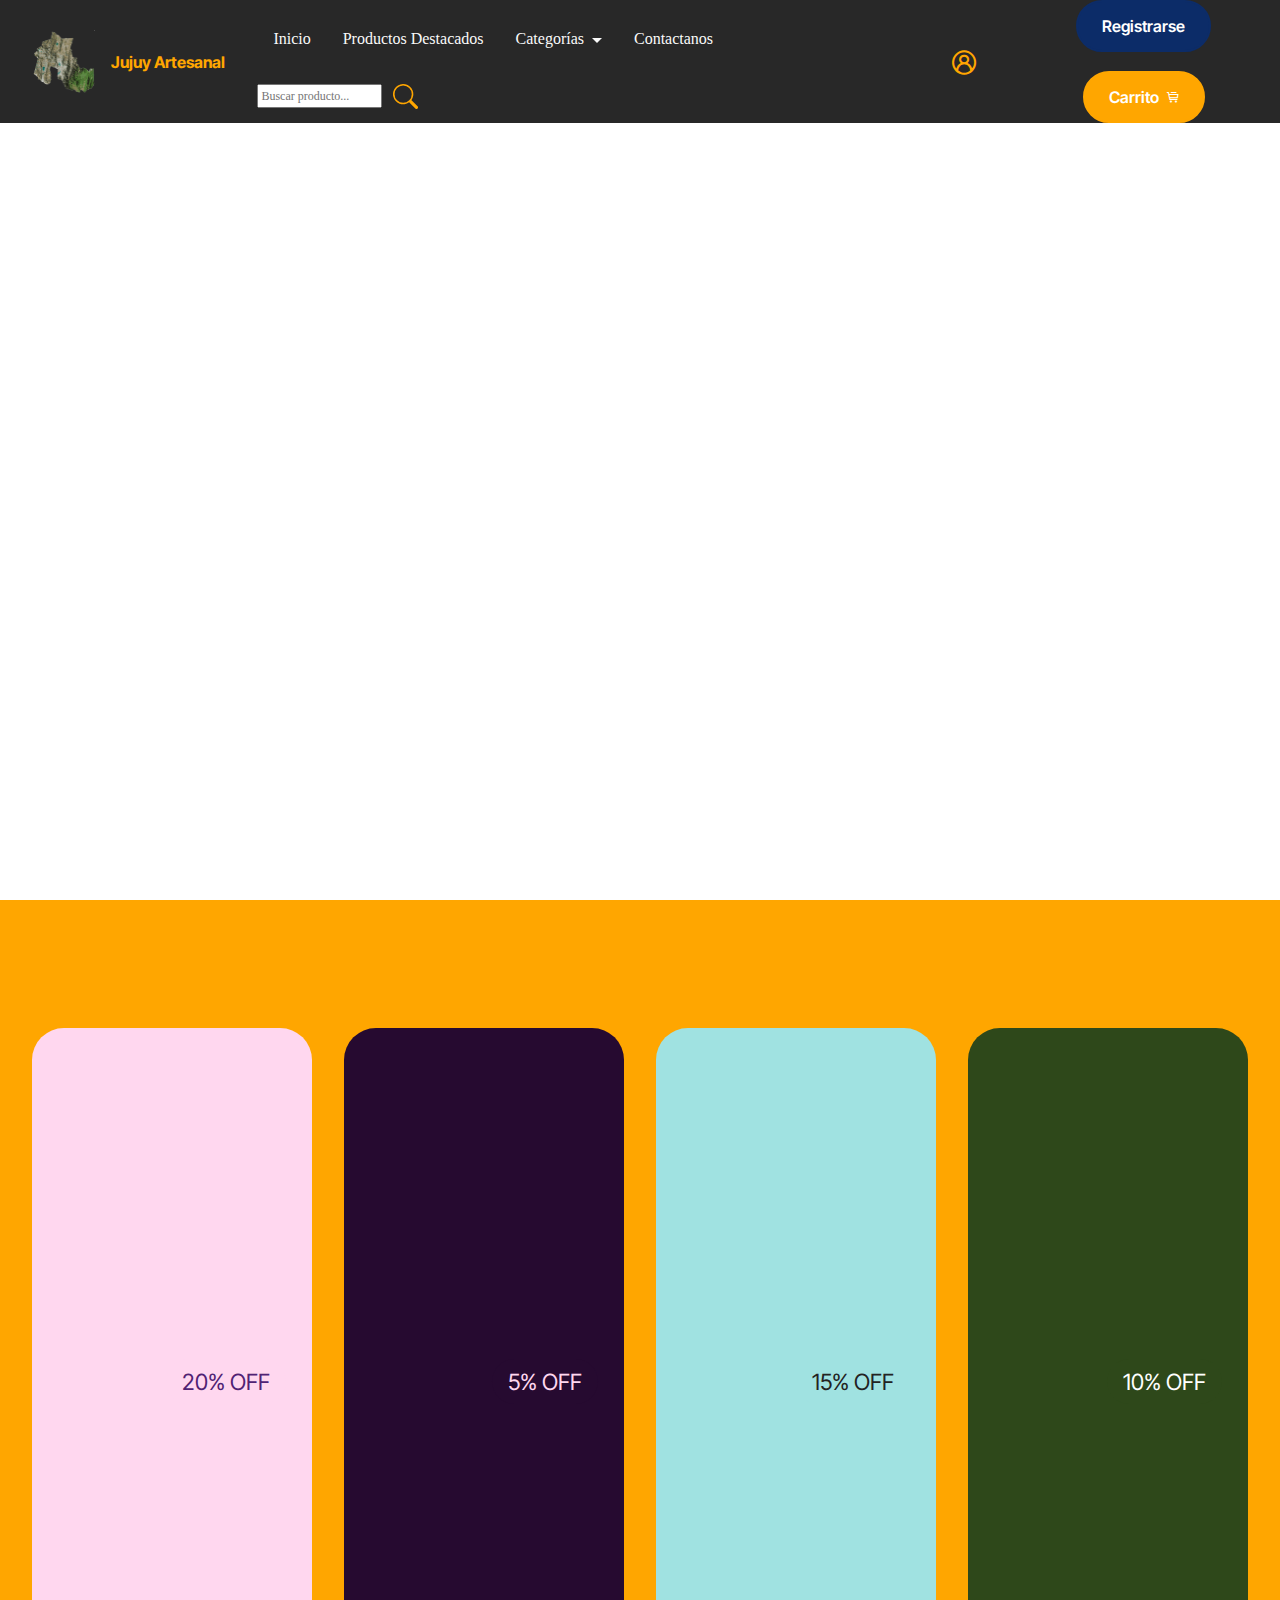
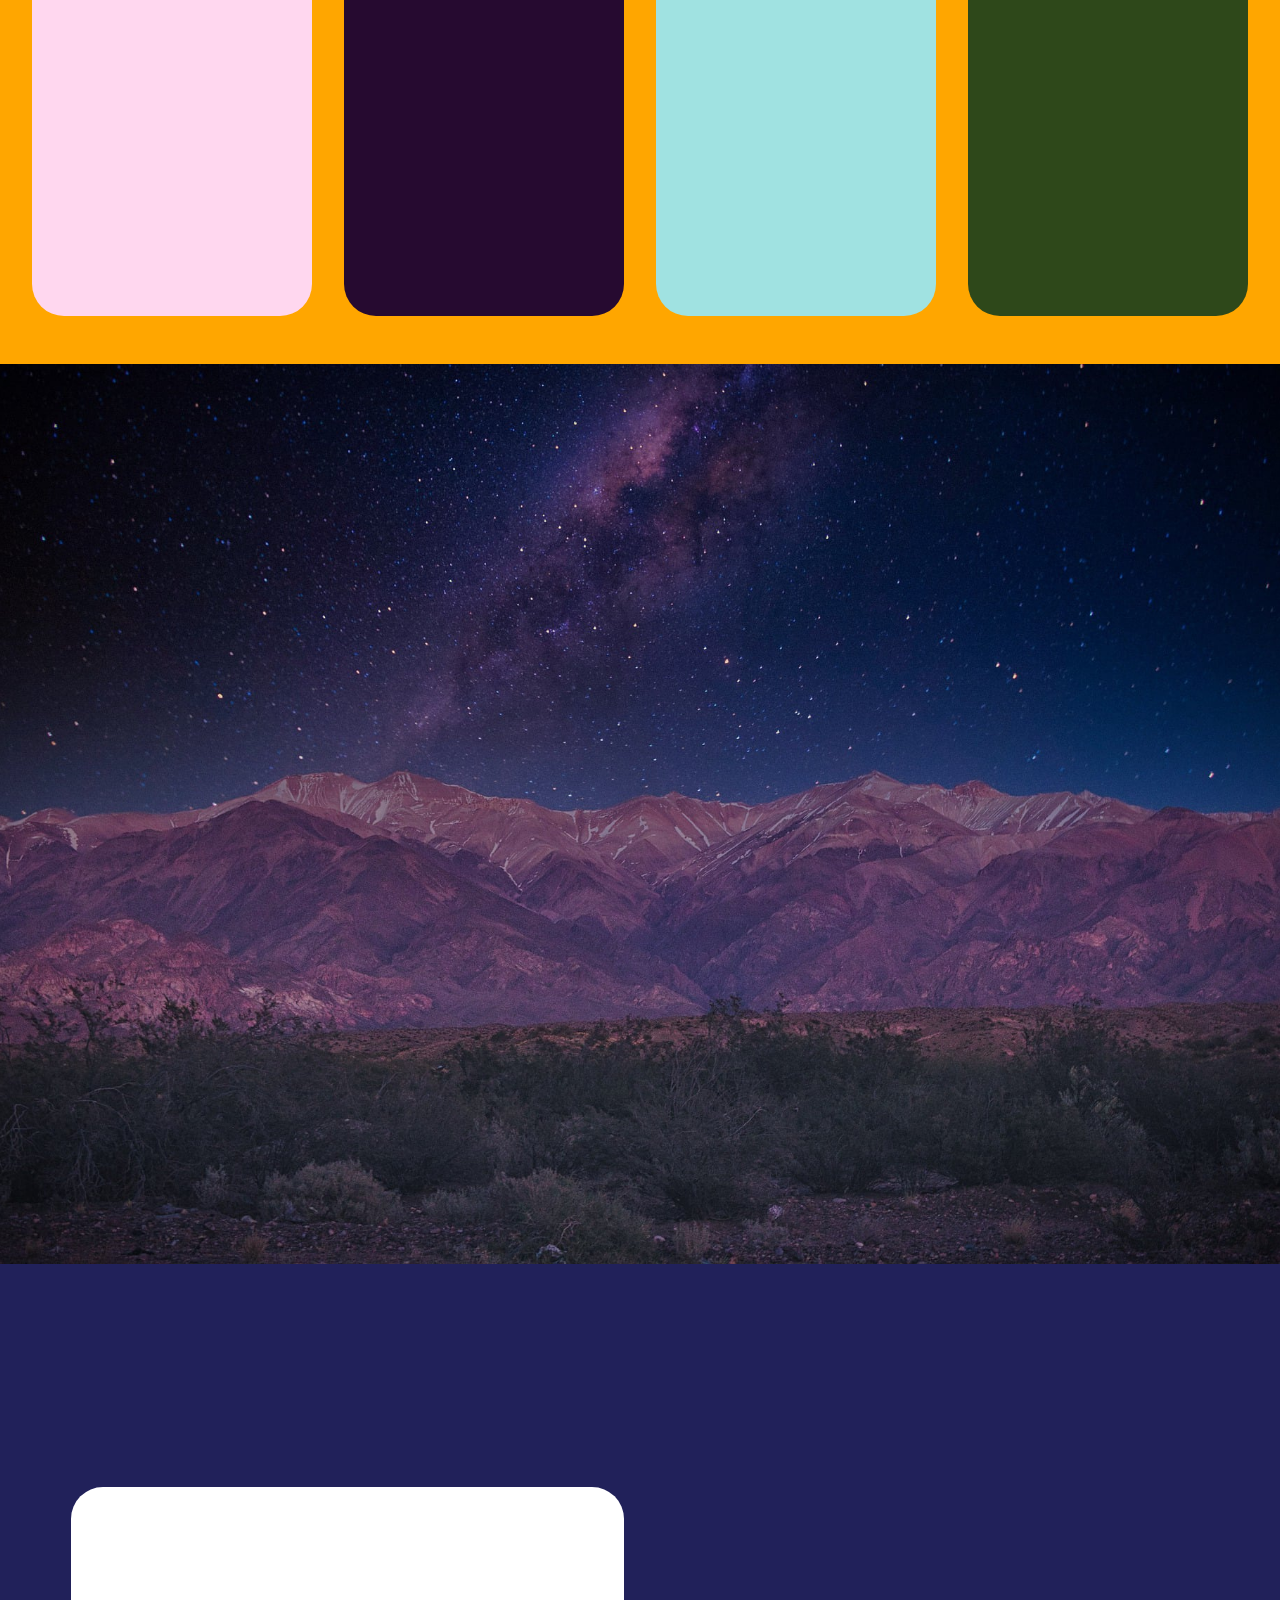
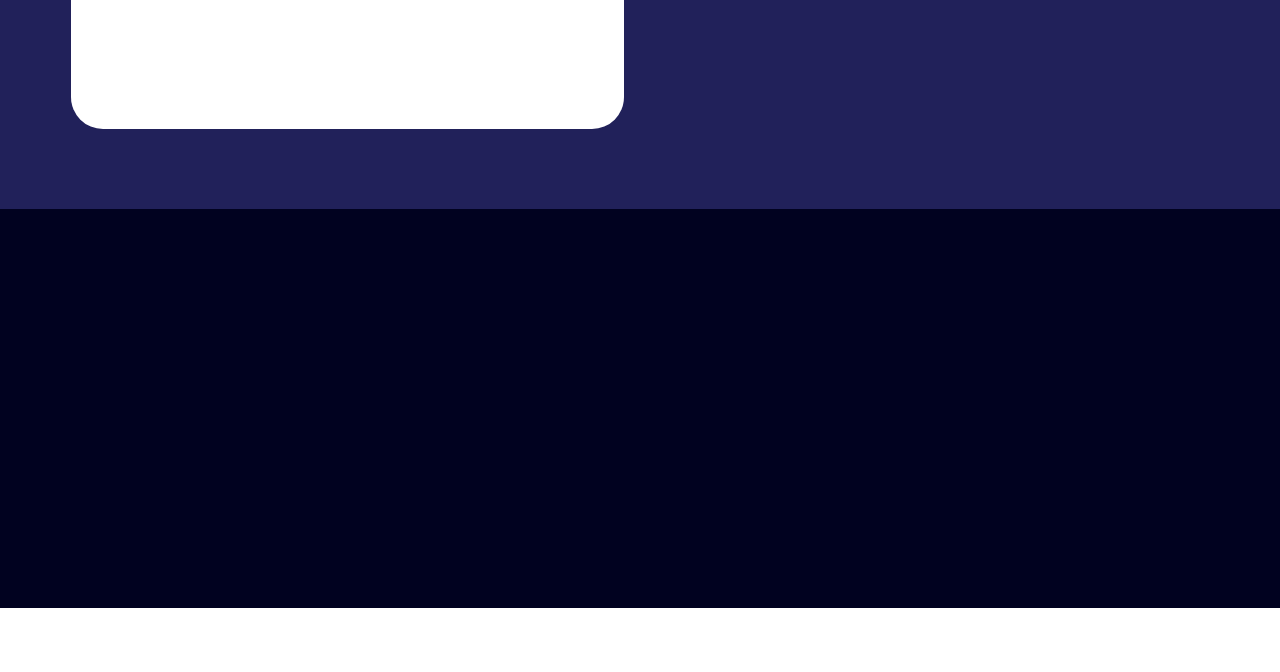
<file: index.html>
<!DOCTYPE html>
<html  >
<head>

  <!-- Google tag (gtag.js) -->
  <script async src="https://www.googletagmanager.com/gtag/js?id=G-RS8K2S3E98"></script>
  <script>
    window.dataLayer = window.dataLayer || [];
    function gtag(){dataLayer.push(arguments);}
    gtag('js', new Date());

    gtag('config', 'G-RS8K2S3E98');
  </script>

  <!-- Hotjar Tracking Code for https://artesanaljujuy.netlify.app/ -->
  <script>
    (function(h,o,t,j,a,r){
        h.hj=h.hj||function(){(h.hj.q=h.hj.q||[]).push(arguments)};
        h._hjSettings={hjid:3735968,hjsv:6};
        a=o.getElementsByTagName('head')[0];
        r=o.createElement('script');r.async=1;
        r.src=t+h._hjSettings.hjid+j+h._hjSettings.hjsv;
        a.appendChild(r);
    })(window,document,'https://static.hotjar.com/c/hotjar-','.js?sv=');
  </script>

  <!-- Site made with Mobirise Website Builder v5.9.6, https://mobirise.com -->
  <meta charset="UTF-8">
  <meta http-equiv="X-UA-Compatible" content="IE=edge">
  <meta name="generator" content="Mobirise v5.9.6, mobirise.com">
  <meta name="viewport" content="width=device-width, initial-scale=1, minimum-scale=1">
  <link rel="shortcut icon" href="assets/images/jujuy-edit-64x63.png" type="image/x-icon">
  <meta name="description" content="">
  
  
  <title>Inicio</title>
  <link rel="stylesheet" href="assets/web/assets/mobirise-icons2/mobirise2.css">
  <link rel="stylesheet" href="assets/bootstrap/css/bootstrap.min.css">
  <link rel="stylesheet" href="assets/bootstrap/css/bootstrap-grid.min.css">
  <link rel="stylesheet" href="assets/bootstrap/css/bootstrap-reboot.min.css">
  <link rel="stylesheet" href="assets/animatecss/animate.css">
  <link rel="stylesheet" href="assets/dropdown/css/style.css">
  <link rel="stylesheet" href="assets/socicon/css/styles.css">
  <link rel="stylesheet" href="assets/theme/css/style.css">
  <link rel="preload" href="https://fonts.googleapis.com/css?family=Inter+Tight:100,200,300,400,500,600,700,800,900,100i,200i,300i,400i,500i,600i,700i,800i,900i&display=swap" as="style" onload="this.onload=null;this.rel='stylesheet'">
  <noscript><link rel="stylesheet" href="https://fonts.googleapis.com/css?family=Inter+Tight:100,200,300,400,500,600,700,800,900,100i,200i,300i,400i,500i,600i,700i,800i,900i&display=swap"></noscript>
  <link rel="preload" as="style" href="assets/mobirise/css/mbr-additional.css"><link rel="stylesheet" href="assets/mobirise/css/mbr-additional.css" type="text/css">
  <link rel="stylesheet" href="./assets/miestilo.css">
  
  
  
</head>
<body>
  
  <section data-bs-version="5.1" class="menu menu2 cid-tV4wAq5UGW" once="menu" id="menu02-1">
	

	<nav class="navbar navbar-dropdown navbar-expand-lg">
		<div class="container-menu-personalizado">
			<div class="navbar-brand">
				<span class="navbar-logo">
					<a href="./index.html">
						<img src="assets/images/jujuy-edit-64x63.png" alt="Mobirise Website Builder" style="height: 3.9rem;">
					</a>
				</span>
				<span class="navbar-caption-wrap"><a class="navbar-caption text-danger text-primary display-4" href="index.html">Jujuy Artesanal</a></span>
			</div>
			<button class="navbar-toggler" type="button" data-toggle="collapse" data-bs-toggle="collapse" data-target="#navbarSupportedContent" data-bs-target="#navbarSupportedContent" aria-controls="navbarNavAltMarkup" aria-expanded="false" aria-label="Toggle navigation">
				<div class="hamburger">
					<span></span>
					<span></span>
					<span></span>
					<span></span>
				</div>
			</button>
			<div class="collapse navbar-collapse" id="navbarSupportedContent">
				<ul class="navbar-nav nav-dropdown" data-app-modern-menu="true">
          <li class="nav-item">
						<a class="nav-link link text-white text-primary display-4" href="index.html">Inicio</a>
					</li>
					<li class="nav-item"><a class="nav-link link text-white show text-primary display-4" href="index.html#features01-a">Productos Destacados</a></li><li class="nav-item dropdown">
						<a class="nav-link link dropdown-toggle text-white show display-4" href="https://mobiri.se" aria-expanded="false" data-toggle="dropdown-submenu" data-bs-toggle="dropdown" data-bs-auto-close="outside">Categorías</a><div class="dropdown-menu show" aria-labelledby="dropdown-692" data-bs-popper="none"><a class="show dropdown-item text-white text-primary display-4" href="productos.html">Ver todos...<br></a><a class="dropdown-item text-white display-4" href="productos.html">Accesorios</a><a class="show dropdown-item text-white display-4" href="productos.html">Alfareria</a><a class="show dropdown-item text-white display-4" href="productos.html">Decoracion</a><a class="show dropdown-item text-white display-4" href="productos.html">Indumentaria</a><a class="dropdown-item text-white display-4" href="productos.html">Jardin</a><a class="dropdown-item text-white display-4" href="productos.html">Materia prima</a><a class="dropdown-item text-white display-4" href="productos.html">Mates</a><a class="dropdown-item text-white display-4" href="productos.html">Muebles</a><a class="dropdown-item text-white display-4" href="productos.html">Tejidos</a></div>
					</li>
					<li class="nav-item"><a class="nav-link link text-white text-primary display-4" href="page5.html">Contactanos</a>
          </li>
          <li>
            <div style="padding-top: 0.9rem;">
              <input type="text" style="width: 60%;" placeholder="Buscar producto...">
            <button >
              <a href="./productos.html">
                <svg xmlns="http://www.w3.org/2000/svg" width="25" height="25" fill="currentColor" class="bi bi-search" viewBox="0 0 16 16" style="color: #ffa600;">
                  <path d="M11.742 10.344a6.5 6.5 0 1 0-1.397 1.398h-.001c.03.04.062.078.098.115l3.85 3.85a1 1 0 0 0 1.415-1.414l-3.85-3.85a1.007 1.007 0 0 0-.115-.1zM12 6.5a5.5 5.5 0 1 1-11 0 5.5 5.5 0 0 1 11 0z"/>
                </svg>
            </a>
            </button>
            </div>
              
          </li>
        </ul>
          
          
         <div class="icons-menu">
					<a class="iconfont-wrapper" href="page7.html">
            
						<span class="p-2 mbr-iconfont mobi-mbri-user-2 mobi-mbri"></span>
            
           
					</a>
					
					
					
				</div>
				<div class="navbar-buttons mbr-section-btn"><a class="btn btn-success display-4" href="page4.html">Registrarse</a>  <a class="btn btn-danger display-4" href="page2.html">Carrito<span class="mobi-mbri mobi-mbri-cart-full mbr-iconfont mbr-iconfont-btn"></span></a></div>
			</div>
		</div>
	</nav>
</section>

<section data-bs-version="5.1" class="header10 cid-tV4Bpub4Vs mbr-fullscreen" data-bg-video="https://www.youtube.com/watch?v=QaoyPjTCEXM" id="header10-5">
  
  
  <div class="container-fluid">
    <div class="row">
      <div class="content-wrap col-12 col-md-12">
        
        
        
        
      </div>
    </div>
  </div>
</section>

<section data-bs-version="5.1" class="features1 cid-tV4KjbvFZD" id="features01-a">
  

  
  
  <div class="container-fluid">
    <div class="row justify-content-center mb-5">
      <div class="col-12 content-head">
        <h3 class="mbr-section-title mbr-fonts-style align-center mb-0 display-5" style="color: white;">
          <strong>Productos destacados...</strong></h3>
        
      </div>
    </div>
    <div class="row justify-content-center">
      <div class="col-sm-6 col-md-12 mb-3 mb-lg-0 col-lg-3">
        <div class="card-wrap card1">
          <div class="image-wrap">
            <img src="assets/images/sombreros-561x421.jpg" alt="Mobirise Website Builder">
            <div class="social-row display-7">
              <div class="soc-item tag1">
                <span class="tag1 mbr-fonts-style display-7">20% OFF</span>
              </div>
            </div>
          </div>
          <div class="content-wrap">
            <h5 class="mbr-card-title card-title1 mbr-fonts-style align-left mb-2 display-5">
              <strong>Gorros Carnavaleros.</strong></h5>
            
            <p class="card-text1 mbr-fonts-style align-left mb-3 display-7">Gorro carnavalero con diferentes colores y diseños personalizados con tu nombre.&nbsp;</p>
            <div class="mbr-section-btn align-left content-footer"><a class="btn article-btn btn-info display-7" href="./productos.html">Ver articulo<strong></strong></a></div>
          </div>
        </div>
      </div>

      <div class="col-sm-6 col-md-12 mb-3 mb-lg-0 col-lg-3">
        <div class="card-wrap card2">
          <div class="image-wrap">
            <img src="assets/images/fuente-de-agua-561x561.jpg" alt="Mobirise Website Builder">
            <div class="social-row display-7">
              <div class="soc-item tag2">
                <span class="tag2 mbr-fonts-style display-7">5% OFF</span>
              </div>
            </div>
          </div>
          <div class="content-wrap">
            <h5 class="mbr-card-title card-title2 mbr-fonts-style align-left mb-2 display-5"><strong>Olla de barro Cocido.&nbsp;</strong></h5>
            
            <p class="card-text2 mbr-fonts-style align-left mb-3 display-7">
              Olla Recta tamaño chico de 24 cm diámetro y 12 cm de alto.<br>
            </p>
            <div class="mbr-section-btn btn-section align-left content-footer"><a class="btn article-btn btn-white display-7" href="./productos.html">Ver Articulo<strong></strong></a></div>
          </div>
        </div>
      </div>
      <div class="col-sm-6 col-md-12 mb-3 mb-lg-0 col-lg-3">
        <div class="card-wrap card3">
          <div class="image-wrap">
            <img src="assets/images/mate-561x561.jpg" alt="Mobirise Website Builder">
            <div class="social-row display-7">
              <div class="soc-item tag3">
                <span class="tag3 mbr-fonts-style display-7">15% OFF</span>
              </div>
            </div>
          </div>
          <div class="content-wrap">
            <h5 class="mbr-card-title card-title3 mbr-fonts-style align-left mb-2 display-5"><strong>Mate cerro de 7 colores.</strong></h5>
            
            <p class="card-text3 mbr-fonts-style align-left mb-3 display-7">
              Mate Bocón de madera de algarrobo, modelado artesanal del paisaje de Purmamarca y su icónico cerro de los 7 colores.
            </p>
            <div class="mbr-section-btn btn-section align-left content-footer"><a class="btn article-btn btn-white display-7" href="./productos.html">Ver Articulo<strong></strong></a></div>
          </div>
        </div>
      </div>

      <div class="col-sm-6 col-md-12 col-lg-3">
        <div class="card-wrap card4">
          <div class="image-wrap">
            <img src="assets/images/chal-561x561.jpg" alt="Mobirise Website Builder">
            <div class="social-row display-7">
              <div class="soc-item tag4">
                <span class="tag4 mbr-fonts-style display-7">10% OFF</span>
              </div>
            </div>
          </div>
          <div class="content-wrap">
            <h5 class="mbr-card-title card-title4 mbr-fonts-style align-left mb-2 display-5">
              <strong>Chal de lana de llama.</strong></h5>
            
            <p class="card-text4 mbr-fonts-style align-left mb-3 display-7">
              Chal elaborado con lana de llama tratada con tintes naturales en diferentes colores.<br></p>
            <div class="mbr-section-btn btn-section align-left content-footer"><a class="btn article-btn btn-white display-7" href="./productos.html">Ver Articulo<strong></strong></a></div>
          </div>
        </div>
      </div>
    </div>
  </div>
</section>

<section data-bs-version="5.1" class="header09 cid-tV5mhIyGN7 mbr-fullscreen" id="header09-g">
	
	
	<div class="container">
		<div class="row">
			<div class="content-wrap col-12 col-md-10">
				<h1 class="mbr-section-title mbr-fonts-style mbr-white mb-4 display-1">
					<strong>Jujuy Artesanal</strong></h1>
				
				<p class="mbr-fonts-style mbr-text mbr-white mb-4 display-7">
					En cada rincón de Jujuy, encontramos inspiración en la tradición, la cultura y la diversidad de su gente. Nuestra misión es llevarte directamente a los valles, quebradas y pueblos que dan vida a estos tesoros regionales. Cada producto que ofrecemos cuenta una historia, una conexión directa con la herencia y el amor por esta tierra.
				</p>
				
			</div>
		</div>
	</div>
</section>

<section data-bs-version="5.1" class="contacts2 map1 cid-tV4ExpeiEF" id="contacts02-6" style="background-color: rgb(33, 33, 90);">

    

    
    <div class="container">
        <div class="row justify-content-center">
            <div class="col-12 content-head">
                <div class="mbr-section-head mb-5">
                    <h3 class="mbr-section-title mbr-fonts-style align-center mb-0" style="font-family: 'Century Gothic'; font-size: 3rem; color: #bdbdbd;"><strong>Visitanos en...</strong></h3>
                    
                </div>
            </div>
        </div>
        <div class="row justify-content-center mt-4">
            <div class="card col-12 col-md-6">
                <div class="card-wrapper">
                    <div class="text-wrapper">
                        <h5 class="cardTitle mbr-fonts-style mb-2 display-5"><strong>San Salvador de Jujuy</strong></h5>
                    <ul class="list mbr-fonts-style display-7">
                        <li class="mbr-text item-wrap"><span style="font-size: 1.4rem;">Dirección: Dr. José Martiarena 45, B° Centro</span></li><li class="mbr-text item-wrap"><br></li>
                        <li class="mbr-text item-wrap">Horario de atención: 9:00AM - 6:00PM</li>
                    </ul>
                    </div>
                </div>
            </div>
            <div class="map-wrapper col-12 col-md-6">
                <div class="google-map"><iframe frameborder="0" style="border:0" src="https://www.google.com/maps/embed?pb=!1m18!1m12!1m3!1d14558.002757871034!2d-65.30405525723852!3d-24.189237980204137!2m3!1f0!2f0!3f0!3m2!1i1024!2i768!4f13.1!3m3!1m2!1s0x941b0f5a4d23d4ff%3A0x25be1624fb5d3425!2sDr.%20Jos%C3%A9%20Martiarena%2045%2C%20Y4600AIA%20San%20Salvador%20de%20Jujuy%2C%20Jujuy!5e0!3m2!1ses-419!2sar!4v1699502358638!5m2!1ses-419!2sar" allowfullscreen=""></iframe></div>
            </div>
        </div>
    </div>
</section>

<section data-bs-version="5.1" class="footer3 programm5 cid-tV5dil8uml" once="footers" id="footer03-d">

        

    

    <div class="container">
        <div class="row">

            <div class="row-links mb-4">
                <ul class="header-menu">
                  
                  
                  
                  
                <li class="header-menu-item mbr-fonts-style display-5"><a href="#" class="text-primary">Terminos y Condiciones</a></li><li class="header-menu-item mbr-fonts-style display-5">
                    <a href="page5.html#form02-17" class="text-primary">Contactanos</a></li><li class="header-menu-item mbr-fonts-style display-5"><a href="page6.html" class="text-primary">Ayuda</a></li></ul>
              </div>

            <div class="col-12">
                <div class="social-row">
                    <div class="soc-item">
                        <a href="https://www.facebook.com/" target="_blank">
                            <span class="mbr-iconfont display-7 socicon-facebook socicon"></span>
                        </a>
                    </div>
                    <div class="soc-item">
                        <a href="https://twitter.com/" target="_blank">
                            <span class="mbr-iconfont socicon-twitter socicon"></span>
                        </a>
                    </div>
                    <div class="soc-item">
                        <a href="https://www.instagram.com/" target="_blank">
                            <span class="mbr-iconfont socicon-instagram socicon"></span>
                        </a>
                    </div>
                    <div class="soc-item">
                        <a href="https://www.linkedin.com/" target="_blank">
                            <span class="mbr-iconfont socicon-linkedin socicon"></span>
                        </a>
                    </div>
                    
                </div>
            </div>
            <div class="col-12 mt-5">
                <p class="mbr-fonts-style copyright display-7">
                    © Copyright 2023 - Herramientas Informáticas Avanzadas<br>Chaile, Andres V.<br>Mercado, Cesar D.</p>
            </div>
        </div>
    </div>
</section><section class="display-7" style="padding: 0;align-items: center;justify-content: center;flex-wrap: wrap;    align-content: center;display: flex;position: relative;height: 4rem;"><a href="https://mobiri.se/3109493" style="flex: 1 1;height: 4rem;position: absolute;width: 100%;z-index: 1;"><img alt="" style="height: 4rem;" src="[data-uri]"></a><p style="margin: 0;text-align: center;" class="display-7">&#8204;</p><a style="z-index:1" href="https://mobirise.com/builder/ai-website-builder.html">AI Website Builder</a></section><script src="assets/bootstrap/js/bootstrap.bundle.min.js"></script>  <script src="assets/smoothscroll/smooth-scroll.js"></script>  <script src="assets/ytplayer/index.js"></script>  <script src="assets/dropdown/js/navbar-dropdown.js"></script>  <script src="assets/vimeoplayer/player.js"></script>  <script src="assets/theme/js/script.js"></script>  
  
  
  <input name="animation" type="hidden">
  </body>
</html>
</file>
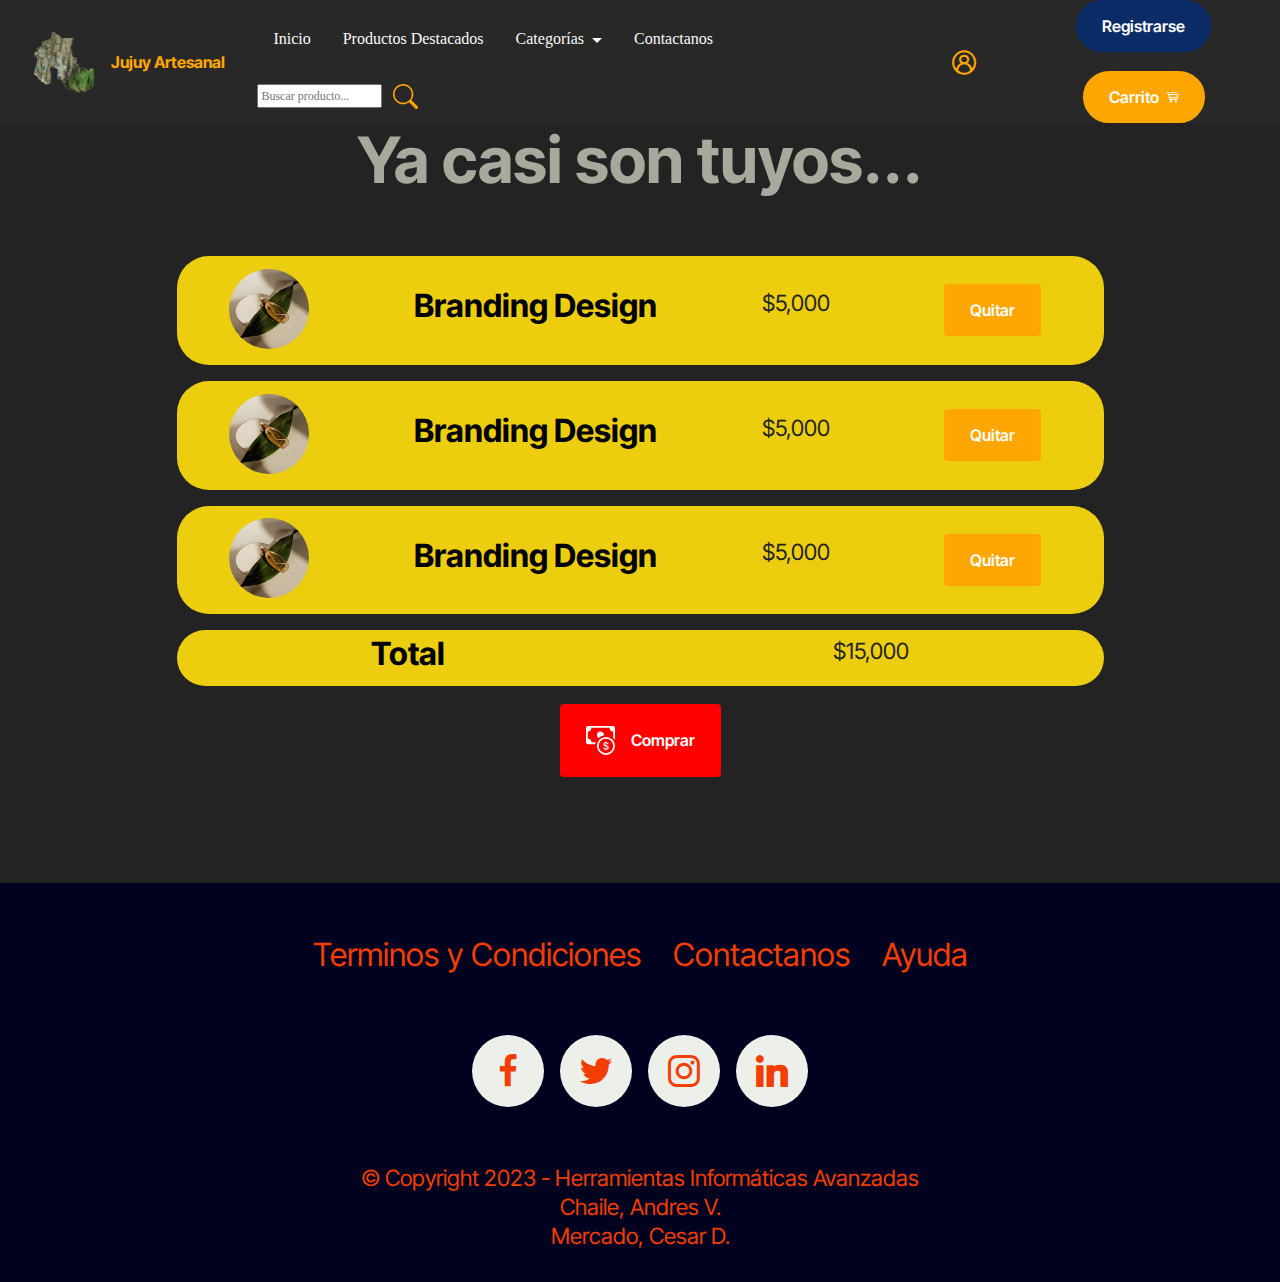
<file: page2.html>
<!DOCTYPE html>
<html  >
<head>

  <!-- Google tag (gtag.js) -->
  <script async src="https://www.googletagmanager.com/gtag/js?id=G-RS8K2S3E98"></script>
  <script>
    window.dataLayer = window.dataLayer || [];
    function gtag(){dataLayer.push(arguments);}
    gtag('js', new Date());

    gtag('config', 'G-RS8K2S3E98');
  </script>

  <!-- Hotjar Tracking Code for https://artesanaljujuy.netlify.app/ -->
  <script>
    (function(h,o,t,j,a,r){
        h.hj=h.hj||function(){(h.hj.q=h.hj.q||[]).push(arguments)};
        h._hjSettings={hjid:3735968,hjsv:6};
        a=o.getElementsByTagName('head')[0];
        r=o.createElement('script');r.async=1;
        r.src=t+h._hjSettings.hjid+j+h._hjSettings.hjsv;
        a.appendChild(r);
    })(window,document,'https://static.hotjar.com/c/hotjar-','.js?sv=');
  </script>

  <!-- Site made with Mobirise Website Builder v5.9.6, https://mobirise.com -->
  <meta charset="UTF-8">
  <meta http-equiv="X-UA-Compatible" content="IE=edge">
  <meta name="generator" content="Mobirise v5.9.6, mobirise.com">
  <meta name="viewport" content="width=device-width, initial-scale=1, minimum-scale=1">
  <link rel="shortcut icon" href="assets/images/jujuy-edit-64x63.png" type="image/x-icon">
  <meta name="description" content="">
  
  
  <title>Carrito</title>
  <link rel="stylesheet" href="assets/web/assets/mobirise-icons2/mobirise2.css">
  <link rel="stylesheet" href="assets/web/assets/mobirise-icons/mobirise-icons.css">
  <link rel="stylesheet" href="assets/bootstrap/css/bootstrap.min.css">
  <link rel="stylesheet" href="assets/bootstrap/css/bootstrap-grid.min.css">
  <link rel="stylesheet" href="assets/bootstrap/css/bootstrap-reboot.min.css">
  <link rel="stylesheet" href="assets/animatecss/animate.css">
  <link rel="stylesheet" href="assets/dropdown/css/style.css">
  <link rel="stylesheet" href="assets/socicon/css/styles.css">
  <link rel="stylesheet" href="assets/theme/css/style.css">
  <link rel="preload" href="https://fonts.googleapis.com/css?family=Inter+Tight:100,200,300,400,500,600,700,800,900,100i,200i,300i,400i,500i,600i,700i,800i,900i&display=swap" as="style" onload="this.onload=null;this.rel='stylesheet'">
  <noscript><link rel="stylesheet" href="https://fonts.googleapis.com/css?family=Inter+Tight:100,200,300,400,500,600,700,800,900,100i,200i,300i,400i,500i,600i,700i,800i,900i&display=swap"></noscript>
  <link rel="preload" as="style" href="assets/mobirise/css/mbr-additional.css"><link rel="stylesheet" href="assets/mobirise/css/mbr-additional.css" type="text/css">
  <link rel="stylesheet" href="./assets/miestilo.css">
  
  
  
  
</head>
<body>
  <section data-bs-version="5.1" class="menu menu2 cid-tV4wAq5UGW" once="menu" id="menu02-r">
	

    <nav class="navbar navbar-dropdown navbar-expand-lg">
      <div class="container-menu-personalizado">
        <div class="navbar-brand">
          <span class="navbar-logo">
            <a href="./index.html">
              <img src="assets/images/jujuy-edit-64x63.png" alt="Mobirise Website Builder" style="height: 3.9rem;">
            </a>
          </span>
          <span class="navbar-caption-wrap"><a class="navbar-caption text-danger text-primary display-4" href="index.html">Jujuy Artesanal</a></span>
        </div>
        <button class="navbar-toggler" type="button" data-toggle="collapse" data-bs-toggle="collapse" data-target="#navbarSupportedContent" data-bs-target="#navbarSupportedContent" aria-controls="navbarNavAltMarkup" aria-expanded="false" aria-label="Toggle navigation">
          <div class="hamburger">
            <span></span>
            <span></span>
            <span></span>
            <span></span>
          </div>
        </button>
        <div class="collapse navbar-collapse" id="navbarSupportedContent">
          <ul class="navbar-nav nav-dropdown" data-app-modern-menu="true"><li class="nav-item">
              <a class="nav-link link text-white display-4" href="index.html">Inicio</a>
            </li>
            <li class="nav-item"><a class="nav-link link text-white show text-primary display-4" href="index.html#features01-a">Productos Destacados</a></li><li class="nav-item dropdown">
              <a class="nav-link link dropdown-toggle text-white show display-4" href="https://mobiri.se" aria-expanded="false" data-toggle="dropdown-submenu" data-bs-toggle="dropdown" data-bs-auto-close="outside">Categorías</a><div class="dropdown-menu show" aria-labelledby="dropdown-692" data-bs-popper="none"><a class="show dropdown-item text-white text-primary display-4" href="productos.html">Ver todos...<br></a><a class="dropdown-item text-white display-4" href="productos.html">Accesorios</a><a class="show dropdown-item text-white display-4" href="productos.html">Alfareria</a><a class="show dropdown-item text-white display-4" href="productos.html">Decoracion</a><a class="show dropdown-item text-white display-4" href="productos.html">Indumentaria</a><a class="dropdown-item text-white display-4" href="productos.html">Jardin</a><a class="dropdown-item text-white display-4" href="productos.html">Materia prima</a><a class="dropdown-item text-white display-4" href="productos.html">Mates</a><a class="dropdown-item text-white display-4" href="productos.html">Muebles</a><a class="dropdown-item text-white display-4" href="productos.html">Tejidos</a></div>
            </li>
            <li class="nav-item"><a class="nav-link link text-white display-4" href="page5.html">Contactanos</a>
            </li>
          
            <li>
              <div style="padding-top: 0.9rem;">
                <input type="text" style="width: 60%;" placeholder="Buscar producto...">
              <button >
                <a href="./productos.html">
                  <svg xmlns="http://www.w3.org/2000/svg" width="25" height="25" fill="currentColor" class="bi bi-search" viewBox="0 0 16 16" style="color: #ffa600;">
                    <path d="M11.742 10.344a6.5 6.5 0 1 0-1.397 1.398h-.001c.03.04.062.078.098.115l3.85 3.85a1 1 0 0 0 1.415-1.414l-3.85-3.85a1.007 1.007 0 0 0-.115-.1zM12 6.5a5.5 5.5 0 1 1-11 0 5.5 5.5 0 0 1 11 0z"/>
                  </svg>
              </a>
              </button>
              </div>
                
            </li>
          </ul>
          
            <div class="icons-menu">
            <a class="iconfont-wrapper" href="page7.html">
              <span class="p-2 mbr-iconfont mobi-mbri-user-2 mobi-mbri"></span>
            </a>
            
            
            
          </div>
          <div class="navbar-buttons mbr-section-btn"><a class="btn btn-success display-4" href="page4.html">Registrarse</a>  <a class="btn btn-danger display-4" href="page2.html">Carrito<span class="mobi-mbri mobi-mbri-cart-full mbr-iconfont mbr-iconfont-btn"></span></a></div>
        </div>
      </div>
    </nav>
  </section>
  
  <section data-bs-version="5.1" class="features20 cid-tV8rJZdQNP" id="features026-w">
    
  
    
    
    <div class="container">
      <div class="row mb-5 justify-content-center">
        <div class="col-12 mb-0 content-head">
          <h3 class="mbr-section-title mbr-fonts-style align-center display-2">
            <strong><br></strong><br><strong>Ya casi son tuyos...</strong></h3>
          
        </div>
      </div>
      <div class="row justify-content-center">
        <div class="item features-without-image col-12 col-md-10 col-lg-10 col-sm-12">
          <div class="item-wrapper" style="padding: 0rem; margin: 0.5rem;">
            <div class="card-box align-left" style="display: flex;
            flex-direction: row;
            align-items: center;
            justify-content: space-around;
            /* align-content: center; */
            flex-wrap: nowrap;">
              <div class="img-wrapper mb-3" style="margin-top: 0.8rem;">
                <img src="assets/images/shop1.jpg">
              </div>
              <h5 class="card-title mbr-fonts-style display-5 align-left justify-content-center">
                <strong>Branding Design</strong>
              </h5>
              <p class="price mbr-fonts-style display-7">
                $5,000
              </p>
              
              <div>
                <button type="button" class="btn btn-danger">Quitar</button>
              </div>
            </div>
          </div>
        </div>
        
        <div class="item features-without-image col-12 col-md-10 col-lg-10 col-sm-12">
          <div class="item-wrapper" style="padding: 0rem; margin: 0.5rem;">
            <div class="card-box align-left" style="display: flex;
            flex-direction: row;
            align-items: center;
            justify-content: space-around;
            /* align-content: center; */
            flex-wrap: nowrap;">
              <div class="img-wrapper mb-3" style="margin-top: 0.8rem;">
                <img src="assets/images/shop1.jpg">
              </div>
              <h5 class="card-title mbr-fonts-style display-5 align-left justify-content-center">
                <strong>Branding Design</strong>
              </h5>
              <p class="price mbr-fonts-style display-7">
                $5,000
              </p>
              
              <div>
                <button type="button" class="btn btn-danger">Quitar</button>
              </div>
            </div>
          </div>
        </div>
        
        <div class="item features-without-image col-12 col-md-10 col-lg-10 col-sm-12">
          <div class="item-wrapper" style="padding: 0rem; margin: 0.5rem;">
            <div class="card-box align-left" style="display: flex;
            flex-direction: row;
            align-items: center;
            justify-content: space-around;
            /* align-content: center; */
            flex-wrap: nowrap;">
              <div class="img-wrapper mb-3" style="margin-top: 0.8rem;">
                <img src="assets/images/shop1.jpg">
              </div>
              <h5 class="card-title mbr-fonts-style display-5 align-left justify-content-center">
                <strong>Branding Design</strong>
              </h5>
              <p class="price mbr-fonts-style display-7">
                $5,000
              </p>
              
              <div>
                <button type="button" class="btn btn-danger">Quitar</button>
              </div>
            </div>
          </div>
        </div>

        <div class="item features-without-image col-12 col-md-10 col-lg-10 col-sm-12 align-center">
          <div class="item-wrapper" style="padding: 0rem; margin: 0.5rem;">
            <div class="card-box align-left" style="display: flex;
            flex-direction: row;
            align-items: center;
            justify-content: space-around;
            /* align-content: center; */
            flex-wrap: nowrap;">
              
              <h5 class="card-title mbr-fonts-style display-5 align-left justify-content-center">
                <strong>Total</strong>
              </h5>
              <p class="price mbr-fonts-style display-7">
                $15,000
              </p>
              
              
            </div>
          </div>
          

          <a href="./page3.html">
            <button class="btn " style="background-color: red; color: white;">
              <svg xmlns="http://www.w3.org/2000/svg" width="45" height="45" fill="currentColor" class="bi bi-cash-coin" viewBox="0 0 16 16" style="color: white; padding-right: 1rem;">
                <path fill-rule="evenodd" d="M11 15a4 4 0 1 0 0-8 4 4 0 0 0 0 8zm5-4a5 5 0 1 1-10 0 5 5 0 0 1 10 0z"/>
                <path d="M9.438 11.944c.047.596.518 1.06 1.363 1.116v.44h.375v-.443c.875-.061 1.386-.529 1.386-1.207 0-.618-.39-.936-1.09-1.1l-.296-.07v-1.2c.376.043.614.248.671.532h.658c-.047-.575-.54-1.024-1.329-1.073V8.5h-.375v.45c-.747.073-1.255.522-1.255 1.158 0 .562.378.92 1.007 1.066l.248.061v1.272c-.384-.058-.639-.27-.696-.563h-.668zm1.36-1.354c-.369-.085-.569-.26-.569-.522 0-.294.216-.514.572-.578v1.1h-.003zm.432.746c.449.104.655.272.655.569 0 .339-.257.571-.709.614v-1.195l.054.012z"/>
                <path d="M1 0a1 1 0 0 0-1 1v8a1 1 0 0 0 1 1h4.083c.058-.344.145-.678.258-1H3a2 2 0 0 0-2-2V3a2 2 0 0 0 2-2h10a2 2 0 0 0 2 2v3.528c.38.34.717.728 1 1.154V1a1 1 0 0 0-1-1H1z"/>
                <path d="M9.998 5.083 10 5a2 2 0 1 0-3.132 1.65 5.982 5.982 0 0 1 3.13-1.567z"/>
              </svg>
              Comprar
            </button>
          </a>
        </div>
        
        
      </div>

      
    </div>
  </section>
  
  
  
  <section data-bs-version="5.1" class="footer3 programm5 cid-tV5dil8uml" once="footers" id="footer03-s">
  
          
  
      
  
      <div class="container">
          <div class="row">
  
              <div class="row-links mb-4">
                  <ul class="header-menu">
                    
                    
                    
                    
                  <li class="header-menu-item mbr-fonts-style display-5"><a href="#" class="text-primary">Terminos y Condiciones</a></li><li class="header-menu-item mbr-fonts-style display-5">
                      <a href="page5.html#form02-17" class="text-primary">Contactanos</a></li><li class="header-menu-item mbr-fonts-style display-5"><a href="page6.html" class="text-primary">Ayuda</a></li></ul>
                </div>
  
              <div class="col-12">
                  <div class="social-row">
                      <div class="soc-item">
                          <a href="https://www.facebook.com/" target="_blank">
                              <span class="mbr-iconfont display-7 socicon-facebook socicon"></span>
                          </a>
                      </div>
                      <div class="soc-item">
                          <a href="https://twitter.com/" target="_blank">
                              <span class="mbr-iconfont socicon-twitter socicon"></span>
                          </a>
                      </div>
                      <div class="soc-item">
                          <a href="https://www.instagram.com/" target="_blank">
                              <span class="mbr-iconfont socicon-instagram socicon"></span>
                          </a>
                      </div>
                      <div class="soc-item">
                          <a href="https://www.linkedin.com/" target="_blank">
                              <span class="mbr-iconfont socicon-linkedin socicon"></span>
                          </a>
                      </div>
                      
                  </div>
              </div>
              <div class="col-12 mt-5">
                  <p class="mbr-fonts-style copyright display-7">
                      © Copyright 2023 - Herramientas Informáticas Avanzadas<br>Chaile, Andres V.<br>Mercado, Cesar D.</p>
              </div>
          </div>
      </div>
  </section>
  
  
    
    <input name="animation" type="hidden">
    </body>
  </html>
</file>
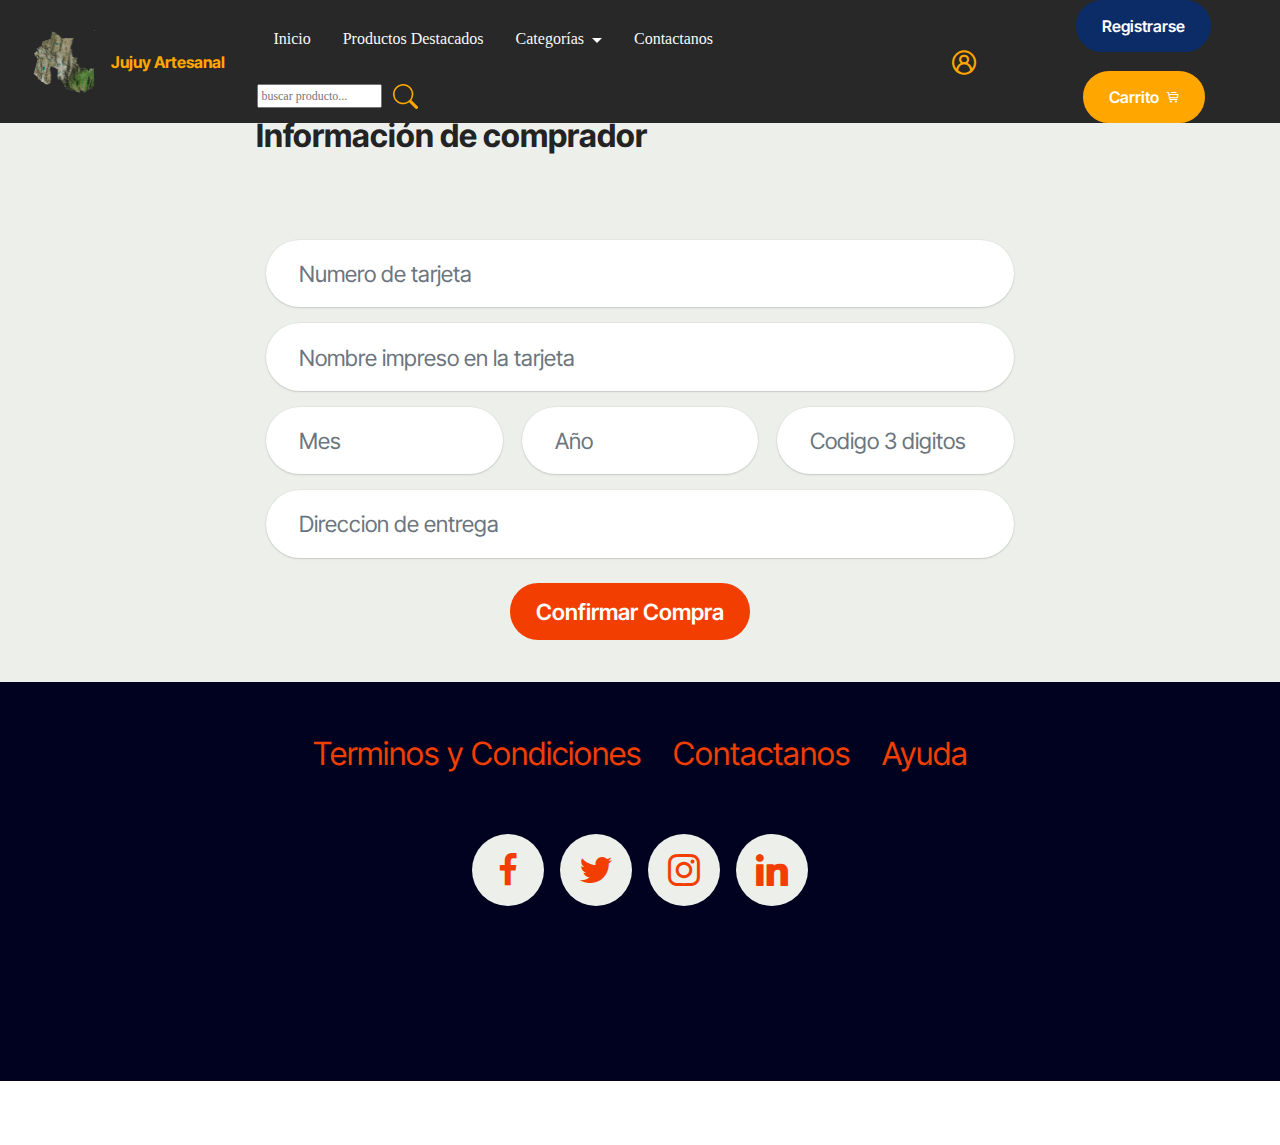
<file: page3.html>
<!DOCTYPE html>
<html  >
<head>

    <!-- Google tag (gtag.js) -->
  <script async src="https://www.googletagmanager.com/gtag/js?id=G-RS8K2S3E98"></script>
  <script>
    window.dataLayer = window.dataLayer || [];
    function gtag(){dataLayer.push(arguments);}
    gtag('js', new Date());

    gtag('config', 'G-RS8K2S3E98');
  </script>

  <!-- Hotjar Tracking Code for https://artesanaljujuy.netlify.app/ -->
    <script>
        (function(h,o,t,j,a,r){
            h.hj=h.hj||function(){(h.hj.q=h.hj.q||[]).push(arguments)};
            h._hjSettings={hjid:3735968,hjsv:6};
            a=o.getElementsByTagName('head')[0];
            r=o.createElement('script');r.async=1;
            r.src=t+h._hjSettings.hjid+j+h._hjSettings.hjsv;
            a.appendChild(r);
        })(window,document,'https://static.hotjar.com/c/hotjar-','.js?sv=');
    </script>

  <!-- Site made with Mobirise Website Builder v5.9.6, https://mobirise.com -->
  <meta charset="UTF-8">
  <meta http-equiv="X-UA-Compatible" content="IE=edge">
  <meta name="generator" content="Mobirise v5.9.6, mobirise.com">
  <meta name="viewport" content="width=device-width, initial-scale=1, minimum-scale=1">
  <link rel="shortcut icon" href="assets/images/jujuy-edit-64x63.png" type="image/x-icon">
  <meta name="description" content="">
  
  
  <title>Comprar</title>
  <link rel="stylesheet" href="assets/web/assets/mobirise-icons2/mobirise2.css">
  <link rel="stylesheet" href="assets/bootstrap/css/bootstrap.min.css">
  <link rel="stylesheet" href="assets/bootstrap/css/bootstrap-grid.min.css">
  <link rel="stylesheet" href="assets/bootstrap/css/bootstrap-reboot.min.css">
  <link rel="stylesheet" href="assets/animatecss/animate.css">
  <link rel="stylesheet" href="assets/dropdown/css/style.css">
  <link rel="stylesheet" href="assets/socicon/css/styles.css">
  <link rel="stylesheet" href="assets/theme/css/style.css">
  <link rel="preload" href="https://fonts.googleapis.com/css?family=Inter+Tight:100,200,300,400,500,600,700,800,900,100i,200i,300i,400i,500i,600i,700i,800i,900i&display=swap" as="style" onload="this.onload=null;this.rel='stylesheet'">
  <noscript><link rel="stylesheet" href="https://fonts.googleapis.com/css?family=Inter+Tight:100,200,300,400,500,600,700,800,900,100i,200i,300i,400i,500i,600i,700i,800i,900i&display=swap"></noscript>
  <link rel="preload" as="style" href="assets/mobirise/css/mbr-additional.css"><link rel="stylesheet" href="assets/mobirise/css/mbr-additional.css" type="text/css">

  <link rel="stylesheet" href="./assets/miestilo.css">
  
  
</head>
<body>
  
  <section data-bs-version="5.1" class="menu menu2 cid-tV4wAq5UGW" once="menu" id="menu02-z">
	

	<nav class="navbar navbar-dropdown navbar-expand-lg">
		<div class="container-menu-personalizado">
			<div class="navbar-brand">
				<span class="navbar-logo">
					<a href="./index.html">
						<img src="assets/images/jujuy-edit-64x63.png" alt="Mobirise Website Builder" style="height: 3.9rem;">
					</a>
				</span>
				<span class="navbar-caption-wrap"><a class="navbar-caption text-danger text-primary display-4" href="index.html">Jujuy Artesanal</a></span>
			</div>
			<button class="navbar-toggler" type="button" data-toggle="collapse" data-bs-toggle="collapse" data-target="#navbarSupportedContent" data-bs-target="#navbarSupportedContent" aria-controls="navbarNavAltMarkup" aria-expanded="false" aria-label="Toggle navigation">
				<div class="hamburger">
					<span></span>
					<span></span>
					<span></span>
					<span></span>
				</div>
			</button>
			<div class="collapse navbar-collapse" id="navbarSupportedContent">
				<ul class="navbar-nav nav-dropdown" data-app-modern-menu="true"><li class="nav-item">
						<a class="nav-link link text-white text-primary display-4" href="index.html">Inicio</a>
					</li>
					<li class="nav-item"><a class="nav-link link text-white show text-primary display-4" href="index.html#features01-a">Productos Destacados</a></li><li class="nav-item dropdown">
						<a class="nav-link link dropdown-toggle text-white show display-4" href="https://mobiri.se" aria-expanded="false" data-toggle="dropdown-submenu" data-bs-toggle="dropdown" data-bs-auto-close="outside">Categorías</a><div class="dropdown-menu show" aria-labelledby="dropdown-692" data-bs-popper="none"><a class="show dropdown-item text-white text-primary display-4" href="productos.html">Ver todos...<br></a><a class="dropdown-item text-white display-4" href="productos.html">Accesorios</a><a class="show dropdown-item text-white display-4" href="productos.html">Alfareria</a><a class="show dropdown-item text-white display-4" href="productos.html">Decoracion</a><a class="show dropdown-item text-white display-4" href="productos.html">Indumentaria</a><a class="dropdown-item text-white display-4" href="productos.html">Jardin</a><a class="dropdown-item text-white display-4" href="productos.html">Materia prima</a><a class="dropdown-item text-white display-4" href="productos.html">Mates</a><a class="dropdown-item text-white display-4" href="productos.html">Muebles</a><a class="dropdown-item text-white display-4" href="productos.html">Tejidos</a></div>
					</li>
					<li class="nav-item"><a class="nav-link link text-white text-primary display-4" href="page5.html">Contactanos</a>
                    </li>

                    <li>
                        <div style="padding-top: 0.9rem;">
                          <input type="text" style="width: 60%;" placeholder="buscar producto...">
                        <button >
                          <a href="./productos.html">
                            <svg xmlns="http://www.w3.org/2000/svg" width="25" height="25" fill="currentColor" class="bi bi-search" viewBox="0 0 16 16" style="color: #ffa600;">
                              <path d="M11.742 10.344a6.5 6.5 0 1 0-1.397 1.398h-.001c.03.04.062.078.098.115l3.85 3.85a1 1 0 0 0 1.415-1.414l-3.85-3.85a1.007 1.007 0 0 0-.115-.1zM12 6.5a5.5 5.5 0 1 1-11 0 5.5 5.5 0 0 1 11 0z"/>
                            </svg>
                        </a>
                        </button>
                        </div>
                          
                    </li>
                </ul>
				<div class="icons-menu">
					<a class="iconfont-wrapper" href="page7.html">
						<span class="p-2 mbr-iconfont mobi-mbri-user-2 mobi-mbri"></span>
					</a>
					
					
					
				</div>
				<div class="navbar-buttons mbr-section-btn"><a class="btn btn-success display-4" href="page4.html">Registrarse</a>  <a class="btn btn-danger display-4" href="page2.html">Carrito<span class="mobi-mbri mobi-mbri-cart-full mbr-iconfont mbr-iconfont-btn"></span></a></div>
			</div>
		</div>
	</nav>
</section>

<section data-bs-version="5.1" class="form5 cid-tV8w2BTJcK" id="form02-11">
    
    
    <div class="container">
        <div class="row justify-content-center">
            <div class="col-12 content-head">
                <div class="mbr-section-head mb-5">
                    <h3 class="mbr-section-title mbr-fonts-style align-center mb-0 display-5">
                        <strong><br></strong><br><strong>Información de comprador</strong></h3>
                    
                </div>
            </div>
        </div>
        <div class="row justify-content-center mt-4">
            <div class="col-lg-8 mx-auto mbr-form" data-form-type="formoid">
                <form action="https://mobirise.eu/" method="POST" class="mbr-form form-with-styler" data-form-title="Form Name"><input type="hidden" name="email" data-form-email="true" value="38SlUlPMj9HC6c7MsQY+SKP4LC5Nad+639DPmI41v5Eub8L3fNR5uuiaoZnubaCvvq45UDy4gwD2XW+/jgfhaaYEt7zNiwjsbaWn000SveSnQbNhq5qcw8HhEg3GRfA8">
                    <div class="row">
                        <div hidden="hidden" data-form-alert="" class="alert alert-success col-12">Se procesó la compra con exito!</div>
                        <div hidden="hidden" data-form-alert-danger="" class="alert alert-danger col-12">
                            Oops...! some problem!
                        </div>
                    </div>
                    <div class="dragArea row">
                        <div class="col-md col-sm-12 form-group mb-3" data-for="name">
                            <input type="text" name="name" placeholder="Numero de tarjeta" data-form-field="name" class="form-control" value="" id="name-form02-11">
                        </div>
                        
                        <div class="col-12 form-group mb-3" data-for="phone">
                            <input type="number" name="nombre" placeholder="Nombre impreso en la tarjeta" data-form-field="phone" class="form-control" value="" id="phone-form02-11">
                        </div>

                        <div class="col-md col-sm-12 form-group mb-3" data-for="name">
                            <input type="number" name="mes" placeholder="Mes" data-form-field="anio" class="form-control" value="" id="name-form02-11">
                        </div>
                        <div class="col-md col-sm-12 form-group mb-3" data-for="name">
                            <input type="number" name="mes" placeholder="Año" data-form-field="anio" class="form-control" value="" id="name-form02-11">
                        </div>

                        <div class="col-md col-sm-12 form-group mb-3" data-for="name">
                            <input type="number" name="codigo" placeholder="Codigo 3 digitos" data-form-field="nombre" class="form-control" value="" id="name-form02-11">
                        </div>

                        <div class="col-12 form-group mb-3" data-for="phone">
                            <input type="text" name="direcion" placeholder="Direccion de entrega" data-form-field="direcion" class="form-control" value="" id="phone-form02-11">
                        </div>

                        <div class="col-lg-12 col-md-12 col-sm-12 align-center mbr-section-btn">
                            <button type="submit" class="btn btn-primary display-7">Confirmar Compra</button>
                        </div>

                        
                    </div>
                </form>
            </div>
        </div>
    </div>
</section>

<section data-bs-version="5.1" class="footer3 programm5 cid-tV5dil8uml" once="footers" id="footer03-10">

        

    

    <div class="container">
        <div class="row">

            <div class="row-links mb-4">
                <ul class="header-menu">
                  
                  
                  
                  
                <li class="header-menu-item mbr-fonts-style display-5"><a href="#" class="text-primary">Terminos y Condiciones</a></li><li class="header-menu-item mbr-fonts-style display-5">
                    <a href="page5.html#form02-17" class="text-primary">Contactanos</a></li><li class="header-menu-item mbr-fonts-style display-5"><a href="page6.html" class="text-primary">Ayuda</a></li></ul>
              </div>

            <div class="col-12">
                <div class="social-row">
                    <div class="soc-item">
                        <a href="https://www.facebook.com/" target="_blank">
                            <span class="mbr-iconfont display-7 socicon-facebook socicon"></span>
                        </a>
                    </div>
                    <div class="soc-item">
                        <a href="https://twitter.com/" target="_blank">
                            <span class="mbr-iconfont socicon-twitter socicon"></span>
                        </a>
                    </div>
                    <div class="soc-item">
                        <a href="https://www.instagram.com/" target="_blank">
                            <span class="mbr-iconfont socicon-instagram socicon"></span>
                        </a>
                    </div>
                    <div class="soc-item">
                        <a href="https://www.linkedin.com/" target="_blank">
                            <span class="mbr-iconfont socicon-linkedin socicon"></span>
                        </a>
                    </div>
                    
                </div>
            </div>
            <div class="col-12 mt-5">
                <p class="mbr-fonts-style copyright display-7">
                    © Copyright 2023 - Herramientas Informáticas Avanzadas<br>Chaile, Andres V.<br>Mercado, Cesar D.</p>
            </div>
        </div>
    </div>
</section><section class="display-7" style="padding: 0;align-items: center;justify-content: center;flex-wrap: wrap;    align-content: center;display: flex;position: relative;height: 4rem;"><a href="https://mobiri.se/3109493" style="flex: 1 1;height: 4rem;position: absolute;width: 100%;z-index: 1;"><img alt="" style="height: 4rem;" src="[data-uri]"></a><p style="margin: 0;text-align: center;" class="display-7">&#8204;</p><a style="z-index:1" href="https://mobirise.com/offline-website-builder.html">Offline Website Creator</a></section><script src="assets/bootstrap/js/bootstrap.bundle.min.js"></script>  <script src="assets/smoothscroll/smooth-scroll.js"></script>  <script src="assets/ytplayer/index.js"></script>  <script src="assets/dropdown/js/navbar-dropdown.js"></script>  <script src="assets/theme/js/script.js"></script>  <script src="assets/formoid/formoid.min.js"></script>  
  
  
  <input name="animation" type="hidden">
  </body>
</html>
</file>
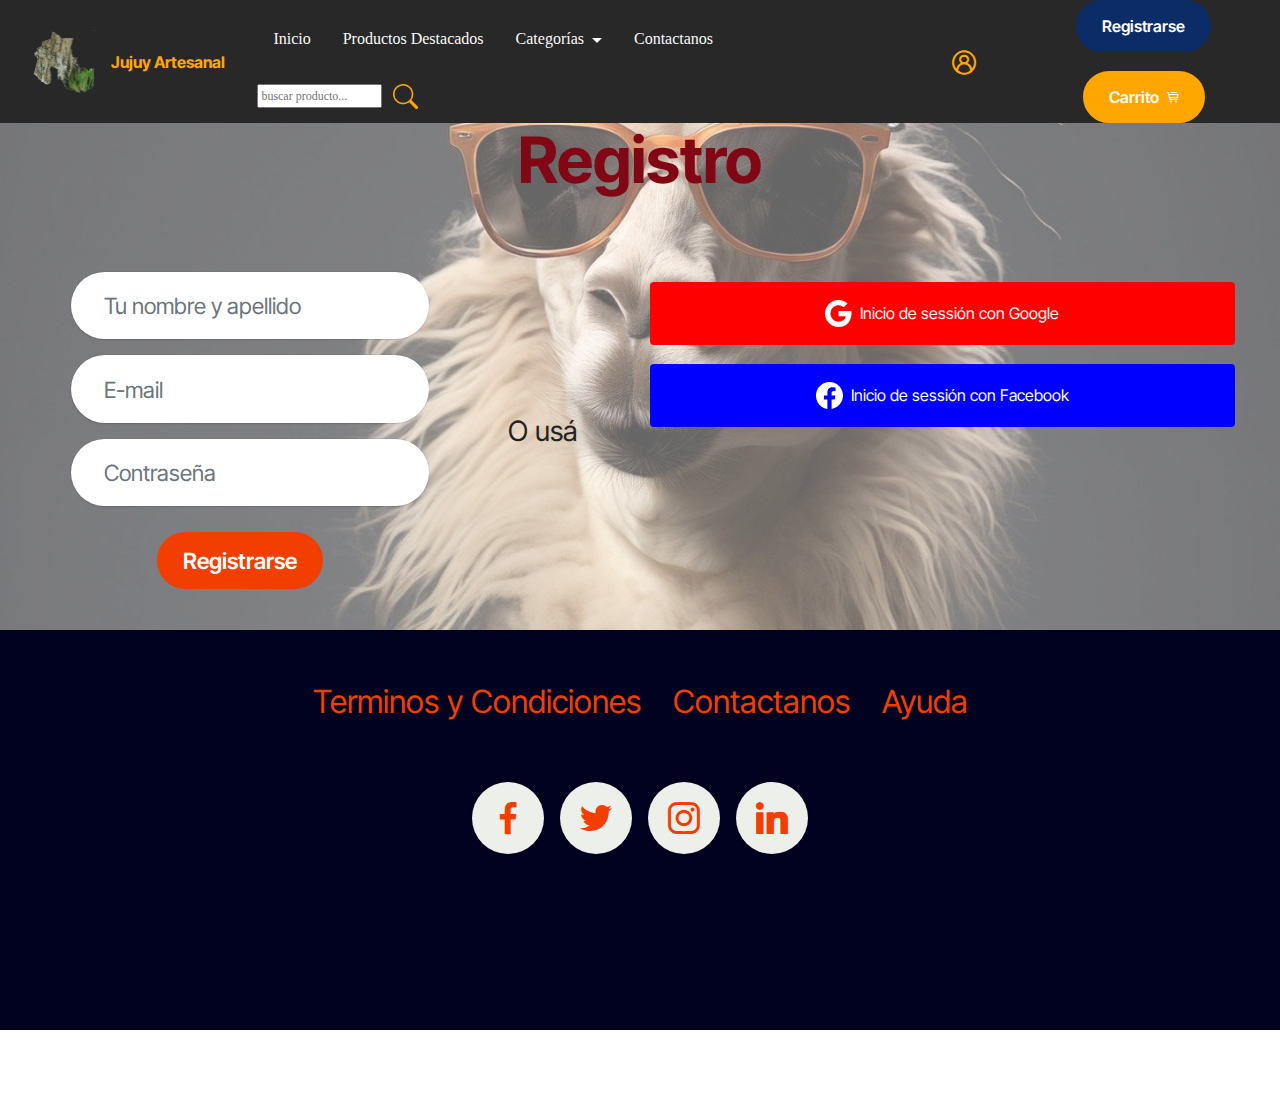
<file: page4.html>
<!DOCTYPE html>
<html  >
<head>

    <!-- Google tag (gtag.js) -->
  <script async src="https://www.googletagmanager.com/gtag/js?id=G-RS8K2S3E98"></script>
  <script>
    window.dataLayer = window.dataLayer || [];
    function gtag(){dataLayer.push(arguments);}
    gtag('js', new Date());

    gtag('config', 'G-RS8K2S3E98');
  </script>

  <!-- Hotjar Tracking Code for https://artesanaljujuy.netlify.app/ -->
    <script>
        (function(h,o,t,j,a,r){
            h.hj=h.hj||function(){(h.hj.q=h.hj.q||[]).push(arguments)};
            h._hjSettings={hjid:3735968,hjsv:6};
            a=o.getElementsByTagName('head')[0];
            r=o.createElement('script');r.async=1;
            r.src=t+h._hjSettings.hjid+j+h._hjSettings.hjsv;
            a.appendChild(r);
        })(window,document,'https://static.hotjar.com/c/hotjar-','.js?sv=');
    </script>

  <!-- Site made with Mobirise Website Builder v5.9.6, https://mobirise.com -->
  <meta charset="UTF-8">
  <meta http-equiv="X-UA-Compatible" content="IE=edge">
  <meta name="generator" content="Mobirise v5.9.6, mobirise.com">
  <meta name="viewport" content="width=device-width, initial-scale=1, minimum-scale=1">
  <link rel="shortcut icon" href="assets/images/jujuy-edit-64x63.png" type="image/x-icon">
  <meta name="description" content="">
  
  
  <title>Registro</title>
  <link rel="stylesheet" href="assets/web/assets/mobirise-icons2/mobirise2.css">
  <link rel="stylesheet" href="assets/bootstrap/css/bootstrap.min.css">
  <link rel="stylesheet" href="assets/bootstrap/css/bootstrap-grid.min.css">
  <link rel="stylesheet" href="assets/bootstrap/css/bootstrap-reboot.min.css">
  <link rel="stylesheet" href="assets/animatecss/animate.css">
  <link rel="stylesheet" href="assets/dropdown/css/style.css">
  <link rel="stylesheet" href="assets/socicon/css/styles.css">
  <link rel="stylesheet" href="assets/theme/css/style.css">
  <link rel="preload" href="https://fonts.googleapis.com/css?family=Inter+Tight:100,200,300,400,500,600,700,800,900,100i,200i,300i,400i,500i,600i,700i,800i,900i&display=swap" as="style" onload="this.onload=null;this.rel='stylesheet'">
  <noscript><link rel="stylesheet" href="https://fonts.googleapis.com/css?family=Inter+Tight:100,200,300,400,500,600,700,800,900,100i,200i,300i,400i,500i,600i,700i,800i,900i&display=swap"></noscript>
  <link rel="preload" as="style" href="assets/mobirise/css/mbr-additional.css"><link rel="stylesheet" href="assets/mobirise/css/mbr-additional.css" type="text/css">

  <link rel="stylesheet" href="./assets/miestilo.css">
  
  
  
</head>
<body>
  
  <section data-bs-version="5.1" class="menu menu2 cid-tV4wAq5UGW" once="menu" id="menu02-12">
	

	<nav class="navbar navbar-dropdown navbar-expand-lg">
		<div class="container-menu-personalizado">
			<div class="navbar-brand">
				<span class="navbar-logo">
					<a href="./index.html">
						<img src="assets/images/jujuy-edit-64x63.png" alt="Mobirise Website Builder" style="height: 3.9rem;">
					</a>
				</span>
				<span class="navbar-caption-wrap"><a class="navbar-caption text-danger text-primary display-4" href="index.html">Jujuy Artesanal</a></span>
			</div>
			<button class="navbar-toggler" type="button" data-toggle="collapse" data-bs-toggle="collapse" data-target="#navbarSupportedContent" data-bs-target="#navbarSupportedContent" aria-controls="navbarNavAltMarkup" aria-expanded="false" aria-label="Toggle navigation">
				<div class="hamburger">
					<span></span>
					<span></span>
					<span></span>
					<span></span>
				</div>
			</button>
			<div class="collapse navbar-collapse" id="navbarSupportedContent">
				<ul class="navbar-nav nav-dropdown" data-app-modern-menu="true"><li class="nav-item">
						<a class="nav-link link text-white text-primary display-4" href="index.html">Inicio</a>
					</li>
					<li class="nav-item"><a class="nav-link link text-white show text-primary display-4" href="index.html#features01-a">Productos Destacados</a></li><li class="nav-item dropdown">
						<a class="nav-link link dropdown-toggle text-white show display-4" href="https://mobiri.se" aria-expanded="false" data-toggle="dropdown-submenu" data-bs-toggle="dropdown" data-bs-auto-close="outside">Categorías</a><div class="dropdown-menu show" aria-labelledby="dropdown-692" data-bs-popper="none"><a class="show dropdown-item text-white text-primary display-4" href="productos.html">Ver todos...<br></a><a class="dropdown-item text-white display-4" href="productos.html">Accesorios</a><a class="show dropdown-item text-white display-4" href="productos.html">Alfareria</a><a class="show dropdown-item text-white display-4" href="productos.html">Decoracion</a><a class="show dropdown-item text-white display-4" href="productos.html">Indumentaria</a><a class="dropdown-item text-white display-4" href="productos.html">Jardin</a><a class="dropdown-item text-white display-4" href="productos.html">Materia prima</a><a class="dropdown-item text-white display-4" href="productos.html">Mates</a><a class="dropdown-item text-white display-4" href="productos.html">Muebles</a><a class="dropdown-item text-white display-4" href="productos.html">Tejidos</a></div>
					</li>
					<li class="nav-item"><a class="nav-link link text-white text-primary display-4" href="page5.html">Contactanos</a>
                    </li>

                    <li>
                        <div style="padding-top: 0.9rem;">
                          <input type="text" style="width: 60%;" placeholder="buscar producto...">
                        <button >
                          <a href="./productos.html">
                            <svg xmlns="http://www.w3.org/2000/svg" width="25" height="25" fill="currentColor" class="bi bi-search" viewBox="0 0 16 16" style="color: #ffa600;">
                              <path d="M11.742 10.344a6.5 6.5 0 1 0-1.397 1.398h-.001c.03.04.062.078.098.115l3.85 3.85a1 1 0 0 0 1.415-1.414l-3.85-3.85a1.007 1.007 0 0 0-.115-.1zM12 6.5a5.5 5.5 0 1 1-11 0 5.5 5.5 0 0 1 11 0z"/>
                            </svg>
                        </a>
                        </button>
                        </div>
                          
                      </li>
                </ul>
				<div class="icons-menu">
					<a class="iconfont-wrapper" href="page7.html">
						<span class="p-2 mbr-iconfont mobi-mbri-user-2 mobi-mbri"></span>
					</a>
					
					
					
				</div>
				<div class="navbar-buttons mbr-section-btn"><a class="btn btn-success display-4" href="page4.html">Registrarse</a>  <a class="btn btn-danger display-4" href="page2.html">Carrito<span class="mobi-mbri mobi-mbri-cart-full mbr-iconfont mbr-iconfont-btn"></span></a></div>
			</div>
		</div>
	</nav>
</section>

<section data-bs-version="5.1" class="form5 cid-tV8DvBYGoj" id="form02-14">
    
    <div class="mbr-overlay"></div>
    <div class="container">
        <div class="row justify-content-center">
            <div class="col-12 content-head">
                <div class="mbr-section-head mb-5">
                    <h3 class="mbr-section-title mbr-fonts-style align-center mb-0 display-2">
                        <strong>Registro</strong></h3>
                    
                </div>
            </div>
        </div>
        <div class="row justify-content-center mt-4">
            <div class="col-lg-4 mx-auto mbr-form" data-form-type="formoid">
                <form action="https://mobirise.eu/" method="POST" class="mbr-form form-with-styler" data-form-title="Form Name"><input type="hidden" name="email" data-form-email="true" value="rVBG8dnqvgpAQmBQ7wmTycqovR7npdG64HoCrvWyj+vVDHeAjiI6VauZ39qdLhhUDIdGafG3sOk+isTbFhtCISwY5mKn/GnV6sNYrDyITnoInyaR9mwgBVOcAVKTn0qA">
                    <div class="row">
                        <div hidden="hidden" data-form-alert="" class="alert alert-success col-12">Gracias por registrarte!</div>
                        <div hidden="hidden" data-form-alert-danger="" class="alert alert-danger col-12">
                            Oops...! some problem!
                        </div>
                    </div>
                    <div class="dragArea ">
                        <div class="col-md col-sm-12 form-group mb-3" data-for="name">
                            <input type="text" name="name" placeholder="Tu nombre y apellido" data-form-field="name" class="form-control" value="" id="name-form02-14">
                        </div>
                        <div class="col-md col-sm-12 form-group mb-3" data-for="email">
                            <input type="email" name="email" placeholder="E-mail" data-form-field="email" class="form-control" value="" id="email-form02-14">
                        </div>
                        <div class="col-12 form-group mb-3" data-for="phone">
                            <input type="password" name="phone" placeholder="Contraseña" data-form-field="phone" class="form-control" value="" id="phone-form02-14">
                        </div>
                        <div class="col-lg-12 col-md-12 col-sm-12 align-center mbr-section-btn"><button type="submit" class="btn btn-primary display-7">Registrarse</button></div>
                    </div>
                </form>
            </div>

            <div class="col-lg-2 " style="display: flex; flex-direction: row; align-items: center; justify-content: center;">
                <h3>O usá</h3>
            </div>

            <div class="col-lg-4 mx-auto mbr-form" data-form-type="formoid" style="width: 50%;">
                  
                <div class="dragArea row">
                    <button type="button" class="btn" style="background-color: red;">
                        <svg xmlns="http://www.w3.org/2000/svg" width="35" height="35" fill="currentColor" class="bi bi-google" viewBox="0 0 16 16" style="color: rgb(255, 255, 255); padding-right: 0.5rem;">
                            <path d="M15.545 6.558a9.42 9.42 0 0 1 .139 1.626c0 2.434-.87 4.492-2.384 5.885h.002C11.978 15.292 10.158 16 8 16A8 8 0 1 1 8 0a7.689 7.689 0 0 1 5.352 2.082l-2.284 2.284A4.347 4.347 0 0 0 8 3.166c-2.087 0-3.86 1.408-4.492 3.304a4.792 4.792 0 0 0 0 3.063h.003c.635 1.893 2.405 3.301 4.492 3.301 1.078 0 2.004-.276 2.722-.764h-.003a3.702 3.702 0 0 0 1.599-2.431H8v-3.08h7.545z"/>
                        </svg>
                        <a href="" style="color: white;">Inicio de sessión con Google</a>
                    </button>
                    
                    <button type="button" class="btn" style="background-color: blue;">
                        <svg xmlns="http://www.w3.org/2000/svg" width="35" height="35" fill="currentColor" class="bi bi-facebook" viewBox="0 0 16 16" style="color: white; padding-right: 0.5rem;">
                            <path d="M16 8.049c0-4.446-3.582-8.05-8-8.05C3.58 0-.002 3.603-.002 8.05c0 4.017 2.926 7.347 6.75 7.951v-5.625h-2.03V8.05H6.75V6.275c0-2.017 1.195-3.131 3.022-3.131.876 0 1.791.157 1.791.157v1.98h-1.009c-.993 0-1.303.621-1.303 1.258v1.51h2.218l-.354 2.326H9.25V16c3.824-.604 6.75-3.934 6.75-7.951z"/>
                          </svg>
                        <a href="" style="color: white;">Inicio de sessión con Facebook</a>
                    </button>
                
                </div>
            
        </div>
        </div>
    </div>
</section>

<section data-bs-version="5.1" class="footer3 programm5 cid-tV5dil8uml" once="footers" id="footer03-13">

        

    

    <div class="container">
        <div class="row">

            <div class="row-links mb-4">
                <ul class="header-menu">
                  
                  
                  
                  
                <li class="header-menu-item mbr-fonts-style display-5"><a href="#" class="text-primary">Terminos y Condiciones</a></li><li class="header-menu-item mbr-fonts-style display-5">
                    <a href="page5.html#form02-17" class="text-primary">Contactanos</a></li><li class="header-menu-item mbr-fonts-style display-5"><a href="page6.html" class="text-primary">Ayuda</a></li></ul>
              </div>

            <div class="col-12">
                <div class="social-row">
                    <div class="soc-item">
                        <a href="https://www.facebook.com/" target="_blank">
                            <span class="mbr-iconfont display-7 socicon-facebook socicon"></span>
                        </a>
                    </div>
                    <div class="soc-item">
                        <a href="https://twitter.com/" target="_blank">
                            <span class="mbr-iconfont socicon-twitter socicon"></span>
                        </a>
                    </div>
                    <div class="soc-item">
                        <a href="https://www.instagram.com/" target="_blank">
                            <span class="mbr-iconfont socicon-instagram socicon"></span>
                        </a>
                    </div>
                    <div class="soc-item">
                        <a href="https://www.linkedin.com/" target="_blank">
                            <span class="mbr-iconfont socicon-linkedin socicon"></span>
                        </a>
                    </div>
                    
                </div>
            </div>
            <div class="col-12 mt-5">
                <p class="mbr-fonts-style copyright display-7">
                    © Copyright 2023 - Herramientas Informáticas Avanzadas<br>Chaile, Andres V.<br>Mercado, Cesar D.</p>
            </div>
        </div>
    </div>
</section><section class="display-7" style="padding: 0;align-items: center;justify-content: center;flex-wrap: wrap;    align-content: center;display: flex;position: relative;height: 4rem;"><a href="https://mobiri.se/3109493" style="flex: 1 1;height: 4rem;position: absolute;width: 100%;z-index: 1;"><img alt="" style="height: 4rem;" src="[data-uri]"></a><p style="margin: 0;text-align: center;" class="display-7">&#8204;</p><a style="z-index:1" href="https://mobirise.com/builder/html-code-generator.html">HTML Code Creator</a></section><script src="assets/bootstrap/js/bootstrap.bundle.min.js"></script>  <script src="assets/smoothscroll/smooth-scroll.js"></script>  <script src="assets/ytplayer/index.js"></script>  <script src="assets/dropdown/js/navbar-dropdown.js"></script>  <script src="assets/theme/js/script.js"></script>  <script src="assets/formoid/formoid.min.js"></script>  
  
  
  <input name="animation" type="hidden">
  </body>
</html>
</file>
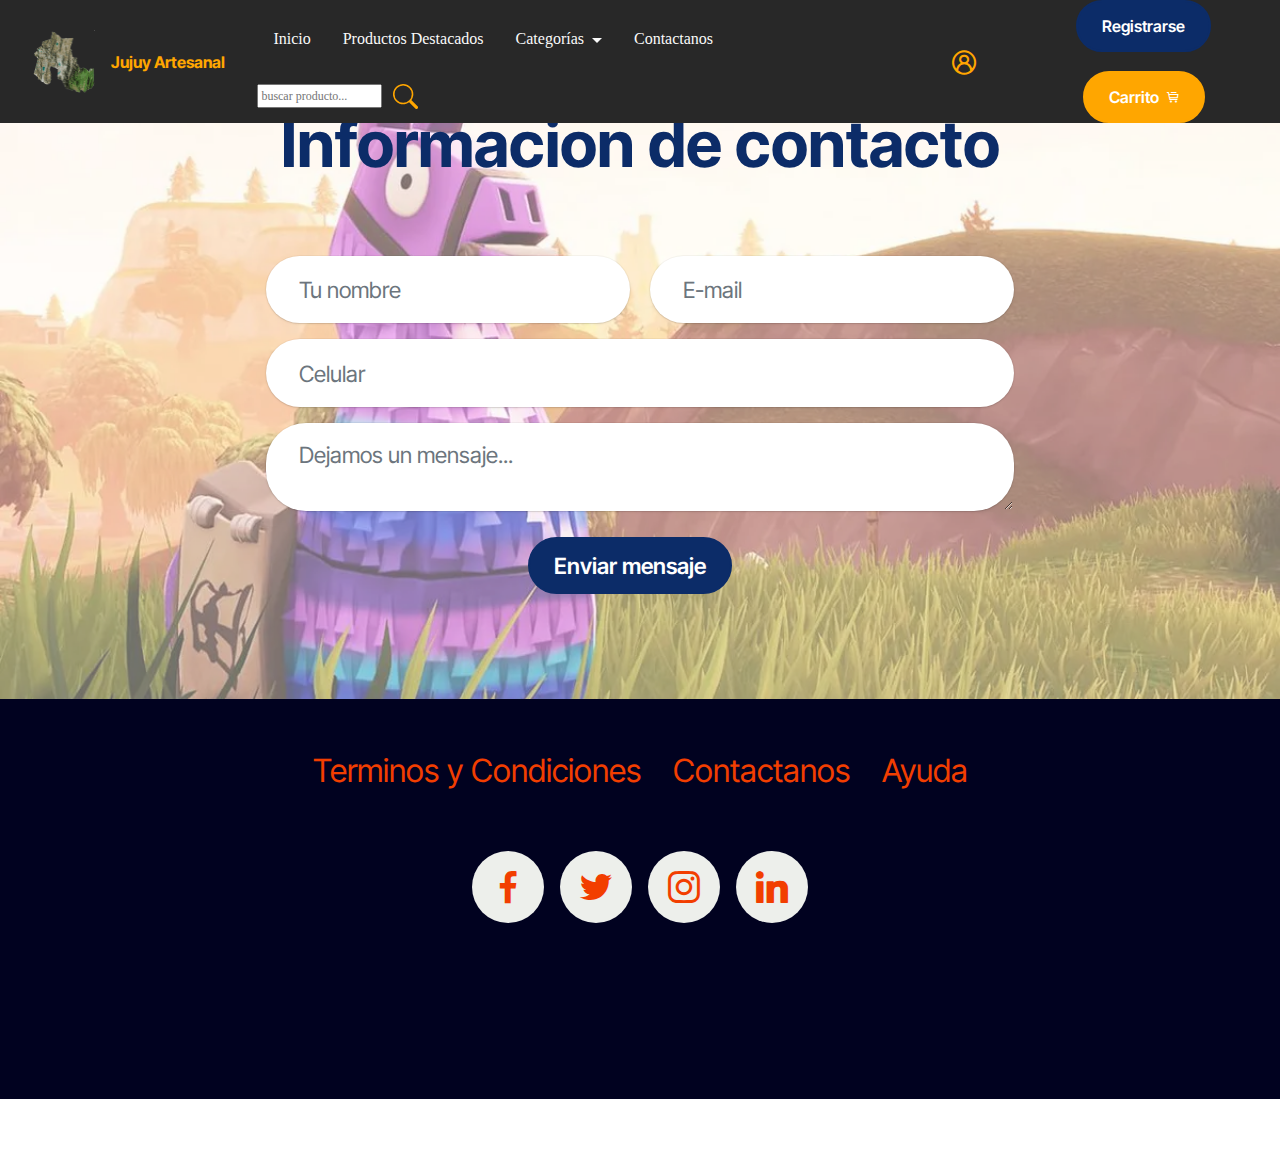
<file: page5.html>
<!DOCTYPE html>
<html  >
<head>

<!-- Google tag (gtag.js) -->
<script async src="https://www.googletagmanager.com/gtag/js?id=G-RS8K2S3E98"></script>
<script>
  window.dataLayer = window.dataLayer || [];
  function gtag(){dataLayer.push(arguments);}
  gtag('js', new Date());

  gtag('config', 'G-RS8K2S3E98');
</script>


<!-- Hotjar Tracking Code for https://artesanaljujuy.netlify.app/ -->
<script>
    (function(h,o,t,j,a,r){
        h.hj=h.hj||function(){(h.hj.q=h.hj.q||[]).push(arguments)};
        h._hjSettings={hjid:3735968,hjsv:6};
        a=o.getElementsByTagName('head')[0];
        r=o.createElement('script');r.async=1;
        r.src=t+h._hjSettings.hjid+j+h._hjSettings.hjsv;
        a.appendChild(r);
    })(window,document,'https://static.hotjar.com/c/hotjar-','.js?sv=');
</script>

  <!-- Site made with Mobirise Website Builder v5.9.6, https://mobirise.com -->
  <meta charset="UTF-8">
  <meta http-equiv="X-UA-Compatible" content="IE=edge">
  <meta name="generator" content="Mobirise v5.9.6, mobirise.com">
  <meta name="viewport" content="width=device-width, initial-scale=1, minimum-scale=1">
  <link rel="shortcut icon" href="assets/images/jujuy-edit-64x63.png" type="image/x-icon">
  <meta name="description" content="">
  
  
  <title>Contactenos</title>
  <link rel="stylesheet" href="assets/web/assets/mobirise-icons2/mobirise2.css">
  <link rel="stylesheet" href="assets/bootstrap/css/bootstrap.min.css">
  <link rel="stylesheet" href="assets/bootstrap/css/bootstrap-grid.min.css">
  <link rel="stylesheet" href="assets/bootstrap/css/bootstrap-reboot.min.css">
  <link rel="stylesheet" href="assets/animatecss/animate.css">
  <link rel="stylesheet" href="assets/dropdown/css/style.css">
  <link rel="stylesheet" href="assets/socicon/css/styles.css">
  <link rel="stylesheet" href="assets/theme/css/style.css">
  <link rel="preload" href="https://fonts.googleapis.com/css?family=Inter+Tight:100,200,300,400,500,600,700,800,900,100i,200i,300i,400i,500i,600i,700i,800i,900i&display=swap" as="style" onload="this.onload=null;this.rel='stylesheet'">
  <noscript><link rel="stylesheet" href="https://fonts.googleapis.com/css?family=Inter+Tight:100,200,300,400,500,600,700,800,900,100i,200i,300i,400i,500i,600i,700i,800i,900i&display=swap"></noscript>
  <link rel="preload" as="style" href="assets/mobirise/css/mbr-additional.css"><link rel="stylesheet" href="assets/mobirise/css/mbr-additional.css" type="text/css">

  <link rel="stylesheet" href="./assets/miestilo.css">
  
  
</head>
<body>
  
  <section data-bs-version="5.1" class="menu menu2 cid-tV4wAq5UGW" once="menu" id="menu02-15">
	

	<nav class="navbar navbar-dropdown navbar-expand-lg">
		<div class="container-menu-personalizado">
			<div class="navbar-brand">
				<span class="navbar-logo">
					<a href="./index.html">
						<img src="assets/images/jujuy-edit-64x63.png" alt="Mobirise Website Builder" style="height: 3.9rem;">
					</a>
				</span>
				<span class="navbar-caption-wrap"><a class="navbar-caption text-danger text-primary display-4" href="index.html">Jujuy Artesanal</a></span>
			</div>
			<button class="navbar-toggler" type="button" data-toggle="collapse" data-bs-toggle="collapse" data-target="#navbarSupportedContent" data-bs-target="#navbarSupportedContent" aria-controls="navbarNavAltMarkup" aria-expanded="false" aria-label="Toggle navigation">
				<div class="hamburger">
					<span></span>
					<span></span>
					<span></span>
					<span></span>
				</div>
			</button>
			<div class="collapse navbar-collapse" id="navbarSupportedContent">
				<ul class="navbar-nav nav-dropdown" data-app-modern-menu="true"><li class="nav-item">
						<a class="nav-link link text-white text-primary display-4" href="index.html">Inicio</a>
					</li>
					<li class="nav-item"><a class="nav-link link text-white show text-primary display-4" href="index.html#features01-a">Productos Destacados</a></li><li class="nav-item dropdown">
						<a class="nav-link link dropdown-toggle text-white show display-4" href="https://mobiri.se" aria-expanded="false" data-toggle="dropdown-submenu" data-bs-toggle="dropdown" data-bs-auto-close="outside">Categorías</a><div class="dropdown-menu show" aria-labelledby="dropdown-692" data-bs-popper="none"><a class="show dropdown-item text-white text-primary display-4" href="productos.html">Ver todos...<br></a><a class="dropdown-item text-white display-4" href="productos.html">Accesorios</a><a class="show dropdown-item text-white display-4" href="productos.html">Alfareria</a><a class="show dropdown-item text-white display-4" href="productos.html">Decoracion</a><a class="show dropdown-item text-white display-4" href="productos.html">Indumentaria</a><a class="dropdown-item text-white display-4" href="productos.html">Jardin</a><a class="dropdown-item text-white display-4" href="productos.html">Materia prima</a><a class="dropdown-item text-white display-4" href="productos.html">Mates</a><a class="dropdown-item text-white display-4" href="productos.html">Muebles</a><a class="dropdown-item text-white display-4" href="productos.html">Tejidos</a></div>
					</li>
					<li class="nav-item"><a class="nav-link link text-white text-primary display-4" href="page5.html">Contactanos</a>
                    </li>

                    <li>
                        <div style="padding-top: 0.9rem;">
                          <input type="text" style="width: 60%;" placeholder="buscar producto...">
                        <button >
                          <a href="./productos.html">
                            <svg xmlns="http://www.w3.org/2000/svg" width="25" height="25" fill="currentColor" class="bi bi-search" viewBox="0 0 16 16" style="color: #ffa600;">
                              <path d="M11.742 10.344a6.5 6.5 0 1 0-1.397 1.398h-.001c.03.04.062.078.098.115l3.85 3.85a1 1 0 0 0 1.415-1.414l-3.85-3.85a1.007 1.007 0 0 0-.115-.1zM12 6.5a5.5 5.5 0 1 1-11 0 5.5 5.5 0 0 1 11 0z"/>
                            </svg>
                        </a>
                        </button>
                        </div>
                          
                      </li>
                </ul>
				<div class="icons-menu">
					<a class="iconfont-wrapper" href="page7.html">
						<span class="p-2 mbr-iconfont mobi-mbri-user-2 mobi-mbri"></span>
					</a>
					
					
					
				</div>
				<div class="navbar-buttons mbr-section-btn"><a class="btn btn-success display-4" href="page4.html">Registrarse</a>  <a class="btn btn-danger display-4" href="page2.html">Carrito<span class="mobi-mbri mobi-mbri-cart-full mbr-iconfont mbr-iconfont-btn"></span></a></div>
			</div>
		</div>
	</nav>
</section>

<section data-bs-version="5.1" class="form5 cid-tV8V7nM6at" id="form02-17">
    
    <div class="mbr-overlay"></div>
    <div class="container">
        <div class="row justify-content-center">
            <div class="col-12 content-head">
                <div class="mbr-section-head mb-5">
                    <h3 class="mbr-section-title mbr-fonts-style align-center mb-0 display-2">
                        <strong>Informacion de contacto</strong></h3>
                    
                </div>
            </div>
        </div>
        <div class="row justify-content-center mt-4">
            <div class="col-lg-8 mx-auto mbr-form" data-form-type="formoid">
                <form action="https://mobirise.eu/" method="POST" class="mbr-form form-with-styler" data-form-title="Form Name"><input type="hidden" name="email" data-form-email="true" value="p4bmrX/2gVzj72B5ThZu9BCUb655PQJDkPx7sd50arO6Ve9RqMoRbjCsoiLDU5/bAwg0YbiHxx+xkrvzXZqGn+167cFKLYwyUYWUPUlIEH6ViUf7Vycn2eggSIj9EIi3">
                    <div class="row">
                        <div hidden="hidden" data-form-alert="" class="alert alert-success col-12">Envio exitoso!</div>
                        <div hidden="hidden" data-form-alert-danger="" class="alert alert-danger col-12">
                            Oops...! some problem!
                        </div>
                    </div>
                    <div class="dragArea row">
                        <div class="col-md col-sm-12 form-group mb-3" data-for="name">
                            <input type="text" name="name" placeholder="Tu nombre" data-form-field="name" class="form-control" value="" id="name-form02-17">
                        </div>
                        <div class="col-md col-sm-12 form-group mb-3" data-for="email">
                            <input type="email" name="email" placeholder="E-mail" data-form-field="email" class="form-control" value="" id="email-form02-17">
                        </div>
                        <div class="col-12 form-group mb-3" data-for="phone">
                            <input type="tel" name="phone" placeholder="Celular" data-form-field="phone" class="form-control" value="" id="phone-form02-17">
                        </div>
                        <div class="col-12 form-group mb-3" data-for="textarea">
                            <textarea name="textarea" placeholder="Dejamos un mensaje..." data-form-field="textarea" class="form-control" id="textarea-form02-17"></textarea>
                        </div>
                        <div class="col-lg-12 col-md-12 col-sm-12 align-center mbr-section-btn"><button type="submit" class="btn btn-success display-7">Enviar mensaje</button></div>
                    </div>
                </form>
            </div>
        </div>
    </div>
</section>

<section data-bs-version="5.1" class="footer3 programm5 cid-tV5dil8uml" once="footers" id="footer03-16">

        

    

    <div class="container">
        <div class="row">

            <div class="row-links mb-4">
                <ul class="header-menu">
                  
                  
                  
                  
                <li class="header-menu-item mbr-fonts-style display-5"><a href="#" class="text-primary">Terminos y Condiciones</a></li><li class="header-menu-item mbr-fonts-style display-5">
                    <a href="page5.html#form02-17" class="text-primary">Contactanos</a></li><li class="header-menu-item mbr-fonts-style display-5"><a href="page6.html" class="text-primary">Ayuda</a></li></ul>
              </div>

            <div class="col-12">
                <div class="social-row">
                    <div class="soc-item">
                        <a href="https://www.facebook.com/" target="_blank">
                            <span class="mbr-iconfont display-7 socicon-facebook socicon"></span>
                        </a>
                    </div>
                    <div class="soc-item">
                        <a href="https://twitter.com/" target="_blank">
                            <span class="mbr-iconfont socicon-twitter socicon"></span>
                        </a>
                    </div>
                    <div class="soc-item">
                        <a href="https://www.instagram.com/" target="_blank">
                            <span class="mbr-iconfont socicon-instagram socicon"></span>
                        </a>
                    </div>
                    <div class="soc-item">
                        <a href="https://www.linkedin.com/" target="_blank">
                            <span class="mbr-iconfont socicon-linkedin socicon"></span>
                        </a>
                    </div>
                    
                </div>
            </div>
            <div class="col-12 mt-5">
                <p class="mbr-fonts-style copyright display-7">
                    © Copyright 2023 - Herramientas Informáticas Avanzadas<br>Chaile, Andres V.<br>Mercado, Cesar D.</p>
            </div>
        </div>
    </div>
</section><section class="display-7" style="padding: 0;align-items: center;justify-content: center;flex-wrap: wrap;    align-content: center;display: flex;position: relative;height: 4rem;"><a href="https://mobiri.se/3109493" style="flex: 1 1;height: 4rem;position: absolute;width: 100%;z-index: 1;"><img alt="" style="height: 4rem;" src="[data-uri]"></a><p style="margin: 0;text-align: center;" class="display-7">&#8204;</p><a style="z-index:1" href="https://mobirise.com/builder/landing-page-software.html">Landing Page Software</a></section><script src="assets/bootstrap/js/bootstrap.bundle.min.js"></script>  <script src="assets/smoothscroll/smooth-scroll.js"></script>  <script src="assets/ytplayer/index.js"></script>  <script src="assets/dropdown/js/navbar-dropdown.js"></script>  <script src="assets/theme/js/script.js"></script>  <script src="assets/formoid/formoid.min.js"></script>  
  
  
  <input name="animation" type="hidden">
  </body>
</html>
</file>
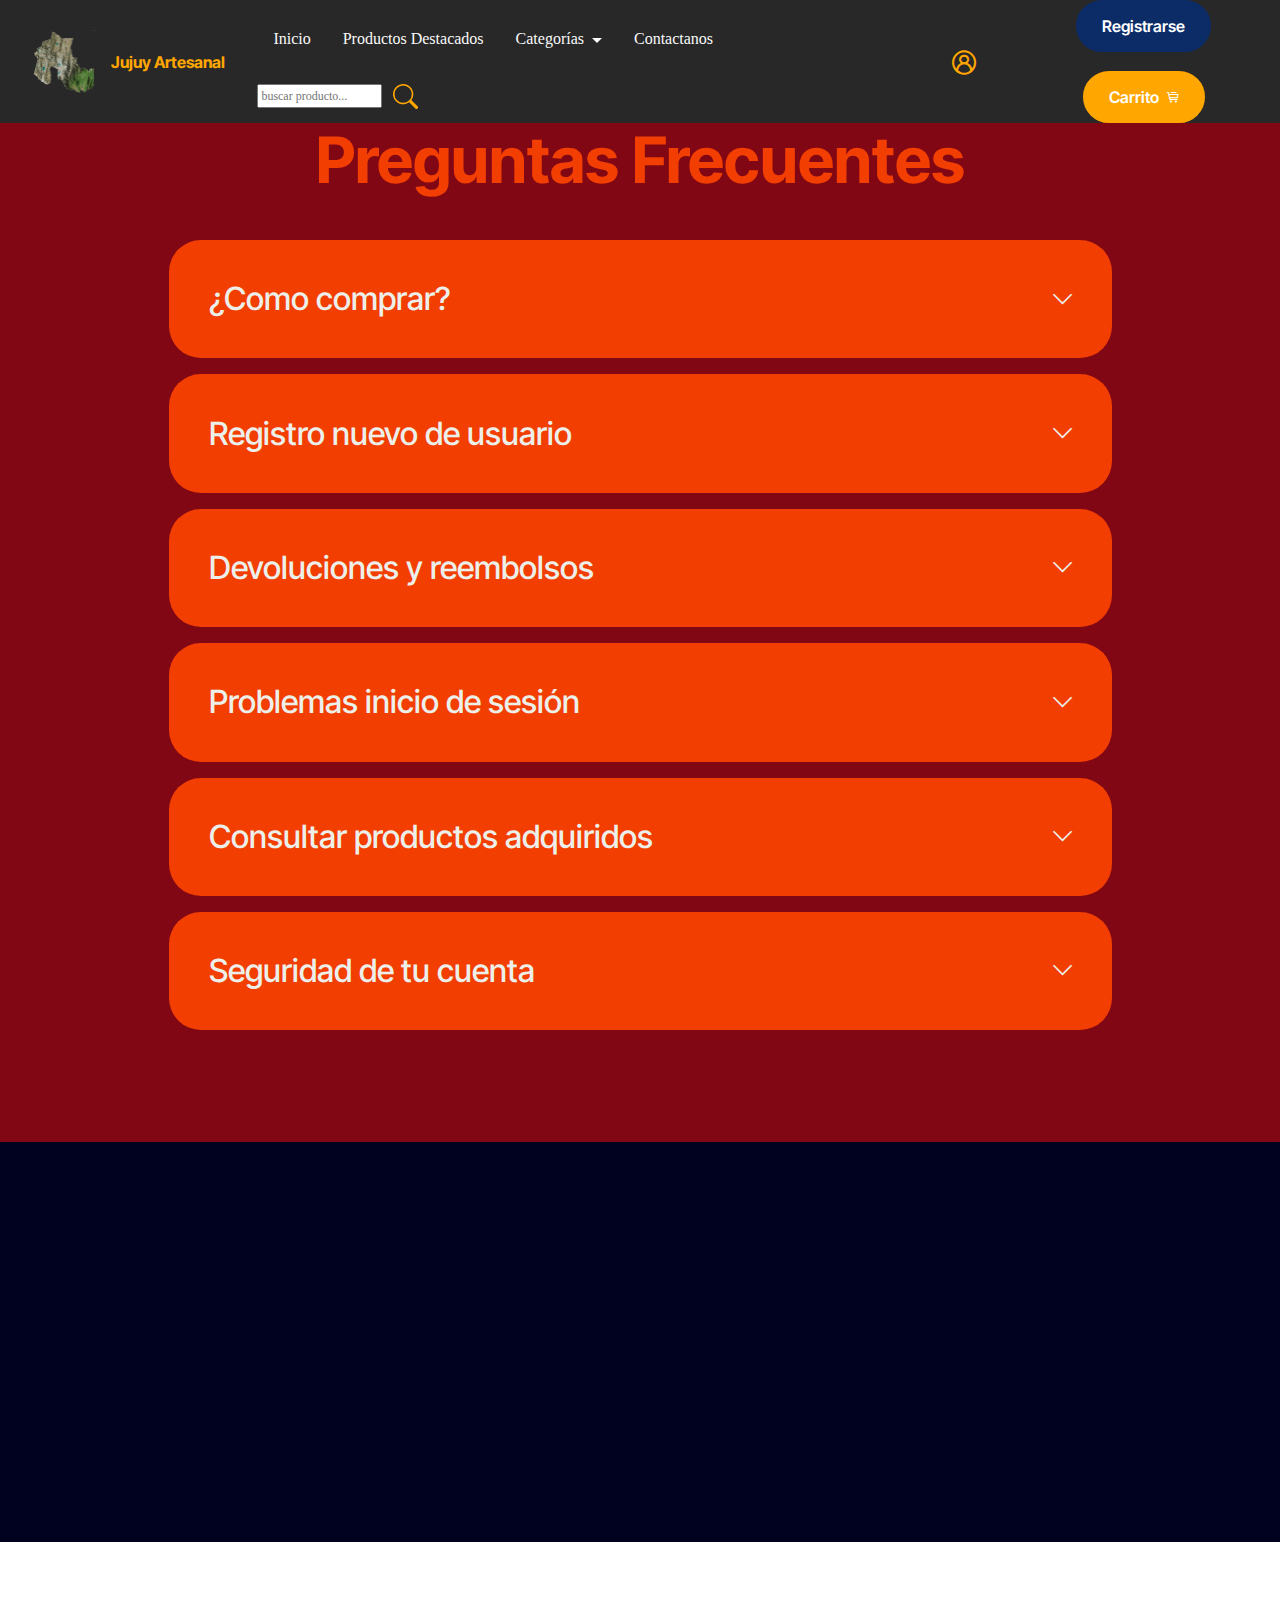
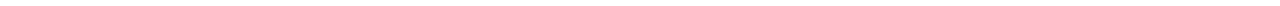
<file: page6.html>
<!DOCTYPE html>
<html  >
<head>

	<!-- Google tag (gtag.js) -->
	<script async src="https://www.googletagmanager.com/gtag/js?id=G-RS8K2S3E98"></script>
	<script>
	  window.dataLayer = window.dataLayer || [];
	  function gtag(){dataLayer.push(arguments);}
	  gtag('js', new Date());
  
	  gtag('config', 'G-RS8K2S3E98');
	</script>

	<!-- Hotjar Tracking Code for https://artesanaljujuy.netlify.app/ -->
	<script>
		(function(h,o,t,j,a,r){
			h.hj=h.hj||function(){(h.hj.q=h.hj.q||[]).push(arguments)};
			h._hjSettings={hjid:3735968,hjsv:6};
			a=o.getElementsByTagName('head')[0];
			r=o.createElement('script');r.async=1;
			r.src=t+h._hjSettings.hjid+j+h._hjSettings.hjsv;
			a.appendChild(r);
		})(window,document,'https://static.hotjar.com/c/hotjar-','.js?sv=');
	</script>

  <!-- Site made with Mobirise Website Builder v5.9.6, https://mobirise.com -->
  <meta charset="UTF-8">
  <meta http-equiv="X-UA-Compatible" content="IE=edge">
  <meta name="generator" content="Mobirise v5.9.6, mobirise.com">
  <meta name="viewport" content="width=device-width, initial-scale=1, minimum-scale=1">
  <link rel="shortcut icon" href="assets/images/jujuy-edit-64x63.png" type="image/x-icon">
  <meta name="description" content="">
  
  
  <title>Ayuda</title>
  <link rel="stylesheet" href="assets/web/assets/mobirise-icons2/mobirise2.css">
  <link rel="stylesheet" href="assets/bootstrap/css/bootstrap.min.css">
  <link rel="stylesheet" href="assets/bootstrap/css/bootstrap-grid.min.css">
  <link rel="stylesheet" href="assets/bootstrap/css/bootstrap-reboot.min.css">
  <link rel="stylesheet" href="assets/animatecss/animate.css">
  <link rel="stylesheet" href="assets/dropdown/css/style.css">
  <link rel="stylesheet" href="assets/socicon/css/styles.css">
  <link rel="stylesheet" href="assets/theme/css/style.css">
  <link rel="preload" href="https://fonts.googleapis.com/css?family=Inter+Tight:100,200,300,400,500,600,700,800,900,100i,200i,300i,400i,500i,600i,700i,800i,900i&display=swap" as="style" onload="this.onload=null;this.rel='stylesheet'">
  <noscript><link rel="stylesheet" href="https://fonts.googleapis.com/css?family=Inter+Tight:100,200,300,400,500,600,700,800,900,100i,200i,300i,400i,500i,600i,700i,800i,900i&display=swap"></noscript>
  <link rel="preload" as="style" href="assets/mobirise/css/mbr-additional.css"><link rel="stylesheet" href="assets/mobirise/css/mbr-additional.css" type="text/css">

  <link rel="stylesheet" href="./assets/miestilo.css">
  
  
</head>
<body>
  
  <section data-bs-version="5.1" class="menu menu2 cid-tV4wAq5UGW" once="menu" id="menu02-18">
	

	<nav class="navbar navbar-dropdown navbar-expand-lg">
		<div class="container-menu-personalizado">
			<div class="navbar-brand">
				<span class="navbar-logo">
					<a href="./index.html">
						<img src="assets/images/jujuy-edit-64x63.png" alt="Mobirise Website Builder" style="height: 3.9rem;">
					</a>
				</span>
				<span class="navbar-caption-wrap"><a class="navbar-caption text-danger text-primary display-4" href="index.html">Jujuy Artesanal</a></span>
			</div>
			<button class="navbar-toggler" type="button" data-toggle="collapse" data-bs-toggle="collapse" data-target="#navbarSupportedContent" data-bs-target="#navbarSupportedContent" aria-controls="navbarNavAltMarkup" aria-expanded="false" aria-label="Toggle navigation">
				<div class="hamburger">
					<span></span>
					<span></span>
					<span></span>
					<span></span>
				</div>
			</button>
			<div class="collapse navbar-collapse" id="navbarSupportedContent">
				<ul class="navbar-nav nav-dropdown" data-app-modern-menu="true"><li class="nav-item">
						<a class="nav-link link text-white text-primary display-4" href="index.html">Inicio</a>
					</li>
					<li class="nav-item"><a class="nav-link link text-white show text-primary display-4" href="index.html#features01-a">Productos Destacados</a></li><li class="nav-item dropdown">
						<a class="nav-link link dropdown-toggle text-white show display-4" href="https://mobiri.se" aria-expanded="false" data-toggle="dropdown-submenu" data-bs-toggle="dropdown" data-bs-auto-close="outside">Categorías</a><div class="dropdown-menu show" aria-labelledby="dropdown-692" data-bs-popper="none"><a class="show dropdown-item text-white text-primary display-4" href="productos.html">Ver todos...<br></a><a class="dropdown-item text-white display-4" href="productos.html">Accesorios</a><a class="show dropdown-item text-white display-4" href="productos.html">Alfareria</a><a class="show dropdown-item text-white display-4" href="productos.html">Decoracion</a><a class="show dropdown-item text-white display-4" href="productos.html">Indumentaria</a><a class="dropdown-item text-white display-4" href="productos.html">Jardin</a><a class="dropdown-item text-white display-4" href="productos.html">Materia prima</a><a class="dropdown-item text-white display-4" href="productos.html">Mates</a><a class="dropdown-item text-white display-4" href="productos.html">Muebles</a><a class="dropdown-item text-white display-4" href="productos.html">Tejidos</a></div>
					</li>
					<li class="nav-item"><a class="nav-link link text-white text-primary display-4" href="page5.html">Contactanos</a>
					</li>

					<li>
						<div style="padding-top: 0.9rem;">
						  <input type="text" style="width: 60%;" placeholder="buscar producto...">
						<button >
						  <a href="./productos.html">
							<svg xmlns="http://www.w3.org/2000/svg" width="25" height="25" fill="currentColor" class="bi bi-search" viewBox="0 0 16 16" style="color: #ffa600;">
							  <path d="M11.742 10.344a6.5 6.5 0 1 0-1.397 1.398h-.001c.03.04.062.078.098.115l3.85 3.85a1 1 0 0 0 1.415-1.414l-3.85-3.85a1.007 1.007 0 0 0-.115-.1zM12 6.5a5.5 5.5 0 1 1-11 0 5.5 5.5 0 0 1 11 0z"/>
							</svg>
						</a>
						</button>
						</div>
						  
					  </li>
				</ul>
				<div class="icons-menu">
					<a class="iconfont-wrapper" href="page7.html">
						<span class="p-2 mbr-iconfont mobi-mbri-user-2 mobi-mbri"></span>
					</a>
					
					
					
				</div>
				<div class="navbar-buttons mbr-section-btn"><a class="btn btn-success display-4" href="page4.html">Registrarse</a>  <a class="btn btn-danger display-4" href="page2.html">Carrito<span class="mobi-mbri mobi-mbri-cart-full mbr-iconfont mbr-iconfont-btn"></span></a></div>
			</div>
		</div>
	</nav>
</section>

<section data-bs-version="5.1" class="list1 cid-tV92rvansi" id="list01-1a">
	
	
	<div class="container">
		<div class="row justify-content-center">
			<div class="col-12 col-md-12 col-lg-10 m-auto">
				<div class="content">
					<div class="mbr-section-head align-left mb-5">
						
						<h3 class="mbr-section-title mb-2 mbr-fonts-style display-2">
							<strong>Preguntas Frecuentes</strong></h3>
					</div>
					<div id="bootstrap-accordion_30" class="panel-group accordionStyles accordion" role="tablist" aria-multiselectable="true">
						<div class="card mb-3">
							<div class="card-header" role="tab" id="headingOne">
								<a role="button" class="panel-title collapsed" data-toggle="collapse" data-bs-toggle="collapse" data-core="" href="#collapse1_30" aria-expanded="false" aria-controls="collapse1">
									<h6 class="panel-title-edit mbr-semibold mbr-fonts-style mb-0 display-5">¿Como comprar?</h6>
									<span class="sign mbr-iconfont mobi-mbri-arrow-down"></span>
								</a>
							</div>
							<div id="collapse1_30" class="panel-collapse noScroll collapse" role="tabpanel" aria-labelledby="headingOne" data-parent="#accordion" data-bs-parent="#bootstrap-accordion_30">
								<div class="panel-body">
									<p class="mbr-fonts-style panel-text display-7">
										Lorem ipsum dolor sit amet, consectetur adipiscing elit. Fusce vestibulum
										laoreet tincidunt. Proin et sapien scelerisque, ornare lectus eget, iaculis
										lectus. Pellentesque viverra molestie tortor. Nunc sed interdum est, in maximus
										diam. Donec eu tellus dictum, gravida velit et, sagittis arcu. Proin et lectus
										dapibus. Cras fringilla elit velit placerat tortor mollis cursus.
									</p>
								</div>
							</div>
						</div>
						<div class="card mb-3">
							<div class="card-header" role="tab" id="headingOne">
								<a role="button" class="panel-title collapsed" data-toggle="collapse" data-bs-toggle="collapse" data-core="" href="#collapse2_30" aria-expanded="false" aria-controls="collapse2">
									<h6 class="panel-title-edit mbr-semibold mbr-fonts-style mb-0 display-5">
										Registro nuevo de usuario</h6>
									<span class="sign mbr-iconfont mobi-mbri-arrow-down"></span>
								</a>
							</div>
							<div id="collapse2_30" class="panel-collapse noScroll collapse" role="tabpanel" aria-labelledby="headingOne" data-parent="#accordion" data-bs-parent="#bootstrap-accordion_30">
								<div class="panel-body">
									<p class="mbr-fonts-style panel-text display-7">
										Lorem ipsum dolor sit amet, consectetur adipiscing elit. Fusce vestibulum
										laoreet tincidunt. Proin et sapien scelerisque, ornare lectus eget, iaculis
										lectus. Pellentesque viverra molestie tortor. Nunc sed interdum est, in maximus
										diam. Donec eu tellus dictum, gravida velit et, sagittis arcu. Proin et lectus
										dapibus. Cras fringilla elit velit placerat tortor mollis cursus.
									</p>
								</div>
							</div>
						</div>
						<div class="card mb-3">
							<div class="card-header" role="tab" id="headingOne">
								<a role="button" class="panel-title collapsed" data-toggle="collapse" data-bs-toggle="collapse" data-core="" href="#collapse3_30" aria-expanded="false" aria-controls="collapse3">
									<h6 class="panel-title-edit mbr-semibold mbr-fonts-style mb-0 display-5">
										Devoluciones y reembolsos</h6>
									<span class="sign mbr-iconfont mobi-mbri-arrow-down"></span>
								</a>
							</div>
							<div id="collapse3_30" class="panel-collapse noScroll collapse" role="tabpanel" aria-labelledby="headingOne" data-parent="#accordion" data-bs-parent="#bootstrap-accordion_30">
								<div class="panel-body">
									<p class="mbr-fonts-style panel-text display-7">
										Lorem ipsum dolor sit amet, consectetur adipiscing elit. Fusce vestibulum
										laoreet tincidunt. Proin et sapien scelerisque, ornare lectus eget, iaculis
										lectus. Pellentesque viverra molestie tortor. Nunc sed interdum est, in maximus
										diam. Donec eu tellus dictum, gravida velit et, sagittis arcu. Proin et lectus
										dapibus. Cras fringilla elit velit placerat tortor mollis cursus.
									</p>
								</div>
							</div>
						</div>
						<div class="card mb-3">
							<div class="card-header" role="tab" id="headingOne">
								<a role="button" class="panel-title collapsed" data-toggle="collapse" data-bs-toggle="collapse" data-core="" href="#collapse4_30" aria-expanded="false" aria-controls="collapse4">
									<h6 class="panel-title-edit mbr-semibold mbr-fonts-style mb-0 display-5">
										Problemas inicio de sesión</h6>
									<span class="sign mbr-iconfont mobi-mbri-arrow-down"></span>
								</a>
							</div>
							<div id="collapse4_30" class="panel-collapse noScroll collapse" role="tabpanel" aria-labelledby="headingOne" data-parent="#accordion" data-bs-parent="#bootstrap-accordion_30">
								<div class="panel-body">
									<p class="mbr-fonts-style panel-text display-7">
										Lorem ipsum dolor sit amet, consectetur adipiscing elit. Fusce vestibulum
										laoreet tincidunt. Proin et sapien scelerisque, ornare lectus eget, iaculis
										lectus. Pellentesque viverra molestie tortor. Nunc sed interdum est, in maximus
										diam. Donec eu tellus dictum, gravida velit et, sagittis arcu. Proin et lectus
										dapibus. Cras fringilla elit velit placerat tortor mollis cursus.
									</p>
								</div>
							</div>
						</div>
						<div class="card mb-3">
							<div class="card-header" role="tab" id="headingOne">
								<a role="button" class="panel-title collapsed" data-toggle="collapse" data-bs-toggle="collapse" data-core="" href="#collapse5_30" aria-expanded="false" aria-controls="collapse5">
									<h6 class="panel-title-edit mbr-semibold mbr-fonts-style mb-0 display-5">
										Consultar productos adquiridos</h6>
									<span class="sign mbr-iconfont mobi-mbri-arrow-down"></span>
								</a>
							</div>
							<div id="collapse5_30" class="panel-collapse noScroll collapse" role="tabpanel" aria-labelledby="headingOne" data-parent="#accordion" data-bs-parent="#bootstrap-accordion_30">
								<div class="panel-body">
									<p class="mbr-fonts-style panel-text display-7">
										Lorem ipsum dolor sit amet, consectetur adipiscing elit. Fusce vestibulum
										laoreet tincidunt. Proin et sapien scelerisque, ornare lectus eget, iaculis
										lectus. Pellentesque viverra molestie tortor. Nunc sed interdum est, in maximus
										diam. Donec eu tellus dictum, gravida velit et, sagittis arcu. Proin et lectus
										dapibus. Cras fringilla elit velit placerat tortor mollis cursus.
									</p>
								</div>
							</div>
						</div>
						<div class="card mb-3">
							<div class="card-header" role="tab" id="headingOne">
								<a role="button" class="panel-title collapsed" data-toggle="collapse" data-bs-toggle="collapse" data-core="" href="#collapse6_30" aria-expanded="false" aria-controls="collapse6">
									<h6 class="panel-title-edit mbr-semibold mbr-fonts-style mb-0 display-5">Seguridad de tu cuenta</h6>
									<span class="sign mbr-iconfont mobi-mbri-arrow-down"></span>
								</a>
							</div>
							<div id="collapse6_30" class="panel-collapse noScroll collapse" role="tabpanel" aria-labelledby="headingOne" data-parent="#accordion" data-bs-parent="#bootstrap-accordion_30">
								<div class="panel-body">
									<p class="mbr-fonts-style panel-text display-7">
										Lorem ipsum dolor sit amet, consectetur adipiscing elit. Fusce vestibulum
										laoreet tincidunt. Proin et sapien scelerisque, ornare lectus eget, iaculis
										lectus. Pellentesque viverra molestie tortor. Nunc sed interdum est, in maximus
										diam. Donec eu tellus dictum, gravida velit et, sagittis arcu. Proin et lectus
										dapibus. Cras fringilla elit velit placerat tortor mollis cursus.
									</p>
								</div>
							</div>
						</div>
					</div>
				</div>
			</div>
		</div>
	</div>
</section>

<section data-bs-version="5.1" class="footer3 programm5 cid-tV5dil8uml" once="footers" id="footer03-19">

        

    

    <div class="container">
        <div class="row">

            <div class="row-links mb-4">
                <ul class="header-menu">
                  
                  
                  
                  
                <li class="header-menu-item mbr-fonts-style display-5"><a href="#" class="text-primary">Terminos y Condiciones</a></li><li class="header-menu-item mbr-fonts-style display-5">
                    <a href="page5.html#form02-17" class="text-primary">Contactanos</a></li><li class="header-menu-item mbr-fonts-style display-5"><a href="page6.html" class="text-primary">Ayuda</a></li></ul>
              </div>

            <div class="col-12">
                <div class="social-row">
                    <div class="soc-item">
                        <a href="https://www.facebook.com/" target="_blank">
                            <span class="mbr-iconfont display-7 socicon-facebook socicon"></span>
                        </a>
                    </div>
                    <div class="soc-item">
                        <a href="https://twitter.com/" target="_blank">
                            <span class="mbr-iconfont socicon-twitter socicon"></span>
                        </a>
                    </div>
                    <div class="soc-item">
                        <a href="https://www.instagram.com/" target="_blank">
                            <span class="mbr-iconfont socicon-instagram socicon"></span>
                        </a>
                    </div>
                    <div class="soc-item">
                        <a href="https://www.linkedin.com/" target="_blank">
                            <span class="mbr-iconfont socicon-linkedin socicon"></span>
                        </a>
                    </div>
                    
                </div>
            </div>
            <div class="col-12 mt-5">
                <p class="mbr-fonts-style copyright display-7">
                    © Copyright 2023 - Herramientas Informáticas Avanzadas<br>Chaile, Andres V.<br>Mercado, Cesar D.</p>
            </div>
        </div>
    </div>
</section><section class="display-7" style="padding: 0;align-items: center;justify-content: center;flex-wrap: wrap;    align-content: center;display: flex;position: relative;height: 4rem;"><a href="https://mobiri.se/3109493" style="flex: 1 1;height: 4rem;position: absolute;width: 100%;z-index: 1;"><img alt="" style="height: 4rem;" src="[data-uri]"></a><p style="margin: 0;text-align: center;" class="display-7">&#8204;</p><a style="z-index:1" href="https://mobirise.com/builder/no-code-website-builder.html">No Code Website Builder</a></section><script src="assets/bootstrap/js/bootstrap.bundle.min.js"></script>  <script src="assets/smoothscroll/smooth-scroll.js"></script>  <script src="assets/ytplayer/index.js"></script>  <script src="assets/mbr-switch-arrow/mbr-switch-arrow.js"></script>  <script src="assets/dropdown/js/navbar-dropdown.js"></script>  <script src="assets/theme/js/script.js"></script>  
  
  
  <input name="animation" type="hidden">
  </body>
</html>
</file>
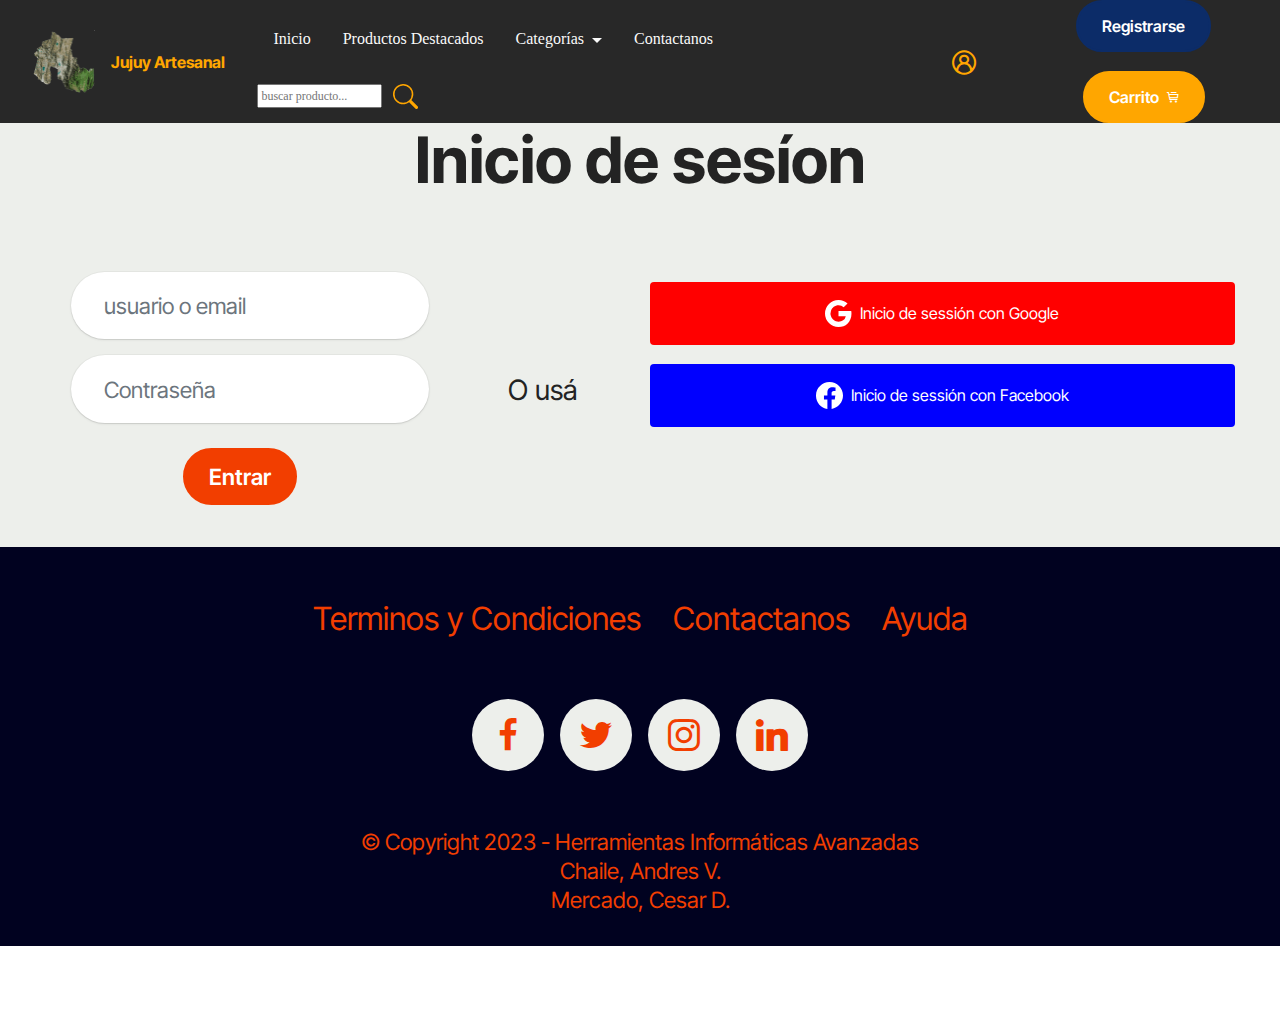
<file: page7.html>
<!DOCTYPE html>
<html  >
<head>

    <!-- Google tag (gtag.js) -->
  <script async src="https://www.googletagmanager.com/gtag/js?id=G-RS8K2S3E98"></script>
  <script>
    window.dataLayer = window.dataLayer || [];
    function gtag(){dataLayer.push(arguments);}
    gtag('js', new Date());

    gtag('config', 'G-RS8K2S3E98');
  </script>

    <!-- Hotjar Tracking Code for https://artesanaljujuy.netlify.app/ -->
    <script>
        (function(h,o,t,j,a,r){
            h.hj=h.hj||function(){(h.hj.q=h.hj.q||[]).push(arguments)};
            h._hjSettings={hjid:3735968,hjsv:6};
            a=o.getElementsByTagName('head')[0];
            r=o.createElement('script');r.async=1;
            r.src=t+h._hjSettings.hjid+j+h._hjSettings.hjsv;
            a.appendChild(r);
        })(window,document,'https://static.hotjar.com/c/hotjar-','.js?sv=');
    </script>

  <!-- Site made with Mobirise Website Builder v5.9.6, https://mobirise.com -->
  <meta charset="UTF-8">
  <meta http-equiv="X-UA-Compatible" content="IE=edge">
  <meta name="generator" content="Mobirise v5.9.6, mobirise.com">
  <meta name="viewport" content="width=device-width, initial-scale=1, minimum-scale=1">
  <link rel="shortcut icon" href="assets/images/jujuy-edit-64x63.png" type="image/x-icon">
  <meta name="description" content="">
  
  
  <title>Login</title>
  <link rel="stylesheet" href="assets/web/assets/mobirise-icons2/mobirise2.css">
  <link rel="stylesheet" href="assets/bootstrap/css/bootstrap.min.css">
  <link rel="stylesheet" href="assets/bootstrap/css/bootstrap-grid.min.css">
  <link rel="stylesheet" href="assets/bootstrap/css/bootstrap-reboot.min.css">
  <link rel="stylesheet" href="assets/animatecss/animate.css">
  <link rel="stylesheet" href="assets/dropdown/css/style.css">
  <link rel="stylesheet" href="assets/socicon/css/styles.css">
  <link rel="stylesheet" href="assets/theme/css/style.css">
  <link rel="preload" href="https://fonts.googleapis.com/css?family=Inter+Tight:100,200,300,400,500,600,700,800,900,100i,200i,300i,400i,500i,600i,700i,800i,900i&display=swap" as="style" onload="this.onload=null;this.rel='stylesheet'">
  <noscript><link rel="stylesheet" href="https://fonts.googleapis.com/css?family=Inter+Tight:100,200,300,400,500,600,700,800,900,100i,200i,300i,400i,500i,600i,700i,800i,900i&display=swap"></noscript>
  <link rel="preload" as="style" href="assets/mobirise/css/mbr-additional.css"><link rel="stylesheet" href="assets/mobirise/css/mbr-additional.css" type="text/css">

  <link rel="stylesheet" href="./assets/miestilo.css">
  
  
</head>
<body>
  
  <section data-bs-version="5.1" class="menu menu2 cid-tV4wAq5UGW" once="menu" id="menu02-1b">
	

	<nav class="navbar navbar-dropdown navbar-expand-lg">
		<div class="container-menu-personalizado">
			<div class="navbar-brand">
				<span class="navbar-logo">
					<a href="./index.html">
						<img src="assets/images/jujuy-edit-64x63.png" alt="Mobirise Website Builder" style="height: 3.9rem;">
					</a>
				</span>
				<span class="navbar-caption-wrap"><a class="navbar-caption text-danger text-primary display-4" href="index.html">Jujuy Artesanal</a></span>
			</div>
			<button class="navbar-toggler" type="button" data-toggle="collapse" data-bs-toggle="collapse" data-target="#navbarSupportedContent" data-bs-target="#navbarSupportedContent" aria-controls="navbarNavAltMarkup" aria-expanded="false" aria-label="Toggle navigation">
				<div class="hamburger">
					<span></span>
					<span></span>
					<span></span>
					<span></span>
				</div>
			</button>
			<div class="collapse navbar-collapse" id="navbarSupportedContent">
				<ul class="navbar-nav nav-dropdown" data-app-modern-menu="true"><li class="nav-item">
						<a class="nav-link link text-white text-primary display-4" href="index.html">Inicio</a>
					</li>
					<li class="nav-item"><a class="nav-link link text-white show text-primary display-4" href="index.html#features01-a">Productos Destacados</a></li><li class="nav-item dropdown">
						<a class="nav-link link dropdown-toggle text-white show display-4" href="https://mobiri.se" aria-expanded="false" data-toggle="dropdown-submenu" data-bs-toggle="dropdown" data-bs-auto-close="outside">Categorías</a><div class="dropdown-menu show" aria-labelledby="dropdown-692" data-bs-popper="none"><a class="show dropdown-item text-white text-primary display-4" href="productos.html">Ver todos...<br></a><a class="dropdown-item text-white display-4" href="productos.html">Accesorios</a><a class="show dropdown-item text-white display-4" href="productos.html">Alfareria</a><a class="show dropdown-item text-white display-4" href="productos.html">Decoracion</a><a class="show dropdown-item text-white display-4" href="productos.html">Indumentaria</a><a class="dropdown-item text-white display-4" href="productos.html">Jardin</a><a class="dropdown-item text-white display-4" href="productos.html">Materia prima</a><a class="dropdown-item text-white display-4" href="productos.html">Mates</a><a class="dropdown-item text-white display-4" href="productos.html">Muebles</a><a class="dropdown-item text-white display-4" href="productos.html">Tejidos</a></div>
					</li>
					<li class="nav-item"><a class="nav-link link text-white text-primary display-4" href="page5.html">Contactanos</a>
                    </li>

                    <li>
                        <div style="padding-top: 0.9rem;">
                          <input type="text" style="width: 60%;" placeholder="buscar producto...">
                        <button >
                          <a href="./productos.html">
                            <svg xmlns="http://www.w3.org/2000/svg" width="25" height="25" fill="currentColor" class="bi bi-search" viewBox="0 0 16 16" style="color: #ffa600;">
                              <path d="M11.742 10.344a6.5 6.5 0 1 0-1.397 1.398h-.001c.03.04.062.078.098.115l3.85 3.85a1 1 0 0 0 1.415-1.414l-3.85-3.85a1.007 1.007 0 0 0-.115-.1zM12 6.5a5.5 5.5 0 1 1-11 0 5.5 5.5 0 0 1 11 0z"/>
                            </svg>
                        </a>
                        </button>
                        </div>
                          
                      </li>
                </ul>
				<div class="icons-menu">
					<a class="iconfont-wrapper" href="page7.html">
						<span class="p-2 mbr-iconfont mobi-mbri-user-2 mobi-mbri"></span>
					</a>
					
					
					
				</div>
				<div class="navbar-buttons mbr-section-btn"><a class="btn btn-success display-4" href="page4.html">Registrarse</a>  <a class="btn btn-danger display-4" href="page2.html">Carrito<span class="mobi-mbri mobi-mbri-cart-full mbr-iconfont mbr-iconfont-btn"></span></a></div>
			</div>
		</div>
	</nav>
</section>

<section data-bs-version="5.1" class="form5 cid-tV98pI8dlO" id="form02-1d">
    
    
    <div class="container">
        <div class="row justify-content-center">
            <div class="col-12 content-head">
                <div class="mbr-section-head mb-5">
                    <h3 class="mbr-section-title mbr-fonts-style align-center mb-0 display-2">
                        <strong>Inicio de sesíon</strong></h3>
                    
                </div>
            </div>
        </div>
        <div class="row justify-content-center mt-4">
            <div class="col-lg-4 mx-auto mbr-form" data-form-type="formoid">
                <form action="https://mobirise.eu/" method="POST" class="mbr-form form-with-styler" data-form-title="Form Name"><input type="hidden" name="email" data-form-email="true" value="4iFbZBf+S/ctq/GiX0t2Yd16Opmk4orgkmAwBcWfuRMYRX9s/UFWaCEDlKcABzrKNeRVSN7ZXihPS4CMc8k71UYJTnPmmma1mZloXbh/shpLFaJbWMVlEcMIgWcK3McS">
                    <div class="row">
                        <div hidden="hidden" data-form-alert="" class="alert alert-success col-12">Thanks for filling out the form!</div>
                        <div hidden="hidden" data-form-alert-danger="" class="alert alert-danger col-12">
                            Oops...! some problem!
                        </div>
                    </div>
                    <div class="dragArea row">
                        <div class="col-md col-sm-12 form-group mb-3" data-for="name">
                            <input type="text" name="name" placeholder="usuario o email" data-form-field="name" class="form-control" value="" id="name-form02-1d">
                        </div>
                        
                        <div class="col-12 form-group mb-3" data-for="phone">
                            <input type="password" name="contrasenia" placeholder="Contraseña" data-form-field="phone" class="form-control" value="" id="phone-form02-1d">
                        </div>
                        
                        <div class="col-lg-12 col-md-12 col-sm-12 align-center mbr-section-btn"><button type="submit" class="btn btn-primary display-7">Entrar</button></div>
                    </div>
                </form>
            </div>
            <div class="col-lg-2 " style="display: flex; flex-direction: row; align-items: center; justify-content: center;">
                <h3>O usá</h3>
            </div>
            <div class="col-lg-4 mx-auto mbr-form" data-form-type="formoid" style="width: 50%;">
                  
                    <div class="dragArea row">
                        <button type="button" class="btn" style="background-color: red;">
                            <svg xmlns="http://www.w3.org/2000/svg" width="35" height="35" fill="currentColor" class="bi bi-google" viewBox="0 0 16 16" style="color: rgb(255, 255, 255); padding-right: 0.5rem;">
                                <path d="M15.545 6.558a9.42 9.42 0 0 1 .139 1.626c0 2.434-.87 4.492-2.384 5.885h.002C11.978 15.292 10.158 16 8 16A8 8 0 1 1 8 0a7.689 7.689 0 0 1 5.352 2.082l-2.284 2.284A4.347 4.347 0 0 0 8 3.166c-2.087 0-3.86 1.408-4.492 3.304a4.792 4.792 0 0 0 0 3.063h.003c.635 1.893 2.405 3.301 4.492 3.301 1.078 0 2.004-.276 2.722-.764h-.003a3.702 3.702 0 0 0 1.599-2.431H8v-3.08h7.545z"/>
                            </svg>
                            <a href="" style="color: white;">Inicio de sessión con Google</a>
                        </button>
                        
                        <button type="button" class="btn" style="background-color: blue;">
                            <svg xmlns="http://www.w3.org/2000/svg" width="35" height="35" fill="currentColor" class="bi bi-facebook" viewBox="0 0 16 16" style="color: white; padding-right: 0.5rem;">
                                <path d="M16 8.049c0-4.446-3.582-8.05-8-8.05C3.58 0-.002 3.603-.002 8.05c0 4.017 2.926 7.347 6.75 7.951v-5.625h-2.03V8.05H6.75V6.275c0-2.017 1.195-3.131 3.022-3.131.876 0 1.791.157 1.791.157v1.98h-1.009c-.993 0-1.303.621-1.303 1.258v1.51h2.218l-.354 2.326H9.25V16c3.824-.604 6.75-3.934 6.75-7.951z"/>
                              </svg>
                            <a href="" style="color: white;">Inicio de sessión con Facebook</a>
                        </button>
                    
                    </div>
                
            </div>
        </div>
    </div>
</section>

<section data-bs-version="5.1" class="footer3 programm5 cid-tV5dil8uml" once="footers" id="footer03-1c">

        

    

    <div class="container">
        <div class="row">

            <div class="row-links mb-4">
                <ul class="header-menu">
                  
                  
                  
                  
                <li class="header-menu-item mbr-fonts-style display-5"><a href="#" class="text-primary">Terminos y Condiciones</a></li><li class="header-menu-item mbr-fonts-style display-5">
                    <a href="page5.html#form02-17" class="text-primary">Contactanos</a></li><li class="header-menu-item mbr-fonts-style display-5"><a href="page6.html" class="text-primary">Ayuda</a></li></ul>
              </div>

            <div class="col-12">
                <div class="social-row">
                    <div class="soc-item">
                        <a href="https://www.facebook.com/" target="_blank">
                            <span class="mbr-iconfont display-7 socicon-facebook socicon"></span>
                        </a>
                    </div>
                    <div class="soc-item">
                        <a href="https://twitter.com/" target="_blank">
                            <span class="mbr-iconfont socicon-twitter socicon"></span>
                        </a>
                    </div>
                    <div class="soc-item">
                        <a href="https://www.instagram.com/" target="_blank">
                            <span class="mbr-iconfont socicon-instagram socicon"></span>
                        </a>
                    </div>
                    <div class="soc-item">
                        <a href="https://www.linkedin.com/" target="_blank">
                            <span class="mbr-iconfont socicon-linkedin socicon"></span>
                        </a>
                    </div>
                    
                </div>
            </div>
            <div class="col-12 mt-5">
                <p class="mbr-fonts-style copyright display-7">
                    © Copyright 2023 - Herramientas Informáticas Avanzadas<br>Chaile, Andres V.<br>Mercado, Cesar D.</p>
            </div>
        </div>
    </div>
</section><section class="display-7" style="padding: 0;align-items: center;justify-content: center;flex-wrap: wrap;    align-content: center;display: flex;position: relative;height: 4rem;"><a href="https://mobiri.se/3109493" style="flex: 1 1;height: 4rem;position: absolute;width: 100%;z-index: 1;"><img alt="" style="height: 4rem;" src="[data-uri]"></a><p style="margin: 0;text-align: center;" class="display-7">&#8204;</p><a style="z-index:1" href="https://mobirise.com/html-builder.html">HTML Creator</a></section><script src="assets/bootstrap/js/bootstrap.bundle.min.js"></script>  <script src="assets/smoothscroll/smooth-scroll.js"></script>  <script src="assets/ytplayer/index.js"></script>  <script src="assets/dropdown/js/navbar-dropdown.js"></script>  <script src="assets/theme/js/script.js"></script>  <script src="assets/formoid/formoid.min.js"></script>  
  
  
  <input name="animation" type="hidden">
  </body>
</html>
</file>
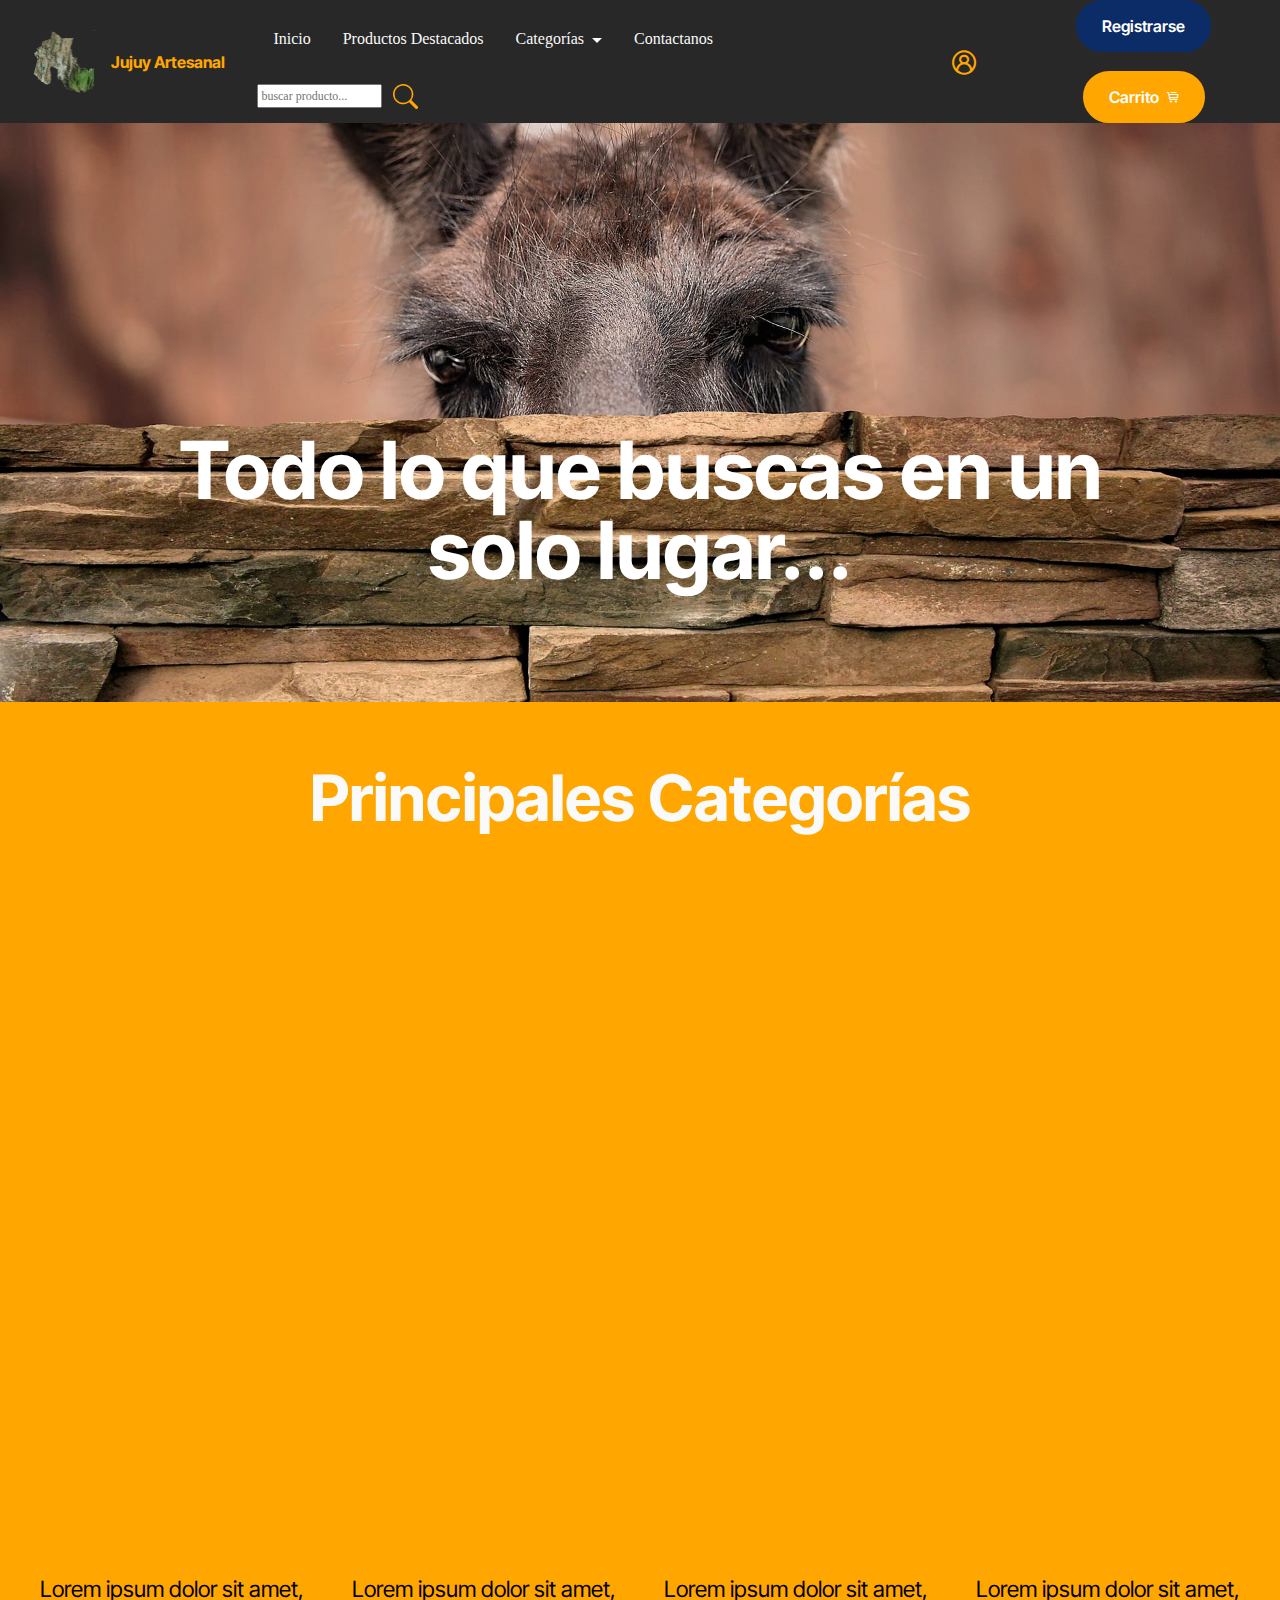
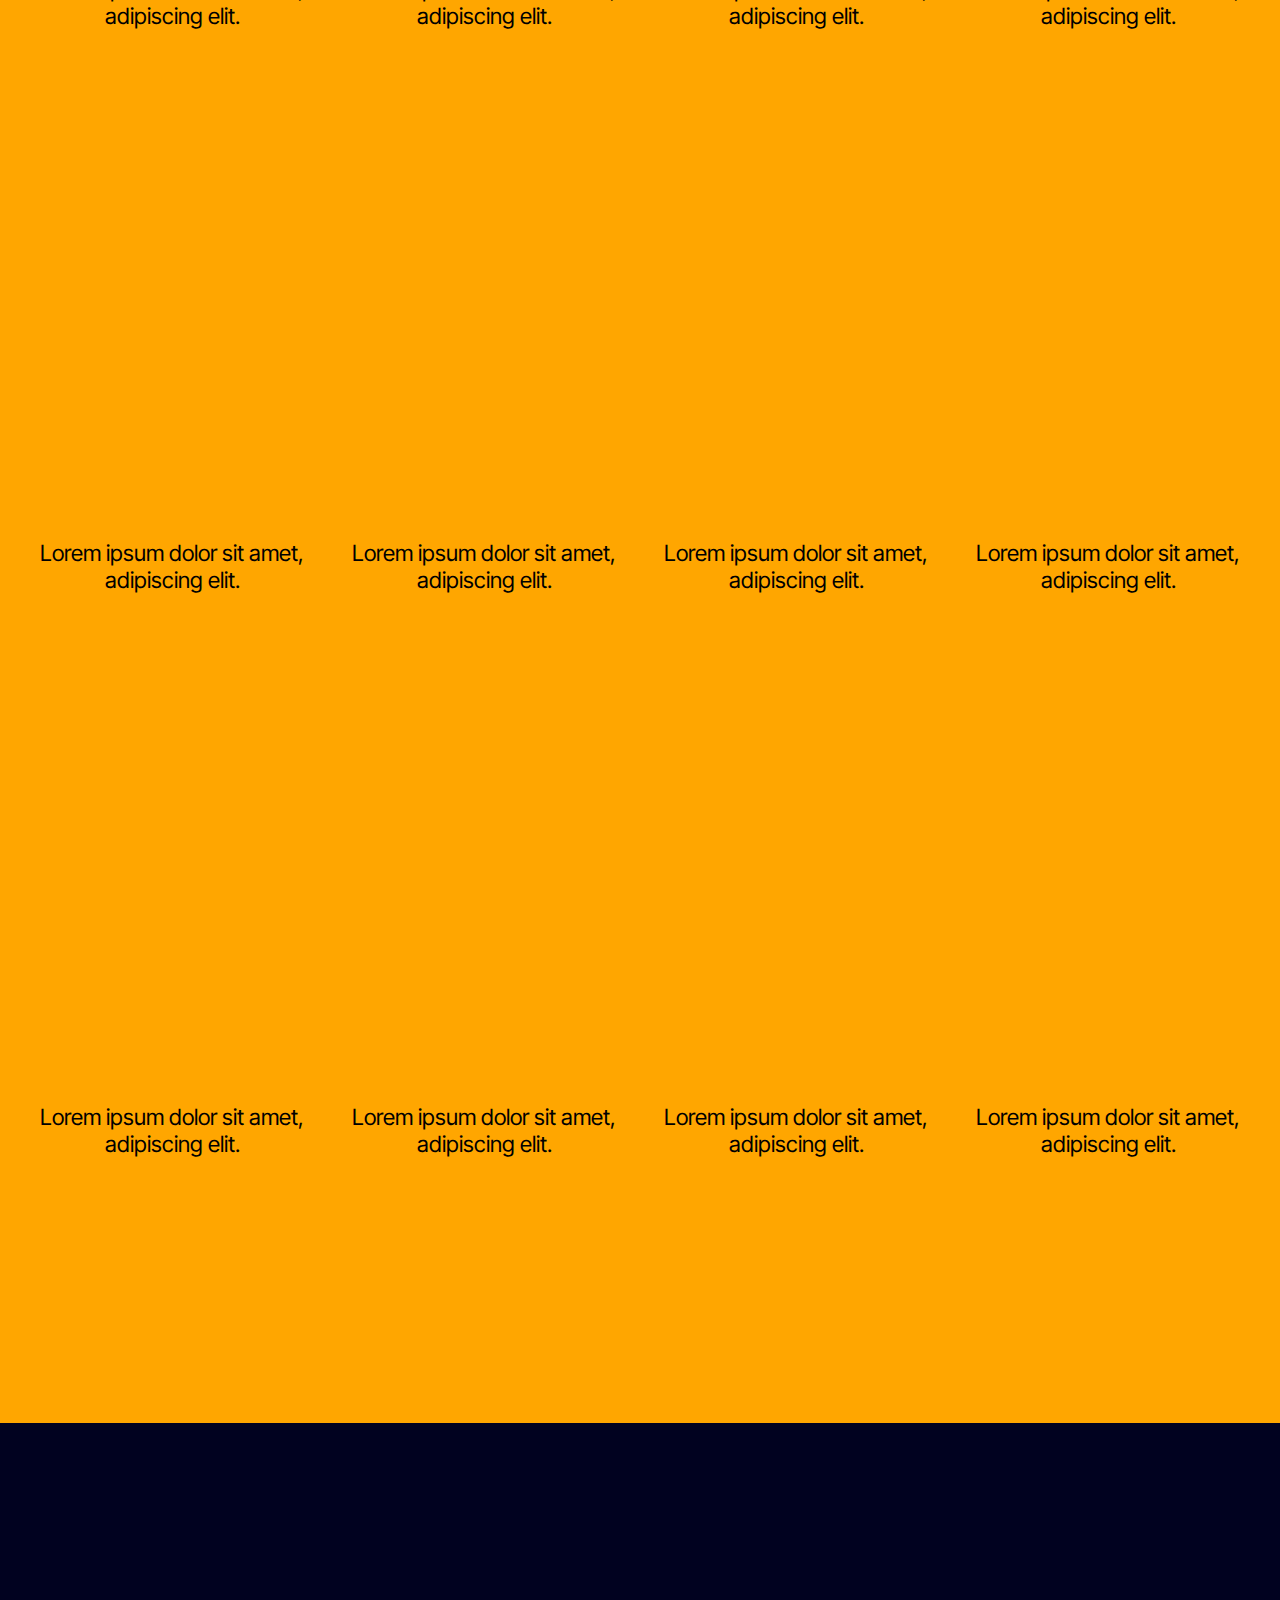
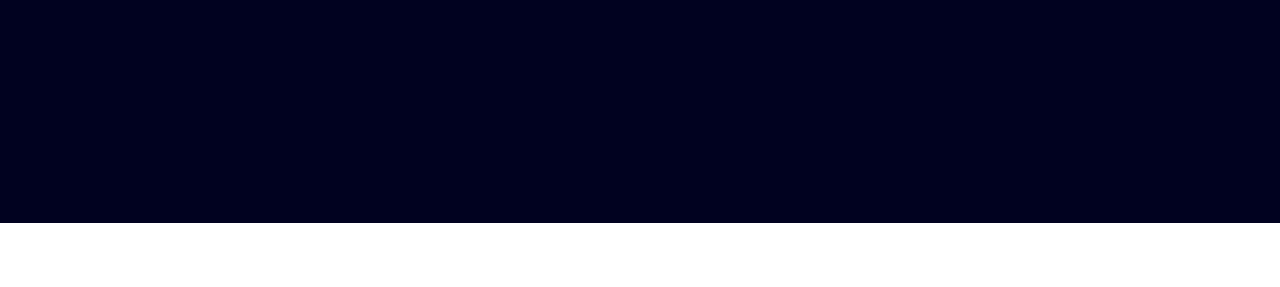
<file: productos.html>
<!DOCTYPE html>
<html  >
<head>

  <!-- Google tag (gtag.js) -->
  <script async src="https://www.googletagmanager.com/gtag/js?id=G-RS8K2S3E98"></script>
  <script>
    window.dataLayer = window.dataLayer || [];
    function gtag(){dataLayer.push(arguments);}
    gtag('js', new Date());

    gtag('config', 'G-RS8K2S3E98');
  </script>

  <!-- Hotjar Tracking Code for https://artesanaljujuy.netlify.app/ -->
  <script>
    (function(h,o,t,j,a,r){
        h.hj=h.hj||function(){(h.hj.q=h.hj.q||[]).push(arguments)};
        h._hjSettings={hjid:3735968,hjsv:6};
        a=o.getElementsByTagName('head')[0];
        r=o.createElement('script');r.async=1;
        r.src=t+h._hjSettings.hjid+j+h._hjSettings.hjsv;
        a.appendChild(r);
    })(window,document,'https://static.hotjar.com/c/hotjar-','.js?sv=');
  </script>

  <!-- Site made with Mobirise Website Builder v5.9.6, https://mobirise.com -->
  <meta charset="UTF-8">
  <meta http-equiv="X-UA-Compatible" content="IE=edge">
  <meta name="generator" content="Mobirise v5.9.6, mobirise.com">
  <meta name="viewport" content="width=device-width, initial-scale=1, minimum-scale=1">
  <link rel="shortcut icon" href="assets/images/jujuy-edit-64x63.png" type="image/x-icon">
  <meta name="description" content="">
  
  
  <title>Productos</title>
  <link rel="stylesheet" href="assets/web/assets/mobirise-icons2/mobirise2.css">
  <link rel="stylesheet" href="assets/web/assets/mobirise-icons/mobirise-icons.css">
  <link rel="stylesheet" href="assets/bootstrap/css/bootstrap.min.css">
  <link rel="stylesheet" href="assets/bootstrap/css/bootstrap-grid.min.css">
  <link rel="stylesheet" href="assets/bootstrap/css/bootstrap-reboot.min.css">
  <link rel="stylesheet" href="assets/animatecss/animate.css">
  <link rel="stylesheet" href="assets/dropdown/css/style.css">
  <link rel="stylesheet" href="assets/socicon/css/styles.css">
  <link rel="stylesheet" href="assets/theme/css/style.css">
  <link rel="preload" href="https://fonts.googleapis.com/css?family=Inter+Tight:100,200,300,400,500,600,700,800,900,100i,200i,300i,400i,500i,600i,700i,800i,900i&display=swap" as="style" onload="this.onload=null;this.rel='stylesheet'">
  <noscript><link rel="stylesheet" href="https://fonts.googleapis.com/css?family=Inter+Tight:100,200,300,400,500,600,700,800,900,100i,200i,300i,400i,500i,600i,700i,800i,900i&display=swap"></noscript>
  <link rel="preload" as="style" href="assets/mobirise/css/mbr-additional.css"><link rel="stylesheet" href="assets/mobirise/css/mbr-additional.css" type="text/css">

  <link rel="stylesheet" href="./assets/miestilo.css">
  
  
</head>
<body>
  
  <section data-bs-version="5.1" class="menu menu2 cid-tV4wAq5UGW" once="menu" id="menu02-h">
	

	<nav class="navbar navbar-dropdown navbar-expand-lg">
		<div class="container-menu-personalizado">
			<div class="navbar-brand">
				<span class="navbar-logo">
					<a href="./index.html">
						<img src="assets/images/jujuy-edit-64x63.png" alt="Mobirise Website Builder" style="height: 3.9rem;">
					</a>
				</span>
				<span class="navbar-caption-wrap"><a class="navbar-caption text-danger text-primary display-4" href="index.html">Jujuy Artesanal</a></span>
			</div>
			<button class="navbar-toggler" type="button" data-toggle="collapse" data-bs-toggle="collapse" data-target="#navbarSupportedContent" data-bs-target="#navbarSupportedContent" aria-controls="navbarNavAltMarkup" aria-expanded="false" aria-label="Toggle navigation">
				<div class="hamburger">
					<span></span>
					<span></span>
					<span></span>
					<span></span>
				</div>
			</button>
			<div class="collapse navbar-collapse" id="navbarSupportedContent">
				<ul class="navbar-nav nav-dropdown" data-app-modern-menu="true"><li class="nav-item">
						<a class="nav-link link text-white text-primary display-4" href="index.html">Inicio</a>
					</li>
					<li class="nav-item"><a class="nav-link link text-white show text-primary display-4" href="index.html#features01-a">Productos Destacados</a></li><li class="nav-item dropdown">
						<a class="nav-link link dropdown-toggle text-white show display-4" href="https://mobiri.se" aria-expanded="false" data-toggle="dropdown-submenu" data-bs-toggle="dropdown" data-bs-auto-close="outside">Categorías</a><div class="dropdown-menu show" aria-labelledby="dropdown-692" data-bs-popper="none"><a class="show dropdown-item text-white text-primary display-4" href="productos.html">Ver todos...<br></a><a class="dropdown-item text-white display-4" href="productos.html">Accesorios</a><a class="show dropdown-item text-white display-4" href="productos.html">Alfareria</a><a class="show dropdown-item text-white display-4" href="productos.html">Decoracion</a><a class="show dropdown-item text-white display-4" href="productos.html">Indumentaria</a><a class="dropdown-item text-white display-4" href="productos.html">Jardin</a><a class="dropdown-item text-white display-4" href="productos.html">Materia prima</a><a class="dropdown-item text-white display-4" href="productos.html">Mates</a><a class="dropdown-item text-white display-4" href="productos.html">Muebles</a><a class="dropdown-item text-white display-4" href="productos.html">Tejidos</a></div>
					</li>
					<li class="nav-item"><a class="nav-link link text-white text-primary display-4" href="page5.html">Contactanos</a>
          </li>

          <li>
            <div style="padding-top: 0.9rem;">
              <input type="text" style="width: 60%;" placeholder="buscar producto...">
            <button >
              <a href="./productos.html">
                <svg xmlns="http://www.w3.org/2000/svg" width="25" height="25" fill="currentColor" class="bi bi-search" viewBox="0 0 16 16" style="color: #ffa600;">
                  <path d="M11.742 10.344a6.5 6.5 0 1 0-1.397 1.398h-.001c.03.04.062.078.098.115l3.85 3.85a1 1 0 0 0 1.415-1.414l-3.85-3.85a1.007 1.007 0 0 0-.115-.1zM12 6.5a5.5 5.5 0 1 1-11 0 5.5 5.5 0 0 1 11 0z"/>
                </svg>
            </a>
            </button>
            </div>
              
          </li>
        </ul>
				<div class="icons-menu">
					<a class="iconfont-wrapper" href="page7.html">
						<span class="p-2 mbr-iconfont mobi-mbri-user-2 mobi-mbri"></span>
					</a>
					
					
					
				</div>
				<div class="navbar-buttons mbr-section-btn"><a class="btn btn-success display-4" href="page4.html">Registrarse</a>  <a class="btn btn-danger display-4" href="page2.html">Carrito<span class="mobi-mbri mobi-mbri-cart-full mbr-iconfont mbr-iconfont-btn"></span></a></div>
			</div>
		</div>
	</nav>
</section>

<section data-bs-version="5.1" class="header09 cid-tV5reparaf" id="header09-l">
	
	
	<div class="container">
		<div class="row">
			<div class="content-wrap col-12 col-md-11">
				<h1 class="mbr-section-title mbr-fonts-style mbr-white mb-4 display-1">
					<strong><br></strong><br><br><br><strong>Todo lo que buscas en un solo lugar...</strong></h1>
				
				
				
			</div>
		</div>
	</div>
</section>

<section data-bs-version="5.1" class="features15 cid-tV5v7AH2Q2" id="features015-p">
	

	
	
	<div class="container">
		<div class="row justify-content-center">
			<div class="col-12 content-head">
				<div class="mbr-section-head mb-5">
					<h4 class="mbr-section-title mbr-fonts-style align-center mb-0 display-2 text-white"><strong>Principales Categorías</strong></h4>
					
				  </div>
			</div>
		</div>
		<div class="row justify-content-center">
			<div class="item features-without-image col-12 col-lg-4">
				<div class="item-wrapper">
					<div class="img-wrapper">
						<img src="assets/images/aritos-llama-182x182.jpg" alt="Mobirise Website Builder">
					</div>
					<div class="card-box">
						<h4 class="card-title mbr-fonts-style mb-0 display-7">
							<strong>Accesorios</strong></h4>
						<h5 class="card-text mbr-fonts-style mt-3 display-7 text-white">Resalta tu imagen con pequeños detalles.</h5>
					</div>
				</div>
			</div>
			<div class="item features-without-image col-12 col-lg-4">
				<div class="item-wrapper">
					<div class="img-wrapper">
						<img src="assets/images/jarron2-182x182.jpg" alt="Mobirise Website Builder">
					</div>
					<div class="card-box">
						<h4 class="card-title mbr-fonts-style mb-0 display-7">
							<strong>Alfareria</strong></h4>
						<h5 class="card-text mbr-fonts-style mt-3 display-7 text-white">
							Descubre la belleza en cada detalle, la creatividad y la tradición.
						</h5>
					</div>
				</div>
			</div>
			<div class="item features-without-image col-12 col-lg-4">
				<div class="item-wrapper">
					<div class="img-wrapper">
						<img src="assets/images/poncho-jujeno-el-boyero-182x182.jpg" alt="Mobirise Website Builder">
					</div>
					<div class="card-box">
						<h4 class="card-title mbr-fonts-style mb-0 display-7"><strong>Indumentaria</strong></h4>
						<h5 class="card-text mbr-fonts-style mt-3 display-7 text-white">
							Viste tu historia con nuestra exclusiva colección.
						</h5>
					</div>
				</div>
			</div>
		</div>
	</div>
</section>

<section data-bs-version="5.1" class="features13 cid-tV5v84ketB" id="features013-q" style="background-color: #ffa600;">
    
    
    <div class="container-fluid">
      <div class="row justify-content-center">
        <div class="col-12 content-head">
          
        </div>
      </div>
      <div class="row">
        <div class="item features-image mb-4 col-6 col-md-4 col-lg-3">
          <div class="item-wrapper">
            <div class="item-img mb-3">
              <img src="assets/images/jarron-233x217.jpeg" alt="Mobirise Website Builder" title="" data-slide-to="0" data-bs-slide-to="0">
            </div>
            <div class="item-content align-left">
              <h5 class="item-title mbr-fonts-style mb-3 display-7">
                <strong>Olla de barro rojo</strong>
              </h5>
              <h6 class="item-subtitle mbr-fonts-style mb-3 display-7">
                Lorem ipsum dolor sit amet, adipiscing elit.
              </h6>
              <p class="item-title mbr-fonts-style mb-3 display-7">
                $15.000
              </p>
            </div>
            <div class="mbr-section-btn item-footer mt-2"><a href="" class="btn item-btn btn-success display-7 "><span class="mbri-cart-add mbr-iconfont mbr-iconfont-btn"></span>Agregar</a></div>
          </div>
        </div>
        <div class="item features-image mb-4 col-6 col-md-4 col-lg-3">
          <div class="item-wrapper">
            <div class="item-img mb-3">
              <img src="assets/images/z-artchabol1-mesa-de-trabajo-1-561x561.jpeg" alt="Mobirise Website Builder" title="" data-slide-to="1" data-bs-slide-to="1">
            </div>
            <div class="item-content align-left">
              <h5 class="item-title mbr-fonts-style mb-3 display-7">
                <strong>Charango</strong>
              </h5>
              <h6 class="item-subtitle mbr-fonts-style mb-3 display-7">
                Lorem ipsum dolor sit amet, adipiscing elit.
              </h6>
              <p class="item-title mbr-fonts-style mb-3 display-7">
                $49.000
              </p>
            </div>
            <div class="mbr-section-btn item-footer mt-2"><a href="" class="btn item-btn btn-success display-7"><span class="mbri-cart-add mbr-iconfont mbr-iconfont-btn"></span>Agregar&nbsp;</a></div>
          </div>
        </div>
        <div class="item features-image mb-4 col-6 col-md-4 col-lg-3">
          <div class="item-wrapper">
            <div class="item-img mb-3">
              <img src="assets/images/poncho-jujeno-el-boyero-561x561.jpg" alt="Mobirise Website Builder" title="" data-slide-to="2" data-bs-slide-to="2">
            </div>
            <div class="item-content align-left">
              <h5 class="item-title mbr-fonts-style mb-3 display-7">
                <strong>Poncho Jujeño</strong>
              </h5>
              <h6 class="item-subtitle mbr-fonts-style mb-3 display-7">
                Lorem ipsum dolor sit amet, adipiscing elit.
              </h6>
              <p class="item-text mbr-fonts-style display-7">
                $20.000
              </p>
            </div>
            <div class="mbr-section-btn item-footer mt-2"><a href="" class="btn item-btn btn-success display-7"><span class="mbri-cart-add mbr-iconfont mbr-iconfont-btn"></span>Agregar&nbsp;</a></div>
          </div>
        </div>
        <div class="item features-image mb-4 col-6 col-md-4 col-lg-3">
          <div class="item-wrapper">
            <div class="item-img mb-3">
              <img src="assets/images/mantas-561x561.jpg" alt="Mobirise Website Builder" title="" data-slide-to="3" data-bs-slide-to="3">
            </div>
            <div class="item-content align-left">
              <h5 class="item-title mbr-fonts-style mb-3 display-7">
                <strong>Mantas de lana</strong>
              </h5>
              <h6 class="item-subtitle mbr-fonts-style mb-3 display-7">
                Lorem ipsum dolor sit amet, adipiscing elit.
              </h6>
              <p class="item-text mbr-fonts-style display-7">
                $23.000
              </p>
            </div>
            <div class="mbr-section-btn item-footer mt-2"><a href="" class="btn item-btn btn-success display-7"><span class="mbri-cart-add mbr-iconfont mbr-iconfont-btn"></span>Agregar&nbsp;</a></div>
          </div>
        </div>
        <div class="item features-image mb-4 col-6 col-md-4 col-lg-3">
          <div class="item-wrapper">
            <div class="item-img mb-3">
              <img src="assets/images/macetas-561x561.jpg" alt="Mobirise Website Builder" title="" data-slide-to="4" data-bs-slide-to="4">
            </div>
            <div class="item-content align-left">
              <h5 class="item-title mbr-fonts-style mb-3 display-7">
                <strong>Macetas decorativas</strong>
              </h5>
              <h6 class="item-subtitle mbr-fonts-style mb-3 display-7">
                Lorem ipsum dolor sit amet, adipiscing elit.
              </h6>
              <p class="item-title mbr-fonts-style mb-3 display-7">
                $5.000
              </p>
            </div>
            <div class="mbr-section-btn item-footer mt-2"><a href="" class="btn item-btn btn-success display-7"><span class="mbri-cart-add mbr-iconfont mbr-iconfont-btn"></span>Agregar&nbsp;</a></div>
          </div>
        </div>
        <div class="item features-image mb-4 col-6 col-md-4 col-lg-3">
          <div class="item-wrapper">
            <div class="item-img mb-3">
              <img src="assets/images/figuras-561x561.jpg" alt="Mobirise Website Builder" title="" data-slide-to="5" data-bs-slide-to="5">
            </div>
            <div class="item-content align-left">
              <h5 class="item-title mbr-fonts-style mb-3 display-7">
                <strong>Muñecas de arsilla</strong>
              </h5>
              <h6 class="item-subtitle mbr-fonts-style mb-3 display-7">
                Lorem ipsum dolor sit amet, adipiscing elit.
              </h6>
              <p class="item-title mbr-fonts-style mb-3 display-7">
                $3.000
              </p>
            </div>
            <div class="mbr-section-btn item-footer mt-2"><a href="" class="btn item-btn btn-success display-7"><span class="mbri-cart-add mbr-iconfont mbr-iconfont-btn"></span>Agregar</a></div>
          </div>
        </div><div class="item features-image mb-4 col-6 col-md-4 col-lg-3">
          <div class="item-wrapper">
            <div class="item-img mb-3">
              <img src="assets/images/sombreros-960x720.jpeg" alt="Mobirise Website Builder" title="" data-slide-to="6" data-bs-slide-to="6">
            </div>
            <div class="item-content align-left">
              <h5 class="item-title mbr-fonts-style mb-3 display-7">
                <strong>Gorros carnavaleros</strong>
              </h5>
              <h6 class="item-subtitle mbr-fonts-style mb-3 display-7">
                Lorem ipsum dolor sit amet, adipiscing elit.
              </h6>
              <p class="item-title mbr-fonts-style mb-3 display-7">
                $5.000
              </p>
            </div>
            <div class="mbr-section-btn item-footer mt-2"><a href="" class="btn item-btn btn-success display-7"><span class="mbri-cart-add mbr-iconfont mbr-iconfont-btn"></span>Agregar</a></div>
          </div>
        </div><div class="item features-image mb-4 col-6 col-md-4 col-lg-3">
          <div class="item-wrapper">
            <div class="item-img mb-3">
              <img src="assets/images/mate-1440x1440.jpg" alt="Mobirise Website Builder" title="" data-slide-to="7" data-bs-slide-to="7">
            </div>
            <div class="item-content align-left">
              <h5 class="item-title mbr-fonts-style mb-3 display-7">
                <strong>Mate cerro 7 colores</strong>
              </h5>
              <h6 class="item-subtitle mbr-fonts-style mb-3 display-7">
                Lorem ipsum dolor sit amet, adipiscing elit.
              </h6>
              <p class="item-title mbr-fonts-style mb-3 display-7">
                $20.000
              </p>
            </div>
            <div class="mbr-section-btn item-footer mt-2"><a href="" class="btn item-btn btn-success display-7"><span class="mbri-cart-add mbr-iconfont mbr-iconfont-btn"></span>Agregar</a></div>
          </div>
        </div><div class="item features-image mb-4 col-6 col-md-4 col-lg-3">
          <div class="item-wrapper">
            <div class="item-img mb-3">
              <img src="assets/images/chal-1440x1440.jpg" alt="Mobirise Website Builder" title="" data-slide-to="8" data-bs-slide-to="8">
            </div>
            <div class="item-content align-left">
              <h5 class="item-title mbr-fonts-style mb-3 display-7">
                <strong>Chal de lana</strong>
              </h5>
              <h6 class="item-subtitle mbr-fonts-style mb-3 display-7">
                Lorem ipsum dolor sit amet, adipiscing elit.
              </h6>
              <p class="item-title mbr-fonts-style mb-3 display-7">
                $30.000
              </p>
            </div>
            <div class="mbr-section-btn item-footer mt-2"><a href="" class="btn item-btn btn-success display-7"><span class="mbri-cart-add mbr-iconfont mbr-iconfont-btn"></span>Agregar</a></div>
          </div>
        </div><div class="item features-image mb-4 col-6 col-md-4 col-lg-3">
          <div class="item-wrapper">
            <div class="item-img mb-3">
              <img src="assets/images/fuente-de-agua-1080x1080.jpg" alt="Mobirise Website Builder" title="" data-slide-to="9" data-bs-slide-to="9">
            </div>
            <div class="item-content align-left">
              <h5 class="item-title mbr-fonts-style mb-3 display-7">
                <strong>Fuente de agua</strong>
              </h5>
              <h6 class="item-subtitle mbr-fonts-style mb-3 display-7">
                Lorem ipsum dolor sit amet, adipiscing elit.
              </h6>
              <p class="item-title mbr-fonts-style mb-3 display-7">
                $12.000
              </p>
            </div>
            <div class="mbr-section-btn item-footer mt-2"><a href="" class="btn item-btn btn-success display-7"><span class="mbri-cart-add mbr-iconfont mbr-iconfont-btn"></span>Agregar</a></div>
          </div>
        </div><div class="item features-image mb-4 col-6 col-md-4 col-lg-3">
          <div class="item-wrapper">
            <div class="item-img mb-3">
              <img src="assets/images/mantas-1080x1080.jpg" alt="Mobirise Website Builder" title="" data-slide-to="10" data-bs-slide-to="10">
            </div>
            <div class="item-content align-left">
              <h5 class="item-title mbr-fonts-style mb-3 display-7">
                <strong>Mantas de lana</strong>
              </h5>
              <h6 class="item-subtitle mbr-fonts-style mb-3 display-7">
                Lorem ipsum dolor sit amet, adipiscing elit.
              </h6>
              <p class="item-title mbr-fonts-style mb-3 display-7">
                $23.000
              </p>
            </div>
            <div class="mbr-section-btn item-footer mt-2"><a href="" class="btn item-btn btn-success display-7"><span class="mbri-cart-add mbr-iconfont mbr-iconfont-btn"></span>Agregar</a></div>
          </div>
        </div><div class="item features-image mb-4 col-6 col-md-4 col-lg-3">
          <div class="item-wrapper">
            <div class="item-img mb-3">
              <img src="assets/images/cactus-793x528.jpeg" alt="Mobirise Website Builder" title="" data-slide-to="11" data-bs-slide-to="11">
            </div>
            <div class="item-content align-left">
              <h5 class="item-title mbr-fonts-style mb-3 display-7">
                <strong>Plantines de cactus</strong>
              </h5>
              <h6 class="item-subtitle mbr-fonts-style mb-3 display-7">
                Lorem ipsum dolor sit amet, adipiscing elit.
              </h6>
              <p class="item-title mbr-fonts-style mb-3 display-7">
                $1.000
              </p>
            </div>
            <div class="mbr-section-btn item-footer mt-2"><a href="" class="btn item-btn btn-success display-7"><span class="mbri-cart-add mbr-iconfont mbr-iconfont-btn"></span>Agregar</a></div>
          </div>
        </div>
      </div>
    </div>
  </section>

<section data-bs-version="5.1" class="footer3 programm5 cid-tV5dil8uml" once="footers" id="footer03-i">

        

    

    <div class="container">
        <div class="row">

            <div class="row-links mb-4">
                <ul class="header-menu">
                  
                  
                  
                  
                <li class="header-menu-item mbr-fonts-style display-5"><a href="#" class="text-primary">Terminos y Condiciones</a></li><li class="header-menu-item mbr-fonts-style display-5">
                    <a href="page5.html#form02-17" class="text-primary">Contactanos</a></li><li class="header-menu-item mbr-fonts-style display-5"><a href="page6.html" class="text-primary">Ayuda</a></li></ul>
              </div>

            <div class="col-12">
                <div class="social-row">
                    <div class="soc-item">
                        <a href="https://www.facebook.com/" target="_blank">
                            <span class="mbr-iconfont display-7 socicon-facebook socicon"></span>
                        </a>
                    </div>
                    <div class="soc-item">
                        <a href="https://twitter.com/" target="_blank">
                            <span class="mbr-iconfont socicon-twitter socicon"></span>
                        </a>
                    </div>
                    <div class="soc-item">
                        <a href="https://www.instagram.com/" target="_blank">
                            <span class="mbr-iconfont socicon-instagram socicon"></span>
                        </a>
                    </div>
                    <div class="soc-item">
                        <a href="https://www.linkedin.com/" target="_blank">
                            <span class="mbr-iconfont socicon-linkedin socicon"></span>
                        </a>
                    </div>
                    
                </div>
            </div>
            <div class="col-12 mt-5">
                <p class="mbr-fonts-style copyright display-7">
                    © Copyright 2023 - Herramientas Informáticas Avanzadas<br>Chaile, Andres V.<br>Mercado, Cesar D.</p>
            </div>
        </div>
    </div>
</section><section class="display-7" style="padding: 0;align-items: center;justify-content: center;flex-wrap: wrap;    align-content: center;display: flex;position: relative;height: 4rem;"><a href="https://mobiri.se/3109493" style="flex: 1 1;height: 4rem;position: absolute;width: 100%;z-index: 1;"><img alt="" style="height: 4rem;" src="[data-uri]"></a><p style="margin: 0;text-align: center;" class="display-7">&#8204;</p><a style="z-index:1" href="https://mobirise.com/drag-drop-website-builder.html">Drag & Drop Website Builder</a></section><script src="assets/bootstrap/js/bootstrap.bundle.min.js"></script>  <script src="assets/smoothscroll/smooth-scroll.js"></script>  <script src="assets/ytplayer/index.js"></script>  <script src="assets/dropdown/js/navbar-dropdown.js"></script>  <script src="assets/theme/js/script.js"></script>  
  
  
  <input name="animation" type="hidden">
  </body>
</html>
</file>
<file: assets/web/assets/mobirise-icons2/mobirise2.css>
@font-face {
  font-family: 'Moririse2';
  font-display: swap;
  src:  url('mobirise2.eot?f2bix4');
  src:  url('mobirise2.eot?f2bix4#iefix') format('embedded-opentype'),
    url('mobirise2.ttf?f2bix4') format('truetype'),
    url('mobirise2.woff?f2bix4') format('woff'),
    url('mobirise2.svg?f2bix4#mobirise2') format('svg');
  font-weight: normal;
  font-style: normal;
}

[class^="mobi-"], [class*=" mobi-"] {
  /* use !important to prevent issues with browser extensions that change fonts */
  font-family: 'Moririse2' !important;
  speak: none;
  font-style: normal;
  font-weight: normal;
  font-variant: normal;
  text-transform: none;
  line-height: 1;

  /* Better Font Rendering =========== */
  -webkit-font-smoothing: antialiased;
  -moz-osx-font-smoothing: grayscale;
}

.mobi-mbri-add-submenu:before {
  content: "\e900";
}
.mobi-mbri-alert:before {
  content: "\e901";
}
.mobi-mbri-align-center:before {
  content: "\e902";
}
.mobi-mbri-align-justify:before {
  content: "\e903";
}
.mobi-mbri-align-left:before {
  content: "\e904";
}
.mobi-mbri-align-right:before {
  content: "\e905";
}
.mobi-mbri-android:before {
  content: "\e906";
}
.mobi-mbri-apple:before {
  content: "\e907";
}
.mobi-mbri-arrow-down:before {
  content: "\e908";
}
.mobi-mbri-arrow-next:before {
  content: "\e909";
}
.mobi-mbri-arrow-prev:before {
  content: "\e90a";
}
.mobi-mbri-arrow-up:before {
  content: "\e90b";
}
.mobi-mbri-bold:before {
  content: "\e90c";
}
.mobi-mbri-bookmark:before {
  content: "\e90d";
}
.mobi-mbri-bootstrap:before {
  content: "\e90e";
}
.mobi-mbri-briefcase:before {
  content: "\e90f";
}
.mobi-mbri-browse:before {
  content: "\e910";
}
.mobi-mbri-bulleted-list:before {
  content: "\e911";
}
.mobi-mbri-calendar:before {
  content: "\e912";
}
.mobi-mbri-camera:before {
  content: "\e913";
}
.mobi-mbri-cart-add:before {
  content: "\e914";
}
.mobi-mbri-cart-full:before {
  content: "\e915";
}
.mobi-mbri-cash:before {
  content: "\e916";
}
.mobi-mbri-change-style:before {
  content: "\e917";
}
.mobi-mbri-chat:before {
  content: "\e918";
}
.mobi-mbri-clock:before {
  content: "\e919";
}
.mobi-mbri-close:before {
  content: "\e91a";
}
.mobi-mbri-cloud:before {
  content: "\e91b";
}
.mobi-mbri-code:before {
  content: "\e91c";
}
.mobi-mbri-contact-form:before {
  content: "\e91d";
}
.mobi-mbri-credit-card:before {
  content: "\e91e";
}
.mobi-mbri-cursor-click:before {
  content: "\e91f";
}
.mobi-mbri-cust-feedback:before {
  content: "\e920";
}
.mobi-mbri-database:before {
  content: "\e921";
}
.mobi-mbri-delivery:before {
  content: "\e922";
}
.mobi-mbri-desktop:before {
  content: "\e923";
}
.mobi-mbri-devices:before {
  content: "\e924";
}
.mobi-mbri-down:before {
  content: "\e925";
}
.mobi-mbri-download-2:before {
  content: "\e926";
}
.mobi-mbri-download:before {
  content: "\e927";
}
.mobi-mbri-drag-n-drop-2:before {
  content: "\e928";
}
.mobi-mbri-drag-n-drop:before {
  content: "\e929";
}
.mobi-mbri-edit-2:before {
  content: "\e92a";
}
.mobi-mbri-edit:before {
  content: "\e92b";
}
.mobi-mbri-error:before {
  content: "\e92c";
}
.mobi-mbri-extension:before {
  content: "\e92d";
}
.mobi-mbri-features:before {
  content: "\e92e";
}
.mobi-mbri-file:before {
  content: "\e92f";
}
.mobi-mbri-flag:before {
  content: "\e930";
}
.mobi-mbri-folder:before {
  content: "\e931";
}
.mobi-mbri-gift:before {
  content: "\e932";
}
.mobi-mbri-github:before {
  content: "\e933";
}
.mobi-mbri-globe-2:before {
  content: "\e934";
}
.mobi-mbri-globe:before {
  content: "\e935";
}
.mobi-mbri-growing-chart:before {
  content: "\e936";
}
.mobi-mbri-hearth:before {
  content: "\e937";
}
.mobi-mbri-help:before {
  content: "\e938";
}
.mobi-mbri-home:before {
  content: "\e939";
}
.mobi-mbri-hot-cup:before {
  content: "\e93a";
}
.mobi-mbri-idea:before {
  content: "\e93b";
}
.mobi-mbri-image-gallery:before {
  content: "\e93c";
}
.mobi-mbri-image-slider:before {
  content: "\e93d";
}
.mobi-mbri-info:before {
  content: "\e93e";
}
.mobi-mbri-italic:before {
  content: "\e93f";
}
.mobi-mbri-key:before {
  content: "\e940";
}
.mobi-mbri-laptop:before {
  content: "\e941";
}
.mobi-mbri-layers:before {
  content: "\e942";
}
.mobi-mbri-left-right:before {
  content: "\e943";
}
.mobi-mbri-left:before {
  content: "\e944";
}
.mobi-mbri-letter:before {
  content: "\e945";
}
.mobi-mbri-like:before {
  content: "\e946";
}
.mobi-mbri-link:before {
  content: "\e947";
}
.mobi-mbri-lock:before {
  content: "\e948";
}
.mobi-mbri-login:before {
  content: "\e949";
}
.mobi-mbri-logout:before {
  content: "\e94a";
}
.mobi-mbri-magic-stick:before {
  content: "\e94b";
}
.mobi-mbri-map-pin:before {
  content: "\e94c";
}
.mobi-mbri-menu:before {
  content: "\e94d";
}
.mobi-mbri-mobile-2:before {
  content: "\e94e";
}
.mobi-mbri-mobile-horizontal:before {
  content: "\e94f";
}
.mobi-mbri-mobile:before {
  content: "\e950";
}
.mobi-mbri-mobirise:before {
  content: "\e951";
}
.mobi-mbri-more-horizontal:before {
  content: "\e952";
}
.mobi-mbri-more-vertical:before {
  content: "\e953";
}
.mobi-mbri-music:before {
  content: "\e954";
}
.mobi-mbri-new-file:before {
  content: "\e955";
}
.mobi-mbri-numbered-list:before {
  content: "\e956";
}
.mobi-mbri-opened-folder:before {
  content: "\e957";
}
.mobi-mbri-pages:before {
  content: "\e958";
}
.mobi-mbri-paper-plane:before {
  content: "\e959";
}
.mobi-mbri-paperclip:before {
  content: "\e95a";
}
.mobi-mbri-phone:before {
  content: "\e95b";
}
.mobi-mbri-photo:before {
  content: "\e95c";
}
.mobi-mbri-photos:before {
  content: "\e95d";
}
.mobi-mbri-pin:before {
  content: "\e95e";
}
.mobi-mbri-play:before {
  content: "\e95f";
}
.mobi-mbri-plus:before {
  content: "\e960";
}
.mobi-mbri-preview:before {
  content: "\e961";
}
.mobi-mbri-print:before {
  content: "\e962";
}
.mobi-mbri-protect:before {
  content: "\e963";
}
.mobi-mbri-question:before {
  content: "\e964";
}
.mobi-mbri-quote-left:before {
  content: "\e965";
}
.mobi-mbri-quote-right:before {
  content: "\e966";
}
.mobi-mbri-redo:before {
  content: "\e967";
}
.mobi-mbri-refresh:before {
  content: "\e968";
}
.mobi-mbri-responsive-2:before {
  content: "\e969";
}
.mobi-mbri-responsive:before {
  content: "\e96a";
}
.mobi-mbri-right:before {
  content: "\e96b";
}
.mobi-mbri-rocket:before {
  content: "\e96c";
}
.mobi-mbri-sad-face:before {
  content: "\e96d";
}
.mobi-mbri-sale:before {
  content: "\e96e";
}
.mobi-mbri-save:before {
  content: "\e96f";
}
.mobi-mbri-search:before {
  content: "\e970";
}
.mobi-mbri-setting-2:before {
  content: "\e971";
}
.mobi-mbri-setting-3:before {
  content: "\e972";
}
.mobi-mbri-setting:before {
  content: "\e973";
}
.mobi-mbri-share:before {
  content: "\e974";
}
.mobi-mbri-shopping-bag:before {
  content: "\e975";
}
.mobi-mbri-shopping-basket:before {
  content: "\e976";
}
.mobi-mbri-shopping-cart:before {
  content: "\e977";
}
.mobi-mbri-sites:before {
  content: "\e978";
}
.mobi-mbri-smile-face:before {
  content: "\e979";
}
.mobi-mbri-speed:before {
  content: "\e97a";
}
.mobi-mbri-star:before {
  content: "\e97b";
}
.mobi-mbri-success:before {
  content: "\e97c";
}
.mobi-mbri-sun:before {
  content: "\e97d";
}
.mobi-mbri-sun2:before {
  content: "\e97e";
}
.mobi-mbri-tablet-vertical:before {
  content: "\e97f";
}
.mobi-mbri-tablet:before {
  content: "\e980";
}
.mobi-mbri-target:before {
  content: "\e981";
}
.mobi-mbri-timer:before {
  content: "\e982";
}
.mobi-mbri-to-ftp:before {
  content: "\e983";
}
.mobi-mbri-to-local-drive:before {
  content: "\e984";
}
.mobi-mbri-touch-swipe:before {
  content: "\e985";
}
.mobi-mbri-touch:before {
  content: "\e986";
}
.mobi-mbri-trash:before {
  content: "\e987";
}
.mobi-mbri-underline:before {
  content: "\e988";
}
.mobi-mbri-undo:before {
  content: "\e989";
}
.mobi-mbri-unlink:before {
  content: "\e98a";
}
.mobi-mbri-unlock:before {
  content: "\e98b";
}
.mobi-mbri-up-down:before {
  content: "\e98c";
}
.mobi-mbri-up:before {
  content: "\e98d";
}
.mobi-mbri-update:before {
  content: "\e98e";
}
.mobi-mbri-upload-2:before {
  content: "\e98f";
}
.mobi-mbri-upload:before {
  content: "\e990";
}
.mobi-mbri-user-2:before {
  content: "\e991";
}
.mobi-mbri-user:before {
  content: "\e992";
}
.mobi-mbri-users:before {
  content: "\e993";
}
.mobi-mbri-video-play:before {
  content: "\e994";
}
.mobi-mbri-video:before {
  content: "\e995";
}
.mobi-mbri-watch:before {
  content: "\e996";
}
.mobi-mbri-website-theme-2:before {
  content: "\e997";
}
.mobi-mbri-website-theme:before {
  content: "\e998";
}
.mobi-mbri-wifi:before {
  content: "\e999";
}
.mobi-mbri-windows:before {
  content: "\e99a";
}
.mobi-mbri-zoom-in:before {
  content: "\e99b";
}
.mobi-mbri-zoom-out:before {
  content: "\e99c";
}
</file>
<file: assets/dropdown/css/style.css>
.navbar-dropdown {
  left: 0;
  padding: 0;
  position: absolute;
  right: 0;
  top: 0;
  transition: all 0.45s ease;
  z-index: 1030;
  background: #282828; }
  .navbar-dropdown .navbar-logo {
    margin-right: 0.8rem;
    transition: margin 0.3s ease-in-out;
    vertical-align: middle; }
    .navbar-dropdown .navbar-logo img {
      height: 3.125rem;
      transition: all 0.3s ease-in-out; }
    .navbar-dropdown .navbar-logo.mbr-iconfont {
      font-size: 3.125rem;
      line-height: 3.125rem; }
  .navbar-dropdown .navbar-caption {
    font-weight: 700;
    white-space: normal;
    vertical-align: -4px;
    line-height: 3.125rem !important; }
    .navbar-dropdown .navbar-caption, .navbar-dropdown .navbar-caption:hover {
      color: inherit;
      text-decoration: none; }
  .navbar-dropdown .mbr-iconfont + .navbar-caption {
    vertical-align: -1px; }
  .navbar-dropdown.navbar-fixed-top {
    position: fixed; }
  .navbar-dropdown .navbar-brand span {
    vertical-align: -4px; }
  .navbar-dropdown.bg-color.transparent {
    background: none; }
  .navbar-dropdown.navbar-short .navbar-brand {
    padding: 0.625rem 0; }
    .navbar-dropdown.navbar-short .navbar-brand span {
      vertical-align: -1px; }
  .navbar-dropdown.navbar-short .navbar-caption {
    line-height: 2.375rem !important;
    vertical-align: -2px; }
  .navbar-dropdown.navbar-short .navbar-logo {
    margin-right: 0.5rem; }
    .navbar-dropdown.navbar-short .navbar-logo img {
      height: 2.375rem; }
    .navbar-dropdown.navbar-short .navbar-logo.mbr-iconfont {
      font-size: 2.375rem;
      line-height: 2.375rem; }
  .navbar-dropdown.navbar-short .mbr-table-cell {
    height: 3.625rem; }
  .navbar-dropdown .navbar-close {
    left: 0.6875rem;
    position: fixed;
    top: 0.75rem;
    z-index: 1000; }
  .navbar-dropdown .hamburger-icon {
    content: "";
    display: inline-block;
    vertical-align: middle;
    width: 16px;
    -webkit-box-shadow: 0 -6px 0 1px #282828,0 0 0 1px #282828,0 6px 0 1px #282828;
    -moz-box-shadow: 0 -6px 0 1px #282828,0 0 0 1px #282828,0 6px 0 1px #282828;
    box-shadow: 0 -6px 0 1px #282828,0 0 0 1px #282828,0 6px 0 1px #282828; }

.dropdown-menu .dropdown-toggle[data-toggle="dropdown-submenu"]::after {
  border-bottom: 0.35em solid transparent;
  border-left: 0.35em solid;
  border-right: 0;
  border-top: 0.35em solid transparent;
  margin-left: 0.3rem; }

.dropdown-menu .dropdown-item:focus {
  outline: 0; }

.nav-dropdown {
  font-size: 0.75rem;
  font-weight: 500;
  height: auto !important; }
  .nav-dropdown .nav-btn {
    padding-left: 1rem; }
  .nav-dropdown .link {
    margin: .667em 1.667em;
    font-weight: 500;
    padding: 0;
    transition: color .2s ease-in-out; }
    .nav-dropdown .link.dropdown-toggle {
      margin-right: 2.583em; }
      .nav-dropdown .link.dropdown-toggle::after {
        margin-left: .25rem;
        border-top: 0.35em solid;
        border-right: 0.35em solid transparent;
        border-left: 0.35em solid transparent;
        border-bottom: 0; }
      .nav-dropdown .link.dropdown-toggle[aria-expanded="true"] {
        margin: 0;
        padding: 0.667em 3.263em  0.667em 1.667em; }
  .nav-dropdown .link::after,
  .nav-dropdown .dropdown-item::after {
    color: inherit; }
  .nav-dropdown .btn {
    font-size: 0.75rem;
    font-weight: 700;
    letter-spacing: 0;
    margin-bottom: 0;
    padding-left: 1.25rem;
    padding-right: 1.25rem; }
  .nav-dropdown .dropdown-menu {
    border-radius: 0;
    border: 0;
    left: 0;
    margin: 0;
    padding-bottom: 1.25rem;
    padding-top: 1.25rem;
    position: relative; }
  .nav-dropdown .dropdown-submenu {
    margin-left: 0.125rem;
    top: 0; }
  .nav-dropdown .dropdown-item {
    font-weight: 500;
    line-height: 2;
    padding: 0.3846em 4.615em 0.3846em 1.5385em;
    position: relative;
    transition: color .2s ease-in-out, background-color .2s ease-in-out; }
    .nav-dropdown .dropdown-item::after {
      margin-top: -0.3077em;
      position: absolute;
      right: 1.1538em;
      top: 50%; }
    .nav-dropdown .dropdown-item:focus, .nav-dropdown .dropdown-item:hover {
      background: none; }

@media (max-width: 767px) {
  .nav-dropdown.navbar-toggleable-sm {
    bottom: 0;
    display: none;
    left: 0;
    overflow-x: hidden;
    position: fixed;
    top: 0;
    transform: translateX(-100%);
    -ms-transform: translateX(-100%);
    -webkit-transform: translateX(-100%);
    width: 18.75rem;
    z-index: 999; } }
.nav-dropdown.navbar-toggleable-xl {
  bottom: 0;
  display: none;
  left: 0;
  overflow-x: hidden;
  position: fixed;
  top: 0;
  transform: translateX(-100%);
  -ms-transform: translateX(-100%);
  -webkit-transform: translateX(-100%);
  width: 18.75rem;
  z-index: 999; }

.nav-dropdown-sm {
  display: block !important;
  overflow-x: hidden;
  overflow: auto;
  padding-top: 3.875rem; }
  .nav-dropdown-sm::after {
    content: "";
    display: block;
    height: 3rem;
    width: 100%; }
  .nav-dropdown-sm.collapse.in ~ .navbar-close {
    display: block !important; }
  .nav-dropdown-sm.collapsing, .nav-dropdown-sm.collapse.in {
    transform: translateX(0);
    -ms-transform: translateX(0);
    -webkit-transform: translateX(0);
    transition: all 0.25s ease-out;
    -webkit-transition: all 0.25s ease-out;
    background: #282828; }
  .nav-dropdown-sm.collapsing[aria-expanded="false"] {
    transform: translateX(-100%);
    -ms-transform: translateX(-100%);
    -webkit-transform: translateX(-100%); }
  .nav-dropdown-sm .nav-item {
    display: block;
    margin-left: 0 !important;
    padding-left: 0; }
  .nav-dropdown-sm .link,
  .nav-dropdown-sm .dropdown-item {
    border-top: 1px dotted rgba(255, 255, 255, 0.1);
    font-size: 0.8125rem;
    line-height: 1.6;
    margin: 0 !important;
    padding: 0.875rem 2.4rem 0.875rem 1.5625rem !important;
    position: relative;
    white-space: normal; }
    .nav-dropdown-sm .link:focus, .nav-dropdown-sm .link:hover,
    .nav-dropdown-sm .dropdown-item:focus,
    .nav-dropdown-sm .dropdown-item:hover {
      background: rgba(0, 0, 0, 0.2) !important;
      color: #c0a375; }
  .nav-dropdown-sm .nav-btn {
    position: relative;
    padding: 1.5625rem 1.5625rem 0 1.5625rem; }
    .nav-dropdown-sm .nav-btn::before {
      border-top: 1px dotted rgba(255, 255, 255, 0.1);
      content: "";
      left: 0;
      position: absolute;
      top: 0;
      width: 100%; }
    .nav-dropdown-sm .nav-btn + .nav-btn {
      padding-top: 0.625rem; }
      .nav-dropdown-sm .nav-btn + .nav-btn::before {
        display: none; }
  .nav-dropdown-sm .btn {
    padding: 0.625rem 0; }
  .nav-dropdown-sm .dropdown-toggle[data-toggle="dropdown-submenu"]::after {
    margin-left: .25rem;
    border-top: 0.35em solid;
    border-right: 0.35em solid transparent;
    border-left: 0.35em solid transparent;
    border-bottom: 0; }
  .nav-dropdown-sm .dropdown-toggle[data-toggle="dropdown-submenu"][aria-expanded="true"]::after {
    border-top: 0;
    border-right: 0.35em solid transparent;
    border-left: 0.35em solid transparent;
    border-bottom: 0.35em solid; }
  .nav-dropdown-sm .dropdown-menu {
    margin: 0;
    padding: 0;
    position: relative;
    top: 0;
    left: 0;
    width: 100%;
    border: 0;
    float: none;
    border-radius: 0;
    background: none; }
  .nav-dropdown-sm .dropdown-submenu {
    left: 100%;
    margin-left: 0.125rem;
    margin-top: -1.25rem;
    top: 0; }

.navbar-toggleable-sm .nav-dropdown .dropdown-menu {
  position: absolute; }

.navbar-toggleable-sm .nav-dropdown .dropdown-submenu {
  left: 100%;
  margin-left: 0.125rem;
  margin-top: -1.25rem;
  top: 0; }

.navbar-toggleable-sm.opened .nav-dropdown .dropdown-menu {
  position: relative; }

.navbar-toggleable-sm.opened .nav-dropdown .dropdown-submenu {
  left: 0;
  margin-left: 00rem;
  margin-top: 0rem;
  top: 0; }

.is-builder .nav-dropdown.collapsing {
  transition: none !important; }
</file>
<file: assets/socicon/css/styles.css>
@charset "UTF-8";

@font-face {
  font-family: 'Socicon';
  src:  url('../fonts/socicon.eot');
  src:  url('../fonts/socicon.eot?#iefix') format('embedded-opentype'),
    url('../fonts/socicon.woff2') format('woff2'),
    url('../fonts/socicon.ttf') format('truetype'),
    url('../fonts/socicon.woff') format('woff'),
    url('../fonts/socicon.svg#socicon') format('svg');
  font-weight: normal;
  font-style: normal;
  font-display: swap;
}

[data-icon]:before {
  font-family: "socicon" !important;
  content: attr(data-icon);
  font-style: normal !important;
  font-weight: normal !important;
  font-variant: normal !important;
  text-transform: none !important;
  speak: none;
  line-height: 1;
  -webkit-font-smoothing: antialiased;
  -moz-osx-font-smoothing: grayscale;
}

[class^="socicon-"], [class*=" socicon-"] {
  /* use !important to prevent issues with browser extensions that change fonts */
  font-family: 'Socicon' !important;
  speak: none;
  font-style: normal;
  font-weight: normal;
  font-variant: normal;
  text-transform: none;
  line-height: 1;

  /* Better Font Rendering =========== */
  -webkit-font-smoothing: antialiased;
  -moz-osx-font-smoothing: grayscale;
}

.socicon-eitaa:before {
  content: "\e97c";
}
.socicon-soroush:before {
  content: "\e97d";
}
.socicon-bale:before {
  content: "\e97e";
}
.socicon-zazzle:before {
  content: "\e97b";
}
.socicon-society6:before {
  content: "\e97a";
}
.socicon-redbubble:before {
  content: "\e979";
}
.socicon-avvo:before {
  content: "\e978";
}
.socicon-stitcher:before {
  content: "\e977";
}
.socicon-googlehangouts:before {
  content: "\e974";
}
.socicon-dlive:before {
  content: "\e975";
}
.socicon-vsco:before {
  content: "\e976";
}
.socicon-flipboard:before {
  content: "\e973";
}
.socicon-ubuntu:before {
  content: "\e958";
}
.socicon-artstation:before {
  content: "\e959";
}
.socicon-invision:before {
  content: "\e95a";
}
.socicon-torial:before {
  content: "\e95b";
}
.socicon-collectorz:before {
  content: "\e95c";
}
.socicon-seenthis:before {
  content: "\e95d";
}
.socicon-googleplaymusic:before {
  content: "\e95e";
}
.socicon-debian:before {
  content: "\e95f";
}
.socicon-filmfreeway:before {
  content: "\e960";
}
.socicon-gnome:before {
  content: "\e961";
}
.socicon-itchio:before {
  content: "\e962";
}
.socicon-jamendo:before {
  content: "\e963";
}
.socicon-mix:before {
  content: "\e964";
}
.socicon-sharepoint:before {
  content: "\e965";
}
.socicon-tinder:before {
  content: "\e966";
}
.socicon-windguru:before {
  content: "\e967";
}
.socicon-cdbaby:before {
  content: "\e968";
}
.socicon-elementaryos:before {
  content: "\e969";
}
.socicon-stage32:before {
  content: "\e96a";
}
.socicon-tiktok:before {
  content: "\e96b";
}
.socicon-gitter:before {
  content: "\e96c";
}
.socicon-letterboxd:before {
  content: "\e96d";
}
.socicon-threema:before {
  content: "\e96e";
}
.socicon-splice:before {
  content: "\e96f";
}
.socicon-metapop:before {
  content: "\e970";
}
.socicon-naver:before {
  content: "\e971";
}
.socicon-remote:before {
  content: "\e972";
}
.socicon-internet:before {
  content: "\e957";
}
.socicon-moddb:before {
  content: "\e94b";
}
.socicon-indiedb:before {
  content: "\e94c";
}
.socicon-traxsource:before {
  content: "\e94d";
}
.socicon-gamefor:before {
  content: "\e94e";
}
.socicon-pixiv:before {
  content: "\e94f";
}
.socicon-myanimelist:before {
  content: "\e950";
}
.socicon-blackberry:before {
  content: "\e951";
}
.socicon-wickr:before {
  content: "\e952";
}
.socicon-spip:before {
  content: "\e953";
}
.socicon-napster:before {
  content: "\e954";
}
.socicon-beatport:before {
  content: "\e955";
}
.socicon-hackerone:before {
  content: "\e956";
}
.socicon-hackernews:before {
  content: "\e946";
}
.socicon-smashwords:before {
  content: "\e947";
}
.socicon-kobo:before {
  content: "\e948";
}
.socicon-bookbub:before {
  content: "\e949";
}
.socicon-mailru:before {
  content: "\e94a";
}
.socicon-gitlab:before {
  content: "\e945";
}
.socicon-instructables:before {
  content: "\e944";
}
.socicon-portfolio:before {
  content: "\e943";
}
.socicon-codered:before {
  content: "\e940";
}
.socicon-origin:before {
  content: "\e941";
}
.socicon-nextdoor:before {
  content: "\e942";
}
.socicon-udemy:before {
  content: "\e93f";
}
.socicon-livemaster:before {
  content: "\e93e";
}
.socicon-crunchbase:before {
  content: "\e93b";
}
.socicon-homefy:before {
  content: "\e93c";
}
.socicon-calendly:before {
  content: "\e93d";
}
.socicon-realtor:before {
  content: "\e90f";
}
.socicon-tidal:before {
  content: "\e910";
}
.socicon-qobuz:before {
  content: "\e911";
}
.socicon-natgeo:before {
  content: "\e912";
}
.socicon-mastodon:before {
  content: "\e913";
}
.socicon-unsplash:before {
  content: "\e914";
}
.socicon-homeadvisor:before {
  content: "\e915";
}
.socicon-angieslist:before {
  content: "\e916";
}
.socicon-codepen:before {
  content: "\e917";
}
.socicon-slack:before {
  content: "\e918";
}
.socicon-openaigym:before {
  content: "\e919";
}
.socicon-logmein:before {
  content: "\e91a";
}
.socicon-fiverr:before {
  content: "\e91b";
}
.socicon-gotomeeting:before {
  content: "\e91c";
}
.socicon-aliexpress:before {
  content: "\e91d";
}
.socicon-guru:before {
  content: "\e91e";
}
.socicon-appstore:before {
  content: "\e91f";
}
.socicon-homes:before {
  content: "\e920";
}
.socicon-zoom:before {
  content: "\e921";
}
.socicon-alibaba:before {
  content: "\e922";
}
.socicon-craigslist:before {
  content: "\e923";
}
.socicon-wix:before {
  content: "\e924";
}
.socicon-redfin:before {
  content: "\e925";
}
.socicon-googlecalendar:before {
  content: "\e926";
}
.socicon-shopify:before {
  content: "\e927";
}
.socicon-freelancer:before {
  content: "\e928";
}
.socicon-seedrs:before {
  content: "\e929";
}
.socicon-bing:before {
  content: "\e92a";
}
.socicon-doodle:before {
  content: "\e92b";
}
.socicon-bonanza:before {
  content: "\e92c";
}
.socicon-squarespace:before {
  content: "\e92d";
}
.socicon-toptal:before {
  content: "\e92e";
}
.socicon-gust:before {
  content: "\e92f";
}
.socicon-ask:before {
  content: "\e930";
}
.socicon-trulia:before {
  content: "\e931";
}
.socicon-loomly:before {
  content: "\e932";
}
.socicon-ghost:before {
  content: "\e933";
}
.socicon-upwork:before {
  content: "\e934";
}
.socicon-fundable:before {
  content: "\e935";
}
.socicon-booking:before {
  content: "\e936";
}
.socicon-googlemaps:before {
  content: "\e937";
}
.socicon-zillow:before {
  content: "\e938";
}
.socicon-niconico:before {
  content: "\e939";
}
.socicon-toneden:before {
  content: "\e93a";
}
.socicon-augment:before {
  content: "\e908";
}
.socicon-bitbucket:before {
  content: "\e909";
}
.socicon-fyuse:before {
  content: "\e90a";
}
.socicon-yt-gaming:before {
  content: "\e90b";
}
.socicon-sketchfab:before {
  content: "\e90c";
}
.socicon-mobcrush:before {
  content: "\e90d";
}
.socicon-microsoft:before {
  content: "\e90e";
}
.socicon-pandora:before {
  content: "\e907";
}
.socicon-messenger:before {
  content: "\e906";
}
.socicon-gamewisp:before {
  content: "\e905";
}
.socicon-bloglovin:before {
  content: "\e904";
}
.socicon-tunein:before {
  content: "\e903";
}
.socicon-gamejolt:before {
  content: "\e901";
}
.socicon-trello:before {
  content: "\e902";
}
.socicon-spreadshirt:before {
  content: "\e900";
}
.socicon-500px:before {
  content: "\e000";
}
.socicon-8tracks:before {
  content: "\e001";
}
.socicon-airbnb:before {
  content: "\e002";
}
.socicon-alliance:before {
  content: "\e003";
}
.socicon-amazon:before {
  content: "\e004";
}
.socicon-amplement:before {
  content: "\e005";
}
.socicon-android:before {
  content: "\e006";
}
.socicon-angellist:before {
  content: "\e007";
}
.socicon-apple:before {
  content: "\e008";
}
.socicon-appnet:before {
  content: "\e009";
}
.socicon-baidu:before {
  content: "\e00a";
}
.socicon-bandcamp:before {
  content: "\e00b";
}
.socicon-battlenet:before {
  content: "\e00c";
}
.socicon-mixer:before {
  content: "\e00d";
}
.socicon-bebee:before {
  content: "\e00e";
}
.socicon-bebo:before {
  content: "\e00f";
}
.socicon-behance:before {
  content: "\e010";
}
.socicon-blizzard:before {
  content: "\e011";
}
.socicon-blogger:before {
  content: "\e012";
}
.socicon-buffer:before {
  content: "\e013";
}
.socicon-chrome:before {
  content: "\e014";
}
.socicon-coderwall:before {
  content: "\e015";
}
.socicon-curse:before {
  content: "\e016";
}
.socicon-dailymotion:before {
  content: "\e017";
}
.socicon-deezer:before {
  content: "\e018";
}
.socicon-delicious:before {
  content: "\e019";
}
.socicon-deviantart:before {
  content: "\e01a";
}
.socicon-diablo:before {
  content: "\e01b";
}
.socicon-digg:before {
  content: "\e01c";
}
.socicon-discord:before {
  content: "\e01d";
}
.socicon-disqus:before {
  content: "\e01e";
}
.socicon-douban:before {
  content: "\e01f";
}
.socicon-draugiem:before {
  content: "\e020";
}
.socicon-dribbble:before {
  content: "\e021";
}
.socicon-drupal:before {
  content: "\e022";
}
.socicon-ebay:before {
  content: "\e023";
}
.socicon-ello:before {
  content: "\e024";
}
.socicon-endomodo:before {
  content: "\e025";
}
.socicon-envato:before {
  content: "\e026";
}
.socicon-etsy:before {
  content: "\e027";
}
.socicon-facebook:before {
  content: "\e028";
}
.socicon-feedburner:before {
  content: "\e029";
}
.socicon-filmweb:before {
  content: "\e02a";
}
.socicon-firefox:before {
  content: "\e02b";
}
.socicon-flattr:before {
  content: "\e02c";
}
.socicon-flickr:before {
  content: "\e02d";
}
.socicon-formulr:before {
  content: "\e02e";
}
.socicon-forrst:before {
  content: "\e02f";
}
.socicon-foursquare:before {
  content: "\e030";
}
.socicon-friendfeed:before {
  content: "\e031";
}
.socicon-github:before {
  content: "\e032";
}
.socicon-goodreads:before {
  content: "\e033";
}
.socicon-google:before {
  content: "\e034";
}
.socicon-googlescholar:before {
  content: "\e035";
}
.socicon-googlegroups:before {
  content: "\e036";
}
.socicon-googlephotos:before {
  content: "\e037";
}
.socicon-googleplus:before {
  content: "\e038";
}
.socicon-grooveshark:before {
  content: "\e039";
}
.socicon-hackerrank:before {
  content: "\e03a";
}
.socicon-hearthstone:before {
  content: "\e03b";
}
.socicon-hellocoton:before {
  content: "\e03c";
}
.socicon-heroes:before {
  content: "\e03d";
}
.socicon-smashcast:before {
  content: "\e03e";
}
.socicon-horde:before {
  content: "\e03f";
}
.socicon-houzz:before {
  content: "\e040";
}
.socicon-icq:before {
  content: "\e041";
}
.socicon-identica:before {
  content: "\e042";
}
.socicon-imdb:before {
  content: "\e043";
}
.socicon-instagram:before {
  content: "\e044";
}
.socicon-issuu:before {
  content: "\e045";
}
.socicon-istock:before {
  content: "\e046";
}
.socicon-itunes:before {
  content: "\e047";
}
.socicon-keybase:before {
  content: "\e048";
}
.socicon-lanyrd:before {
  content: "\e049";
}
.socicon-lastfm:before {
  content: "\e04a";
}
.socicon-line:before {
  content: "\e04b";
}
.socicon-linkedin:before {
  content: "\e04c";
}
.socicon-livejournal:before {
  content: "\e04d";
}
.socicon-lyft:before {
  content: "\e04e";
}
.socicon-macos:before {
  content: "\e04f";
}
.socicon-mail:before {
  content: "\e050";
}
.socicon-medium:before {
  content: "\e051";
}
.socicon-meetup:before {
  content: "\e052";
}
.socicon-mixcloud:before {
  content: "\e053";
}
.socicon-modelmayhem:before {
  content: "\e054";
}
.socicon-mumble:before {
  content: "\e055";
}
.socicon-myspace:before {
  content: "\e056";
}
.socicon-newsvine:before {
  content: "\e057";
}
.socicon-nintendo:before {
  content: "\e058";
}
.socicon-npm:before {
  content: "\e059";
}
.socicon-odnoklassniki:before {
  content: "\e05a";
}
.socicon-openid:before {
  content: "\e05b";
}
.socicon-opera:before {
  content: "\e05c";
}
.socicon-outlook:before {
  content: "\e05d";
}
.socicon-overwatch:before {
  content: "\e05e";
}
.socicon-patreon:before {
  content: "\e05f";
}
.socicon-paypal:before {
  content: "\e060";
}
.socicon-periscope:before {
  content: "\e061";
}
.socicon-persona:before {
  content: "\e062";
}
.socicon-pinterest:before {
  content: "\e063";
}
.socicon-play:before {
  content: "\e064";
}
.socicon-player:before {
  content: "\e065";
}
.socicon-playstation:before {
  content: "\e066";
}
.socicon-pocket:before {
  content: "\e067";
}
.socicon-qq:before {
  content: "\e068";
}
.socicon-quora:before {
  content: "\e069";
}
.socicon-raidcall:before {
  content: "\e06a";
}
.socicon-ravelry:before {
  content: "\e06b";
}
.socicon-reddit:before {
  content: "\e06c";
}
.socicon-renren:before {
  content: "\e06d";
}
.socicon-researchgate:before {
  content: "\e06e";
}
.socicon-residentadvisor:before {
  content: "\e06f";
}
.socicon-reverbnation:before {
  content: "\e070";
}
.socicon-rss:before {
  content: "\e071";
}
.socicon-sharethis:before {
  content: "\e072";
}
.socicon-skype:before {
  content: "\e073";
}
.socicon-slideshare:before {
  content: "\e074";
}
.socicon-smugmug:before {
  content: "\e075";
}
.socicon-snapchat:before {
  content: "\e076";
}
.socicon-songkick:before {
  content: "\e077";
}
.socicon-soundcloud:before {
  content: "\e078";
}
.socicon-spotify:before {
  content: "\e079";
}
.socicon-stackexchange:before {
  content: "\e07a";
}
.socicon-stackoverflow:before {
  content: "\e07b";
}
.socicon-starcraft:before {
  content: "\e07c";
}
.socicon-stayfriends:before {
  content: "\e07d";
}
.socicon-steam:before {
  content: "\e07e";
}
.socicon-storehouse:before {
  content: "\e07f";
}
.socicon-strava:before {
  content: "\e080";
}
.socicon-streamjar:before {
  content: "\e081";
}
.socicon-stumbleupon:before {
  content: "\e082";
}
.socicon-swarm:before {
  content: "\e083";
}
.socicon-teamspeak:before {
  content: "\e084";
}
.socicon-teamviewer:before {
  content: "\e085";
}
.socicon-technorati:before {
  content: "\e086";
}
.socicon-telegram:before {
  content: "\e087";
}
.socicon-tripadvisor:before {
  content: "\e088";
}
.socicon-tripit:before {
  content: "\e089";
}
.socicon-triplej:before {
  content: "\e08a";
}
.socicon-tumblr:before {
  content: "\e08b";
}
.socicon-twitch:before {
  content: "\e08c";
}
.socicon-twitter:before {
  content: "\e08d";
}
.socicon-uber:before {
  content: "\e08e";
}
.socicon-ventrilo:before {
  content: "\e08f";
}
.socicon-viadeo:before {
  content: "\e090";
}
.socicon-viber:before {
  content: "\e091";
}
.socicon-viewbug:before {
  content: "\e092";
}
.socicon-vimeo:before {
  content: "\e093";
}
.socicon-vine:before {
  content: "\e094";
}
.socicon-vkontakte:before {
  content: "\e095";
}
.socicon-warcraft:before {
  content: "\e096";
}
.socicon-wechat:before {
  content: "\e097";
}
.socicon-weibo:before {
  content: "\e098";
}
.socicon-whatsapp:before {
  content: "\e099";
}
.socicon-wikipedia:before {
  content: "\e09a";
}
.socicon-windows:before {
  content: "\e09b";
}
.socicon-wordpress:before {
  content: "\e09c";
}
.socicon-wykop:before {
  content: "\e09d";
}
.socicon-xbox:before {
  content: "\e09e";
}
.socicon-xing:before {
  content: "\e09f";
}
.socicon-yahoo:before {
  content: "\e0a0";
}
.socicon-yammer:before {
  content: "\e0a1";
}
.socicon-yandex:before {
  content: "\e0a2";
}
.socicon-yelp:before {
  content: "\e0a3";
}
.socicon-younow:before {
  content: "\e0a4";
}
.socicon-youtube:before {
  content: "\e0a5";
}
.socicon-zapier:before {
  content: "\e0a6";
}
.socicon-zerply:before {
  content: "\e0a7";
}
.socicon-zomato:before {
  content: "\e0a8";
}
.socicon-zynga:before {
  content: "\e0a9";
}
</file>
<file: assets/theme/css/style.css>
@charset "UTF-8";
section {
  background-color: #ffffff;
}

body {
  font-style: normal;
  line-height: 1.5;
  font-weight: 400;
  color: #232323;
  position: relative;
}

button {
  background-color: transparent;
  border-color: transparent;
}

.embla__button,
.carousel-control {
  background-color: #edefea !important;
  opacity: 0.8 !important;
  color: #464845 !important;
  border-color: #edefea !important;
}

.carousel .close,
.modalWindow .close {
  background-color: #edefea !important;
  color: #464845 !important;
  border-color: #edefea !important;
  opacity: 0.8 !important;
}

.carousel .close:hover,
.modalWindow .close:hover {
  opacity: 1 !important;
}

.carousel-indicators li {
  background-color: #edefea !important;
  border: 2px solid #464845 !important;
}

.carousel-indicators li:hover,
.carousel-indicators li:active {
  opacity: 0.8 !important;
}

.embla__button:hover,
.carousel-control:hover {
  background-color: #edefea !important;
  opacity: 1 !important;
}

.modalWindow-video-container {
  height: 80%;
}

section,
.container,
.container-fluid {
  position: relative;
  word-wrap: break-word;
}

a.mbr-iconfont:hover {
  text-decoration: none;
}

.article .lead p,
.article .lead ul,
.article .lead ol,
.article .lead pre,
.article .lead blockquote {
  margin-bottom: 0;
}

a {
  font-style: normal;
  font-weight: 400;
  cursor: pointer;
}
a, a:hover {
  text-decoration: none;
}

.mbr-section-title {
  font-style: normal;
  line-height: 1.3;
}

.mbr-section-subtitle {
  line-height: 1.3;
}

.mbr-text {
  font-style: normal;
  line-height: 1.7;
}

h1,
h2,
h3,
h4,
h5,
h6,
.display-1,
.display-2,
.display-4,
.display-5,
.display-7,
span,
p,
a {
  line-height: 1;
  word-break: break-word;
  word-wrap: break-word;
  font-weight: 400;
}

b,
strong {
  font-weight: bold;
}

input:-webkit-autofill, input:-webkit-autofill:hover, input:-webkit-autofill:focus, input:-webkit-autofill:active {
  transition-delay: 9999s;
  -webkit-transition-property: background-color, color;
  transition-property: background-color, color;
}

textarea[type=hidden] {
  display: none;
}

section {
  background-position: 50% 50%;
  background-repeat: no-repeat;
  background-size: cover;
}
section .mbr-background-video,
section .mbr-background-video-preview {
  position: absolute;
  bottom: 0;
  left: 0;
  right: 0;
  top: 0;
}

.hidden {
  visibility: hidden;
}

.mbr-z-index20 {
  z-index: 20;
}

/*! Base colors */
.mbr-white {
  color: #ffffff;
}

.mbr-black {
  color: #111111;
}

.mbr-bg-white {
  background-color: #ffffff;
}

.mbr-bg-black {
  background-color: #000000;
}

/*! Text-aligns */
.align-left {
  text-align: left;
}

.align-center {
  text-align: center;
}

.align-right {
  text-align: right;
}

/*! Font-weight  */
.mbr-light {
  font-weight: 300;
}

.mbr-regular {
  font-weight: 400;
}

.mbr-semibold {
  font-weight: 500;
}

.mbr-bold {
  font-weight: 700;
}

/*! Media  */
.media-content {
  flex-basis: 100%;
}

.media-container-row {
  display: flex;
  flex-direction: row;
  flex-wrap: wrap;
  justify-content: center;
  align-content: center;
  align-items: start;
}
.media-container-row .media-size-item {
  width: 400px;
}

.media-container-column {
  display: flex;
  flex-direction: column;
  flex-wrap: wrap;
  justify-content: center;
  align-content: center;
  align-items: stretch;
}
.media-container-column > * {
  width: 100%;
}

@media (min-width: 992px) {
  .media-container-row {
    flex-wrap: nowrap;
  }
}
figure {
  margin-bottom: 0;
  overflow: hidden;
}

figure[mbr-media-size] {
  transition: width 0.1s;
}

img,
iframe {
  display: block;
  width: 100%;
}

.card {
  background-color: transparent;
  border: none;
}

.card-box {
  width: 100%;
}

.card-img {
  text-align: center;
  flex-shrink: 0;
  -webkit-flex-shrink: 0;
}

.media {
  max-width: 100%;
  margin: 0 auto;
}

.mbr-figure {
  align-self: center;
}

.media-container > div {
  max-width: 100%;
}

.mbr-figure img,
.card-img img {
  width: 100%;
}

@media (max-width: 991px) {
  .media-size-item {
    width: auto !important;
  }
  .media {
    width: auto;
  }
  .mbr-figure {
    width: 100% !important;
  }
}
/*! Buttons */
.mbr-section-btn {
  margin-left: -0.6rem;
  margin-right: -0.6rem;
  font-size: 0;
}

.btn {
  font-weight: 600;
  border-width: 1px;
  font-style: normal;
  margin: 0.6rem 0.6rem;
  white-space: normal;
  transition: all 0.2s ease-in-out;
  display: inline-flex;
  align-items: center;
  justify-content: center;
  word-break: break-word;
}

.btn-sm {
  font-weight: 600;
  letter-spacing: 0px;
  transition: all 0.3s ease-in-out;
}

.btn-md {
  font-weight: 600;
  letter-spacing: 0px;
  transition: all 0.3s ease-in-out;
}

.btn-lg {
  font-weight: 600;
  letter-spacing: 0px;
  transition: all 0.3s ease-in-out;
}

.btn-form {
  margin: 0;
}
.btn-form:hover {
  cursor: pointer;
}

nav .mbr-section-btn {
  margin-left: 0rem;
  margin-right: 0rem;
}

/*! Btn icon margin */
.btn .mbr-iconfont,
.btn.btn-sm .mbr-iconfont {
  order: 1;
  cursor: pointer;
  margin-left: 0.5rem;
  vertical-align: sub;
}

.btn.btn-md .mbr-iconfont,
.btn.btn-md .mbr-iconfont {
  margin-left: 0.8rem;
}

.mbr-regular {
  font-weight: 400;
}

.mbr-semibold {
  font-weight: 500;
}

.mbr-bold {
  font-weight: 700;
}

[type=submit] {
  -webkit-appearance: none;
}

/*! Full-screen */
.mbr-fullscreen .mbr-overlay {
  min-height: 100vh;
}

.mbr-fullscreen {
  display: flex;
  display: -moz-flex;
  display: -ms-flex;
  display: -o-flex;
  align-items: center;
  min-height: 100vh;
  padding-top: 3rem;
  padding-bottom: 3rem;
}

/*! Map */
.map {
  height: 25rem;
  position: relative;
}
.map iframe {
  width: 100%;
  height: 100%;
}

/*! Scroll to top arrow */
.mbr-arrow-up {
  bottom: 25px;
  right: 90px;
  position: fixed;
  text-align: right;
  z-index: 5000;
  color: #ffffff;
  font-size: 22px;
}

.mbr-arrow-up a {
  background: rgba(0, 0, 0, 0.2);
  border-radius: 50%;
  color: #fff;
  display: inline-block;
  height: 60px;
  width: 60px;
  border: 2px solid #fff;
  outline-style: none !important;
  position: relative;
  text-decoration: none;
  transition: all 0.3s ease-in-out;
  cursor: pointer;
  text-align: center;
}
.mbr-arrow-up a:hover {
  background-color: rgba(0, 0, 0, 0.4);
}
.mbr-arrow-up a i {
  line-height: 60px;
}

.mbr-arrow-up-icon {
  display: block;
  color: #fff;
}

.mbr-arrow-up-icon::before {
  content: "›";
  display: inline-block;
  font-family: serif;
  font-size: 22px;
  line-height: 1;
  font-style: normal;
  position: relative;
  top: 6px;
  left: -4px;
  transform: rotate(-90deg);
}

/*! Arrow Down */
.mbr-arrow {
  position: absolute;
  bottom: 45px;
  left: 50%;
  width: 60px;
  height: 60px;
  cursor: pointer;
  background-color: rgba(80, 80, 80, 0.5);
  border-radius: 50%;
  transform: translateX(-50%);
}
@media (max-width: 767px) {
  .mbr-arrow {
    display: none;
  }
}
.mbr-arrow > a {
  display: inline-block;
  text-decoration: none;
  outline-style: none;
  animation: arrowdown 1.7s ease-in-out infinite;
  color: #ffffff;
}
.mbr-arrow > a > i {
  position: absolute;
  top: -2px;
  left: 15px;
  font-size: 2rem;
}

#scrollToTop a i::before {
  content: "";
  position: absolute;
  display: block;
  border-bottom: 2.5px solid #fff;
  border-left: 2.5px solid #fff;
  width: 27.8%;
  height: 27.8%;
  left: 50%;
  top: 51%;
  transform: translateY(-30%) translateX(-50%) rotate(135deg);
}

@keyframes arrowdown {
  0% {
    transform: translateY(0px);
  }
  50% {
    transform: translateY(-5px);
  }
  100% {
    transform: translateY(0px);
  }
}
@media (max-width: 500px) {
  .mbr-arrow-up {
    left: 0;
    right: 0;
    text-align: center;
  }
}
/*Gradients animation*/
@keyframes gradient-animation {
  from {
    background-position: 0% 100%;
    animation-timing-function: ease-in-out;
  }
  to {
    background-position: 100% 0%;
    animation-timing-function: ease-in-out;
  }
}
.bg-gradient {
  background-size: 200% 200%;
  animation: gradient-animation 5s infinite alternate;
  -webkit-animation: gradient-animation 5s infinite alternate;
}

.menu .navbar-brand {
  display: -webkit-flex;
}
.menu .navbar-brand span {
  display: flex;
  display: -webkit-flex;
}
.menu .navbar-brand .navbar-caption-wrap {
  display: -webkit-flex;
}
.menu .navbar-brand .navbar-logo img {
  display: -webkit-flex;
  width: auto;
}
@media (min-width: 768px) and (max-width: 991px) {
  .menu .navbar-toggleable-sm .navbar-nav {
    display: -ms-flexbox;
  }
}
@media (max-width: 991px) {
  .menu .navbar-collapse {
    max-height: 93.5vh;
  }
  .menu .navbar-collapse.show {
    overflow: auto;
  }
}
@media (min-width: 992px) {
  .menu .navbar-nav.nav-dropdown {
    display: -webkit-flex;
  }
  .menu .navbar-toggleable-sm .navbar-collapse {
    display: -webkit-flex !important;
  }
  .menu .collapsed .navbar-collapse {
    max-height: 93.5vh;
  }
  .menu .collapsed .navbar-collapse.show {
    overflow: auto;
  }
}
@media (max-width: 767px) {
  .menu .navbar-collapse {
    max-height: 80vh;
  }
}

.nav-link .mbr-iconfont {
  margin-right: 0.5rem;
}

.navbar {
  display: -webkit-flex;
  -webkit-flex-wrap: wrap;
  -webkit-align-items: center;
  -webkit-justify-content: space-between;
}

.navbar-collapse {
  -webkit-flex-basis: 100%;
  -webkit-flex-grow: 1;
  -webkit-align-items: center;
}

.nav-dropdown .link {
  padding: 0.667em 1.667em !important;
  margin: 0 !important;
}

.nav {
  display: -webkit-flex;
  -webkit-flex-wrap: wrap;
}

.row {
  display: -webkit-flex;
  -webkit-flex-wrap: wrap;
}

.justify-content-center {
  -webkit-justify-content: center;
}

.form-inline {
  display: -webkit-flex;
}

.card-wrapper {
  -webkit-flex: 1;
}

.carousel-control {
  z-index: 10;
  display: -webkit-flex;
}

.carousel-controls {
  display: -webkit-flex;
}

.media {
  display: -webkit-flex;
}

.form-group:focus {
  outline: none;
}

.jq-selectbox__select {
  padding: 7px 0;
  position: relative;
}

.jq-selectbox__dropdown {
  overflow: hidden;
  border-radius: 10px;
  position: absolute;
  top: 100%;
  left: 0 !important;
  width: 100% !important;
}

.jq-selectbox__trigger-arrow {
  right: 0;
  transform: translateY(-50%);
}

.jq-selectbox li {
  padding: 1.07em 0.5em;
}

input[type=range] {
  padding-left: 0 !important;
  padding-right: 0 !important;
}

.modal-dialog,
.modal-content {
  height: 100%;
}

.modal-dialog .carousel-inner {
  height: calc(100vh - 1.75rem);
}
@media (max-width: 575px) {
  .modal-dialog .carousel-inner {
    height: calc(100vh - 1rem);
  }
}

.carousel-item {
  text-align: center;
}

.carousel-item img {
  margin: auto;
}

.navbar-toggler {
  align-self: flex-start;
  padding: 0.25rem 0.75rem;
  font-size: 1.25rem;
  line-height: 1;
  background: transparent;
  border: 1px solid transparent;
  border-radius: 0.25rem;
}

.navbar-toggler:focus,
.navbar-toggler:hover {
  text-decoration: none;
  box-shadow: none;
}

.navbar-toggler-icon {
  display: inline-block;
  width: 1.5em;
  height: 1.5em;
  vertical-align: middle;
  content: "";
  background: no-repeat center center;
  background-size: 100% 100%;
}

.navbar-toggler-left {
  position: absolute;
  left: 1rem;
}

.navbar-toggler-right {
  position: absolute;
  right: 1rem;
}

.card-img {
  width: auto;
}

.menu .navbar.collapsed:not(.beta-menu) {
  flex-direction: column;
}

.carousel-item.active,
.carousel-item-next,
.carousel-item-prev {
  display: flex;
}

.note-air-layout .dropup .dropdown-menu,
.note-air-layout .navbar-fixed-bottom .dropdown .dropdown-menu {
  bottom: initial !important;
}

html,
body {
  height: auto;
  min-height: 100vh;
}

.dropup .dropdown-toggle::after {
  display: none;
}

.form-asterisk {
  font-family: initial;
  position: absolute;
  top: -2px;
  font-weight: normal;
}

.form-control-label {
  position: relative;
  cursor: pointer;
  margin-bottom: 0.357em;
  padding: 0;
}

.alert {
  color: #ffffff;
  border-radius: 0;
  border: 0;
  font-size: 1.1rem;
  line-height: 1.5;
  margin-bottom: 1.875rem;
  padding: 1.25rem;
  position: relative;
  text-align: center;
}
.alert.alert-form::after {
  background-color: inherit;
  bottom: -7px;
  content: "";
  display: block;
  height: 14px;
  left: 50%;
  margin-left: -7px;
  position: absolute;
  transform: rotate(45deg);
  width: 14px;
}

.form-control {
  background-color: #ffffff;
  background-clip: border-box;
  color: #232323;
  line-height: 1rem !important;
  height: auto;
  padding: 1.2rem 2rem;
  transition: border-color 0.25s ease 0s;
  border: 1px solid transparent !important;
  border-radius: 4px;
  box-shadow: rgba(0, 0, 0, 0.07) 0px 1px 1px 0px, rgba(0, 0, 0, 0.07) 0px 1px 3px 0px, rgba(0, 0, 0, 0.03) 0px 0px 0px 1px;
}
.form-active .form-control:invalid {
  border-color: red;
}

.row > * {
  padding-right: 1rem;
  padding-left: 1rem;
}

form .row {
  margin-left: -0.6rem;
  margin-right: -0.6rem;
}
form .row [class*=col] {
  padding-left: 0.6rem;
  padding-right: 0.6rem;
}

form .mbr-section-btn {
  padding-left: 0.6rem;
  padding-right: 0.6rem;
}

form .form-check-input {
  margin-top: 0.5;
}

textarea.form-control {
  line-height: 1.5rem !important;
}

.form-group {
  margin-bottom: 1.2rem;
}

.form-control,
form .btn {
  min-height: 48px;
}

.gdpr-block label span.textGDPR input[name=gdpr] {
  top: 7px;
}

.form-control:focus {
  box-shadow: none;
}

:focus {
  outline: none;
}

.mbr-overlay {
  background-color: #000;
  bottom: 0;
  left: 0;
  opacity: 0.5;
  position: absolute;
  right: 0;
  top: 0;
  z-index: 0;
  pointer-events: none;
}

blockquote {
  font-style: italic;
  padding: 3rem;
  font-size: 1.09rem;
  position: relative;
  border-left: 3px solid;
}

ul,
ol,
pre,
blockquote {
  margin-bottom: 2.3125rem;
}

.mt-4 {
  margin-top: 2rem !important;
}

.mb-4 {
  margin-bottom: 2rem !important;
}

.container,
.container-fluid {
  padding-left: 1px;
  padding-right: 1px;
}

.row {
  margin-left: -16px;
  margin-right: -16px;
}
.row > [class*=col] {
  padding-left: 16px;
  padding-right: 16px;
}

@media (min-width: 992px) {
  .container-fluid {
    padding-left: 32px;
    padding-right: 32px;
  }
}
@media (max-width: 991px) {
  .mbr-container {
    padding-left: 16px;
    padding-right: 16px;
  }
}
.app-video-wrapper > img {
  opacity: 1;
}

.app-video-wrapper {
  background: transparent;
}

.item {
  position: relative;
}

.dropdown-menu .dropdown-menu {
  left: 100%;
}

.dropdown-item + .dropdown-menu {
  display: none;
}

.dropdown-item:hover + .dropdown-menu,
.dropdown-menu:hover {
  display: block;
}

@media (min-aspect-ratio: 16/9) {
  .mbr-video-foreground {
    height: 300% !important;
    top: -100% !important;
  }
}
@media (max-aspect-ratio: 16/9) {
  .mbr-video-foreground {
    width: 300% !important;
    left: -100% !important;
  }
}.engine {
	position: absolute;
	text-indent: -2400px;
	text-align: center;
	padding: 0;
	top: 0;
	left: -2400px;
}
</file>
<file: assets/mobirise/css/mbr-additional.css>
.btn {
  border-width: 2px;
}
img,
.card-wrap,
.card-wrapper,
.video-wrapper,
.mbr-figure iframe,
.google-map iframe,
.slide-content,
.plan,
.card,
.item-wrapper {
  border-radius: 2rem !important;
}
.video-wrapper {
  overflow: auto;
}
body {
  font-family: Inter Tight;
}
.display-1 {
  font-family: 'Inter Tight', sans-serif;
  font-size: 5rem;
  line-height: 1;
}
.display-1 > .mbr-iconfont {
  font-size: 6.25rem;
}
.display-2 {
  font-family: 'Inter Tight', sans-serif;
  font-size: 4rem;
  line-height: 1;
}
.display-2 > .mbr-iconfont {
  font-size: 5rem;
}
.display-4 {
  font-family: 'Inter Tight', sans-serif;
  font-size: 1rem;
  line-height: 1.5;
}
.display-4 > .mbr-iconfont {
  font-size: 0.75rem;
}
.display-5 {
  font-family: 'Inter Tight', sans-serif;
  font-size: 2rem;
  line-height: 1.5;
}
.display-5 > .mbr-iconfont {
  font-size: 2.5rem;
}
.display-7 {
  font-family: 'Inter Tight', sans-serif;
  font-size: 1.4rem;
  line-height: 1.3;
}
.display-7 > .mbr-iconfont {
  font-size: 1.75rem;
}
/* ---- Fluid typography for mobile devices ---- */
/* 1.4 - font scale ratio ( bootstrap == 1.42857 ) */
/* 100vw - current viewport width */
/* (48 - 20)  48 == 48rem == 768px, 20 == 20rem == 320px(minimal supported viewport) */
/* 0.65 - min scale variable, may vary */
@media (max-width: 992px) {
  .display-1 {
    font-size: 4rem;
  }
}
@media (max-width: 768px) {
  .display-1 {
    font-size: 3.5rem;
    font-size: calc( 2.4rem + (5 - 2.4) * ((100vw - 20rem) / (48 - 20)));
    line-height: calc( 1.1 * (2.4rem + (5 - 2.4) * ((100vw - 20rem) / (48 - 20))));
  }
  .display-2 {
    font-size: 3.2rem;
    font-size: calc( 2.05rem + (4 - 2.05) * ((100vw - 20rem) / (48 - 20)));
    line-height: calc( 1.3 * (2.05rem + (4 - 2.05) * ((100vw - 20rem) / (48 - 20))));
  }
  .display-4 {
    font-size: 0.48rem;
    font-size: calc( 0.86rem + (0.6 - 0.86) * ((100vw - 20rem) / (48 - 20)));
    line-height: calc( 1.4 * (0.86rem + (0.6 - 0.86) * ((100vw - 20rem) / (48 - 20))));
  }
  .display-5 {
    font-size: 1.6rem;
    font-size: calc( 1.35rem + (2 - 1.35) * ((100vw - 20rem) / (48 - 20)));
    line-height: calc( 1.4 * (1.35rem + (2 - 1.35) * ((100vw - 20rem) / (48 - 20))));
  }
  .display-7 {
    font-size: 1.12rem;
    font-size: calc( 1.14rem + (1.4 - 1.14) * ((100vw - 20rem) / (48 - 20)));
    line-height: calc( 1.4 * (1.14rem + (1.4 - 1.14) * ((100vw - 20rem) / (48 - 20))));
  }
}
/* Buttons */
.btn {
  padding: 1.25rem 2rem;
  border-radius: 4px;
  padding: 0.75rem 1.5rem;
}
.btn-sm {
  padding: 0.6rem 1.2rem;
  border-radius: 4px;
}
.btn-md {
  padding: 0.6rem 1.2rem;
  border-radius: 4px;
}
.btn-lg {
  padding: 1.25rem 2rem;
  border-radius: 4px;
}
.bg-primary {
  background-color: #f23e00 !important;
}
.bg-success {
  background-color: #0c2c68 !important;
}
.bg-info {
  background-color: #ffffff !important;
}
.bg-warning {
  background-color: #a0e2e1 !important;
}
.bg-danger {
  background-color: #ffa600 !important;
}
.btn-primary,
.btn-primary:active {
  background-color: #f23e00 !important;
  border-color: #f23e00 !important;
  color: #ffffff !important;
  box-shadow: none;
}
.btn-primary:hover,
.btn-primary:focus,
.btn-primary.focus,
.btn-primary.active {
  color: inherit;
  background-color: #ff5e26 !important;
  border-color: #ff5e26 !important;
  box-shadow: none;
}
.btn-primary.disabled,
.btn-primary:disabled {
  color: #ffffff !important;
  background-color: #ff5e26 !important;
  border-color: #ff5e26 !important;
}
.btn-secondary,
.btn-secondary:active {
  background-color: #ffd7ef !important;
  border-color: #ffd7ef !important;
  color: #d70081 !important;
  box-shadow: none;
}
.btn-secondary:hover,
.btn-secondary:focus,
.btn-secondary.focus,
.btn-secondary.active {
  color: inherit;
  background-color: #ffffff !important;
  border-color: #ffffff !important;
  box-shadow: none;
}
.btn-secondary.disabled,
.btn-secondary:disabled {
  color: #d70081 !important;
  background-color: #ffffff !important;
  border-color: #ffffff !important;
}
.btn-info,
.btn-info:active {
  background-color: #ffffff !important;
  border-color: #ffffff !important;
  color: #808080 !important;
  box-shadow: none;
}
.btn-info:hover,
.btn-info:focus,
.btn-info.focus,
.btn-info.active {
  color: inherit;
  background-color: #ffffff !important;
  border-color: #ffffff !important;
  box-shadow: none;
}
.btn-info.disabled,
.btn-info:disabled {
  color: #808080 !important;
  background-color: #ffffff !important;
  border-color: #ffffff !important;
}
.btn-success,
.btn-success:active {
  background-color: #0c2c68 !important;
  border-color: #0c2c68 !important;
  color: #ffffff !important;
  box-shadow: none;
}
.btn-success:hover,
.btn-success:focus,
.btn-success.focus,
.btn-success.active {
  color: inherit;
  background-color: #113f96 !important;
  border-color: #113f96 !important;
  box-shadow: none;
}
.btn-success.disabled,
.btn-success:disabled {
  color: #ffffff !important;
  background-color: #113f96 !important;
  border-color: #113f96 !important;
}
.btn-warning,
.btn-warning:active {
  background-color: #a0e2e1 !important;
  border-color: #a0e2e1 !important;
  color: #1f6463 !important;
  box-shadow: none;
}
.btn-warning:hover,
.btn-warning:focus,
.btn-warning.focus,
.btn-warning.active {
  color: inherit;
  background-color: #c7eeed !important;
  border-color: #c7eeed !important;
  box-shadow: none;
}
.btn-warning.disabled,
.btn-warning:disabled {
  color: #1f6463 !important;
  background-color: #c7eeed !important;
  border-color: #c7eeed !important;
}
.btn-danger,
.btn-danger:active {
  background-color: #ffa600 !important;
  border-color: #ffa600 !important;
  color: #ffffff !important;
  box-shadow: none;
}
.btn-danger:hover,
.btn-danger:focus,
.btn-danger.focus,
.btn-danger.active {
  color: inherit;
  background-color: #ffb833 !important;
  border-color: #ffb833 !important;
  box-shadow: none;
}
.btn-danger.disabled,
.btn-danger:disabled {
  color: #ffffff !important;
  background-color: #ffb833 !important;
  border-color: #ffb833 !important;
}
.btn-white,
.btn-white:active {
  background-color: #eff0ec !important;
  border-color: #eff0ec !important;
  color: #757b62 !important;
  box-shadow: none;
}
.btn-white:hover,
.btn-white:focus,
.btn-white.focus,
.btn-white.active {
  color: inherit;
  background-color: #ffffff !important;
  border-color: #ffffff !important;
  box-shadow: none;
}
.btn-white.disabled,
.btn-white:disabled {
  color: #757b62 !important;
  background-color: #ffffff !important;
  border-color: #ffffff !important;
}
.btn-black,
.btn-black:active {
  background-color: #232323 !important;
  border-color: #232323 !important;
  color: #ffffff !important;
  box-shadow: none;
}
.btn-black:hover,
.btn-black:focus,
.btn-black.focus,
.btn-black.active {
  color: inherit;
  background-color: #3d3d3d !important;
  border-color: #3d3d3d !important;
  box-shadow: none;
}
.btn-black.disabled,
.btn-black:disabled {
  color: #ffffff !important;
  background-color: #3d3d3d !important;
  border-color: #3d3d3d !important;
}
.btn-primary-outline,
.btn-primary-outline:active {
  background-color: transparent !important;
  border-color: #f23e00;
  color: #f23e00;
}
.btn-primary-outline:hover,
.btn-primary-outline:focus,
.btn-primary-outline.focus,
.btn-primary-outline.active {
  color: #9b2800 !important;
  background-color: transparent !important;
  border-color: #9b2800 !important;
  box-shadow: none !important;
}
.btn-primary-outline.disabled,
.btn-primary-outline:disabled {
  color: #ffffff !important;
  background-color: #f23e00 !important;
  border-color: #f23e00 !important;
}
.btn-secondary-outline,
.btn-secondary-outline:active {
  background-color: transparent !important;
  border-color: #ffd7ef;
  color: #ffd7ef;
}
.btn-secondary-outline:hover,
.btn-secondary-outline:focus,
.btn-secondary-outline.focus,
.btn-secondary-outline.active {
  color: #ff80cc !important;
  background-color: transparent !important;
  border-color: #ff80cc !important;
  box-shadow: none !important;
}
.btn-secondary-outline.disabled,
.btn-secondary-outline:disabled {
  color: #d70081 !important;
  background-color: #ffd7ef !important;
  border-color: #ffd7ef !important;
}
.btn-info-outline,
.btn-info-outline:active {
  background-color: transparent !important;
  border-color: #ffffff;
  color: #ffffff;
}
.btn-info-outline:hover,
.btn-info-outline:focus,
.btn-info-outline.focus,
.btn-info-outline.active {
  color: #d4d4d4 !important;
  background-color: transparent !important;
  border-color: #d4d4d4 !important;
  box-shadow: none !important;
}
.btn-info-outline.disabled,
.btn-info-outline:disabled {
  color: #808080 !important;
  background-color: #ffffff !important;
  border-color: #ffffff !important;
}
.btn-success-outline,
.btn-success-outline:active {
  background-color: transparent !important;
  border-color: #0c2c68;
  color: #0c2c68;
}
.btn-success-outline:hover,
.btn-success-outline:focus,
.btn-success-outline.focus,
.btn-success-outline.active {
  color: #030b1a !important;
  background-color: transparent !important;
  border-color: #030b1a !important;
  box-shadow: none !important;
}
.btn-success-outline.disabled,
.btn-success-outline:disabled {
  color: #ffffff !important;
  background-color: #0c2c68 !important;
  border-color: #0c2c68 !important;
}
.btn-warning-outline,
.btn-warning-outline:active {
  background-color: transparent !important;
  border-color: #a0e2e1;
  color: #a0e2e1;
}
.btn-warning-outline:hover,
.btn-warning-outline:focus,
.btn-warning-outline.focus,
.btn-warning-outline.active {
  color: #5ececc !important;
  background-color: transparent !important;
  border-color: #5ececc !important;
  box-shadow: none !important;
}
.btn-warning-outline.disabled,
.btn-warning-outline:disabled {
  color: #1f6463 !important;
  background-color: #a0e2e1 !important;
  border-color: #a0e2e1 !important;
}
.btn-danger-outline,
.btn-danger-outline:active {
  background-color: transparent !important;
  border-color: #ffa600;
  color: #ffa600;
}
.btn-danger-outline:hover,
.btn-danger-outline:focus,
.btn-danger-outline.focus,
.btn-danger-outline.active {
  color: #a86e00 !important;
  background-color: transparent !important;
  border-color: #a86e00 !important;
  box-shadow: none !important;
}
.btn-danger-outline.disabled,
.btn-danger-outline:disabled {
  color: #ffffff !important;
  background-color: #ffa600 !important;
  border-color: #ffa600 !important;
}
.btn-black-outline,
.btn-black-outline:active {
  background-color: transparent !important;
  border-color: #232323;
  color: #232323;
}
.btn-black-outline:hover,
.btn-black-outline:focus,
.btn-black-outline.focus,
.btn-black-outline.active {
  color: #000000 !important;
  background-color: transparent !important;
  border-color: #000000 !important;
  box-shadow: none !important;
}
.btn-black-outline.disabled,
.btn-black-outline:disabled {
  color: #ffffff !important;
  background-color: #232323 !important;
  border-color: #232323 !important;
}
.btn-white-outline,
.btn-white-outline:active {
  background-color: transparent !important;
  border-color: #fafafa;
  color: #fafafa;
}
.btn-white-outline:hover,
.btn-white-outline:focus,
.btn-white-outline.focus,
.btn-white-outline.active {
  color: #cfcfcf !important;
  background-color: transparent !important;
  border-color: #cfcfcf !important;
  box-shadow: none !important;
}
.btn-white-outline.disabled,
.btn-white-outline:disabled {
  color: #7a7a7a !important;
  background-color: #fafafa !important;
  border-color: #fafafa !important;
}
.text-primary {
  color: #f23e00 !important;
}
.text-secondary {
  color: #ffd7ef !important;
}
.text-success {
  color: #0c2c68 !important;
}
.text-info {
  color: #ffffff !important;
}
.text-warning {
  color: #a0e2e1 !important;
}
.text-danger {
  color: #ffa600 !important;
}
.text-white {
  color: #fafafa !important;
}
.text-black {
  color: #232323 !important;
}
a.text-primary:hover,
a.text-primary:focus,
a.text-primary.active {
  color: #8c2400 !important;
}
a.text-secondary:hover,
a.text-secondary:focus,
a.text-secondary.active {
  color: #ff71c6 !important;
}
a.text-success:hover,
a.text-success:focus,
a.text-success.active {
  color: #01050d !important;
}
a.text-info:hover,
a.text-info:focus,
a.text-info.active {
  color: #cccccc !important;
}
a.text-warning:hover,
a.text-warning:focus,
a.text-warning.active {
  color: #52cac8 !important;
}
a.text-danger:hover,
a.text-danger:focus,
a.text-danger.active {
  color: #996400 !important;
}
a.text-white:hover,
a.text-white:focus,
a.text-white.active {
  color: #c7c7c7 !important;
}
a.text-black:hover,
a.text-black:focus,
a.text-black.active {
  color: #000000 !important;
}
a[class*="text-"]:not(.nav-link):not(.dropdown-item):not([role]):not(.navbar-caption) {
  position: relative;
  background-image: transparent;
  background-size: 10000px 2px;
  background-repeat: no-repeat;
  background-position: 0px 1.2em;
  background-position: -10000px 1.2em;
}
a[class*="text-"]:not(.nav-link):not(.dropdown-item):not([role]):not(.navbar-caption):hover {
  transition: background-position 2s ease-in-out;
  background-image: linear-gradient(currentColor 50%, currentColor 50%);
  background-position: 0px 1.2em;
}
.nav-tabs .nav-link.active {
  color: #f23e00;
}
.nav-tabs .nav-link:not(.active) {
  color: #232323;
}
.alert-success {
  background-color: #70c770;
}
.alert-info {
  background-color: #ffffff;
}
.alert-warning {
  background-color: #a0e2e1;
}
.alert-danger {
  background-color: #ffa600;
}
.mbr-section-btn .btn:not(.btn-form) {
  border-radius: 100px;
}
.mbr-gallery-filter li a {
  border-radius: 100px !important;
}
.mbr-gallery-filter li.active .btn {
  background-color: #f23e00;
  border-color: #f23e00;
  color: #ffffff;
}
.mbr-gallery-filter li.active .btn:focus {
  box-shadow: none;
}
.nav-tabs .nav-link {
  border-radius: 100px !important;
}
a,
a:hover {
  color: #f23e00;
}
.mbr-plan-header.bg-primary .mbr-plan-subtitle,
.mbr-plan-header.bg-primary .mbr-plan-price-desc {
  color: #ffcfbf;
}
.mbr-plan-header.bg-success .mbr-plan-subtitle,
.mbr-plan-header.bg-success .mbr-plan-price-desc {
  color: #195cda;
}
.mbr-plan-header.bg-info .mbr-plan-subtitle,
.mbr-plan-header.bg-info .mbr-plan-price-desc {
  color: #ffffff;
}
.mbr-plan-header.bg-warning .mbr-plan-subtitle,
.mbr-plan-header.bg-warning .mbr-plan-price-desc {
  color: #ffffff;
}
.mbr-plan-header.bg-danger .mbr-plan-subtitle,
.mbr-plan-header.bg-danger .mbr-plan-price-desc {
  color: #ffedcc;
}
/* Scroll to top button*/
.scrollToTop_wraper {
  display: none;
}
.form-control {
  font-family: 'Inter Tight', sans-serif;
  font-size: 1.4rem;
  line-height: 1.3;
  font-weight: 400;
  border-radius: 40px !important;
}
.form-control > .mbr-iconfont {
  font-size: 1.75rem;
}
.form-control:hover,
.form-control:focus {
  box-shadow: rgba(0, 0, 0, 0.07) 0px 1px 1px 0px, rgba(0, 0, 0, 0.07) 0px 1px 3px 0px, rgba(0, 0, 0, 0.03) 0px 0px 0px 1px;
  border-color: #f23e00 !important;
}
.form-control:-webkit-input-placeholder {
  font-family: 'Inter Tight', sans-serif;
  font-size: 1.4rem;
  line-height: 1.3;
  font-weight: 400;
}
.form-control:-webkit-input-placeholder > .mbr-iconfont {
  font-size: 1.75rem;
}
blockquote {
  border-color: #f23e00;
}
/* Forms */
.mbr-form .input-group-btn .btn {
  border-radius: 100px !important;
}
.mbr-form .input-group-btn .btn:hover {
  box-shadow: 0 10px 40px 0 rgba(0, 0, 0, 0.2);
}
.mbr-form .input-group-btn button[type="submit"] {
  border-radius: 100px !important;
  padding: 1rem 3rem;
}
.mbr-form .input-group-btn button[type="submit"]:hover {
  box-shadow: 0 10px 40px 0 rgba(0, 0, 0, 0.2);
}
.jq-selectbox li:hover,
.jq-selectbox li.selected {
  background-color: #f23e00;
  color: #ffffff;
}
.jq-number__spin {
  transition: 0.25s ease;
}
.jq-number__spin:hover {
  border-color: #f23e00;
}
.jq-selectbox .jq-selectbox__trigger-arrow,
.jq-number__spin.minus:after,
.jq-number__spin.plus:after {
  transition: 0.4s;
  border-top-color: #232323;
  border-bottom-color: #232323;
}
.jq-selectbox:hover .jq-selectbox__trigger-arrow,
.jq-number__spin.minus:hover:after,
.jq-number__spin.plus:hover:after {
  border-top-color: #f23e00;
  border-bottom-color: #f23e00;
}
.xdsoft_datetimepicker .xdsoft_calendar td.xdsoft_default,
.xdsoft_datetimepicker .xdsoft_calendar td.xdsoft_current,
.xdsoft_datetimepicker .xdsoft_timepicker .xdsoft_time_box > div > div.xdsoft_current {
  color: #ffffff !important;
  background-color: #f23e00 !important;
  box-shadow: none !important;
}
.xdsoft_datetimepicker .xdsoft_calendar td:hover,
.xdsoft_datetimepicker .xdsoft_timepicker .xdsoft_time_box > div > div:hover {
  color: #000000 !important;
  background: #ffd7ef !important;
  box-shadow: none !important;
}
.lazy-bg {
  background-image: none !important;
}
.lazy-placeholder:not(section),
.lazy-none {
  display: block;
  position: relative;
  padding-bottom: 56.25%;
  width: 100%;
  height: auto;
}
iframe.lazy-placeholder,
.lazy-placeholder:after {
  content: '';
  position: absolute;
  width: 200px;
  height: 200px;
  background: transparent no-repeat center;
  background-size: contain;
  top: 50%;
  left: 50%;
  transform: translateX(-50%) translateY(-50%);
  background-image: url("data:image/svg+xml;charset=UTF-8,%3csvg width='32' height='32' viewBox='0 0 64 64' xmlns='http://www.w3.org/2000/svg' stroke='%23f23e00' %3e%3cg fill='none' fill-rule='evenodd'%3e%3cg transform='translate(16 16)' stroke-width='2'%3e%3ccircle stroke-opacity='.5' cx='16' cy='16' r='16'/%3e%3cpath d='M32 16c0-9.94-8.06-16-16-16'%3e%3canimateTransform attributeName='transform' type='rotate' from='0 16 16' to='360 16 16' dur='1s' repeatCount='indefinite'/%3e%3c/path%3e%3c/g%3e%3c/g%3e%3c/svg%3e");
}
section.lazy-placeholder:after {
  opacity: 0.5;
}
body {
  overflow-x: hidden;
}
a {
  transition: color 0.6s;
}
.cid-tV4wAq5UGW {
  z-index: 1000;
  width: 100%;
  position: relative;
}
.cid-tV4wAq5UGW .dropdown-item:before {
  font-family: Moririse2 !important;
  content: "\e966";
  display: inline-block;
  width: 0;
  position: absolute;
  left: 1rem;
  top: 0.5rem;
  margin-right: 0.5rem;
  line-height: 1;
  font-size: inherit;
  vertical-align: middle;
  text-align: center;
  overflow: hidden;
  transform: scale(0, 1);
  transition: all 0.25s ease-in-out;
}
@media (max-width: 767px) {
  .cid-tV4wAq5UGW .navbar-toggler {
    transform: scale(0.8);
  }
}
.cid-tV4wAq5UGW .navbar-brand {
  flex-shrink: 0;
  align-items: center;
  margin-right: 0;
  padding: 10px 0;
  transition: all 0.3s;
  word-break: break-word;
  z-index: 1;
}
.cid-tV4wAq5UGW .navbar-brand img {
  max-width: 100%;
  max-height: 100%;
  border-radius: 0px !important;
}
.cid-tV4wAq5UGW .navbar-brand .navbar-caption {
  line-height: inherit !important;
}
.cid-tV4wAq5UGW .navbar-brand .navbar-logo a {
  outline: none;
}
.cid-tV4wAq5UGW .navbar-nav {
  margin: auto;
  margin-left: 0;
}
.cid-tV4wAq5UGW .navbar-nav .nav-item {
  padding: 0 !important;
  transition: .3s all !important;
}
.cid-tV4wAq5UGW .navbar-nav .nav-item .nav-link {
  padding: 16px !important;
  margin: 0 !important;
  border-radius: 1rem !important;
  transition: .3s all !important;
}
.cid-tV4wAq5UGW .navbar-nav .nav-item .nav-link:hover {
  background-color: rgba(27, 31, 10, 0.06);
}
.cid-tV4wAq5UGW .navbar-nav .open .nav-link::after {
  transform: rotate(180deg);
}
@media (min-width: 992px) {
  .cid-tV4wAq5UGW .navbar-nav .open .nav-link::before {
    content: "";
    width: 100%;
    height: 20px;
    top: 100%;
    background: transparent;
    position: absolute;
  }
}
.cid-tV4wAq5UGW .navbar-nav .dropdown-item {
  padding: 12px !important;
  border-radius: 0.5rem !important;
  margin: 0 8px !important;
  transition: .3s all !important;
}
.cid-tV4wAq5UGW .navbar-nav .dropdown-item:hover {
  background-color: rgba(27, 31, 10, 0.06);
}
@media (min-width: 992px) {
  .cid-tV4wAq5UGW .navbar-nav {
    padding-left: 1.5rem;
  }
}
.cid-tV4wAq5UGW .nav-link {
  width: fit-content;
  position: relative;
}
.cid-tV4wAq5UGW .navbar-logo {
  padding-left: 2rem;
  margin: 0 !important;
}
@media (max-width: 767px) {
  .cid-tV4wAq5UGW .navbar-logo {
    padding-left: 1rem;
  }
}
.cid-tV4wAq5UGW .navbar-caption {
  padding-left: 1rem;
  padding-right: .5rem;
}
@media (max-width: 767px) {
  .cid-tV4wAq5UGW .nav-dropdown {
    padding-bottom: 0.5rem;
  }
}
.cid-tV4wAq5UGW .nav-dropdown .link.dropdown-toggle::after {
  margin-left: 0.5rem;
  margin-top: 0.2rem;
  transition: .3s all;
}
.cid-tV4wAq5UGW .container {
  display: flex;
  height: 90px;
  padding: 0.5rem 0.6rem;
  flex-wrap: nowrap;
  left: 0;
  right: 0;
  -webkit-box-pack: justify;
  -ms-flex-pack: justify;
  justify-content: flex-end;
  -webkit-box-align: center;
  -webkit-align-items: center;
  -ms-flex-align: center;
  align-items: center;
  border-radius: 100vw;
  margin-top: 1rem;
  background-color: #282828;
  box-shadow: 0 30px 60px 0 rgba(27, 31, 10, 0.08);
}
@media (max-width: 992px) {
  .cid-tV4wAq5UGW .container {
    padding-right: 2rem;
  }
}
@media (max-width: 767px) {
  .cid-tV4wAq5UGW .container {
    width: 95%;
    height: 56px !important;
    padding-right: 1rem;
    margin-top: 0rem;
  }
}
.cid-tV4wAq5UGW .iconfont-wrapper {
  color: #ffa600 !important;
  font-size: 1.5rem;
  padding-right: 0.5rem;
}
.cid-tV4wAq5UGW .dropdown-menu {
  flex-wrap: wrap;
  flex-direction: column;
  max-width: 100%;
  padding: 12px 4px !important;
  border-radius: 1.5rem;
  transition: .3s all !important;
  min-width: auto;
  background: #282828;
}
.cid-tV4wAq5UGW .nav-item:focus,
.cid-tV4wAq5UGW .nav-link:focus {
  outline: none;
}
.cid-tV4wAq5UGW .dropdown .dropdown-menu .dropdown-item {
  width: auto;
  transition: all 0.25s ease-in-out;
}
.cid-tV4wAq5UGW .dropdown .dropdown-menu .dropdown-item::after {
  right: 0.5rem;
}
.cid-tV4wAq5UGW .dropdown .dropdown-menu .dropdown-item .mbr-iconfont {
  margin-right: 0.5rem;
  vertical-align: sub;
}
.cid-tV4wAq5UGW .dropdown .dropdown-menu .dropdown-item .mbr-iconfont:before {
  display: inline-block;
  transform: scale(1, 1);
  transition: all 0.25s ease-in-out;
}
.cid-tV4wAq5UGW .collapsed .dropdown-menu .dropdown-item:before {
  display: none;
}
.cid-tV4wAq5UGW .collapsed .dropdown .dropdown-menu .dropdown-item {
  padding: 0.235em 1.5em 0.235em 1.5em !important;
  transition: none;
  margin: 0 !important;
}
.cid-tV4wAq5UGW .navbar {
  min-height: 90px;
  transition: all 0.3s;
  border-bottom: 1px solid transparent;
  background: transparent !important;
  padding: 0 !important;
  border: none !important;
  box-shadow: none !important;
  border-radius: 0 !important;
}
.cid-tV4wAq5UGW .navbar.opened {
  transition: all 0.3s;
}
.cid-tV4wAq5UGW .navbar .dropdown-item {
  padding: 0.5rem 1.8rem;
}
.cid-tV4wAq5UGW .navbar .navbar-logo img {
  width: auto;
}
.cid-tV4wAq5UGW .navbar .navbar-collapse {
  z-index: 1;
  justify-content: flex-end;
}
.cid-tV4wAq5UGW .navbar.collapsed {
  justify-content: center;
}
.cid-tV4wAq5UGW .navbar.collapsed .nav-item .nav-link::before {
  display: none;
}
.cid-tV4wAq5UGW .navbar.collapsed.opened .dropdown-menu {
  top: 0;
}
@media (min-width: 992px) {
  .cid-tV4wAq5UGW .navbar.collapsed.opened:not(.navbar-short) .navbar-collapse {
    max-height: calc(98.5vh - 3.9rem);
  }
}
.cid-tV4wAq5UGW .navbar.collapsed .dropdown-menu .dropdown-submenu {
  left: 0 !important;
}
.cid-tV4wAq5UGW .navbar.collapsed .dropdown-menu .dropdown-item:after {
  right: auto;
}
.cid-tV4wAq5UGW .navbar.collapsed .dropdown-menu .dropdown-toggle[data-toggle="dropdown-submenu"]:after {
  margin-left: 0.5rem;
  margin-top: 0.2rem;
  border-top: 0.35em solid;
  border-right: 0.35em solid transparent;
  border-left: 0.35em solid transparent;
  border-bottom: 0;
  top: 41%;
}
.cid-tV4wAq5UGW .navbar.collapsed ul.navbar-nav li {
  margin: auto;
}
.cid-tV4wAq5UGW .navbar.collapsed .dropdown-menu .dropdown-item {
  padding: 0.25rem 1.5rem;
  text-align: center;
}
.cid-tV4wAq5UGW .navbar.collapsed .icons-menu {
  padding-left: 0;
  padding-right: 0;
  padding-top: 0.5rem;
  padding-bottom: 0.5rem;
}
@media (max-width: 767px) {
  .cid-tV4wAq5UGW .navbar {
    min-height: 72px;
  }
  .cid-tV4wAq5UGW .navbar .navbar-logo img {
    height: 2rem !important;
  }
}
@media (max-width: 991px) {
  .cid-tV4wAq5UGW .navbar .nav-item .nav-link::before {
    display: none;
  }
  .cid-tV4wAq5UGW .navbar.opened .dropdown-menu {
    top: 0;
  }
  .cid-tV4wAq5UGW .navbar .dropdown-menu .dropdown-submenu {
    left: 0 !important;
  }
  .cid-tV4wAq5UGW .navbar .dropdown-menu .dropdown-item:after {
    right: auto;
  }
  .cid-tV4wAq5UGW .navbar .dropdown-menu .dropdown-toggle[data-toggle="dropdown-submenu"]:after {
    margin-left: 0.5rem;
    margin-top: 0.2rem;
    border-top: 0.35em solid;
    border-right: 0.35em solid transparent;
    border-left: 0.35em solid transparent;
    border-bottom: 0;
    top: 40%;
  }
  .cid-tV4wAq5UGW .navbar .dropdown-menu .dropdown-item {
    padding: 0.25rem 1.5rem !important;
    text-align: center;
  }
  .cid-tV4wAq5UGW .navbar .navbar-brand {
    flex-shrink: initial;
    flex-basis: auto;
    word-break: break-word;
    padding-right: 10px;
  }
  .cid-tV4wAq5UGW .navbar .navbar-toggler {
    flex-basis: auto;
  }
  .cid-tV4wAq5UGW .navbar .icons-menu {
    padding-left: 0;
    padding-top: 0.5rem;
    padding-bottom: 0.5rem;
  }
}
.cid-tV4wAq5UGW .navbar.navbar-short .navbar-logo img {
  height: 2rem;
}
.cid-tV4wAq5UGW .dropdown-item.active,
.cid-tV4wAq5UGW .dropdown-item:active {
  background-color: transparent;
}
.cid-tV4wAq5UGW .navbar-expand-lg .navbar-nav .nav-link {
  padding: 0;
}
.cid-tV4wAq5UGW .nav-dropdown .link.dropdown-toggle {
  margin-right: 1.667em;
}
.cid-tV4wAq5UGW .nav-dropdown .link.dropdown-toggle[aria-expanded="true"] {
  margin-right: 0;
  padding: 0.667em 1.667em;
}
.cid-tV4wAq5UGW .navbar.navbar-expand-lg .dropdown .dropdown-menu {
  background: #282828;
}
.cid-tV4wAq5UGW .navbar.navbar-expand-lg .dropdown .dropdown-menu .dropdown-submenu {
  margin: 0;
  left: 105%;
  transform: none;
  top: -12px;
}
.cid-tV4wAq5UGW .navbar .dropdown.open > .dropdown-menu {
  display: flex;
}
.cid-tV4wAq5UGW ul.navbar-nav {
  flex-wrap: wrap;
}
.cid-tV4wAq5UGW .navbar-buttons {
  text-align: center;
  min-width: 140px;
}
@media (max-width: 992px) {
  .cid-tV4wAq5UGW .navbar-buttons {
    text-align: left;
  }
}
.cid-tV4wAq5UGW button.navbar-toggler {
  outline: none;
  width: 31px;
  height: 20px;
  cursor: pointer;
  transition: all 0.2s;
  position: relative;
  align-self: center;
}
.cid-tV4wAq5UGW button.navbar-toggler .hamburger span {
  position: absolute;
  right: 0;
  width: 30px;
  height: 2px;
  border-right: 5px;
  background-color: #ffa600 !important;
}
.cid-tV4wAq5UGW button.navbar-toggler .hamburger span:nth-child(1) {
  top: 0;
  transition: all 0.2s;
}
.cid-tV4wAq5UGW button.navbar-toggler .hamburger span:nth-child(2) {
  top: 8px;
  transition: all 0.15s;
}
.cid-tV4wAq5UGW button.navbar-toggler .hamburger span:nth-child(3) {
  top: 8px;
  transition: all 0.15s;
}
.cid-tV4wAq5UGW button.navbar-toggler .hamburger span:nth-child(4) {
  top: 16px;
  transition: all 0.2s;
}
.cid-tV4wAq5UGW nav.opened .hamburger span:nth-child(1) {
  top: 8px;
  width: 0;
  opacity: 0;
  right: 50%;
  transition: all 0.2s;
}
.cid-tV4wAq5UGW nav.opened .hamburger span:nth-child(2) {
  transform: rotate(45deg);
  transition: all 0.25s;
}
.cid-tV4wAq5UGW nav.opened .hamburger span:nth-child(3) {
  transform: rotate(-45deg);
  transition: all 0.25s;
}
.cid-tV4wAq5UGW nav.opened .hamburger span:nth-child(4) {
  top: 8px;
  width: 0;
  opacity: 0;
  right: 50%;
  transition: all 0.2s;
}
.cid-tV4wAq5UGW .navbar-dropdown {
  padding: 0 1rem;
}
.cid-tV4wAq5UGW a.nav-link {
  display: flex;
  align-items: center;
  justify-content: center;
}
.cid-tV4wAq5UGW .icons-menu {
  flex-wrap: nowrap;
  display: flex;
  justify-content: center;
  padding-left: 1rem;
  padding-right: 1rem;
  padding-top: 0.3rem;
  text-align: center;
}
@media (max-width: 992px) {
  .cid-tV4wAq5UGW .icons-menu {
    justify-content: flex-start;
    margin-bottom: .5rem;
  }
}
@media screen and (-ms-high-contrast: active), (-ms-high-contrast: none) {
  .cid-tV4wAq5UGW .navbar {
    height: 70px;
  }
  .cid-tV4wAq5UGW .navbar.opened {
    height: auto;
  }
  .cid-tV4wAq5UGW .nav-item .nav-link:hover::before {
    width: 175%;
    max-width: calc(100% + 2rem);
    left: -1rem;
  }
}
.cid-tV4wAq5UGW .navbar .dropdown > .dropdown-menu {
  display: none;
  width: max-content;
  max-width: 500px !important;
  transform: translateX(-50%);
  top: calc(100% + 20px);
  left: 50%;
}
.cid-tV4wAq5UGW .navbar .dropdown > .dropdown-menu .dropdown-item {
  line-height: 1 !important;
}
.cid-tV4wAq5UGW .navbar .dropdown > .dropdown-menu .dropdown .dropdown-item {
  align-items: center;
  display: flex;
  height: max-content !important;
  min-height: max-content !important;
}
.cid-tV4wAq5UGW .navbar .dropdown > .dropdown-menu .dropdown .dropdown-item::after {
  display: inline-block;
  position: static;
  margin-left: 0.5rem;
  margin-top: 0;
  margin-right: 0;
  margin-bottom: 0;
  transition: .3s all;
  transform: rotate(-90deg);
}
.cid-tV4wAq5UGW .navbar .dropdown > .dropdown-menu .dropdown.open .dropdown-item::after {
  transform: rotate(0deg);
}
.cid-tV4wAq5UGW .mbr-section-btn {
  margin: -0.6rem -0.6rem;
}
.cid-tV4wAq5UGW .navbar-toggler {
  margin-left: 12px;
  margin-right: 8px;
  order: 1000;
}
@media (max-width: 991px) {
  .cid-tV4wAq5UGW .navbar-brand {
    margin-right: auto;
  }
  .cid-tV4wAq5UGW .navbar-collapse {
    z-index: -1 !important;
    position: absolute;
    top: 110%;
    left: 0;
    width: 100%;
    padding: 1rem;
    border-radius: 1.5rem;
    background: #282828;
    backdrop-filter: blur(8px);
  }
  .cid-tV4wAq5UGW .navbar-nav .nav-item .nav-link::after {
    margin-left: 10px;
  }
  .cid-tV4wAq5UGW .navbar-nav .dropdown-item:hover {
    background-color: rgba(27, 31, 10, 0.06);
  }
  .cid-tV4wAq5UGW .navbar .dropdown > .dropdown-menu {
    max-width: 100% !important;
    transform: translateX(0);
    top: 10px;
    left: 0;
    padding: 8px !important;
    border-radius: 1rem;
    background-color: rgba(27, 31, 10, 0.04) !important;
  }
  .cid-tV4wAq5UGW .navbar .dropdown > .dropdown-menu .dropdown-item {
    padding: 8px !important;
    line-height: 1 !important;
    margin-bottom: 4px !important;
  }
  .cid-tV4wAq5UGW .navbar .dropdown > .dropdown-menu .dropdown .dropdown-item {
    align-items: center;
    display: flex;
    height: max-content !important;
    min-height: max-content !important;
  }
  .cid-tV4wAq5UGW .navbar .dropdown > .dropdown-menu .dropdown .dropdown-item::after {
    display: inline-block;
    position: static;
    margin-left: 0.5rem;
    margin-top: 0;
    margin-right: 0;
    margin-bottom: 0;
    transition: .3s all;
    transform: rotate(0deg);
  }
  .cid-tV4wAq5UGW .navbar .dropdown > .dropdown-menu .dropdown.open .dropdown-item::after {
    transform: rotate(180deg);
  }
  .cid-tV4wAq5UGW .navbar .dropdown > .dropdown-menu .dropdown-submenu {
    position: static;
    width: 100%;
    max-width: 100% !important;
    transform: translateX(0) !important;
    top: 0;
    left: 0;
    padding: 8px !important;
    border-radius: 1rem;
    background-color: rgba(27, 31, 10, 0.04) !important;
  }
  .cid-tV4wAq5UGW .navbar .dropdown.open > .dropdown-menu {
    display: flex !important;
    flex-direction: column;
    align-items: flex-start;
  }
}
@media (max-width: 575px) {
  .cid-tV4wAq5UGW .navbar-collapse {
    padding: 1rem;
  }
}
.cid-tV4Bpub4Vs {
  display: flex;
}
.cid-tV4Bpub4Vs .content-wrap {
  padding: 5rem 1rem;
  max-width: 800px;
}
@media (min-width: 768px) {
  .cid-tV4Bpub4Vs {
    align-items: flex-end;
  }
  .cid-tV4Bpub4Vs .row {
    justify-content: center;
  }
}
@media (max-width: 991px) and (min-width: 768px) {
  .cid-tV4Bpub4Vs .content-wrap {
    min-width: 50%;
  }
}
@media (max-width: 767px) {
  .cid-tV4Bpub4Vs {
    -webkit-align-items: center;
    align-items: center;
  }
  .cid-tV4Bpub4Vs .mbr-row {
    -webkit-justify-content: center;
    justify-content: center;
  }
  .cid-tV4Bpub4Vs .content-wrap {
    width: 100%;
  }
}
.cid-tV4Bpub4Vs .mbr-section-title {
  text-align: center;
}
.cid-tV4Bpub4Vs .mbr-text,
.cid-tV4Bpub4Vs .mbr-section-btn {
  text-align: center;
}
.cid-tV4KjbvFZD {
  padding-top: 2rem;
  padding-bottom: 3rem;
  background: #ffa600;
}
.cid-tV4KjbvFZD .mbr-fallback-image.disabled {
  display: none;
}
.cid-tV4KjbvFZD .mbr-fallback-image {
  display: block;
  background-size: cover;
  background-position: center center;
  width: 100%;
  height: 100%;
  position: absolute;
  top: 0;
}
.cid-tV4KjbvFZD .team-card {
  margin-bottom: 1rem;
  transition: all 0.3s;
}
.cid-tV4KjbvFZD .team-card:hover {
  transform: translateY(-10px);
}
.cid-tV4KjbvFZD .content-head {
  max-width: 800px;
}
.cid-tV4KjbvFZD .card1 {
  background: #ffd7ef;
}
.cid-tV4KjbvFZD .card2 {
  background: #260a30;
}
.cid-tV4KjbvFZD .card3 {
  background: #a0e2e1;
}
.cid-tV4KjbvFZD .card4 {
  background: #2e481a;
}
.cid-tV4KjbvFZD .image-wrap {
  padding-bottom: 0rem;
  position: relative;
}
.cid-tV4KjbvFZD .image-wrap .social-row {
  position: absolute;
  bottom: 0.5rem;
  right: 1rem;
}
.cid-tV4KjbvFZD .card-wrap {
  margin-bottom: 1rem;
  height: 100%;
  display: flex;
  flex-direction: column;
}
@media (max-width: 767px) {
  .cid-tV4KjbvFZD .card-wrap {
    margin-bottom: 1rem;
  }
}
.cid-tV4KjbvFZD .card-wrap .image-wrap img {
  width: 100%;
  height: 400px;
  object-fit: cover;
}
.cid-tV4KjbvFZD .card-wrap .content-wrap {
  display: flex;
  flex-direction: column;
  height: 100%;
}
.cid-tV4KjbvFZD .card-wrap .content-wrap .content-footer {
  margin-top: auto;
}
@media (min-width: 768px) {
  .cid-tV4KjbvFZD .card-wrap .content-wrap {
    padding: 2.25rem;
  }
}
@media (max-width: 767px) {
  .cid-tV4KjbvFZD .card-wrap .content-wrap {
    padding: 1.5rem;
  }
}
.cid-tV4KjbvFZD .social-row .soc-item {
  display: inline-block;
  text-align: center;
  border-radius: 1.5rem;
  margin-right: 0.6rem;
  margin-bottom: 1rem;
  padding: 0.5rem 1rem;
}
.cid-tV4KjbvFZD .tag1 {
  background: #ffd7ef;
  color: #502274;
}
.cid-tV4KjbvFZD .tag2 {
  background: #260a30;
  color: #ffd7ef;
}
.cid-tV4KjbvFZD .tag3 {
  background: #a0e2e1;
  color: #232323;
}
.cid-tV4KjbvFZD .tag4 {
  background: #2e481a;
  color: #ffffff;
}
.cid-tV4KjbvFZD .card-text3,
.cid-tV4KjbvFZD .mbr-section-btn {
  color: #232323;
}
.cid-tV4KjbvFZD .card-text2,
.cid-tV4KjbvFZD .mbr-section-btn {
  color: #ffd7ef;
}
.cid-tV4KjbvFZD .card-text1,
.cid-tV4KjbvFZD .mbr-section-btn {
  color: #502274;
}
.cid-tV4KjbvFZD .card-title2,
.cid-tV4KjbvFZD .social-row {
  color: #ffd7ef;
  text-align: center;
}
.cid-tV4KjbvFZD .mbr-role3,
.cid-tV4KjbvFZD .social-row {
  color: #ffffff;
}
.cid-tV4KjbvFZD .card-title3,
.cid-tV4KjbvFZD .social-row {
  color: #232323;
  text-align: center;
}
.cid-tV4KjbvFZD .card-title4,
.cid-tV4KjbvFZD .social-row {
  color: #ffffff;
  text-align: center;
}
.cid-tV4KjbvFZD .mbr-role3 {
  color: #232323;
}
.cid-tV4KjbvFZD .mbr-role2 {
  color: #ffd7ef;
}
.cid-tV4KjbvFZD .mbr-role4 {
  color: #ffffff;
}
.cid-tV4KjbvFZD .card-text4,
.cid-tV4KjbvFZD .mbr-section-btn {
  color: #ffffff;
}
.cid-tV4KjbvFZD .mbr-section-title {
  color: #810715;
}
.cid-tV4KjbvFZD .card-title1,
.cid-tV4KjbvFZD .social-row {
  text-align: center;
}
.cid-tV4KjbvFZD .card-text2,
.cid-tV4KjbvFZD .card2 .mbr-section-btn {
  text-align: center;
}
.cid-tV4KjbvFZD .card-text1,
.cid-tV4KjbvFZD .card1 .mbr-section-btn {
  text-align: center;
}
.cid-tV4KjbvFZD .card-text3,
.cid-tV4KjbvFZD .card3 .mbr-section-btn {
  text-align: center;
}
.cid-tV4KjbvFZD .card-text4,
.cid-tV4KjbvFZD .card4 .mbr-section-btn {
  text-align: center;
}
.cid-tV5mhIyGN7 {
  display: flex;
  background-image: url("../../../assets/images/mbr-1920x1280.jpg");
}
.cid-tV5mhIyGN7 .mbr-overlay {
  background-color: #ffa600;
  opacity: 0.5;
}
.cid-tV5mhIyGN7 .content-wrap {
  padding: 5rem 1rem;
}
@media (min-width: 768px) {
  .cid-tV5mhIyGN7 {
    align-items: center;
  }
  .cid-tV5mhIyGN7 .row {
    justify-content: center;
  }
}
@media (max-width: 991px) and (min-width: 768px) {
  .cid-tV5mhIyGN7 .content-wrap {
    min-width: 50%;
  }
}
@media (max-width: 767px) {
  .cid-tV5mhIyGN7 {
    -webkit-align-items: center;
    align-items: center;
  }
  .cid-tV5mhIyGN7 .mbr-row {
    -webkit-justify-content: center;
    justify-content: center;
  }
  .cid-tV5mhIyGN7 .content-wrap {
    width: 100%;
  }
}
.cid-tV5mhIyGN7 .mbr-section-title {
  text-align: center;
}
.cid-tV5mhIyGN7 .mbr-text,
.cid-tV5mhIyGN7 .mbr-section-btn {
  text-align: center;
}
.cid-tV4ExpeiEF {
  padding-top: 5rem;
  padding-bottom: 5rem;
  background: #f23e00;
}
.cid-tV4ExpeiEF .mbr-fallback-image.disabled {
  display: none;
}
.cid-tV4ExpeiEF .mbr-fallback-image {
  display: block;
  background-size: cover;
  background-position: center center;
  width: 100%;
  height: 100%;
  position: absolute;
  top: 0;
}
@media (max-width: 767px) {
  .cid-tV4ExpeiEF .row .map-wrapper {
    margin-top: 1rem;
  }
}
.cid-tV4ExpeiEF .google-map {
  height: 100%;
  position: relative;
}
.cid-tV4ExpeiEF .google-map iframe {
  height: 100%;
  width: 100%;
}
@media (max-width: 767px) {
  .cid-tV4ExpeiEF .google-map iframe {
    min-height: 350px;
  }
}
.cid-tV4ExpeiEF .google-map [data-state-details] {
  color: #6b6763;
  height: 1.5em;
  margin-top: -0.75em;
  padding-left: 1.25rem;
  padding-right: 1.25rem;
  position: absolute;
  text-align: center;
  top: 50%;
  width: 100%;
}
.cid-tV4ExpeiEF .google-map[data-state] {
  background: #e9e5dc;
}
.cid-tV4ExpeiEF .google-map[data-state="loading"] [data-state-details] {
  display: none;
}
.cid-tV4ExpeiEF .card-wrapper {
  background: #ffffff;
}
@media (max-width: 767px) {
  .cid-tV4ExpeiEF .card-wrapper {
    padding: 2rem 1.5rem;
  }
}
@media (min-width: 768px) {
  .cid-tV4ExpeiEF .card-wrapper {
    padding: 2.25rem;
  }
}
.cid-tV4ExpeiEF .text-wrapper {
  padding: 0 1rem;
}
.cid-tV4ExpeiEF ul {
  list-style-type: none;
  padding: 0;
  margin: 0;
}
.cid-tV4ExpeiEF .content-head {
  max-width: 800px;
}
.cid-tV4ExpeiEF .mbr-section-title {
  color: #810715;
}
.cid-tV5dil8uml {
  padding-top: 3rem;
  padding-bottom: 2rem;
  background-color: #010220;
}
@media (max-width: 991px) {
  .cid-tV5dil8uml .container {
    padding: 0 16px;
  }
}
@media (max-width: 767px) {
  .cid-tV5dil8uml .container {
    padding: 0 12px;
  }
}
.cid-tV5dil8uml .social-row {
  display: flex;
  justify-content: center;
  align-items: center;
  flex-wrap: wrap;
}
.cid-tV5dil8uml .social-row .soc-item {
  margin: 8px;
}
.cid-tV5dil8uml .social-row .soc-item a:hover .mbr-iconfont,
.cid-tV5dil8uml .social-row .soc-item a:focus .mbr-iconfont {
  background-color: #ffa600;
}
.cid-tV5dil8uml .social-row .soc-item a .mbr-iconfont {
  width: 72px;
  height: 72px;
  display: flex;
  align-items: center;
  justify-content: center;
  border-radius: 100%;
  font-size: 32px;
  background-color: #edefeb;
  color: #f23e00;
  transition: all 0.3s ease-in-out;
}
.cid-tV5dil8uml .row-links {
  width: 100%;
  justify-content: center;
}
.cid-tV5dil8uml .header-menu {
  list-style: none;
  display: flex;
  justify-content: center;
  flex-wrap: wrap;
  padding: 0;
  margin-bottom: 0;
}
.cid-tV5dil8uml .header-menu li {
  padding: 0 1rem 1rem 1rem;
}
.cid-tV5dil8uml .header-menu li p {
  margin: 0;
}
.cid-tV5dil8uml .copyright {
  margin-bottom: 0;
  color: #f23e00;
  text-align: center;
}
.cid-tV5dil8uml .mbr-section-title {
  color: #ffffff;
}
.cid-tV4wAq5UGW {
  z-index: 1000;
  width: 100%;
  position: relative;
}
.cid-tV4wAq5UGW .dropdown-item:before {
  font-family: Moririse2 !important;
  content: "\e966";
  display: inline-block;
  width: 0;
  position: absolute;
  left: 1rem;
  top: 0.5rem;
  margin-right: 0.5rem;
  line-height: 1;
  font-size: inherit;
  vertical-align: middle;
  text-align: center;
  overflow: hidden;
  transform: scale(0, 1);
  transition: all 0.25s ease-in-out;
}
@media (max-width: 767px) {
  .cid-tV4wAq5UGW .navbar-toggler {
    transform: scale(0.8);
  }
}
.cid-tV4wAq5UGW .navbar-brand {
  flex-shrink: 0;
  align-items: center;
  margin-right: 0;
  padding: 10px 0;
  transition: all 0.3s;
  word-break: break-word;
  z-index: 1;
}
.cid-tV4wAq5UGW .navbar-brand img {
  max-width: 100%;
  max-height: 100%;
  border-radius: 0px !important;
}
.cid-tV4wAq5UGW .navbar-brand .navbar-caption {
  line-height: inherit !important;
}
.cid-tV4wAq5UGW .navbar-brand .navbar-logo a {
  outline: none;
}
.cid-tV4wAq5UGW .navbar-nav {
  margin: auto;
  margin-left: 0;
}
.cid-tV4wAq5UGW .navbar-nav .nav-item {
  padding: 0 !important;
  transition: .3s all !important;
}
.cid-tV4wAq5UGW .navbar-nav .nav-item .nav-link {
  padding: 16px !important;
  margin: 0 !important;
  border-radius: 1rem !important;
  transition: .3s all !important;
}
.cid-tV4wAq5UGW .navbar-nav .nav-item .nav-link:hover {
  background-color: rgba(27, 31, 10, 0.06);
}
.cid-tV4wAq5UGW .navbar-nav .open .nav-link::after {
  transform: rotate(180deg);
}
@media (min-width: 992px) {
  .cid-tV4wAq5UGW .navbar-nav .open .nav-link::before {
    content: "";
    width: 100%;
    height: 20px;
    top: 100%;
    background: transparent;
    position: absolute;
  }
}
.cid-tV4wAq5UGW .navbar-nav .dropdown-item {
  padding: 12px !important;
  border-radius: 0.5rem !important;
  margin: 0 8px !important;
  transition: .3s all !important;
}
.cid-tV4wAq5UGW .navbar-nav .dropdown-item:hover {
  background-color: rgba(27, 31, 10, 0.06);
}
@media (min-width: 992px) {
  .cid-tV4wAq5UGW .navbar-nav {
    padding-left: 1.5rem;
  }
}
.cid-tV4wAq5UGW .nav-link {
  width: fit-content;
  position: relative;
}
.cid-tV4wAq5UGW .navbar-logo {
  padding-left: 2rem;
  margin: 0 !important;
}
@media (max-width: 767px) {
  .cid-tV4wAq5UGW .navbar-logo {
    padding-left: 1rem;
  }
}
.cid-tV4wAq5UGW .navbar-caption {
  padding-left: 1rem;
  padding-right: .5rem;
}
@media (max-width: 767px) {
  .cid-tV4wAq5UGW .nav-dropdown {
    padding-bottom: 0.5rem;
  }
}
.cid-tV4wAq5UGW .nav-dropdown .link.dropdown-toggle::after {
  margin-left: 0.5rem;
  margin-top: 0.2rem;
  transition: .3s all;
}
.cid-tV4wAq5UGW .container {
  display: flex;
  height: 90px;
  padding: 0.5rem 0.6rem;
  flex-wrap: nowrap;
  left: 0;
  right: 0;
  -webkit-box-pack: justify;
  -ms-flex-pack: justify;
  justify-content: flex-end;
  -webkit-box-align: center;
  -webkit-align-items: center;
  -ms-flex-align: center;
  align-items: center;
  border-radius: 100vw;
  margin-top: 1rem;
  background-color: #282828;
  box-shadow: 0 30px 60px 0 rgba(27, 31, 10, 0.08);
}
@media (max-width: 992px) {
  .cid-tV4wAq5UGW .container {
    padding-right: 2rem;
  }
}
@media (max-width: 767px) {
  .cid-tV4wAq5UGW .container {
    width: 95%;
    height: 56px !important;
    padding-right: 1rem;
    margin-top: 0rem;
  }
}
.cid-tV4wAq5UGW .iconfont-wrapper {
  color: #ffa600 !important;
  font-size: 1.5rem;
  padding-right: 0.5rem;
}
.cid-tV4wAq5UGW .dropdown-menu {
  flex-wrap: wrap;
  flex-direction: column;
  max-width: 100%;
  padding: 12px 4px !important;
  border-radius: 1.5rem;
  transition: .3s all !important;
  min-width: auto;
  background: #282828;
}
.cid-tV4wAq5UGW .nav-item:focus,
.cid-tV4wAq5UGW .nav-link:focus {
  outline: none;
}
.cid-tV4wAq5UGW .dropdown .dropdown-menu .dropdown-item {
  width: auto;
  transition: all 0.25s ease-in-out;
}
.cid-tV4wAq5UGW .dropdown .dropdown-menu .dropdown-item::after {
  right: 0.5rem;
}
.cid-tV4wAq5UGW .dropdown .dropdown-menu .dropdown-item .mbr-iconfont {
  margin-right: 0.5rem;
  vertical-align: sub;
}
.cid-tV4wAq5UGW .dropdown .dropdown-menu .dropdown-item .mbr-iconfont:before {
  display: inline-block;
  transform: scale(1, 1);
  transition: all 0.25s ease-in-out;
}
.cid-tV4wAq5UGW .collapsed .dropdown-menu .dropdown-item:before {
  display: none;
}
.cid-tV4wAq5UGW .collapsed .dropdown .dropdown-menu .dropdown-item {
  padding: 0.235em 1.5em 0.235em 1.5em !important;
  transition: none;
  margin: 0 !important;
}
.cid-tV4wAq5UGW .navbar {
  min-height: 90px;
  transition: all 0.3s;
  border-bottom: 1px solid transparent;
  background: transparent !important;
  padding: 0 !important;
  border: none !important;
  box-shadow: none !important;
  border-radius: 0 !important;
}
.cid-tV4wAq5UGW .navbar.opened {
  transition: all 0.3s;
}
.cid-tV4wAq5UGW .navbar .dropdown-item {
  padding: 0.5rem 1.8rem;
}
.cid-tV4wAq5UGW .navbar .navbar-logo img {
  width: auto;
}
.cid-tV4wAq5UGW .navbar .navbar-collapse {
  z-index: 1;
  justify-content: flex-end;
}
.cid-tV4wAq5UGW .navbar.collapsed {
  justify-content: center;
}
.cid-tV4wAq5UGW .navbar.collapsed .nav-item .nav-link::before {
  display: none;
}
.cid-tV4wAq5UGW .navbar.collapsed.opened .dropdown-menu {
  top: 0;
}
@media (min-width: 992px) {
  .cid-tV4wAq5UGW .navbar.collapsed.opened:not(.navbar-short) .navbar-collapse {
    max-height: calc(98.5vh - 3.9rem);
  }
}
.cid-tV4wAq5UGW .navbar.collapsed .dropdown-menu .dropdown-submenu {
  left: 0 !important;
}
.cid-tV4wAq5UGW .navbar.collapsed .dropdown-menu .dropdown-item:after {
  right: auto;
}
.cid-tV4wAq5UGW .navbar.collapsed .dropdown-menu .dropdown-toggle[data-toggle="dropdown-submenu"]:after {
  margin-left: 0.5rem;
  margin-top: 0.2rem;
  border-top: 0.35em solid;
  border-right: 0.35em solid transparent;
  border-left: 0.35em solid transparent;
  border-bottom: 0;
  top: 41%;
}
.cid-tV4wAq5UGW .navbar.collapsed ul.navbar-nav li {
  margin: auto;
}
.cid-tV4wAq5UGW .navbar.collapsed .dropdown-menu .dropdown-item {
  padding: 0.25rem 1.5rem;
  text-align: center;
}
.cid-tV4wAq5UGW .navbar.collapsed .icons-menu {
  padding-left: 0;
  padding-right: 0;
  padding-top: 0.5rem;
  padding-bottom: 0.5rem;
}
@media (max-width: 767px) {
  .cid-tV4wAq5UGW .navbar {
    min-height: 72px;
  }
  .cid-tV4wAq5UGW .navbar .navbar-logo img {
    height: 2rem !important;
  }
}
@media (max-width: 991px) {
  .cid-tV4wAq5UGW .navbar .nav-item .nav-link::before {
    display: none;
  }
  .cid-tV4wAq5UGW .navbar.opened .dropdown-menu {
    top: 0;
  }
  .cid-tV4wAq5UGW .navbar .dropdown-menu .dropdown-submenu {
    left: 0 !important;
  }
  .cid-tV4wAq5UGW .navbar .dropdown-menu .dropdown-item:after {
    right: auto;
  }
  .cid-tV4wAq5UGW .navbar .dropdown-menu .dropdown-toggle[data-toggle="dropdown-submenu"]:after {
    margin-left: 0.5rem;
    margin-top: 0.2rem;
    border-top: 0.35em solid;
    border-right: 0.35em solid transparent;
    border-left: 0.35em solid transparent;
    border-bottom: 0;
    top: 40%;
  }
  .cid-tV4wAq5UGW .navbar .dropdown-menu .dropdown-item {
    padding: 0.25rem 1.5rem !important;
    text-align: center;
  }
  .cid-tV4wAq5UGW .navbar .navbar-brand {
    flex-shrink: initial;
    flex-basis: auto;
    word-break: break-word;
    padding-right: 10px;
  }
  .cid-tV4wAq5UGW .navbar .navbar-toggler {
    flex-basis: auto;
  }
  .cid-tV4wAq5UGW .navbar .icons-menu {
    padding-left: 0;
    padding-top: 0.5rem;
    padding-bottom: 0.5rem;
  }
}
.cid-tV4wAq5UGW .navbar.navbar-short .navbar-logo img {
  height: 2rem;
}
.cid-tV4wAq5UGW .dropdown-item.active,
.cid-tV4wAq5UGW .dropdown-item:active {
  background-color: transparent;
}
.cid-tV4wAq5UGW .navbar-expand-lg .navbar-nav .nav-link {
  padding: 0;
}
.cid-tV4wAq5UGW .nav-dropdown .link.dropdown-toggle {
  margin-right: 1.667em;
}
.cid-tV4wAq5UGW .nav-dropdown .link.dropdown-toggle[aria-expanded="true"] {
  margin-right: 0;
  padding: 0.667em 1.667em;
}
.cid-tV4wAq5UGW .navbar.navbar-expand-lg .dropdown .dropdown-menu {
  background: #282828;
}
.cid-tV4wAq5UGW .navbar.navbar-expand-lg .dropdown .dropdown-menu .dropdown-submenu {
  margin: 0;
  left: 105%;
  transform: none;
  top: -12px;
}
.cid-tV4wAq5UGW .navbar .dropdown.open > .dropdown-menu {
  display: flex;
}
.cid-tV4wAq5UGW ul.navbar-nav {
  flex-wrap: wrap;
}
.cid-tV4wAq5UGW .navbar-buttons {
  text-align: center;
  min-width: 140px;
}
@media (max-width: 992px) {
  .cid-tV4wAq5UGW .navbar-buttons {
    text-align: left;
  }
}
.cid-tV4wAq5UGW button.navbar-toggler {
  outline: none;
  width: 31px;
  height: 20px;
  cursor: pointer;
  transition: all 0.2s;
  position: relative;
  align-self: center;
}
.cid-tV4wAq5UGW button.navbar-toggler .hamburger span {
  position: absolute;
  right: 0;
  width: 30px;
  height: 2px;
  border-right: 5px;
  background-color: #0c2c68;
}
.cid-tV4wAq5UGW button.navbar-toggler .hamburger span:nth-child(1) {
  top: 0;
  transition: all 0.2s;
}
.cid-tV4wAq5UGW button.navbar-toggler .hamburger span:nth-child(2) {
  top: 8px;
  transition: all 0.15s;
}
.cid-tV4wAq5UGW button.navbar-toggler .hamburger span:nth-child(3) {
  top: 8px;
  transition: all 0.15s;
}
.cid-tV4wAq5UGW button.navbar-toggler .hamburger span:nth-child(4) {
  top: 16px;
  transition: all 0.2s;
}
.cid-tV4wAq5UGW nav.opened .hamburger span:nth-child(1) {
  top: 8px;
  width: 0;
  opacity: 0;
  right: 50%;
  transition: all 0.2s;
}
.cid-tV4wAq5UGW nav.opened .hamburger span:nth-child(2) {
  transform: rotate(45deg);
  transition: all 0.25s;
}
.cid-tV4wAq5UGW nav.opened .hamburger span:nth-child(3) {
  transform: rotate(-45deg);
  transition: all 0.25s;
}
.cid-tV4wAq5UGW nav.opened .hamburger span:nth-child(4) {
  top: 8px;
  width: 0;
  opacity: 0;
  right: 50%;
  transition: all 0.2s;
}
.cid-tV4wAq5UGW .navbar-dropdown {
  padding: 0 1rem;
}
.cid-tV4wAq5UGW a.nav-link {
  display: flex;
  align-items: center;
  justify-content: center;
}
.cid-tV4wAq5UGW .icons-menu {
  flex-wrap: nowrap;
  display: flex;
  justify-content: center;
  padding-left: 1rem;
  padding-right: 1rem;
  padding-top: 0.3rem;
  text-align: center;
}
@media (max-width: 992px) {
  .cid-tV4wAq5UGW .icons-menu {
    justify-content: flex-start;
    margin-bottom: .5rem;
  }
}
@media screen and (-ms-high-contrast: active), (-ms-high-contrast: none) {
  .cid-tV4wAq5UGW .navbar {
    height: 70px;
  }
  .cid-tV4wAq5UGW .navbar.opened {
    height: auto;
  }
  .cid-tV4wAq5UGW .nav-item .nav-link:hover::before {
    width: 175%;
    max-width: calc(100% + 2rem);
    left: -1rem;
  }
}
.cid-tV4wAq5UGW .navbar .dropdown > .dropdown-menu {
  display: none;
  width: max-content;
  max-width: 500px !important;
  transform: translateX(-50%);
  top: calc(100% + 20px);
  left: 50%;
}
.cid-tV4wAq5UGW .navbar .dropdown > .dropdown-menu .dropdown-item {
  line-height: 1 !important;
}
.cid-tV4wAq5UGW .navbar .dropdown > .dropdown-menu .dropdown .dropdown-item {
  align-items: center;
  display: flex;
  height: max-content !important;
  min-height: max-content !important;
}
.cid-tV4wAq5UGW .navbar .dropdown > .dropdown-menu .dropdown .dropdown-item::after {
  display: inline-block;
  position: static;
  margin-left: 0.5rem;
  margin-top: 0;
  margin-right: 0;
  margin-bottom: 0;
  transition: .3s all;
  transform: rotate(-90deg);
}
.cid-tV4wAq5UGW .navbar .dropdown > .dropdown-menu .dropdown.open .dropdown-item::after {
  transform: rotate(0deg);
}
.cid-tV4wAq5UGW .mbr-section-btn {
  margin: -0.6rem -0.6rem;
}
.cid-tV4wAq5UGW .navbar-toggler {
  margin-left: 12px;
  margin-right: 8px;
  order: 1000;
}
@media (max-width: 991px) {
  .cid-tV4wAq5UGW .navbar-brand {
    margin-right: auto;
  }
  .cid-tV4wAq5UGW .navbar-collapse {
    z-index: -1 !important;
    position: absolute;
    top: 110%;
    left: 0;
    width: 100%;
    padding: 1rem;
    border-radius: 1.5rem;
    background: #282828;
    backdrop-filter: blur(8px);
  }
  .cid-tV4wAq5UGW .navbar-nav .nav-item .nav-link::after {
    margin-left: 10px;
  }
  .cid-tV4wAq5UGW .navbar-nav .dropdown-item:hover {
    background-color: rgba(27, 31, 10, 0.06);
  }
  .cid-tV4wAq5UGW .navbar .dropdown > .dropdown-menu {
    max-width: 100% !important;
    transform: translateX(0);
    top: 10px;
    left: 0;
    padding: 8px !important;
    border-radius: 1rem;
    background-color: rgba(27, 31, 10, 0.04) !important;
  }
  .cid-tV4wAq5UGW .navbar .dropdown > .dropdown-menu .dropdown-item {
    padding: 8px !important;
    line-height: 1 !important;
    margin-bottom: 4px !important;
  }
  .cid-tV4wAq5UGW .navbar .dropdown > .dropdown-menu .dropdown .dropdown-item {
    align-items: center;
    display: flex;
    height: max-content !important;
    min-height: max-content !important;
  }
  .cid-tV4wAq5UGW .navbar .dropdown > .dropdown-menu .dropdown .dropdown-item::after {
    display: inline-block;
    position: static;
    margin-left: 0.5rem;
    margin-top: 0;
    margin-right: 0;
    margin-bottom: 0;
    transition: .3s all;
    transform: rotate(0deg);
  }
  .cid-tV4wAq5UGW .navbar .dropdown > .dropdown-menu .dropdown.open .dropdown-item::after {
    transform: rotate(180deg);
  }
  .cid-tV4wAq5UGW .navbar .dropdown > .dropdown-menu .dropdown-submenu {
    position: static;
    width: 100%;
    max-width: 100% !important;
    transform: translateX(0) !important;
    top: 0;
    left: 0;
    padding: 8px !important;
    border-radius: 1rem;
    background-color: rgba(27, 31, 10, 0.04) !important;
  }
  .cid-tV4wAq5UGW .navbar .dropdown.open > .dropdown-menu {
    display: flex !important;
    flex-direction: column;
    align-items: flex-start;
  }
}
@media (max-width: 575px) {
  .cid-tV4wAq5UGW .navbar-collapse {
    padding: 1rem;
  }
}
.cid-tV5reparaf {
  display: flex;
  padding-top: 30px;
  padding-bottom: 0px;
  background-image: url("../../../assets/images/mbr-1920x1282.jpg");
}
.cid-tV5reparaf .mbr-overlay {
  background-color: #ffa600;
  opacity: 0.5;
}
.cid-tV5reparaf .content-wrap {
  padding: 5rem 1rem;
}
@media (min-width: 768px) {
  .cid-tV5reparaf {
    align-items: center;
  }
  .cid-tV5reparaf .row {
    justify-content: center;
  }
}
@media (max-width: 991px) and (min-width: 768px) {
  .cid-tV5reparaf .content-wrap {
    min-width: 50%;
  }
}
@media (max-width: 767px) {
  .cid-tV5reparaf {
    -webkit-align-items: center;
    align-items: center;
  }
  .cid-tV5reparaf .mbr-row {
    -webkit-justify-content: center;
    justify-content: center;
  }
  .cid-tV5reparaf .content-wrap {
    width: 100%;
  }
}
.cid-tV5reparaf .mbr-section-title {
  text-align: center;
}
.cid-tV5reparaf .mbr-text,
.cid-tV5reparaf .mbr-section-btn {
  text-align: center;
}
.cid-tV5v7AH2Q2 {
  padding-top: 4rem;
  padding-bottom: 6rem;
  background-color: #ffa600;
}
.cid-tV5v7AH2Q2 .mbr-fallback-image.disabled {
  display: none;
}
.cid-tV5v7AH2Q2 .mbr-fallback-image {
  display: block;
  background-size: cover;
  background-position: center center;
  width: 100%;
  height: 100%;
  position: absolute;
  top: 0;
}
.cid-tV5v7AH2Q2 .item-wrapper {
  display: flex;
  margin-bottom: 2rem;
}
@media (max-width: 767px) {
  .cid-tV5v7AH2Q2 .item-wrapper {
    margin-bottom: 1rem;
  }
}
.cid-tV5v7AH2Q2 .img-wrapper {
  width: 10rem;
  padding-right: 1.5rem;
}
.cid-tV5v7AH2Q2 .content-head {
  max-width: 800px;
}
.cid-tV5v7AH2Q2 .mbr-section-title {
  color: #810715;
}
.cid-tV5v7AH2Q2 .card-title {
  color: #810715;
}
.cid-tV5v84ketB {
  padding-top: 6rem;
  padding-bottom: 6rem;
  background-color: #f23e00;
}
.cid-tV5v84ketB h6 {
  line-height: 1.2;
}
.cid-tV5v84ketB img,
.cid-tV5v84ketB .item-img {
  width: 100%;
}
.cid-tV5v84ketB .item:focus,
.cid-tV5v84ketB span:focus {
  outline: none;
}
.cid-tV5v84ketB .item {
  cursor: pointer;
}
.cid-tV5v84ketB .item-wrapper {
  position: relative;
  border-radius: 4px;
  display: flex;
  flex-flow: column nowrap;
}
.cid-tV5v84ketB .mbr-section-btn {
  margin-top: auto !important;
  text-align: center;
}
.cid-tV5v84ketB .mbr-section-title {
  color: #000000;
}
.cid-tV5v84ketB .mbr-text,
.cid-tV5v84ketB .mbr-section-btn {
  color: #000000;
}
.cid-tV5v84ketB .item-title {
  color: #000000;
  text-align: center;
}
.cid-tV5v84ketB .item-subtitle {
  color: #000000;
  text-align: center;
}
.cid-tV5v84ketB .item-text {
  color: #000000;
  text-align: center;
}
.cid-tV5v84ketB .content-head {
  max-width: 800px;
}
.cid-tV5v84ketB .item-title,
.cid-tV5v84ketB .mbr-section-btn {
  color: #ffffff;
}
.cid-tV5v84ketB .item-text,
.cid-tV5v84ketB .mbr-section-btn {
  color: #ffffff;
}
.cid-tV5dil8uml {
  padding-top: 3rem;
  padding-bottom: 2rem;
  background-color: #010220;
}
@media (max-width: 991px) {
  .cid-tV5dil8uml .container {
    padding: 0 16px;
  }
}
@media (max-width: 767px) {
  .cid-tV5dil8uml .container {
    padding: 0 12px;
  }
}
.cid-tV5dil8uml .social-row {
  display: flex;
  justify-content: center;
  align-items: center;
  flex-wrap: wrap;
}
.cid-tV5dil8uml .social-row .soc-item {
  margin: 8px;
}
.cid-tV5dil8uml .social-row .soc-item a:hover .mbr-iconfont,
.cid-tV5dil8uml .social-row .soc-item a:focus .mbr-iconfont {
  background-color: #ffa600;
}
.cid-tV5dil8uml .social-row .soc-item a .mbr-iconfont {
  width: 72px;
  height: 72px;
  display: flex;
  align-items: center;
  justify-content: center;
  border-radius: 100%;
  font-size: 32px;
  background-color: #edefeb;
  color: #f23e00;
  transition: all 0.3s ease-in-out;
}
.cid-tV5dil8uml .row-links {
  width: 100%;
  justify-content: center;
}
.cid-tV5dil8uml .header-menu {
  list-style: none;
  display: flex;
  justify-content: center;
  flex-wrap: wrap;
  padding: 0;
  margin-bottom: 0;
}
.cid-tV5dil8uml .header-menu li {
  padding: 0 1rem 1rem 1rem;
}
.cid-tV5dil8uml .header-menu li p {
  margin: 0;
}
.cid-tV5dil8uml .copyright {
  margin-bottom: 0;
  color: #f23e00;
  text-align: center;
}
.cid-tV5dil8uml .mbr-section-title {
  color: #ffffff;
}
.cid-tV8rJZdQNP {
  padding-top: 0rem;
  padding-bottom: 6rem;
  background-color: #232323;
}
.cid-tV8rJZdQNP .mbr-fallback-image.disabled {
  display: none;
}
.cid-tV8rJZdQNP .item-wrapper img {
  width: 80px;
  height: 80px;
  object-fit: cover;
  border-radius: 50%!important;
}
.cid-tV8rJZdQNP .mbr-fallback-image {
  display: block;
  background-size: cover;
  background-position: center center;
  width: 100%;
  height: 100%;
  position: absolute;
  top: 0;
}
.cid-tV8rJZdQNP .item-wrapper {
  background: #ecce0f;
  margin-bottom: 2rem;
  padding: 2.25rem;
}
@media (max-width: 767px) {
  .cid-tV8rJZdQNP .item-wrapper {
    padding: 2rem 1.5rem;
    margin-bottom: 1rem;
  }
}
.cid-tV8rJZdQNP .card-title,
.cid-tV8rJZdQNP .iconfont-wrapper {
  color: #000000;
}
.cid-tV8rJZdQNP .card-text {
  color: #000000;
}
.cid-tV8rJZdQNP .content-head {
  max-width: 800px;
}
.cid-tV8rJZdQNP .mbr-section-title {
  color: #a6a99c;
}
.cid-tV8uu6QZQ4 {
  padding-top: 6rem;
  padding-bottom: 6rem;
  background-color: #232323;
}
.cid-tV8uu6QZQ4 .item-mb {
  margin-bottom: 2rem;
}
@media (max-width: 767px) {
  .cid-tV8uu6QZQ4 .item-mb {
    margin-bottom: 1rem;
  }
}
.cid-tV8uu6QZQ4 .item-head {
  background: #f23e00;
  padding: 2.25rem;
}
@media (max-width: 767px) {
  .cid-tV8uu6QZQ4 .item-head {
    padding: 2rem 1.5rem;
    margin-bottom: 2rem;
  }
}
.cid-tV8uu6QZQ4 .item-content {
  padding: 2.25rem 2.25rem 0;
  background: #ecce0f;
}
@media (max-width: 767px) {
  .cid-tV8uu6QZQ4 .item-content {
    padding: 0rem 1.5rem;
  }
}
.cid-tV8uu6QZQ4 .item-wrapper {
  border-radius: 2rem;
  overflow: hidden;
  margin-bottom: 2rem;
  background: #ecce0f;
  padding: 0rem;
  height: 100%;
  display: flex;
  flex-flow: column nowrap;
}
@media (max-width: 767px) {
  .cid-tV8uu6QZQ4 .item-wrapper {
    margin-bottom: 1rem;
  }
}
@media (min-width: 992px) {
  .cid-tV8uu6QZQ4 .item-wrapper .item-footer {
    padding: 0 2rem 3rem;
  }
}
.cid-tV8uu6QZQ4 .btn {
  width: -webkit-fill-available;
}
.cid-tV8uu6QZQ4 .item:focus,
.cid-tV8uu6QZQ4 span:focus {
  outline: none;
}
.cid-tV8uu6QZQ4 .mbr-section-btn {
  margin-top: auto !important;
  padding: 2rem 2rem 0;
}
@media (max-width: 991px) {
  .cid-tV8uu6QZQ4 .mbr-section-btn {
    padding: 0rem 2.25rem 2rem;
  }
}
@media (max-width: 767px) {
  .cid-tV8uu6QZQ4 .mbr-section-btn {
    padding: 0rem 1.5rem;
    margin-bottom: 2rem;
  }
}
.cid-tV8uu6QZQ4 .mbr-section-title {
  color: #ffffff;
}
.cid-tV8uu6QZQ4 .mbr-section-subtitle {
  color: #ffffff;
}
.cid-tV8uu6QZQ4 .mbr-text,
.cid-tV8uu6QZQ4 .mbr-section-btn {
  text-align: center;
}
.cid-tV8uu6QZQ4 .item-title {
  text-align: center;
  color: #000000;
}
.cid-tV8uu6QZQ4 .item-subtitle {
  text-align: left;
  color: #000000;
}
.cid-tV8uu6QZQ4 .content-head {
  max-width: 800px;
}
.cid-tV4wAq5UGW {
  z-index: 1000;
  width: 100%;
  position: relative;
}
.cid-tV4wAq5UGW .dropdown-item:before {
  font-family: Moririse2 !important;
  content: "\e966";
  display: inline-block;
  width: 0;
  position: absolute;
  left: 1rem;
  top: 0.5rem;
  margin-right: 0.5rem;
  line-height: 1;
  font-size: inherit;
  vertical-align: middle;
  text-align: center;
  overflow: hidden;
  transform: scale(0, 1);
  transition: all 0.25s ease-in-out;
}
@media (max-width: 767px) {
  .cid-tV4wAq5UGW .navbar-toggler {
    transform: scale(0.8);
  }
}
.cid-tV4wAq5UGW .navbar-brand {
  flex-shrink: 0;
  align-items: center;
  margin-right: 0;
  padding: 10px 0;
  transition: all 0.3s;
  word-break: break-word;
  z-index: 1;
}
.cid-tV4wAq5UGW .navbar-brand img {
  max-width: 100%;
  max-height: 100%;
  border-radius: 0px !important;
}
.cid-tV4wAq5UGW .navbar-brand .navbar-caption {
  line-height: inherit !important;
}
.cid-tV4wAq5UGW .navbar-brand .navbar-logo a {
  outline: none;
}
.cid-tV4wAq5UGW .navbar-nav {
  margin: auto;
  margin-left: 0;
}
.cid-tV4wAq5UGW .navbar-nav .nav-item {
  padding: 0 !important;
  transition: .3s all !important;
}
.cid-tV4wAq5UGW .navbar-nav .nav-item .nav-link {
  padding: 16px !important;
  margin: 0 !important;
  border-radius: 1rem !important;
  transition: .3s all !important;
}
.cid-tV4wAq5UGW .navbar-nav .nav-item .nav-link:hover {
  background-color: rgba(27, 31, 10, 0.06);
}
.cid-tV4wAq5UGW .navbar-nav .open .nav-link::after {
  transform: rotate(180deg);
}
@media (min-width: 992px) {
  .cid-tV4wAq5UGW .navbar-nav .open .nav-link::before {
    content: "";
    width: 100%;
    height: 20px;
    top: 100%;
    background: transparent;
    position: absolute;
  }
}
.cid-tV4wAq5UGW .navbar-nav .dropdown-item {
  padding: 12px !important;
  border-radius: 0.5rem !important;
  margin: 0 8px !important;
  transition: .3s all !important;
}
.cid-tV4wAq5UGW .navbar-nav .dropdown-item:hover {
  background-color: rgba(27, 31, 10, 0.06);
}
@media (min-width: 992px) {
  .cid-tV4wAq5UGW .navbar-nav {
    padding-left: 1.5rem;
  }
}
.cid-tV4wAq5UGW .nav-link {
  width: fit-content;
  position: relative;
}
.cid-tV4wAq5UGW .navbar-logo {
  padding-left: 2rem;
  margin: 0 !important;
}
@media (max-width: 767px) {
  .cid-tV4wAq5UGW .navbar-logo {
    padding-left: 1rem;
  }
}
.cid-tV4wAq5UGW .navbar-caption {
  padding-left: 1rem;
  padding-right: .5rem;
}
@media (max-width: 767px) {
  .cid-tV4wAq5UGW .nav-dropdown {
    padding-bottom: 0.5rem;
  }
}
.cid-tV4wAq5UGW .nav-dropdown .link.dropdown-toggle::after {
  margin-left: 0.5rem;
  margin-top: 0.2rem;
  transition: .3s all;
}
.cid-tV4wAq5UGW .container {
  display: flex;
  height: 90px;
  padding: 0.5rem 0.6rem;
  flex-wrap: nowrap;
  left: 0;
  right: 0;
  -webkit-box-pack: justify;
  -ms-flex-pack: justify;
  justify-content: flex-end;
  -webkit-box-align: center;
  -webkit-align-items: center;
  -ms-flex-align: center;
  align-items: center;
  border-radius: 100vw;
  margin-top: 1rem;
  background-color: #282828;
  box-shadow: 0 30px 60px 0 rgba(27, 31, 10, 0.08);
}
@media (max-width: 992px) {
  .cid-tV4wAq5UGW .container {
    padding-right: 2rem;
  }
}
@media (max-width: 767px) {
  .cid-tV4wAq5UGW .container {
    width: 95%;
    height: 56px !important;
    padding-right: 1rem;
    margin-top: 0rem;
  }
}
.cid-tV4wAq5UGW .iconfont-wrapper {
  color: #ffa600 !important;
  font-size: 1.5rem;
  padding-right: 0.5rem;
}
.cid-tV4wAq5UGW .dropdown-menu {
  flex-wrap: wrap;
  flex-direction: column;
  max-width: 100%;
  padding: 12px 4px !important;
  border-radius: 1.5rem;
  transition: .3s all !important;
  min-width: auto;
  background: #282828;
}
.cid-tV4wAq5UGW .nav-item:focus,
.cid-tV4wAq5UGW .nav-link:focus {
  outline: none;
}
.cid-tV4wAq5UGW .dropdown .dropdown-menu .dropdown-item {
  width: auto;
  transition: all 0.25s ease-in-out;
}
.cid-tV4wAq5UGW .dropdown .dropdown-menu .dropdown-item::after {
  right: 0.5rem;
}
.cid-tV4wAq5UGW .dropdown .dropdown-menu .dropdown-item .mbr-iconfont {
  margin-right: 0.5rem;
  vertical-align: sub;
}
.cid-tV4wAq5UGW .dropdown .dropdown-menu .dropdown-item .mbr-iconfont:before {
  display: inline-block;
  transform: scale(1, 1);
  transition: all 0.25s ease-in-out;
}
.cid-tV4wAq5UGW .collapsed .dropdown-menu .dropdown-item:before {
  display: none;
}
.cid-tV4wAq5UGW .collapsed .dropdown .dropdown-menu .dropdown-item {
  padding: 0.235em 1.5em 0.235em 1.5em !important;
  transition: none;
  margin: 0 !important;
}
.cid-tV4wAq5UGW .navbar {
  min-height: 90px;
  transition: all 0.3s;
  border-bottom: 1px solid transparent;
  background: transparent !important;
  padding: 0 !important;
  border: none !important;
  box-shadow: none !important;
  border-radius: 0 !important;
}
.cid-tV4wAq5UGW .navbar.opened {
  transition: all 0.3s;
}
.cid-tV4wAq5UGW .navbar .dropdown-item {
  padding: 0.5rem 1.8rem;
}
.cid-tV4wAq5UGW .navbar .navbar-logo img {
  width: auto;
}
.cid-tV4wAq5UGW .navbar .navbar-collapse {
  z-index: 1;
  justify-content: flex-end;
}
.cid-tV4wAq5UGW .navbar.collapsed {
  justify-content: center;
}
.cid-tV4wAq5UGW .navbar.collapsed .nav-item .nav-link::before {
  display: none;
}
.cid-tV4wAq5UGW .navbar.collapsed.opened .dropdown-menu {
  top: 0;
}
@media (min-width: 992px) {
  .cid-tV4wAq5UGW .navbar.collapsed.opened:not(.navbar-short) .navbar-collapse {
    max-height: calc(98.5vh - 3.9rem);
  }
}
.cid-tV4wAq5UGW .navbar.collapsed .dropdown-menu .dropdown-submenu {
  left: 0 !important;
}
.cid-tV4wAq5UGW .navbar.collapsed .dropdown-menu .dropdown-item:after {
  right: auto;
}
.cid-tV4wAq5UGW .navbar.collapsed .dropdown-menu .dropdown-toggle[data-toggle="dropdown-submenu"]:after {
  margin-left: 0.5rem;
  margin-top: 0.2rem;
  border-top: 0.35em solid;
  border-right: 0.35em solid transparent;
  border-left: 0.35em solid transparent;
  border-bottom: 0;
  top: 41%;
}
.cid-tV4wAq5UGW .navbar.collapsed ul.navbar-nav li {
  margin: auto;
}
.cid-tV4wAq5UGW .navbar.collapsed .dropdown-menu .dropdown-item {
  padding: 0.25rem 1.5rem;
  text-align: center;
}
.cid-tV4wAq5UGW .navbar.collapsed .icons-menu {
  padding-left: 0;
  padding-right: 0;
  padding-top: 0.5rem;
  padding-bottom: 0.5rem;
}
@media (max-width: 767px) {
  .cid-tV4wAq5UGW .navbar {
    min-height: 72px;
  }
  .cid-tV4wAq5UGW .navbar .navbar-logo img {
    height: 2rem !important;
  }
}
@media (max-width: 991px) {
  .cid-tV4wAq5UGW .navbar .nav-item .nav-link::before {
    display: none;
  }
  .cid-tV4wAq5UGW .navbar.opened .dropdown-menu {
    top: 0;
  }
  .cid-tV4wAq5UGW .navbar .dropdown-menu .dropdown-submenu {
    left: 0 !important;
  }
  .cid-tV4wAq5UGW .navbar .dropdown-menu .dropdown-item:after {
    right: auto;
  }
  .cid-tV4wAq5UGW .navbar .dropdown-menu .dropdown-toggle[data-toggle="dropdown-submenu"]:after {
    margin-left: 0.5rem;
    margin-top: 0.2rem;
    border-top: 0.35em solid;
    border-right: 0.35em solid transparent;
    border-left: 0.35em solid transparent;
    border-bottom: 0;
    top: 40%;
  }
  .cid-tV4wAq5UGW .navbar .dropdown-menu .dropdown-item {
    padding: 0.25rem 1.5rem !important;
    text-align: center;
  }
  .cid-tV4wAq5UGW .navbar .navbar-brand {
    flex-shrink: initial;
    flex-basis: auto;
    word-break: break-word;
    padding-right: 10px;
  }
  .cid-tV4wAq5UGW .navbar .navbar-toggler {
    flex-basis: auto;
  }
  .cid-tV4wAq5UGW .navbar .icons-menu {
    padding-left: 0;
    padding-top: 0.5rem;
    padding-bottom: 0.5rem;
  }
}
.cid-tV4wAq5UGW .navbar.navbar-short .navbar-logo img {
  height: 2rem;
}
.cid-tV4wAq5UGW .dropdown-item.active,
.cid-tV4wAq5UGW .dropdown-item:active {
  background-color: transparent;
}
.cid-tV4wAq5UGW .navbar-expand-lg .navbar-nav .nav-link {
  padding: 0;
}
.cid-tV4wAq5UGW .nav-dropdown .link.dropdown-toggle {
  margin-right: 1.667em;
}
.cid-tV4wAq5UGW .nav-dropdown .link.dropdown-toggle[aria-expanded="true"] {
  margin-right: 0;
  padding: 0.667em 1.667em;
}
.cid-tV4wAq5UGW .navbar.navbar-expand-lg .dropdown .dropdown-menu {
  background: #282828;
}
.cid-tV4wAq5UGW .navbar.navbar-expand-lg .dropdown .dropdown-menu .dropdown-submenu {
  margin: 0;
  left: 105%;
  transform: none;
  top: -12px;
}
.cid-tV4wAq5UGW .navbar .dropdown.open > .dropdown-menu {
  display: flex;
}
.cid-tV4wAq5UGW ul.navbar-nav {
  flex-wrap: wrap;
}
.cid-tV4wAq5UGW .navbar-buttons {
  text-align: center;
  min-width: 140px;
}
@media (max-width: 992px) {
  .cid-tV4wAq5UGW .navbar-buttons {
    text-align: left;
  }
}
.cid-tV4wAq5UGW button.navbar-toggler {
  outline: none;
  width: 31px;
  height: 20px;
  cursor: pointer;
  transition: all 0.2s;
  position: relative;
  align-self: center;
}
.cid-tV4wAq5UGW button.navbar-toggler .hamburger span {
  position: absolute;
  right: 0;
  width: 30px;
  height: 2px;
  border-right: 5px;
  background-color: #0c2c68;
}
.cid-tV4wAq5UGW button.navbar-toggler .hamburger span:nth-child(1) {
  top: 0;
  transition: all 0.2s;
}
.cid-tV4wAq5UGW button.navbar-toggler .hamburger span:nth-child(2) {
  top: 8px;
  transition: all 0.15s;
}
.cid-tV4wAq5UGW button.navbar-toggler .hamburger span:nth-child(3) {
  top: 8px;
  transition: all 0.15s;
}
.cid-tV4wAq5UGW button.navbar-toggler .hamburger span:nth-child(4) {
  top: 16px;
  transition: all 0.2s;
}
.cid-tV4wAq5UGW nav.opened .hamburger span:nth-child(1) {
  top: 8px;
  width: 0;
  opacity: 0;
  right: 50%;
  transition: all 0.2s;
}
.cid-tV4wAq5UGW nav.opened .hamburger span:nth-child(2) {
  transform: rotate(45deg);
  transition: all 0.25s;
}
.cid-tV4wAq5UGW nav.opened .hamburger span:nth-child(3) {
  transform: rotate(-45deg);
  transition: all 0.25s;
}
.cid-tV4wAq5UGW nav.opened .hamburger span:nth-child(4) {
  top: 8px;
  width: 0;
  opacity: 0;
  right: 50%;
  transition: all 0.2s;
}
.cid-tV4wAq5UGW .navbar-dropdown {
  padding: 0 1rem;
}
.cid-tV4wAq5UGW a.nav-link {
  display: flex;
  align-items: center;
  justify-content: center;
}
.cid-tV4wAq5UGW .icons-menu {
  flex-wrap: nowrap;
  display: flex;
  justify-content: center;
  padding-left: 1rem;
  padding-right: 1rem;
  padding-top: 0.3rem;
  text-align: center;
}
@media (max-width: 992px) {
  .cid-tV4wAq5UGW .icons-menu {
    justify-content: flex-start;
    margin-bottom: .5rem;
  }
}
@media screen and (-ms-high-contrast: active), (-ms-high-contrast: none) {
  .cid-tV4wAq5UGW .navbar {
    height: 70px;
  }
  .cid-tV4wAq5UGW .navbar.opened {
    height: auto;
  }
  .cid-tV4wAq5UGW .nav-item .nav-link:hover::before {
    width: 175%;
    max-width: calc(100% + 2rem);
    left: -1rem;
  }
}
.cid-tV4wAq5UGW .navbar .dropdown > .dropdown-menu {
  display: none;
  width: max-content;
  max-width: 500px !important;
  transform: translateX(-50%);
  top: calc(100% + 20px);
  left: 50%;
}
.cid-tV4wAq5UGW .navbar .dropdown > .dropdown-menu .dropdown-item {
  line-height: 1 !important;
}
.cid-tV4wAq5UGW .navbar .dropdown > .dropdown-menu .dropdown .dropdown-item {
  align-items: center;
  display: flex;
  height: max-content !important;
  min-height: max-content !important;
}
.cid-tV4wAq5UGW .navbar .dropdown > .dropdown-menu .dropdown .dropdown-item::after {
  display: inline-block;
  position: static;
  margin-left: 0.5rem;
  margin-top: 0;
  margin-right: 0;
  margin-bottom: 0;
  transition: .3s all;
  transform: rotate(-90deg);
}
.cid-tV4wAq5UGW .navbar .dropdown > .dropdown-menu .dropdown.open .dropdown-item::after {
  transform: rotate(0deg);
}
.cid-tV4wAq5UGW .mbr-section-btn {
  margin: -0.6rem -0.6rem;
}
.cid-tV4wAq5UGW .navbar-toggler {
  margin-left: 12px;
  margin-right: 8px;
  order: 1000;
}
@media (max-width: 991px) {
  .cid-tV4wAq5UGW .navbar-brand {
    margin-right: auto;
  }
  .cid-tV4wAq5UGW .navbar-collapse {
    z-index: -1 !important;
    position: absolute;
    top: 110%;
    left: 0;
    width: 100%;
    padding: 1rem;
    border-radius: 1.5rem;
    background: #282828;
    backdrop-filter: blur(8px);
  }
  .cid-tV4wAq5UGW .navbar-nav .nav-item .nav-link::after {
    margin-left: 10px;
  }
  .cid-tV4wAq5UGW .navbar-nav .dropdown-item:hover {
    background-color: rgba(27, 31, 10, 0.06);
  }
  .cid-tV4wAq5UGW .navbar .dropdown > .dropdown-menu {
    max-width: 100% !important;
    transform: translateX(0);
    top: 10px;
    left: 0;
    padding: 8px !important;
    border-radius: 1rem;
    background-color: rgba(27, 31, 10, 0.04) !important;
  }
  .cid-tV4wAq5UGW .navbar .dropdown > .dropdown-menu .dropdown-item {
    padding: 8px !important;
    line-height: 1 !important;
    margin-bottom: 4px !important;
  }
  .cid-tV4wAq5UGW .navbar .dropdown > .dropdown-menu .dropdown .dropdown-item {
    align-items: center;
    display: flex;
    height: max-content !important;
    min-height: max-content !important;
  }
  .cid-tV4wAq5UGW .navbar .dropdown > .dropdown-menu .dropdown .dropdown-item::after {
    display: inline-block;
    position: static;
    margin-left: 0.5rem;
    margin-top: 0;
    margin-right: 0;
    margin-bottom: 0;
    transition: .3s all;
    transform: rotate(0deg);
  }
  .cid-tV4wAq5UGW .navbar .dropdown > .dropdown-menu .dropdown.open .dropdown-item::after {
    transform: rotate(180deg);
  }
  .cid-tV4wAq5UGW .navbar .dropdown > .dropdown-menu .dropdown-submenu {
    position: static;
    width: 100%;
    max-width: 100% !important;
    transform: translateX(0) !important;
    top: 0;
    left: 0;
    padding: 8px !important;
    border-radius: 1rem;
    background-color: rgba(27, 31, 10, 0.04) !important;
  }
  .cid-tV4wAq5UGW .navbar .dropdown.open > .dropdown-menu {
    display: flex !important;
    flex-direction: column;
    align-items: flex-start;
  }
}
@media (max-width: 575px) {
  .cid-tV4wAq5UGW .navbar-collapse {
    padding: 1rem;
  }
}
.cid-tV5dil8uml {
  padding-top: 3rem;
  padding-bottom: 2rem;
  background-color: #010220;
}
@media (max-width: 991px) {
  .cid-tV5dil8uml .container {
    padding: 0 16px;
  }
}
@media (max-width: 767px) {
  .cid-tV5dil8uml .container {
    padding: 0 12px;
  }
}
.cid-tV5dil8uml .social-row {
  display: flex;
  justify-content: center;
  align-items: center;
  flex-wrap: wrap;
}
.cid-tV5dil8uml .social-row .soc-item {
  margin: 8px;
}
.cid-tV5dil8uml .social-row .soc-item a:hover .mbr-iconfont,
.cid-tV5dil8uml .social-row .soc-item a:focus .mbr-iconfont {
  background-color: #ffa600;
}
.cid-tV5dil8uml .social-row .soc-item a .mbr-iconfont {
  width: 72px;
  height: 72px;
  display: flex;
  align-items: center;
  justify-content: center;
  border-radius: 100%;
  font-size: 32px;
  background-color: #edefeb;
  color: #f23e00;
  transition: all 0.3s ease-in-out;
}
.cid-tV5dil8uml .row-links {
  width: 100%;
  justify-content: center;
}
.cid-tV5dil8uml .header-menu {
  list-style: none;
  display: flex;
  justify-content: center;
  flex-wrap: wrap;
  padding: 0;
  margin-bottom: 0;
}
.cid-tV5dil8uml .header-menu li {
  padding: 0 1rem 1rem 1rem;
}
.cid-tV5dil8uml .header-menu li p {
  margin: 0;
}
.cid-tV5dil8uml .copyright {
  margin-bottom: 0;
  color: #f23e00;
  text-align: center;
}
.cid-tV5dil8uml .mbr-section-title {
  color: #ffffff;
}
.cid-tV8tmYa2dW {
  padding-top: 5rem;
  padding-bottom: 5rem;
  background-color: #edefeb;
}
.cid-tV8tmYa2dW .item-wrapper {
  background: #ffffff;
  padding: 2.25rem;
  margin: 0;
  margin-bottom: 2rem;
}
@media (max-width: 767px) {
  .cid-tV8tmYa2dW .item-wrapper {
    padding: 1.5rem;
    border-radius: 1rem;
    margin-bottom: 1rem;
  }
}
.cid-tV8w2BTJcK {
  padding-top: 1rem;
  padding-bottom: 2rem;
  background-color: #edefeb;
}
.cid-tV8w2BTJcK .mbr-overlay {
  background-color: #ffffff;
  opacity: 0.4;
}
.cid-tV8w2BTJcK form .mbr-section-btn {
  text-align: center;
  width: 100%;
}
.cid-tV8w2BTJcK form .mbr-section-btn .btn {
  display: inline-flex;
}
@media (max-width: 991px) {
  .cid-tV8w2BTJcK form .mbr-section-btn .btn {
    width: 100%;
  }
}
.cid-tV8w2BTJcK .content-head {
  max-width: 800px;
}
.cid-tV8w2BTJcK .mbr-section-title {
  text-align: left;
}
.cid-tV4wAq5UGW {
  z-index: 1000;
  width: 100%;
  position: relative;
}
.cid-tV4wAq5UGW .dropdown-item:before {
  font-family: Moririse2 !important;
  content: "\e966";
  display: inline-block;
  width: 0;
  position: absolute;
  left: 1rem;
  top: 0.5rem;
  margin-right: 0.5rem;
  line-height: 1;
  font-size: inherit;
  vertical-align: middle;
  text-align: center;
  overflow: hidden;
  transform: scale(0, 1);
  transition: all 0.25s ease-in-out;
}
@media (max-width: 767px) {
  .cid-tV4wAq5UGW .navbar-toggler {
    transform: scale(0.8);
  }
}
.cid-tV4wAq5UGW .navbar-brand {
  flex-shrink: 0;
  align-items: center;
  margin-right: 0;
  padding: 10px 0;
  transition: all 0.3s;
  word-break: break-word;
  z-index: 1;
}
.cid-tV4wAq5UGW .navbar-brand img {
  max-width: 100%;
  max-height: 100%;
  border-radius: 0px !important;
}
.cid-tV4wAq5UGW .navbar-brand .navbar-caption {
  line-height: inherit !important;
}
.cid-tV4wAq5UGW .navbar-brand .navbar-logo a {
  outline: none;
}
.cid-tV4wAq5UGW .navbar-nav {
  margin: auto;
  margin-left: 0;
}
.cid-tV4wAq5UGW .navbar-nav .nav-item {
  padding: 0 !important;
  transition: .3s all !important;
}
.cid-tV4wAq5UGW .navbar-nav .nav-item .nav-link {
  padding: 16px !important;
  margin: 0 !important;
  border-radius: 1rem !important;
  transition: .3s all !important;
}
.cid-tV4wAq5UGW .navbar-nav .nav-item .nav-link:hover {
  background-color: rgba(27, 31, 10, 0.06);
}
.cid-tV4wAq5UGW .navbar-nav .open .nav-link::after {
  transform: rotate(180deg);
}
@media (min-width: 992px) {
  .cid-tV4wAq5UGW .navbar-nav .open .nav-link::before {
    content: "";
    width: 100%;
    height: 20px;
    top: 100%;
    background: transparent;
    position: absolute;
  }
}
.cid-tV4wAq5UGW .navbar-nav .dropdown-item {
  padding: 12px !important;
  border-radius: 0.5rem !important;
  margin: 0 8px !important;
  transition: .3s all !important;
}
.cid-tV4wAq5UGW .navbar-nav .dropdown-item:hover {
  background-color: rgba(27, 31, 10, 0.06);
}
@media (min-width: 992px) {
  .cid-tV4wAq5UGW .navbar-nav {
    padding-left: 1.5rem;
  }
}
.cid-tV4wAq5UGW .nav-link {
  width: fit-content;
  position: relative;
}
.cid-tV4wAq5UGW .navbar-logo {
  padding-left: 2rem;
  margin: 0 !important;
}
@media (max-width: 767px) {
  .cid-tV4wAq5UGW .navbar-logo {
    padding-left: 1rem;
  }
}
.cid-tV4wAq5UGW .navbar-caption {
  padding-left: 1rem;
  padding-right: .5rem;
}
@media (max-width: 767px) {
  .cid-tV4wAq5UGW .nav-dropdown {
    padding-bottom: 0.5rem;
  }
}
.cid-tV4wAq5UGW .nav-dropdown .link.dropdown-toggle::after {
  margin-left: 0.5rem;
  margin-top: 0.2rem;
  transition: .3s all;
}
.cid-tV4wAq5UGW .container {
  display: flex;
  height: 90px;
  padding: 0.5rem 0.6rem;
  flex-wrap: nowrap;
  left: 0;
  right: 0;
  -webkit-box-pack: justify;
  -ms-flex-pack: justify;
  justify-content: flex-end;
  -webkit-box-align: center;
  -webkit-align-items: center;
  -ms-flex-align: center;
  align-items: center;
  border-radius: 100vw;
  margin-top: 1rem;
  background-color: #282828;
  box-shadow: 0 30px 60px 0 rgba(27, 31, 10, 0.08);
}
@media (max-width: 992px) {
  .cid-tV4wAq5UGW .container {
    padding-right: 2rem;
  }
}
@media (max-width: 767px) {
  .cid-tV4wAq5UGW .container {
    width: 95%;
    height: 56px !important;
    padding-right: 1rem;
    margin-top: 0rem;
  }
}
.cid-tV4wAq5UGW .iconfont-wrapper {
  color: #ffa600 !important;
  font-size: 1.5rem;
  padding-right: 0.5rem;
}
.cid-tV4wAq5UGW .dropdown-menu {
  flex-wrap: wrap;
  flex-direction: column;
  max-width: 100%;
  padding: 12px 4px !important;
  border-radius: 1.5rem;
  transition: .3s all !important;
  min-width: auto;
  background: #282828;
}
.cid-tV4wAq5UGW .nav-item:focus,
.cid-tV4wAq5UGW .nav-link:focus {
  outline: none;
}
.cid-tV4wAq5UGW .dropdown .dropdown-menu .dropdown-item {
  width: auto;
  transition: all 0.25s ease-in-out;
}
.cid-tV4wAq5UGW .dropdown .dropdown-menu .dropdown-item::after {
  right: 0.5rem;
}
.cid-tV4wAq5UGW .dropdown .dropdown-menu .dropdown-item .mbr-iconfont {
  margin-right: 0.5rem;
  vertical-align: sub;
}
.cid-tV4wAq5UGW .dropdown .dropdown-menu .dropdown-item .mbr-iconfont:before {
  display: inline-block;
  transform: scale(1, 1);
  transition: all 0.25s ease-in-out;
}
.cid-tV4wAq5UGW .collapsed .dropdown-menu .dropdown-item:before {
  display: none;
}
.cid-tV4wAq5UGW .collapsed .dropdown .dropdown-menu .dropdown-item {
  padding: 0.235em 1.5em 0.235em 1.5em !important;
  transition: none;
  margin: 0 !important;
}
.cid-tV4wAq5UGW .navbar {
  min-height: 90px;
  transition: all 0.3s;
  border-bottom: 1px solid transparent;
  background: transparent !important;
  padding: 0 !important;
  border: none !important;
  box-shadow: none !important;
  border-radius: 0 !important;
}
.cid-tV4wAq5UGW .navbar.opened {
  transition: all 0.3s;
}
.cid-tV4wAq5UGW .navbar .dropdown-item {
  padding: 0.5rem 1.8rem;
}
.cid-tV4wAq5UGW .navbar .navbar-logo img {
  width: auto;
}
.cid-tV4wAq5UGW .navbar .navbar-collapse {
  z-index: 1;
  justify-content: flex-end;
}
.cid-tV4wAq5UGW .navbar.collapsed {
  justify-content: center;
}
.cid-tV4wAq5UGW .navbar.collapsed .nav-item .nav-link::before {
  display: none;
}
.cid-tV4wAq5UGW .navbar.collapsed.opened .dropdown-menu {
  top: 0;
}
@media (min-width: 992px) {
  .cid-tV4wAq5UGW .navbar.collapsed.opened:not(.navbar-short) .navbar-collapse {
    max-height: calc(98.5vh - 3.9rem);
  }
}
.cid-tV4wAq5UGW .navbar.collapsed .dropdown-menu .dropdown-submenu {
  left: 0 !important;
}
.cid-tV4wAq5UGW .navbar.collapsed .dropdown-menu .dropdown-item:after {
  right: auto;
}
.cid-tV4wAq5UGW .navbar.collapsed .dropdown-menu .dropdown-toggle[data-toggle="dropdown-submenu"]:after {
  margin-left: 0.5rem;
  margin-top: 0.2rem;
  border-top: 0.35em solid;
  border-right: 0.35em solid transparent;
  border-left: 0.35em solid transparent;
  border-bottom: 0;
  top: 41%;
}
.cid-tV4wAq5UGW .navbar.collapsed ul.navbar-nav li {
  margin: auto;
}
.cid-tV4wAq5UGW .navbar.collapsed .dropdown-menu .dropdown-item {
  padding: 0.25rem 1.5rem;
  text-align: center;
}
.cid-tV4wAq5UGW .navbar.collapsed .icons-menu {
  padding-left: 0;
  padding-right: 0;
  padding-top: 0.5rem;
  padding-bottom: 0.5rem;
}
@media (max-width: 767px) {
  .cid-tV4wAq5UGW .navbar {
    min-height: 72px;
  }
  .cid-tV4wAq5UGW .navbar .navbar-logo img {
    height: 2rem !important;
  }
}
@media (max-width: 991px) {
  .cid-tV4wAq5UGW .navbar .nav-item .nav-link::before {
    display: none;
  }
  .cid-tV4wAq5UGW .navbar.opened .dropdown-menu {
    top: 0;
  }
  .cid-tV4wAq5UGW .navbar .dropdown-menu .dropdown-submenu {
    left: 0 !important;
  }
  .cid-tV4wAq5UGW .navbar .dropdown-menu .dropdown-item:after {
    right: auto;
  }
  .cid-tV4wAq5UGW .navbar .dropdown-menu .dropdown-toggle[data-toggle="dropdown-submenu"]:after {
    margin-left: 0.5rem;
    margin-top: 0.2rem;
    border-top: 0.35em solid;
    border-right: 0.35em solid transparent;
    border-left: 0.35em solid transparent;
    border-bottom: 0;
    top: 40%;
  }
  .cid-tV4wAq5UGW .navbar .dropdown-menu .dropdown-item {
    padding: 0.25rem 1.5rem !important;
    text-align: center;
  }
  .cid-tV4wAq5UGW .navbar .navbar-brand {
    flex-shrink: initial;
    flex-basis: auto;
    word-break: break-word;
    padding-right: 10px;
  }
  .cid-tV4wAq5UGW .navbar .navbar-toggler {
    flex-basis: auto;
  }
  .cid-tV4wAq5UGW .navbar .icons-menu {
    padding-left: 0;
    padding-top: 0.5rem;
    padding-bottom: 0.5rem;
  }
}
.cid-tV4wAq5UGW .navbar.navbar-short .navbar-logo img {
  height: 2rem;
}
.cid-tV4wAq5UGW .dropdown-item.active,
.cid-tV4wAq5UGW .dropdown-item:active {
  background-color: transparent;
}
.cid-tV4wAq5UGW .navbar-expand-lg .navbar-nav .nav-link {
  padding: 0;
}
.cid-tV4wAq5UGW .nav-dropdown .link.dropdown-toggle {
  margin-right: 1.667em;
}
.cid-tV4wAq5UGW .nav-dropdown .link.dropdown-toggle[aria-expanded="true"] {
  margin-right: 0;
  padding: 0.667em 1.667em;
}
.cid-tV4wAq5UGW .navbar.navbar-expand-lg .dropdown .dropdown-menu {
  background: #282828;
}
.cid-tV4wAq5UGW .navbar.navbar-expand-lg .dropdown .dropdown-menu .dropdown-submenu {
  margin: 0;
  left: 105%;
  transform: none;
  top: -12px;
}
.cid-tV4wAq5UGW .navbar .dropdown.open > .dropdown-menu {
  display: flex;
}
.cid-tV4wAq5UGW ul.navbar-nav {
  flex-wrap: wrap;
}
.cid-tV4wAq5UGW .navbar-buttons {
  text-align: center;
  min-width: 140px;
}
@media (max-width: 992px) {
  .cid-tV4wAq5UGW .navbar-buttons {
    text-align: left;
  }
}
.cid-tV4wAq5UGW button.navbar-toggler {
  outline: none;
  width: 31px;
  height: 20px;
  cursor: pointer;
  transition: all 0.2s;
  position: relative;
  align-self: center;
}
.cid-tV4wAq5UGW button.navbar-toggler .hamburger span {
  position: absolute;
  right: 0;
  width: 30px;
  height: 2px;
  border-right: 5px;
  background-color: #0c2c68;
}
.cid-tV4wAq5UGW button.navbar-toggler .hamburger span:nth-child(1) {
  top: 0;
  transition: all 0.2s;
}
.cid-tV4wAq5UGW button.navbar-toggler .hamburger span:nth-child(2) {
  top: 8px;
  transition: all 0.15s;
}
.cid-tV4wAq5UGW button.navbar-toggler .hamburger span:nth-child(3) {
  top: 8px;
  transition: all 0.15s;
}
.cid-tV4wAq5UGW button.navbar-toggler .hamburger span:nth-child(4) {
  top: 16px;
  transition: all 0.2s;
}
.cid-tV4wAq5UGW nav.opened .hamburger span:nth-child(1) {
  top: 8px;
  width: 0;
  opacity: 0;
  right: 50%;
  transition: all 0.2s;
}
.cid-tV4wAq5UGW nav.opened .hamburger span:nth-child(2) {
  transform: rotate(45deg);
  transition: all 0.25s;
}
.cid-tV4wAq5UGW nav.opened .hamburger span:nth-child(3) {
  transform: rotate(-45deg);
  transition: all 0.25s;
}
.cid-tV4wAq5UGW nav.opened .hamburger span:nth-child(4) {
  top: 8px;
  width: 0;
  opacity: 0;
  right: 50%;
  transition: all 0.2s;
}
.cid-tV4wAq5UGW .navbar-dropdown {
  padding: 0 1rem;
}
.cid-tV4wAq5UGW a.nav-link {
  display: flex;
  align-items: center;
  justify-content: center;
}
.cid-tV4wAq5UGW .icons-menu {
  flex-wrap: nowrap;
  display: flex;
  justify-content: center;
  padding-left: 1rem;
  padding-right: 1rem;
  padding-top: 0.3rem;
  text-align: center;
}
@media (max-width: 992px) {
  .cid-tV4wAq5UGW .icons-menu {
    justify-content: flex-start;
    margin-bottom: .5rem;
  }
}
@media screen and (-ms-high-contrast: active), (-ms-high-contrast: none) {
  .cid-tV4wAq5UGW .navbar {
    height: 70px;
  }
  .cid-tV4wAq5UGW .navbar.opened {
    height: auto;
  }
  .cid-tV4wAq5UGW .nav-item .nav-link:hover::before {
    width: 175%;
    max-width: calc(100% + 2rem);
    left: -1rem;
  }
}
.cid-tV4wAq5UGW .navbar .dropdown > .dropdown-menu {
  display: none;
  width: max-content;
  max-width: 500px !important;
  transform: translateX(-50%);
  top: calc(100% + 20px);
  left: 50%;
}
.cid-tV4wAq5UGW .navbar .dropdown > .dropdown-menu .dropdown-item {
  line-height: 1 !important;
}
.cid-tV4wAq5UGW .navbar .dropdown > .dropdown-menu .dropdown .dropdown-item {
  align-items: center;
  display: flex;
  height: max-content !important;
  min-height: max-content !important;
}
.cid-tV4wAq5UGW .navbar .dropdown > .dropdown-menu .dropdown .dropdown-item::after {
  display: inline-block;
  position: static;
  margin-left: 0.5rem;
  margin-top: 0;
  margin-right: 0;
  margin-bottom: 0;
  transition: .3s all;
  transform: rotate(-90deg);
}
.cid-tV4wAq5UGW .navbar .dropdown > .dropdown-menu .dropdown.open .dropdown-item::after {
  transform: rotate(0deg);
}
.cid-tV4wAq5UGW .mbr-section-btn {
  margin: -0.6rem -0.6rem;
}
.cid-tV4wAq5UGW .navbar-toggler {
  margin-left: 12px;
  margin-right: 8px;
  order: 1000;
}
@media (max-width: 991px) {
  .cid-tV4wAq5UGW .navbar-brand {
    margin-right: auto;
  }
  .cid-tV4wAq5UGW .navbar-collapse {
    z-index: -1 !important;
    position: absolute;
    top: 110%;
    left: 0;
    width: 100%;
    padding: 1rem;
    border-radius: 1.5rem;
    background: #282828;
    backdrop-filter: blur(8px);
  }
  .cid-tV4wAq5UGW .navbar-nav .nav-item .nav-link::after {
    margin-left: 10px;
  }
  .cid-tV4wAq5UGW .navbar-nav .dropdown-item:hover {
    background-color: rgba(27, 31, 10, 0.06);
  }
  .cid-tV4wAq5UGW .navbar .dropdown > .dropdown-menu {
    max-width: 100% !important;
    transform: translateX(0);
    top: 10px;
    left: 0;
    padding: 8px !important;
    border-radius: 1rem;
    background-color: rgba(27, 31, 10, 0.04) !important;
  }
  .cid-tV4wAq5UGW .navbar .dropdown > .dropdown-menu .dropdown-item {
    padding: 8px !important;
    line-height: 1 !important;
    margin-bottom: 4px !important;
  }
  .cid-tV4wAq5UGW .navbar .dropdown > .dropdown-menu .dropdown .dropdown-item {
    align-items: center;
    display: flex;
    height: max-content !important;
    min-height: max-content !important;
  }
  .cid-tV4wAq5UGW .navbar .dropdown > .dropdown-menu .dropdown .dropdown-item::after {
    display: inline-block;
    position: static;
    margin-left: 0.5rem;
    margin-top: 0;
    margin-right: 0;
    margin-bottom: 0;
    transition: .3s all;
    transform: rotate(0deg);
  }
  .cid-tV4wAq5UGW .navbar .dropdown > .dropdown-menu .dropdown.open .dropdown-item::after {
    transform: rotate(180deg);
  }
  .cid-tV4wAq5UGW .navbar .dropdown > .dropdown-menu .dropdown-submenu {
    position: static;
    width: 100%;
    max-width: 100% !important;
    transform: translateX(0) !important;
    top: 0;
    left: 0;
    padding: 8px !important;
    border-radius: 1rem;
    background-color: rgba(27, 31, 10, 0.04) !important;
  }
  .cid-tV4wAq5UGW .navbar .dropdown.open > .dropdown-menu {
    display: flex !important;
    flex-direction: column;
    align-items: flex-start;
  }
}
@media (max-width: 575px) {
  .cid-tV4wAq5UGW .navbar-collapse {
    padding: 1rem;
  }
}
.cid-tV5dil8uml {
  padding-top: 3rem;
  padding-bottom: 2rem;
  background-color: #010220;
}
@media (max-width: 991px) {
  .cid-tV5dil8uml .container {
    padding: 0 16px;
  }
}
@media (max-width: 767px) {
  .cid-tV5dil8uml .container {
    padding: 0 12px;
  }
}
.cid-tV5dil8uml .social-row {
  display: flex;
  justify-content: center;
  align-items: center;
  flex-wrap: wrap;
}
.cid-tV5dil8uml .social-row .soc-item {
  margin: 8px;
}
.cid-tV5dil8uml .social-row .soc-item a:hover .mbr-iconfont,
.cid-tV5dil8uml .social-row .soc-item a:focus .mbr-iconfont {
  background-color: #ffa600;
}
.cid-tV5dil8uml .social-row .soc-item a .mbr-iconfont {
  width: 72px;
  height: 72px;
  display: flex;
  align-items: center;
  justify-content: center;
  border-radius: 100%;
  font-size: 32px;
  background-color: #edefeb;
  color: #f23e00;
  transition: all 0.3s ease-in-out;
}
.cid-tV5dil8uml .row-links {
  width: 100%;
  justify-content: center;
}
.cid-tV5dil8uml .header-menu {
  list-style: none;
  display: flex;
  justify-content: center;
  flex-wrap: wrap;
  padding: 0;
  margin-bottom: 0;
}
.cid-tV5dil8uml .header-menu li {
  padding: 0 1rem 1rem 1rem;
}
.cid-tV5dil8uml .header-menu li p {
  margin: 0;
}
.cid-tV5dil8uml .copyright {
  margin-bottom: 0;
  color: #f23e00;
  text-align: center;
}
.cid-tV5dil8uml .mbr-section-title {
  color: #ffffff;
}
.cid-tV8DvBYGoj {
  padding-top: 8rem;
  padding-bottom: 2rem;
  background-image: url("../../../assets/images/mbr-1446x1920.jpeg");
}
.cid-tV8DvBYGoj .mbr-overlay {
  background-color: #ffffff;
  opacity: 0.4;
}
.cid-tV8DvBYGoj form .mbr-section-btn {
  text-align: center;
  width: 100%;
}
.cid-tV8DvBYGoj form .mbr-section-btn .btn {
  display: inline-flex;
}
@media (max-width: 991px) {
  .cid-tV8DvBYGoj form .mbr-section-btn .btn {
    width: 100%;
  }
}
.cid-tV8DvBYGoj .content-head {
  max-width: 800px;
}
.cid-tV8DvBYGoj .mbr-section-title {
  color: #810715;
}
.cid-tV4wAq5UGW {
  z-index: 1000;
  width: 100%;
  position: relative;
}
.cid-tV4wAq5UGW .dropdown-item:before {
  font-family: Moririse2 !important;
  content: "\e966";
  display: inline-block;
  width: 0;
  position: absolute;
  left: 1rem;
  top: 0.5rem;
  margin-right: 0.5rem;
  line-height: 1;
  font-size: inherit;
  vertical-align: middle;
  text-align: center;
  overflow: hidden;
  transform: scale(0, 1);
  transition: all 0.25s ease-in-out;
}
@media (max-width: 767px) {
  .cid-tV4wAq5UGW .navbar-toggler {
    transform: scale(0.8);
  }
}
.cid-tV4wAq5UGW .navbar-brand {
  flex-shrink: 0;
  align-items: center;
  margin-right: 0;
  padding: 10px 0;
  transition: all 0.3s;
  word-break: break-word;
  z-index: 1;
}
.cid-tV4wAq5UGW .navbar-brand img {
  max-width: 100%;
  max-height: 100%;
  border-radius: 0px !important;
}
.cid-tV4wAq5UGW .navbar-brand .navbar-caption {
  line-height: inherit !important;
}
.cid-tV4wAq5UGW .navbar-brand .navbar-logo a {
  outline: none;
}
.cid-tV4wAq5UGW .navbar-nav {
  margin: auto;
  margin-left: 0;
}
.cid-tV4wAq5UGW .navbar-nav .nav-item {
  padding: 0 !important;
  transition: .3s all !important;
}
.cid-tV4wAq5UGW .navbar-nav .nav-item .nav-link {
  padding: 16px !important;
  margin: 0 !important;
  border-radius: 1rem !important;
  transition: .3s all !important;
}
.cid-tV4wAq5UGW .navbar-nav .nav-item .nav-link:hover {
  background-color: rgba(27, 31, 10, 0.06);
}
.cid-tV4wAq5UGW .navbar-nav .open .nav-link::after {
  transform: rotate(180deg);
}
@media (min-width: 992px) {
  .cid-tV4wAq5UGW .navbar-nav .open .nav-link::before {
    content: "";
    width: 100%;
    height: 20px;
    top: 100%;
    background: transparent;
    position: absolute;
  }
}
.cid-tV4wAq5UGW .navbar-nav .dropdown-item {
  padding: 12px !important;
  border-radius: 0.5rem !important;
  margin: 0 8px !important;
  transition: .3s all !important;
}
.cid-tV4wAq5UGW .navbar-nav .dropdown-item:hover {
  background-color: rgba(27, 31, 10, 0.06);
}
@media (min-width: 992px) {
  .cid-tV4wAq5UGW .navbar-nav {
    padding-left: 1.5rem;
  }
}
.cid-tV4wAq5UGW .nav-link {
  width: fit-content;
  position: relative;
}
.cid-tV4wAq5UGW .navbar-logo {
  padding-left: 2rem;
  margin: 0 !important;
}
@media (max-width: 767px) {
  .cid-tV4wAq5UGW .navbar-logo {
    padding-left: 1rem;
  }
}
.cid-tV4wAq5UGW .navbar-caption {
  padding-left: 1rem;
  padding-right: .5rem;
}
@media (max-width: 767px) {
  .cid-tV4wAq5UGW .nav-dropdown {
    padding-bottom: 0.5rem;
  }
}
.cid-tV4wAq5UGW .nav-dropdown .link.dropdown-toggle::after {
  margin-left: 0.5rem;
  margin-top: 0.2rem;
  transition: .3s all;
}
.cid-tV4wAq5UGW .container {
  display: flex;
  height: 90px;
  padding: 0.5rem 0.6rem;
  flex-wrap: nowrap;
  left: 0;
  right: 0;
  -webkit-box-pack: justify;
  -ms-flex-pack: justify;
  justify-content: flex-end;
  -webkit-box-align: center;
  -webkit-align-items: center;
  -ms-flex-align: center;
  align-items: center;
  border-radius: 100vw;
  margin-top: 1rem;
  background-color: #282828;
  box-shadow: 0 30px 60px 0 rgba(27, 31, 10, 0.08);
}
@media (max-width: 992px) {
  .cid-tV4wAq5UGW .container {
    padding-right: 2rem;
  }
}
@media (max-width: 767px) {
  .cid-tV4wAq5UGW .container {
    width: 95%;
    height: 56px !important;
    padding-right: 1rem;
    margin-top: 0rem;
  }
}
.cid-tV4wAq5UGW .iconfont-wrapper {
  color: #ffa600 !important;
  font-size: 1.5rem;
  padding-right: 0.5rem;
}
.cid-tV4wAq5UGW .dropdown-menu {
  flex-wrap: wrap;
  flex-direction: column;
  max-width: 100%;
  padding: 12px 4px !important;
  border-radius: 1.5rem;
  transition: .3s all !important;
  min-width: auto;
  background: #282828;
}
.cid-tV4wAq5UGW .nav-item:focus,
.cid-tV4wAq5UGW .nav-link:focus {
  outline: none;
}
.cid-tV4wAq5UGW .dropdown .dropdown-menu .dropdown-item {
  width: auto;
  transition: all 0.25s ease-in-out;
}
.cid-tV4wAq5UGW .dropdown .dropdown-menu .dropdown-item::after {
  right: 0.5rem;
}
.cid-tV4wAq5UGW .dropdown .dropdown-menu .dropdown-item .mbr-iconfont {
  margin-right: 0.5rem;
  vertical-align: sub;
}
.cid-tV4wAq5UGW .dropdown .dropdown-menu .dropdown-item .mbr-iconfont:before {
  display: inline-block;
  transform: scale(1, 1);
  transition: all 0.25s ease-in-out;
}
.cid-tV4wAq5UGW .collapsed .dropdown-menu .dropdown-item:before {
  display: none;
}
.cid-tV4wAq5UGW .collapsed .dropdown .dropdown-menu .dropdown-item {
  padding: 0.235em 1.5em 0.235em 1.5em !important;
  transition: none;
  margin: 0 !important;
}
.cid-tV4wAq5UGW .navbar {
  min-height: 90px;
  transition: all 0.3s;
  border-bottom: 1px solid transparent;
  background: transparent !important;
  padding: 0 !important;
  border: none !important;
  box-shadow: none !important;
  border-radius: 0 !important;
}
.cid-tV4wAq5UGW .navbar.opened {
  transition: all 0.3s;
}
.cid-tV4wAq5UGW .navbar .dropdown-item {
  padding: 0.5rem 1.8rem;
}
.cid-tV4wAq5UGW .navbar .navbar-logo img {
  width: auto;
}
.cid-tV4wAq5UGW .navbar .navbar-collapse {
  z-index: 1;
  justify-content: flex-end;
}
.cid-tV4wAq5UGW .navbar.collapsed {
  justify-content: center;
}
.cid-tV4wAq5UGW .navbar.collapsed .nav-item .nav-link::before {
  display: none;
}
.cid-tV4wAq5UGW .navbar.collapsed.opened .dropdown-menu {
  top: 0;
}
@media (min-width: 992px) {
  .cid-tV4wAq5UGW .navbar.collapsed.opened:not(.navbar-short) .navbar-collapse {
    max-height: calc(98.5vh - 3.9rem);
  }
}
.cid-tV4wAq5UGW .navbar.collapsed .dropdown-menu .dropdown-submenu {
  left: 0 !important;
}
.cid-tV4wAq5UGW .navbar.collapsed .dropdown-menu .dropdown-item:after {
  right: auto;
}
.cid-tV4wAq5UGW .navbar.collapsed .dropdown-menu .dropdown-toggle[data-toggle="dropdown-submenu"]:after {
  margin-left: 0.5rem;
  margin-top: 0.2rem;
  border-top: 0.35em solid;
  border-right: 0.35em solid transparent;
  border-left: 0.35em solid transparent;
  border-bottom: 0;
  top: 41%;
}
.cid-tV4wAq5UGW .navbar.collapsed ul.navbar-nav li {
  margin: auto;
}
.cid-tV4wAq5UGW .navbar.collapsed .dropdown-menu .dropdown-item {
  padding: 0.25rem 1.5rem;
  text-align: center;
}
.cid-tV4wAq5UGW .navbar.collapsed .icons-menu {
  padding-left: 0;
  padding-right: 0;
  padding-top: 0.5rem;
  padding-bottom: 0.5rem;
}
@media (max-width: 767px) {
  .cid-tV4wAq5UGW .navbar {
    min-height: 72px;
  }
  .cid-tV4wAq5UGW .navbar .navbar-logo img {
    height: 2rem !important;
  }
}
@media (max-width: 991px) {
  .cid-tV4wAq5UGW .navbar .nav-item .nav-link::before {
    display: none;
  }
  .cid-tV4wAq5UGW .navbar.opened .dropdown-menu {
    top: 0;
  }
  .cid-tV4wAq5UGW .navbar .dropdown-menu .dropdown-submenu {
    left: 0 !important;
  }
  .cid-tV4wAq5UGW .navbar .dropdown-menu .dropdown-item:after {
    right: auto;
  }
  .cid-tV4wAq5UGW .navbar .dropdown-menu .dropdown-toggle[data-toggle="dropdown-submenu"]:after {
    margin-left: 0.5rem;
    margin-top: 0.2rem;
    border-top: 0.35em solid;
    border-right: 0.35em solid transparent;
    border-left: 0.35em solid transparent;
    border-bottom: 0;
    top: 40%;
  }
  .cid-tV4wAq5UGW .navbar .dropdown-menu .dropdown-item {
    padding: 0.25rem 1.5rem !important;
    text-align: center;
  }
  .cid-tV4wAq5UGW .navbar .navbar-brand {
    flex-shrink: initial;
    flex-basis: auto;
    word-break: break-word;
    padding-right: 10px;
  }
  .cid-tV4wAq5UGW .navbar .navbar-toggler {
    flex-basis: auto;
  }
  .cid-tV4wAq5UGW .navbar .icons-menu {
    padding-left: 0;
    padding-top: 0.5rem;
    padding-bottom: 0.5rem;
  }
}
.cid-tV4wAq5UGW .navbar.navbar-short .navbar-logo img {
  height: 2rem;
}
.cid-tV4wAq5UGW .dropdown-item.active,
.cid-tV4wAq5UGW .dropdown-item:active {
  background-color: transparent;
}
.cid-tV4wAq5UGW .navbar-expand-lg .navbar-nav .nav-link {
  padding: 0;
}
.cid-tV4wAq5UGW .nav-dropdown .link.dropdown-toggle {
  margin-right: 1.667em;
}
.cid-tV4wAq5UGW .nav-dropdown .link.dropdown-toggle[aria-expanded="true"] {
  margin-right: 0;
  padding: 0.667em 1.667em;
}
.cid-tV4wAq5UGW .navbar.navbar-expand-lg .dropdown .dropdown-menu {
  background: #282828;
}
.cid-tV4wAq5UGW .navbar.navbar-expand-lg .dropdown .dropdown-menu .dropdown-submenu {
  margin: 0;
  left: 105%;
  transform: none;
  top: -12px;
}
.cid-tV4wAq5UGW .navbar .dropdown.open > .dropdown-menu {
  display: flex;
}
.cid-tV4wAq5UGW ul.navbar-nav {
  flex-wrap: wrap;
}
.cid-tV4wAq5UGW .navbar-buttons {
  text-align: center;
  min-width: 140px;
}
@media (max-width: 992px) {
  .cid-tV4wAq5UGW .navbar-buttons {
    text-align: left;
  }
}
.cid-tV4wAq5UGW button.navbar-toggler {
  outline: none;
  width: 31px;
  height: 20px;
  cursor: pointer;
  transition: all 0.2s;
  position: relative;
  align-self: center;
}
.cid-tV4wAq5UGW button.navbar-toggler .hamburger span {
  position: absolute;
  right: 0;
  width: 30px;
  height: 2px;
  border-right: 5px;
  background-color: #0c2c68;
}
.cid-tV4wAq5UGW button.navbar-toggler .hamburger span:nth-child(1) {
  top: 0;
  transition: all 0.2s;
}
.cid-tV4wAq5UGW button.navbar-toggler .hamburger span:nth-child(2) {
  top: 8px;
  transition: all 0.15s;
}
.cid-tV4wAq5UGW button.navbar-toggler .hamburger span:nth-child(3) {
  top: 8px;
  transition: all 0.15s;
}
.cid-tV4wAq5UGW button.navbar-toggler .hamburger span:nth-child(4) {
  top: 16px;
  transition: all 0.2s;
}
.cid-tV4wAq5UGW nav.opened .hamburger span:nth-child(1) {
  top: 8px;
  width: 0;
  opacity: 0;
  right: 50%;
  transition: all 0.2s;
}
.cid-tV4wAq5UGW nav.opened .hamburger span:nth-child(2) {
  transform: rotate(45deg);
  transition: all 0.25s;
}
.cid-tV4wAq5UGW nav.opened .hamburger span:nth-child(3) {
  transform: rotate(-45deg);
  transition: all 0.25s;
}
.cid-tV4wAq5UGW nav.opened .hamburger span:nth-child(4) {
  top: 8px;
  width: 0;
  opacity: 0;
  right: 50%;
  transition: all 0.2s;
}
.cid-tV4wAq5UGW .navbar-dropdown {
  padding: 0 1rem;
}
.cid-tV4wAq5UGW a.nav-link {
  display: flex;
  align-items: center;
  justify-content: center;
}
.cid-tV4wAq5UGW .icons-menu {
  flex-wrap: nowrap;
  display: flex;
  justify-content: center;
  padding-left: 1rem;
  padding-right: 1rem;
  padding-top: 0.3rem;
  text-align: center;
}
@media (max-width: 992px) {
  .cid-tV4wAq5UGW .icons-menu {
    justify-content: flex-start;
    margin-bottom: .5rem;
  }
}
@media screen and (-ms-high-contrast: active), (-ms-high-contrast: none) {
  .cid-tV4wAq5UGW .navbar {
    height: 70px;
  }
  .cid-tV4wAq5UGW .navbar.opened {
    height: auto;
  }
  .cid-tV4wAq5UGW .nav-item .nav-link:hover::before {
    width: 175%;
    max-width: calc(100% + 2rem);
    left: -1rem;
  }
}
.cid-tV4wAq5UGW .navbar .dropdown > .dropdown-menu {
  display: none;
  width: max-content;
  max-width: 500px !important;
  transform: translateX(-50%);
  top: calc(100% + 20px);
  left: 50%;
}
.cid-tV4wAq5UGW .navbar .dropdown > .dropdown-menu .dropdown-item {
  line-height: 1 !important;
}
.cid-tV4wAq5UGW .navbar .dropdown > .dropdown-menu .dropdown .dropdown-item {
  align-items: center;
  display: flex;
  height: max-content !important;
  min-height: max-content !important;
}
.cid-tV4wAq5UGW .navbar .dropdown > .dropdown-menu .dropdown .dropdown-item::after {
  display: inline-block;
  position: static;
  margin-left: 0.5rem;
  margin-top: 0;
  margin-right: 0;
  margin-bottom: 0;
  transition: .3s all;
  transform: rotate(-90deg);
}
.cid-tV4wAq5UGW .navbar .dropdown > .dropdown-menu .dropdown.open .dropdown-item::after {
  transform: rotate(0deg);
}
.cid-tV4wAq5UGW .mbr-section-btn {
  margin: -0.6rem -0.6rem;
}
.cid-tV4wAq5UGW .navbar-toggler {
  margin-left: 12px;
  margin-right: 8px;
  order: 1000;
}
@media (max-width: 991px) {
  .cid-tV4wAq5UGW .navbar-brand {
    margin-right: auto;
  }
  .cid-tV4wAq5UGW .navbar-collapse {
    z-index: -1 !important;
    position: absolute;
    top: 110%;
    left: 0;
    width: 100%;
    padding: 1rem;
    border-radius: 1.5rem;
    background: #282828;
    backdrop-filter: blur(8px);
  }
  .cid-tV4wAq5UGW .navbar-nav .nav-item .nav-link::after {
    margin-left: 10px;
  }
  .cid-tV4wAq5UGW .navbar-nav .dropdown-item:hover {
    background-color: rgba(27, 31, 10, 0.06);
  }
  .cid-tV4wAq5UGW .navbar .dropdown > .dropdown-menu {
    max-width: 100% !important;
    transform: translateX(0);
    top: 10px;
    left: 0;
    padding: 8px !important;
    border-radius: 1rem;
    background-color: rgba(27, 31, 10, 0.04) !important;
  }
  .cid-tV4wAq5UGW .navbar .dropdown > .dropdown-menu .dropdown-item {
    padding: 8px !important;
    line-height: 1 !important;
    margin-bottom: 4px !important;
  }
  .cid-tV4wAq5UGW .navbar .dropdown > .dropdown-menu .dropdown .dropdown-item {
    align-items: center;
    display: flex;
    height: max-content !important;
    min-height: max-content !important;
  }
  .cid-tV4wAq5UGW .navbar .dropdown > .dropdown-menu .dropdown .dropdown-item::after {
    display: inline-block;
    position: static;
    margin-left: 0.5rem;
    margin-top: 0;
    margin-right: 0;
    margin-bottom: 0;
    transition: .3s all;
    transform: rotate(0deg);
  }
  .cid-tV4wAq5UGW .navbar .dropdown > .dropdown-menu .dropdown.open .dropdown-item::after {
    transform: rotate(180deg);
  }
  .cid-tV4wAq5UGW .navbar .dropdown > .dropdown-menu .dropdown-submenu {
    position: static;
    width: 100%;
    max-width: 100% !important;
    transform: translateX(0) !important;
    top: 0;
    left: 0;
    padding: 8px !important;
    border-radius: 1rem;
    background-color: rgba(27, 31, 10, 0.04) !important;
  }
  .cid-tV4wAq5UGW .navbar .dropdown.open > .dropdown-menu {
    display: flex !important;
    flex-direction: column;
    align-items: flex-start;
  }
}
@media (max-width: 575px) {
  .cid-tV4wAq5UGW .navbar-collapse {
    padding: 1rem;
  }
}
.cid-tV5dil8uml {
  padding-top: 3rem;
  padding-bottom: 2rem;
  background-color: #010220;
}
@media (max-width: 991px) {
  .cid-tV5dil8uml .container {
    padding: 0 16px;
  }
}
@media (max-width: 767px) {
  .cid-tV5dil8uml .container {
    padding: 0 12px;
  }
}
.cid-tV5dil8uml .social-row {
  display: flex;
  justify-content: center;
  align-items: center;
  flex-wrap: wrap;
}
.cid-tV5dil8uml .social-row .soc-item {
  margin: 8px;
}
.cid-tV5dil8uml .social-row .soc-item a:hover .mbr-iconfont,
.cid-tV5dil8uml .social-row .soc-item a:focus .mbr-iconfont {
  background-color: #ffa600;
}
.cid-tV5dil8uml .social-row .soc-item a .mbr-iconfont {
  width: 72px;
  height: 72px;
  display: flex;
  align-items: center;
  justify-content: center;
  border-radius: 100%;
  font-size: 32px;
  background-color: #edefeb;
  color: #f23e00;
  transition: all 0.3s ease-in-out;
}
.cid-tV5dil8uml .row-links {
  width: 100%;
  justify-content: center;
}
.cid-tV5dil8uml .header-menu {
  list-style: none;
  display: flex;
  justify-content: center;
  flex-wrap: wrap;
  padding: 0;
  margin-bottom: 0;
}
.cid-tV5dil8uml .header-menu li {
  padding: 0 1rem 1rem 1rem;
}
.cid-tV5dil8uml .header-menu li p {
  margin: 0;
}
.cid-tV5dil8uml .copyright {
  margin-bottom: 0;
  color: #f23e00;
  text-align: center;
}
.cid-tV5dil8uml .mbr-section-title {
  color: #ffffff;
}
.cid-tV8V7nM6at {
  padding-top: 7rem;
  padding-bottom: 6rem;
  background-image: url("../../../assets/images/llama-fortnite.webp");
}
.cid-tV8V7nM6at .mbr-overlay {
  background-color: #ffffff;
  opacity: 0.4;
}
.cid-tV8V7nM6at form .mbr-section-btn {
  text-align: center;
  width: 100%;
}
.cid-tV8V7nM6at form .mbr-section-btn .btn {
  display: inline-flex;
}
@media (max-width: 991px) {
  .cid-tV8V7nM6at form .mbr-section-btn .btn {
    width: 100%;
  }
}
.cid-tV8V7nM6at .content-head {
  max-width: 800px;
}
.cid-tV8V7nM6at .mbr-section-title {
  color: #0c2c68;
}
.cid-tV4wAq5UGW {
  z-index: 1000;
  width: 100%;
  position: relative;
}
.cid-tV4wAq5UGW .dropdown-item:before {
  font-family: Moririse2 !important;
  content: "\e966";
  display: inline-block;
  width: 0;
  position: absolute;
  left: 1rem;
  top: 0.5rem;
  margin-right: 0.5rem;
  line-height: 1;
  font-size: inherit;
  vertical-align: middle;
  text-align: center;
  overflow: hidden;
  transform: scale(0, 1);
  transition: all 0.25s ease-in-out;
}
@media (max-width: 767px) {
  .cid-tV4wAq5UGW .navbar-toggler {
    transform: scale(0.8);
  }
}
.cid-tV4wAq5UGW .navbar-brand {
  flex-shrink: 0;
  align-items: center;
  margin-right: 0;
  padding: 10px 0;
  transition: all 0.3s;
  word-break: break-word;
  z-index: 1;
}
.cid-tV4wAq5UGW .navbar-brand img {
  max-width: 100%;
  max-height: 100%;
  border-radius: 0px !important;
}
.cid-tV4wAq5UGW .navbar-brand .navbar-caption {
  line-height: inherit !important;
}
.cid-tV4wAq5UGW .navbar-brand .navbar-logo a {
  outline: none;
}
.cid-tV4wAq5UGW .navbar-nav {
  margin: auto;
  margin-left: 0;
}
.cid-tV4wAq5UGW .navbar-nav .nav-item {
  padding: 0 !important;
  transition: .3s all !important;
}
.cid-tV4wAq5UGW .navbar-nav .nav-item .nav-link {
  padding: 16px !important;
  margin: 0 !important;
  border-radius: 1rem !important;
  transition: .3s all !important;
}
.cid-tV4wAq5UGW .navbar-nav .nav-item .nav-link:hover {
  background-color: rgba(27, 31, 10, 0.06);
}
.cid-tV4wAq5UGW .navbar-nav .open .nav-link::after {
  transform: rotate(180deg);
}
@media (min-width: 992px) {
  .cid-tV4wAq5UGW .navbar-nav .open .nav-link::before {
    content: "";
    width: 100%;
    height: 20px;
    top: 100%;
    background: transparent;
    position: absolute;
  }
}
.cid-tV4wAq5UGW .navbar-nav .dropdown-item {
  padding: 12px !important;
  border-radius: 0.5rem !important;
  margin: 0 8px !important;
  transition: .3s all !important;
}
.cid-tV4wAq5UGW .navbar-nav .dropdown-item:hover {
  background-color: rgba(27, 31, 10, 0.06);
}
@media (min-width: 992px) {
  .cid-tV4wAq5UGW .navbar-nav {
    padding-left: 1.5rem;
  }
}
.cid-tV4wAq5UGW .nav-link {
  width: fit-content;
  position: relative;
}
.cid-tV4wAq5UGW .navbar-logo {
  padding-left: 2rem;
  margin: 0 !important;
}
@media (max-width: 767px) {
  .cid-tV4wAq5UGW .navbar-logo {
    padding-left: 1rem;
  }
}
.cid-tV4wAq5UGW .navbar-caption {
  padding-left: 1rem;
  padding-right: .5rem;
}
@media (max-width: 767px) {
  .cid-tV4wAq5UGW .nav-dropdown {
    padding-bottom: 0.5rem;
  }
}
.cid-tV4wAq5UGW .nav-dropdown .link.dropdown-toggle::after {
  margin-left: 0.5rem;
  margin-top: 0.2rem;
  transition: .3s all;
}
.cid-tV4wAq5UGW .container {
  display: flex;
  height: 90px;
  padding: 0.5rem 0.6rem;
  flex-wrap: nowrap;
  left: 0;
  right: 0;
  -webkit-box-pack: justify;
  -ms-flex-pack: justify;
  justify-content: flex-end;
  -webkit-box-align: center;
  -webkit-align-items: center;
  -ms-flex-align: center;
  align-items: center;
  border-radius: 100vw;
  margin-top: 1rem;
  background-color: #282828;
  box-shadow: 0 30px 60px 0 rgba(27, 31, 10, 0.08);
}
@media (max-width: 992px) {
  .cid-tV4wAq5UGW .container {
    padding-right: 2rem;
  }
}
@media (max-width: 767px) {
  .cid-tV4wAq5UGW .container {
    width: 95%;
    height: 56px !important;
    padding-right: 1rem;
    margin-top: 0rem;
  }
}
.cid-tV4wAq5UGW .iconfont-wrapper {
  color: #ffa600 !important;
  font-size: 1.5rem;
  padding-right: 0.5rem;
}
.cid-tV4wAq5UGW .dropdown-menu {
  flex-wrap: wrap;
  flex-direction: column;
  max-width: 100%;
  padding: 12px 4px !important;
  border-radius: 1.5rem;
  transition: .3s all !important;
  min-width: auto;
  background: #282828;
}
.cid-tV4wAq5UGW .nav-item:focus,
.cid-tV4wAq5UGW .nav-link:focus {
  outline: none;
}
.cid-tV4wAq5UGW .dropdown .dropdown-menu .dropdown-item {
  width: auto;
  transition: all 0.25s ease-in-out;
}
.cid-tV4wAq5UGW .dropdown .dropdown-menu .dropdown-item::after {
  right: 0.5rem;
}
.cid-tV4wAq5UGW .dropdown .dropdown-menu .dropdown-item .mbr-iconfont {
  margin-right: 0.5rem;
  vertical-align: sub;
}
.cid-tV4wAq5UGW .dropdown .dropdown-menu .dropdown-item .mbr-iconfont:before {
  display: inline-block;
  transform: scale(1, 1);
  transition: all 0.25s ease-in-out;
}
.cid-tV4wAq5UGW .collapsed .dropdown-menu .dropdown-item:before {
  display: none;
}
.cid-tV4wAq5UGW .collapsed .dropdown .dropdown-menu .dropdown-item {
  padding: 0.235em 1.5em 0.235em 1.5em !important;
  transition: none;
  margin: 0 !important;
}
.cid-tV4wAq5UGW .navbar {
  min-height: 90px;
  transition: all 0.3s;
  border-bottom: 1px solid transparent;
  background: transparent !important;
  padding: 0 !important;
  border: none !important;
  box-shadow: none !important;
  border-radius: 0 !important;
}
.cid-tV4wAq5UGW .navbar.opened {
  transition: all 0.3s;
}
.cid-tV4wAq5UGW .navbar .dropdown-item {
  padding: 0.5rem 1.8rem;
}
.cid-tV4wAq5UGW .navbar .navbar-logo img {
  width: auto;
}
.cid-tV4wAq5UGW .navbar .navbar-collapse {
  z-index: 1;
  justify-content: flex-end;
}
.cid-tV4wAq5UGW .navbar.collapsed {
  justify-content: center;
}
.cid-tV4wAq5UGW .navbar.collapsed .nav-item .nav-link::before {
  display: none;
}
.cid-tV4wAq5UGW .navbar.collapsed.opened .dropdown-menu {
  top: 0;
}
@media (min-width: 992px) {
  .cid-tV4wAq5UGW .navbar.collapsed.opened:not(.navbar-short) .navbar-collapse {
    max-height: calc(98.5vh - 3.9rem);
  }
}
.cid-tV4wAq5UGW .navbar.collapsed .dropdown-menu .dropdown-submenu {
  left: 0 !important;
}
.cid-tV4wAq5UGW .navbar.collapsed .dropdown-menu .dropdown-item:after {
  right: auto;
}
.cid-tV4wAq5UGW .navbar.collapsed .dropdown-menu .dropdown-toggle[data-toggle="dropdown-submenu"]:after {
  margin-left: 0.5rem;
  margin-top: 0.2rem;
  border-top: 0.35em solid;
  border-right: 0.35em solid transparent;
  border-left: 0.35em solid transparent;
  border-bottom: 0;
  top: 41%;
}
.cid-tV4wAq5UGW .navbar.collapsed ul.navbar-nav li {
  margin: auto;
}
.cid-tV4wAq5UGW .navbar.collapsed .dropdown-menu .dropdown-item {
  padding: 0.25rem 1.5rem;
  text-align: center;
}
.cid-tV4wAq5UGW .navbar.collapsed .icons-menu {
  padding-left: 0;
  padding-right: 0;
  padding-top: 0.5rem;
  padding-bottom: 0.5rem;
}
@media (max-width: 767px) {
  .cid-tV4wAq5UGW .navbar {
    min-height: 72px;
  }
  .cid-tV4wAq5UGW .navbar .navbar-logo img {
    height: 2rem !important;
  }
}
@media (max-width: 991px) {
  .cid-tV4wAq5UGW .navbar .nav-item .nav-link::before {
    display: none;
  }
  .cid-tV4wAq5UGW .navbar.opened .dropdown-menu {
    top: 0;
  }
  .cid-tV4wAq5UGW .navbar .dropdown-menu .dropdown-submenu {
    left: 0 !important;
  }
  .cid-tV4wAq5UGW .navbar .dropdown-menu .dropdown-item:after {
    right: auto;
  }
  .cid-tV4wAq5UGW .navbar .dropdown-menu .dropdown-toggle[data-toggle="dropdown-submenu"]:after {
    margin-left: 0.5rem;
    margin-top: 0.2rem;
    border-top: 0.35em solid;
    border-right: 0.35em solid transparent;
    border-left: 0.35em solid transparent;
    border-bottom: 0;
    top: 40%;
  }
  .cid-tV4wAq5UGW .navbar .dropdown-menu .dropdown-item {
    padding: 0.25rem 1.5rem !important;
    text-align: center;
  }
  .cid-tV4wAq5UGW .navbar .navbar-brand {
    flex-shrink: initial;
    flex-basis: auto;
    word-break: break-word;
    padding-right: 10px;
  }
  .cid-tV4wAq5UGW .navbar .navbar-toggler {
    flex-basis: auto;
  }
  .cid-tV4wAq5UGW .navbar .icons-menu {
    padding-left: 0;
    padding-top: 0.5rem;
    padding-bottom: 0.5rem;
  }
}
.cid-tV4wAq5UGW .navbar.navbar-short .navbar-logo img {
  height: 2rem;
}
.cid-tV4wAq5UGW .dropdown-item.active,
.cid-tV4wAq5UGW .dropdown-item:active {
  background-color: transparent;
}
.cid-tV4wAq5UGW .navbar-expand-lg .navbar-nav .nav-link {
  padding: 0;
}
.cid-tV4wAq5UGW .nav-dropdown .link.dropdown-toggle {
  margin-right: 1.667em;
}
.cid-tV4wAq5UGW .nav-dropdown .link.dropdown-toggle[aria-expanded="true"] {
  margin-right: 0;
  padding: 0.667em 1.667em;
}
.cid-tV4wAq5UGW .navbar.navbar-expand-lg .dropdown .dropdown-menu {
  background: #282828;
}
.cid-tV4wAq5UGW .navbar.navbar-expand-lg .dropdown .dropdown-menu .dropdown-submenu {
  margin: 0;
  left: 105%;
  transform: none;
  top: -12px;
}
.cid-tV4wAq5UGW .navbar .dropdown.open > .dropdown-menu {
  display: flex;
}
.cid-tV4wAq5UGW ul.navbar-nav {
  flex-wrap: wrap;
}
.cid-tV4wAq5UGW .navbar-buttons {
  text-align: center;
  min-width: 140px;
}
@media (max-width: 992px) {
  .cid-tV4wAq5UGW .navbar-buttons {
    text-align: left;
  }
}
.cid-tV4wAq5UGW button.navbar-toggler {
  outline: none;
  width: 31px;
  height: 20px;
  cursor: pointer;
  transition: all 0.2s;
  position: relative;
  align-self: center;
}
.cid-tV4wAq5UGW button.navbar-toggler .hamburger span {
  position: absolute;
  right: 0;
  width: 30px;
  height: 2px;
  border-right: 5px;
  background-color: #0c2c68;
}
.cid-tV4wAq5UGW button.navbar-toggler .hamburger span:nth-child(1) {
  top: 0;
  transition: all 0.2s;
}
.cid-tV4wAq5UGW button.navbar-toggler .hamburger span:nth-child(2) {
  top: 8px;
  transition: all 0.15s;
}
.cid-tV4wAq5UGW button.navbar-toggler .hamburger span:nth-child(3) {
  top: 8px;
  transition: all 0.15s;
}
.cid-tV4wAq5UGW button.navbar-toggler .hamburger span:nth-child(4) {
  top: 16px;
  transition: all 0.2s;
}
.cid-tV4wAq5UGW nav.opened .hamburger span:nth-child(1) {
  top: 8px;
  width: 0;
  opacity: 0;
  right: 50%;
  transition: all 0.2s;
}
.cid-tV4wAq5UGW nav.opened .hamburger span:nth-child(2) {
  transform: rotate(45deg);
  transition: all 0.25s;
}
.cid-tV4wAq5UGW nav.opened .hamburger span:nth-child(3) {
  transform: rotate(-45deg);
  transition: all 0.25s;
}
.cid-tV4wAq5UGW nav.opened .hamburger span:nth-child(4) {
  top: 8px;
  width: 0;
  opacity: 0;
  right: 50%;
  transition: all 0.2s;
}
.cid-tV4wAq5UGW .navbar-dropdown {
  padding: 0 1rem;
}
.cid-tV4wAq5UGW a.nav-link {
  display: flex;
  align-items: center;
  justify-content: center;
}
.cid-tV4wAq5UGW .icons-menu {
  flex-wrap: nowrap;
  display: flex;
  justify-content: center;
  padding-left: 1rem;
  padding-right: 1rem;
  padding-top: 0.3rem;
  text-align: center;
}
@media (max-width: 992px) {
  .cid-tV4wAq5UGW .icons-menu {
    justify-content: flex-start;
    margin-bottom: .5rem;
  }
}
@media screen and (-ms-high-contrast: active), (-ms-high-contrast: none) {
  .cid-tV4wAq5UGW .navbar {
    height: 70px;
  }
  .cid-tV4wAq5UGW .navbar.opened {
    height: auto;
  }
  .cid-tV4wAq5UGW .nav-item .nav-link:hover::before {
    width: 175%;
    max-width: calc(100% + 2rem);
    left: -1rem;
  }
}
.cid-tV4wAq5UGW .navbar .dropdown > .dropdown-menu {
  display: none;
  width: max-content;
  max-width: 500px !important;
  transform: translateX(-50%);
  top: calc(100% + 20px);
  left: 50%;
}
.cid-tV4wAq5UGW .navbar .dropdown > .dropdown-menu .dropdown-item {
  line-height: 1 !important;
}
.cid-tV4wAq5UGW .navbar .dropdown > .dropdown-menu .dropdown .dropdown-item {
  align-items: center;
  display: flex;
  height: max-content !important;
  min-height: max-content !important;
}
.cid-tV4wAq5UGW .navbar .dropdown > .dropdown-menu .dropdown .dropdown-item::after {
  display: inline-block;
  position: static;
  margin-left: 0.5rem;
  margin-top: 0;
  margin-right: 0;
  margin-bottom: 0;
  transition: .3s all;
  transform: rotate(-90deg);
}
.cid-tV4wAq5UGW .navbar .dropdown > .dropdown-menu .dropdown.open .dropdown-item::after {
  transform: rotate(0deg);
}
.cid-tV4wAq5UGW .mbr-section-btn {
  margin: -0.6rem -0.6rem;
}
.cid-tV4wAq5UGW .navbar-toggler {
  margin-left: 12px;
  margin-right: 8px;
  order: 1000;
}
@media (max-width: 991px) {
  .cid-tV4wAq5UGW .navbar-brand {
    margin-right: auto;
  }
  .cid-tV4wAq5UGW .navbar-collapse {
    z-index: -1 !important;
    position: absolute;
    top: 110%;
    left: 0;
    width: 100%;
    padding: 1rem;
    border-radius: 1.5rem;
    background: #282828;
    backdrop-filter: blur(8px);
  }
  .cid-tV4wAq5UGW .navbar-nav .nav-item .nav-link::after {
    margin-left: 10px;
  }
  .cid-tV4wAq5UGW .navbar-nav .dropdown-item:hover {
    background-color: rgba(27, 31, 10, 0.06);
  }
  .cid-tV4wAq5UGW .navbar .dropdown > .dropdown-menu {
    max-width: 100% !important;
    transform: translateX(0);
    top: 10px;
    left: 0;
    padding: 8px !important;
    border-radius: 1rem;
    background-color: rgba(27, 31, 10, 0.04) !important;
  }
  .cid-tV4wAq5UGW .navbar .dropdown > .dropdown-menu .dropdown-item {
    padding: 8px !important;
    line-height: 1 !important;
    margin-bottom: 4px !important;
  }
  .cid-tV4wAq5UGW .navbar .dropdown > .dropdown-menu .dropdown .dropdown-item {
    align-items: center;
    display: flex;
    height: max-content !important;
    min-height: max-content !important;
  }
  .cid-tV4wAq5UGW .navbar .dropdown > .dropdown-menu .dropdown .dropdown-item::after {
    display: inline-block;
    position: static;
    margin-left: 0.5rem;
    margin-top: 0;
    margin-right: 0;
    margin-bottom: 0;
    transition: .3s all;
    transform: rotate(0deg);
  }
  .cid-tV4wAq5UGW .navbar .dropdown > .dropdown-menu .dropdown.open .dropdown-item::after {
    transform: rotate(180deg);
  }
  .cid-tV4wAq5UGW .navbar .dropdown > .dropdown-menu .dropdown-submenu {
    position: static;
    width: 100%;
    max-width: 100% !important;
    transform: translateX(0) !important;
    top: 0;
    left: 0;
    padding: 8px !important;
    border-radius: 1rem;
    background-color: rgba(27, 31, 10, 0.04) !important;
  }
  .cid-tV4wAq5UGW .navbar .dropdown.open > .dropdown-menu {
    display: flex !important;
    flex-direction: column;
    align-items: flex-start;
  }
}
@media (max-width: 575px) {
  .cid-tV4wAq5UGW .navbar-collapse {
    padding: 1rem;
  }
}
.cid-tV5dil8uml {
  padding-top: 3rem;
  padding-bottom: 2rem;
  background-color: #010220;
}
@media (max-width: 991px) {
  .cid-tV5dil8uml .container {
    padding: 0 16px;
  }
}
@media (max-width: 767px) {
  .cid-tV5dil8uml .container {
    padding: 0 12px;
  }
}
.cid-tV5dil8uml .social-row {
  display: flex;
  justify-content: center;
  align-items: center;
  flex-wrap: wrap;
}
.cid-tV5dil8uml .social-row .soc-item {
  margin: 8px;
}
.cid-tV5dil8uml .social-row .soc-item a:hover .mbr-iconfont,
.cid-tV5dil8uml .social-row .soc-item a:focus .mbr-iconfont {
  background-color: #ffa600;
}
.cid-tV5dil8uml .social-row .soc-item a .mbr-iconfont {
  width: 72px;
  height: 72px;
  display: flex;
  align-items: center;
  justify-content: center;
  border-radius: 100%;
  font-size: 32px;
  background-color: #edefeb;
  color: #f23e00;
  transition: all 0.3s ease-in-out;
}
.cid-tV5dil8uml .row-links {
  width: 100%;
  justify-content: center;
}
.cid-tV5dil8uml .header-menu {
  list-style: none;
  display: flex;
  justify-content: center;
  flex-wrap: wrap;
  padding: 0;
  margin-bottom: 0;
}
.cid-tV5dil8uml .header-menu li {
  padding: 0 1rem 1rem 1rem;
}
.cid-tV5dil8uml .header-menu li p {
  margin: 0;
}
.cid-tV5dil8uml .copyright {
  margin-bottom: 0;
  color: #f23e00;
  text-align: center;
}
.cid-tV5dil8uml .mbr-section-title {
  color: #ffffff;
}
.cid-tV92rvansi {
  padding-top: 8rem;
  padding-bottom: 6rem;
  background-color: #810715;
}
.cid-tV92rvansi .mbr-iconfont {
  font-size: 1.2rem !important;
  font-family: 'Moririse2' !important;
  color: white;
  transition: all 0.3s;
  transform: rotate(180deg);
}
.cid-tV92rvansi .panel-group {
  border: none;
}
.cid-tV92rvansi .card-header {
  padding: 1.2rem 0.5rem;
}
@media (max-width: 767px) {
  .cid-tV92rvansi .card-header {
    padding: 1rem 0rem;
  }
}
.cid-tV92rvansi .panel-body {
  padding: 0 0.5rem;
  padding-bottom: 1rem;
}
@media (max-width: 767px) {
  .cid-tV92rvansi .panel-body {
    padding: 0rem;
    padding-bottom: 1rem;
  }
}
.cid-tV92rvansi .img-col {
  padding: 0;
}
.cid-tV92rvansi .img-item {
  height: 100%;
}
.cid-tV92rvansi img {
  height: 100%;
  object-fit: cover;
}
.cid-tV92rvansi .collapsed span {
  transform: rotate(0deg);
}
.cid-tV92rvansi .panel-title {
  display: flex;
  align-items: center;
  justify-content: space-between;
}
.cid-tV92rvansi p {
  margin-bottom: 0.3rem;
}
.cid-tV92rvansi .panel-title-edit {
  color: #e9c0e9;
}
.cid-tV92rvansi .card .card-header {
  background-color: transparent;
  margin-bottom: 0;
  border: 0;
  border-radius: 2rem;
}
.cid-tV92rvansi .card {
  background: #f23e00;
  padding: 1rem 2rem;
  border-radius: 2rem;
}
@media (max-width: 767px) {
  .cid-tV92rvansi .card {
    padding: 1.5rem;
  }
}
.cid-tV92rvansi .panel-text {
  color: #320707;
}
.cid-tV92rvansi .mbr-section-title {
  text-align: center;
  color: #f23e00;
}
.cid-tV92rvansi .mbr-section-subtitle {
  color: #ffffff;
  text-align: center;
}
.cid-tV92rvansi .panel-title-edit,
.cid-tV92rvansi .mbr-iconfont {
  color: #edefeb;
}
.cid-tV4wAq5UGW {
  z-index: 1000;
  width: 100%;
  position: relative;
}
.cid-tV4wAq5UGW .dropdown-item:before {
  font-family: Moririse2 !important;
  content: "\e966";
  display: inline-block;
  width: 0;
  position: absolute;
  left: 1rem;
  top: 0.5rem;
  margin-right: 0.5rem;
  line-height: 1;
  font-size: inherit;
  vertical-align: middle;
  text-align: center;
  overflow: hidden;
  transform: scale(0, 1);
  transition: all 0.25s ease-in-out;
}
@media (max-width: 767px) {
  .cid-tV4wAq5UGW .navbar-toggler {
    transform: scale(0.8);
  }
}
.cid-tV4wAq5UGW .navbar-brand {
  flex-shrink: 0;
  align-items: center;
  margin-right: 0;
  padding: 10px 0;
  transition: all 0.3s;
  word-break: break-word;
  z-index: 1;
}
.cid-tV4wAq5UGW .navbar-brand img {
  max-width: 100%;
  max-height: 100%;
  border-radius: 0px !important;
}
.cid-tV4wAq5UGW .navbar-brand .navbar-caption {
  line-height: inherit !important;
}
.cid-tV4wAq5UGW .navbar-brand .navbar-logo a {
  outline: none;
}
.cid-tV4wAq5UGW .navbar-nav {
  margin: auto;
  margin-left: 0;
}
.cid-tV4wAq5UGW .navbar-nav .nav-item {
  padding: 0 !important;
  transition: .3s all !important;
}
.cid-tV4wAq5UGW .navbar-nav .nav-item .nav-link {
  padding: 16px !important;
  margin: 0 !important;
  border-radius: 1rem !important;
  transition: .3s all !important;
}
.cid-tV4wAq5UGW .navbar-nav .nav-item .nav-link:hover {
  background-color: rgba(27, 31, 10, 0.06);
}
.cid-tV4wAq5UGW .navbar-nav .open .nav-link::after {
  transform: rotate(180deg);
}
@media (min-width: 992px) {
  .cid-tV4wAq5UGW .navbar-nav .open .nav-link::before {
    content: "";
    width: 100%;
    height: 20px;
    top: 100%;
    background: transparent;
    position: absolute;
  }
}
.cid-tV4wAq5UGW .navbar-nav .dropdown-item {
  padding: 12px !important;
  border-radius: 0.5rem !important;
  margin: 0 8px !important;
  transition: .3s all !important;
}
.cid-tV4wAq5UGW .navbar-nav .dropdown-item:hover {
  background-color: rgba(27, 31, 10, 0.06);
}
@media (min-width: 992px) {
  .cid-tV4wAq5UGW .navbar-nav {
    padding-left: 1.5rem;
  }
}
.cid-tV4wAq5UGW .nav-link {
  width: fit-content;
  position: relative;
}
.cid-tV4wAq5UGW .navbar-logo {
  padding-left: 2rem;
  margin: 0 !important;
}
@media (max-width: 767px) {
  .cid-tV4wAq5UGW .navbar-logo {
    padding-left: 1rem;
  }
}
.cid-tV4wAq5UGW .navbar-caption {
  padding-left: 1rem;
  padding-right: .5rem;
}
@media (max-width: 767px) {
  .cid-tV4wAq5UGW .nav-dropdown {
    padding-bottom: 0.5rem;
  }
}
.cid-tV4wAq5UGW .nav-dropdown .link.dropdown-toggle::after {
  margin-left: 0.5rem;
  margin-top: 0.2rem;
  transition: .3s all;
}
.cid-tV4wAq5UGW .container {
  display: flex;
  height: 90px;
  padding: 0.5rem 0.6rem;
  flex-wrap: nowrap;
  left: 0;
  right: 0;
  -webkit-box-pack: justify;
  -ms-flex-pack: justify;
  justify-content: flex-end;
  -webkit-box-align: center;
  -webkit-align-items: center;
  -ms-flex-align: center;
  align-items: center;
  border-radius: 100vw;
  margin-top: 1rem;
  background-color: #282828;
  box-shadow: 0 30px 60px 0 rgba(27, 31, 10, 0.08);
}
@media (max-width: 992px) {
  .cid-tV4wAq5UGW .container {
    padding-right: 2rem;
  }
}
@media (max-width: 767px) {
  .cid-tV4wAq5UGW .container {
    width: 95%;
    height: 56px !important;
    padding-right: 1rem;
    margin-top: 0rem;
  }
}
.cid-tV4wAq5UGW .iconfont-wrapper {
  color: #ffa600 !important;
  font-size: 1.5rem;
  padding-right: 0.5rem;
}
.cid-tV4wAq5UGW .dropdown-menu {
  flex-wrap: wrap;
  flex-direction: column;
  max-width: 100%;
  padding: 12px 4px !important;
  border-radius: 1.5rem;
  transition: .3s all !important;
  min-width: auto;
  background: #282828;
}
.cid-tV4wAq5UGW .nav-item:focus,
.cid-tV4wAq5UGW .nav-link:focus {
  outline: none;
}
.cid-tV4wAq5UGW .dropdown .dropdown-menu .dropdown-item {
  width: auto;
  transition: all 0.25s ease-in-out;
}
.cid-tV4wAq5UGW .dropdown .dropdown-menu .dropdown-item::after {
  right: 0.5rem;
}
.cid-tV4wAq5UGW .dropdown .dropdown-menu .dropdown-item .mbr-iconfont {
  margin-right: 0.5rem;
  vertical-align: sub;
}
.cid-tV4wAq5UGW .dropdown .dropdown-menu .dropdown-item .mbr-iconfont:before {
  display: inline-block;
  transform: scale(1, 1);
  transition: all 0.25s ease-in-out;
}
.cid-tV4wAq5UGW .collapsed .dropdown-menu .dropdown-item:before {
  display: none;
}
.cid-tV4wAq5UGW .collapsed .dropdown .dropdown-menu .dropdown-item {
  padding: 0.235em 1.5em 0.235em 1.5em !important;
  transition: none;
  margin: 0 !important;
}
.cid-tV4wAq5UGW .navbar {
  min-height: 90px;
  transition: all 0.3s;
  border-bottom: 1px solid transparent;
  background: transparent !important;
  padding: 0 !important;
  border: none !important;
  box-shadow: none !important;
  border-radius: 0 !important;
}
.cid-tV4wAq5UGW .navbar.opened {
  transition: all 0.3s;
}
.cid-tV4wAq5UGW .navbar .dropdown-item {
  padding: 0.5rem 1.8rem;
}
.cid-tV4wAq5UGW .navbar .navbar-logo img {
  width: auto;
}
.cid-tV4wAq5UGW .navbar .navbar-collapse {
  z-index: 1;
  justify-content: flex-end;
}
.cid-tV4wAq5UGW .navbar.collapsed {
  justify-content: center;
}
.cid-tV4wAq5UGW .navbar.collapsed .nav-item .nav-link::before {
  display: none;
}
.cid-tV4wAq5UGW .navbar.collapsed.opened .dropdown-menu {
  top: 0;
}
@media (min-width: 992px) {
  .cid-tV4wAq5UGW .navbar.collapsed.opened:not(.navbar-short) .navbar-collapse {
    max-height: calc(98.5vh - 3.9rem);
  }
}
.cid-tV4wAq5UGW .navbar.collapsed .dropdown-menu .dropdown-submenu {
  left: 0 !important;
}
.cid-tV4wAq5UGW .navbar.collapsed .dropdown-menu .dropdown-item:after {
  right: auto;
}
.cid-tV4wAq5UGW .navbar.collapsed .dropdown-menu .dropdown-toggle[data-toggle="dropdown-submenu"]:after {
  margin-left: 0.5rem;
  margin-top: 0.2rem;
  border-top: 0.35em solid;
  border-right: 0.35em solid transparent;
  border-left: 0.35em solid transparent;
  border-bottom: 0;
  top: 41%;
}
.cid-tV4wAq5UGW .navbar.collapsed ul.navbar-nav li {
  margin: auto;
}
.cid-tV4wAq5UGW .navbar.collapsed .dropdown-menu .dropdown-item {
  padding: 0.25rem 1.5rem;
  text-align: center;
}
.cid-tV4wAq5UGW .navbar.collapsed .icons-menu {
  padding-left: 0;
  padding-right: 0;
  padding-top: 0.5rem;
  padding-bottom: 0.5rem;
}
@media (max-width: 767px) {
  .cid-tV4wAq5UGW .navbar {
    min-height: 72px;
  }
  .cid-tV4wAq5UGW .navbar .navbar-logo img {
    height: 2rem !important;
  }
}
@media (max-width: 991px) {
  .cid-tV4wAq5UGW .navbar .nav-item .nav-link::before {
    display: none;
  }
  .cid-tV4wAq5UGW .navbar.opened .dropdown-menu {
    top: 0;
  }
  .cid-tV4wAq5UGW .navbar .dropdown-menu .dropdown-submenu {
    left: 0 !important;
  }
  .cid-tV4wAq5UGW .navbar .dropdown-menu .dropdown-item:after {
    right: auto;
  }
  .cid-tV4wAq5UGW .navbar .dropdown-menu .dropdown-toggle[data-toggle="dropdown-submenu"]:after {
    margin-left: 0.5rem;
    margin-top: 0.2rem;
    border-top: 0.35em solid;
    border-right: 0.35em solid transparent;
    border-left: 0.35em solid transparent;
    border-bottom: 0;
    top: 40%;
  }
  .cid-tV4wAq5UGW .navbar .dropdown-menu .dropdown-item {
    padding: 0.25rem 1.5rem !important;
    text-align: center;
  }
  .cid-tV4wAq5UGW .navbar .navbar-brand {
    flex-shrink: initial;
    flex-basis: auto;
    word-break: break-word;
    padding-right: 10px;
  }
  .cid-tV4wAq5UGW .navbar .navbar-toggler {
    flex-basis: auto;
  }
  .cid-tV4wAq5UGW .navbar .icons-menu {
    padding-left: 0;
    padding-top: 0.5rem;
    padding-bottom: 0.5rem;
  }
}
.cid-tV4wAq5UGW .navbar.navbar-short .navbar-logo img {
  height: 2rem;
}
.cid-tV4wAq5UGW .dropdown-item.active,
.cid-tV4wAq5UGW .dropdown-item:active {
  background-color: transparent;
}
.cid-tV4wAq5UGW .navbar-expand-lg .navbar-nav .nav-link {
  padding: 0;
}
.cid-tV4wAq5UGW .nav-dropdown .link.dropdown-toggle {
  margin-right: 1.667em;
}
.cid-tV4wAq5UGW .nav-dropdown .link.dropdown-toggle[aria-expanded="true"] {
  margin-right: 0;
  padding: 0.667em 1.667em;
}
.cid-tV4wAq5UGW .navbar.navbar-expand-lg .dropdown .dropdown-menu {
  background: #282828;
}
.cid-tV4wAq5UGW .navbar.navbar-expand-lg .dropdown .dropdown-menu .dropdown-submenu {
  margin: 0;
  left: 105%;
  transform: none;
  top: -12px;
}
.cid-tV4wAq5UGW .navbar .dropdown.open > .dropdown-menu {
  display: flex;
}
.cid-tV4wAq5UGW ul.navbar-nav {
  flex-wrap: wrap;
}
.cid-tV4wAq5UGW .navbar-buttons {
  text-align: center;
  min-width: 140px;
}
@media (max-width: 992px) {
  .cid-tV4wAq5UGW .navbar-buttons {
    text-align: left;
  }
}
.cid-tV4wAq5UGW button.navbar-toggler {
  outline: none;
  width: 31px;
  height: 20px;
  cursor: pointer;
  transition: all 0.2s;
  position: relative;
  align-self: center;
}
.cid-tV4wAq5UGW button.navbar-toggler .hamburger span {
  position: absolute;
  right: 0;
  width: 30px;
  height: 2px;
  border-right: 5px;
  background-color: #0c2c68;
}
.cid-tV4wAq5UGW button.navbar-toggler .hamburger span:nth-child(1) {
  top: 0;
  transition: all 0.2s;
}
.cid-tV4wAq5UGW button.navbar-toggler .hamburger span:nth-child(2) {
  top: 8px;
  transition: all 0.15s;
}
.cid-tV4wAq5UGW button.navbar-toggler .hamburger span:nth-child(3) {
  top: 8px;
  transition: all 0.15s;
}
.cid-tV4wAq5UGW button.navbar-toggler .hamburger span:nth-child(4) {
  top: 16px;
  transition: all 0.2s;
}
.cid-tV4wAq5UGW nav.opened .hamburger span:nth-child(1) {
  top: 8px;
  width: 0;
  opacity: 0;
  right: 50%;
  transition: all 0.2s;
}
.cid-tV4wAq5UGW nav.opened .hamburger span:nth-child(2) {
  transform: rotate(45deg);
  transition: all 0.25s;
}
.cid-tV4wAq5UGW nav.opened .hamburger span:nth-child(3) {
  transform: rotate(-45deg);
  transition: all 0.25s;
}
.cid-tV4wAq5UGW nav.opened .hamburger span:nth-child(4) {
  top: 8px;
  width: 0;
  opacity: 0;
  right: 50%;
  transition: all 0.2s;
}
.cid-tV4wAq5UGW .navbar-dropdown {
  padding: 0 1rem;
}
.cid-tV4wAq5UGW a.nav-link {
  display: flex;
  align-items: center;
  justify-content: center;
}
.cid-tV4wAq5UGW .icons-menu {
  flex-wrap: nowrap;
  display: flex;
  justify-content: center;
  padding-left: 1rem;
  padding-right: 1rem;
  padding-top: 0.3rem;
  text-align: center;
}
@media (max-width: 992px) {
  .cid-tV4wAq5UGW .icons-menu {
    justify-content: flex-start;
    margin-bottom: .5rem;
  }
}
@media screen and (-ms-high-contrast: active), (-ms-high-contrast: none) {
  .cid-tV4wAq5UGW .navbar {
    height: 70px;
  }
  .cid-tV4wAq5UGW .navbar.opened {
    height: auto;
  }
  .cid-tV4wAq5UGW .nav-item .nav-link:hover::before {
    width: 175%;
    max-width: calc(100% + 2rem);
    left: -1rem;
  }
}
.cid-tV4wAq5UGW .navbar .dropdown > .dropdown-menu {
  display: none;
  width: max-content;
  max-width: 500px !important;
  transform: translateX(-50%);
  top: calc(100% + 20px);
  left: 50%;
}
.cid-tV4wAq5UGW .navbar .dropdown > .dropdown-menu .dropdown-item {
  line-height: 1 !important;
}
.cid-tV4wAq5UGW .navbar .dropdown > .dropdown-menu .dropdown .dropdown-item {
  align-items: center;
  display: flex;
  height: max-content !important;
  min-height: max-content !important;
}
.cid-tV4wAq5UGW .navbar .dropdown > .dropdown-menu .dropdown .dropdown-item::after {
  display: inline-block;
  position: static;
  margin-left: 0.5rem;
  margin-top: 0;
  margin-right: 0;
  margin-bottom: 0;
  transition: .3s all;
  transform: rotate(-90deg);
}
.cid-tV4wAq5UGW .navbar .dropdown > .dropdown-menu .dropdown.open .dropdown-item::after {
  transform: rotate(0deg);
}
.cid-tV4wAq5UGW .mbr-section-btn {
  margin: -0.6rem -0.6rem;
}
.cid-tV4wAq5UGW .navbar-toggler {
  margin-left: 12px;
  margin-right: 8px;
  order: 1000;
}
@media (max-width: 991px) {
  .cid-tV4wAq5UGW .navbar-brand {
    margin-right: auto;
  }
  .cid-tV4wAq5UGW .navbar-collapse {
    z-index: -1 !important;
    position: absolute;
    top: 110%;
    left: 0;
    width: 100%;
    padding: 1rem;
    border-radius: 1.5rem;
    background: #282828;
    backdrop-filter: blur(8px);
  }
  .cid-tV4wAq5UGW .navbar-nav .nav-item .nav-link::after {
    margin-left: 10px;
  }
  .cid-tV4wAq5UGW .navbar-nav .dropdown-item:hover {
    background-color: rgba(27, 31, 10, 0.06);
  }
  .cid-tV4wAq5UGW .navbar .dropdown > .dropdown-menu {
    max-width: 100% !important;
    transform: translateX(0);
    top: 10px;
    left: 0;
    padding: 8px !important;
    border-radius: 1rem;
    background-color: rgba(27, 31, 10, 0.04) !important;
  }
  .cid-tV4wAq5UGW .navbar .dropdown > .dropdown-menu .dropdown-item {
    padding: 8px !important;
    line-height: 1 !important;
    margin-bottom: 4px !important;
  }
  .cid-tV4wAq5UGW .navbar .dropdown > .dropdown-menu .dropdown .dropdown-item {
    align-items: center;
    display: flex;
    height: max-content !important;
    min-height: max-content !important;
  }
  .cid-tV4wAq5UGW .navbar .dropdown > .dropdown-menu .dropdown .dropdown-item::after {
    display: inline-block;
    position: static;
    margin-left: 0.5rem;
    margin-top: 0;
    margin-right: 0;
    margin-bottom: 0;
    transition: .3s all;
    transform: rotate(0deg);
  }
  .cid-tV4wAq5UGW .navbar .dropdown > .dropdown-menu .dropdown.open .dropdown-item::after {
    transform: rotate(180deg);
  }
  .cid-tV4wAq5UGW .navbar .dropdown > .dropdown-menu .dropdown-submenu {
    position: static;
    width: 100%;
    max-width: 100% !important;
    transform: translateX(0) !important;
    top: 0;
    left: 0;
    padding: 8px !important;
    border-radius: 1rem;
    background-color: rgba(27, 31, 10, 0.04) !important;
  }
  .cid-tV4wAq5UGW .navbar .dropdown.open > .dropdown-menu {
    display: flex !important;
    flex-direction: column;
    align-items: flex-start;
  }
}
@media (max-width: 575px) {
  .cid-tV4wAq5UGW .navbar-collapse {
    padding: 1rem;
  }
}
.cid-tV5dil8uml {
  padding-top: 3rem;
  padding-bottom: 2rem;
  background-color: #010220;
}
@media (max-width: 991px) {
  .cid-tV5dil8uml .container {
    padding: 0 16px;
  }
}
@media (max-width: 767px) {
  .cid-tV5dil8uml .container {
    padding: 0 12px;
  }
}
.cid-tV5dil8uml .social-row {
  display: flex;
  justify-content: center;
  align-items: center;
  flex-wrap: wrap;
}
.cid-tV5dil8uml .social-row .soc-item {
  margin: 8px;
}
.cid-tV5dil8uml .social-row .soc-item a:hover .mbr-iconfont,
.cid-tV5dil8uml .social-row .soc-item a:focus .mbr-iconfont {
  background-color: #ffa600;
}
.cid-tV5dil8uml .social-row .soc-item a .mbr-iconfont {
  width: 72px;
  height: 72px;
  display: flex;
  align-items: center;
  justify-content: center;
  border-radius: 100%;
  font-size: 32px;
  background-color: #edefeb;
  color: #f23e00;
  transition: all 0.3s ease-in-out;
}
.cid-tV5dil8uml .row-links {
  width: 100%;
  justify-content: center;
}
.cid-tV5dil8uml .header-menu {
  list-style: none;
  display: flex;
  justify-content: center;
  flex-wrap: wrap;
  padding: 0;
  margin-bottom: 0;
}
.cid-tV5dil8uml .header-menu li {
  padding: 0 1rem 1rem 1rem;
}
.cid-tV5dil8uml .header-menu li p {
  margin: 0;
}
.cid-tV5dil8uml .copyright {
  margin-bottom: 0;
  color: #f23e00;
  text-align: center;
}
.cid-tV5dil8uml .mbr-section-title {
  color: #ffffff;
}
.cid-tV98pI8dlO {
  padding-top: 8rem;
  padding-bottom: 2rem;
  background-color: #edefeb;
}
.cid-tV98pI8dlO .mbr-overlay {
  background-color: #ffffff;
  opacity: 0.4;
}
.cid-tV98pI8dlO form .mbr-section-btn {
  text-align: center;
  width: 100%;
}
.cid-tV98pI8dlO form .mbr-section-btn .btn {
  display: inline-flex;
}
@media (max-width: 991px) {
  .cid-tV98pI8dlO form .mbr-section-btn .btn {
    width: 100%;
  }
}
.cid-tV98pI8dlO .content-head {
  max-width: 800px;
}
.cid-tV4wAq5UGW {
  z-index: 1000;
  width: 100%;
  position: relative;
}
.cid-tV4wAq5UGW .dropdown-item:before {
  font-family: Moririse2 !important;
  content: "\e966";
  display: inline-block;
  width: 0;
  position: absolute;
  left: 1rem;
  top: 0.5rem;
  margin-right: 0.5rem;
  line-height: 1;
  font-size: inherit;
  vertical-align: middle;
  text-align: center;
  overflow: hidden;
  transform: scale(0, 1);
  transition: all 0.25s ease-in-out;
}
@media (max-width: 767px) {
  .cid-tV4wAq5UGW .navbar-toggler {
    transform: scale(0.8);
  }
}
.cid-tV4wAq5UGW .navbar-brand {
  flex-shrink: 0;
  align-items: center;
  margin-right: 0;
  padding: 10px 0;
  transition: all 0.3s;
  word-break: break-word;
  z-index: 1;
}
.cid-tV4wAq5UGW .navbar-brand img {
  max-width: 100%;
  max-height: 100%;
  border-radius: 0px !important;
}
.cid-tV4wAq5UGW .navbar-brand .navbar-caption {
  line-height: inherit !important;
}
.cid-tV4wAq5UGW .navbar-brand .navbar-logo a {
  outline: none;
}
.cid-tV4wAq5UGW .navbar-nav {
  margin: auto;
  margin-left: 0;
}
.cid-tV4wAq5UGW .navbar-nav .nav-item {
  padding: 0 !important;
  transition: .3s all !important;
}
.cid-tV4wAq5UGW .navbar-nav .nav-item .nav-link {
  padding: 16px !important;
  margin: 0 !important;
  border-radius: 1rem !important;
  transition: .3s all !important;
}
.cid-tV4wAq5UGW .navbar-nav .nav-item .nav-link:hover {
  background-color: rgba(27, 31, 10, 0.06);
}
.cid-tV4wAq5UGW .navbar-nav .open .nav-link::after {
  transform: rotate(180deg);
}
@media (min-width: 992px) {
  .cid-tV4wAq5UGW .navbar-nav .open .nav-link::before {
    content: "";
    width: 100%;
    height: 20px;
    top: 100%;
    background: transparent;
    position: absolute;
  }
}
.cid-tV4wAq5UGW .navbar-nav .dropdown-item {
  padding: 12px !important;
  border-radius: 0.5rem !important;
  margin: 0 8px !important;
  transition: .3s all !important;
}
.cid-tV4wAq5UGW .navbar-nav .dropdown-item:hover {
  background-color: rgba(27, 31, 10, 0.06);
}
@media (min-width: 992px) {
  .cid-tV4wAq5UGW .navbar-nav {
    padding-left: 1.5rem;
  }
}
.cid-tV4wAq5UGW .nav-link {
  width: fit-content;
  position: relative;
}
.cid-tV4wAq5UGW .navbar-logo {
  padding-left: 2rem;
  margin: 0 !important;
}
@media (max-width: 767px) {
  .cid-tV4wAq5UGW .navbar-logo {
    padding-left: 1rem;
  }
}
.cid-tV4wAq5UGW .navbar-caption {
  padding-left: 1rem;
  padding-right: .5rem;
}
@media (max-width: 767px) {
  .cid-tV4wAq5UGW .nav-dropdown {
    padding-bottom: 0.5rem;
  }
}
.cid-tV4wAq5UGW .nav-dropdown .link.dropdown-toggle::after {
  margin-left: 0.5rem;
  margin-top: 0.2rem;
  transition: .3s all;
}
.cid-tV4wAq5UGW .container {
  display: flex;
  height: 90px;
  padding: 0.5rem 0.6rem;
  flex-wrap: nowrap;
  left: 0;
  right: 0;
  -webkit-box-pack: justify;
  -ms-flex-pack: justify;
  justify-content: flex-end;
  -webkit-box-align: center;
  -webkit-align-items: center;
  -ms-flex-align: center;
  align-items: center;
  border-radius: 100vw;
  margin-top: 1rem;
  background-color: #282828;
  box-shadow: 0 30px 60px 0 rgba(27, 31, 10, 0.08);
}
@media (max-width: 992px) {
  .cid-tV4wAq5UGW .container {
    padding-right: 2rem;
  }
}
@media (max-width: 767px) {
  .cid-tV4wAq5UGW .container {
    width: 95%;
    height: 56px !important;
    padding-right: 1rem;
    margin-top: 0rem;
  }
}
.cid-tV4wAq5UGW .iconfont-wrapper {
  color: #ffa600 !important;
  font-size: 1.5rem;
  padding-right: 0.5rem;
}
.cid-tV4wAq5UGW .dropdown-menu {
  flex-wrap: wrap;
  flex-direction: column;
  max-width: 100%;
  padding: 12px 4px !important;
  border-radius: 1.5rem;
  transition: .3s all !important;
  min-width: auto;
  background: #282828;
}
.cid-tV4wAq5UGW .nav-item:focus,
.cid-tV4wAq5UGW .nav-link:focus {
  outline: none;
}
.cid-tV4wAq5UGW .dropdown .dropdown-menu .dropdown-item {
  width: auto;
  transition: all 0.25s ease-in-out;
}
.cid-tV4wAq5UGW .dropdown .dropdown-menu .dropdown-item::after {
  right: 0.5rem;
}
.cid-tV4wAq5UGW .dropdown .dropdown-menu .dropdown-item .mbr-iconfont {
  margin-right: 0.5rem;
  vertical-align: sub;
}
.cid-tV4wAq5UGW .dropdown .dropdown-menu .dropdown-item .mbr-iconfont:before {
  display: inline-block;
  transform: scale(1, 1);
  transition: all 0.25s ease-in-out;
}
.cid-tV4wAq5UGW .collapsed .dropdown-menu .dropdown-item:before {
  display: none;
}
.cid-tV4wAq5UGW .collapsed .dropdown .dropdown-menu .dropdown-item {
  padding: 0.235em 1.5em 0.235em 1.5em !important;
  transition: none;
  margin: 0 !important;
}
.cid-tV4wAq5UGW .navbar {
  min-height: 90px;
  transition: all 0.3s;
  border-bottom: 1px solid transparent;
  background: transparent !important;
  padding: 0 !important;
  border: none !important;
  box-shadow: none !important;
  border-radius: 0 !important;
}
.cid-tV4wAq5UGW .navbar.opened {
  transition: all 0.3s;
}
.cid-tV4wAq5UGW .navbar .dropdown-item {
  padding: 0.5rem 1.8rem;
}
.cid-tV4wAq5UGW .navbar .navbar-logo img {
  width: auto;
}
.cid-tV4wAq5UGW .navbar .navbar-collapse {
  z-index: 1;
  justify-content: flex-end;
}
.cid-tV4wAq5UGW .navbar.collapsed {
  justify-content: center;
}
.cid-tV4wAq5UGW .navbar.collapsed .nav-item .nav-link::before {
  display: none;
}
.cid-tV4wAq5UGW .navbar.collapsed.opened .dropdown-menu {
  top: 0;
}
@media (min-width: 992px) {
  .cid-tV4wAq5UGW .navbar.collapsed.opened:not(.navbar-short) .navbar-collapse {
    max-height: calc(98.5vh - 3.9rem);
  }
}
.cid-tV4wAq5UGW .navbar.collapsed .dropdown-menu .dropdown-submenu {
  left: 0 !important;
}
.cid-tV4wAq5UGW .navbar.collapsed .dropdown-menu .dropdown-item:after {
  right: auto;
}
.cid-tV4wAq5UGW .navbar.collapsed .dropdown-menu .dropdown-toggle[data-toggle="dropdown-submenu"]:after {
  margin-left: 0.5rem;
  margin-top: 0.2rem;
  border-top: 0.35em solid;
  border-right: 0.35em solid transparent;
  border-left: 0.35em solid transparent;
  border-bottom: 0;
  top: 41%;
}
.cid-tV4wAq5UGW .navbar.collapsed ul.navbar-nav li {
  margin: auto;
}
.cid-tV4wAq5UGW .navbar.collapsed .dropdown-menu .dropdown-item {
  padding: 0.25rem 1.5rem;
  text-align: center;
}
.cid-tV4wAq5UGW .navbar.collapsed .icons-menu {
  padding-left: 0;
  padding-right: 0;
  padding-top: 0.5rem;
  padding-bottom: 0.5rem;
}
@media (max-width: 767px) {
  .cid-tV4wAq5UGW .navbar {
    min-height: 72px;
  }
  .cid-tV4wAq5UGW .navbar .navbar-logo img {
    height: 2rem !important;
  }
}
@media (max-width: 991px) {
  .cid-tV4wAq5UGW .navbar .nav-item .nav-link::before {
    display: none;
  }
  .cid-tV4wAq5UGW .navbar.opened .dropdown-menu {
    top: 0;
  }
  .cid-tV4wAq5UGW .navbar .dropdown-menu .dropdown-submenu {
    left: 0 !important;
  }
  .cid-tV4wAq5UGW .navbar .dropdown-menu .dropdown-item:after {
    right: auto;
  }
  .cid-tV4wAq5UGW .navbar .dropdown-menu .dropdown-toggle[data-toggle="dropdown-submenu"]:after {
    margin-left: 0.5rem;
    margin-top: 0.2rem;
    border-top: 0.35em solid;
    border-right: 0.35em solid transparent;
    border-left: 0.35em solid transparent;
    border-bottom: 0;
    top: 40%;
  }
  .cid-tV4wAq5UGW .navbar .dropdown-menu .dropdown-item {
    padding: 0.25rem 1.5rem !important;
    text-align: center;
  }
  .cid-tV4wAq5UGW .navbar .navbar-brand {
    flex-shrink: initial;
    flex-basis: auto;
    word-break: break-word;
    padding-right: 10px;
  }
  .cid-tV4wAq5UGW .navbar .navbar-toggler {
    flex-basis: auto;
  }
  .cid-tV4wAq5UGW .navbar .icons-menu {
    padding-left: 0;
    padding-top: 0.5rem;
    padding-bottom: 0.5rem;
  }
}
.cid-tV4wAq5UGW .navbar.navbar-short .navbar-logo img {
  height: 2rem;
}
.cid-tV4wAq5UGW .dropdown-item.active,
.cid-tV4wAq5UGW .dropdown-item:active {
  background-color: transparent;
}
.cid-tV4wAq5UGW .navbar-expand-lg .navbar-nav .nav-link {
  padding: 0;
}
.cid-tV4wAq5UGW .nav-dropdown .link.dropdown-toggle {
  margin-right: 1.667em;
}
.cid-tV4wAq5UGW .nav-dropdown .link.dropdown-toggle[aria-expanded="true"] {
  margin-right: 0;
  padding: 0.667em 1.667em;
}
.cid-tV4wAq5UGW .navbar.navbar-expand-lg .dropdown .dropdown-menu {
  background: #282828;
}
.cid-tV4wAq5UGW .navbar.navbar-expand-lg .dropdown .dropdown-menu .dropdown-submenu {
  margin: 0;
  left: 105%;
  transform: none;
  top: -12px;
}
.cid-tV4wAq5UGW .navbar .dropdown.open > .dropdown-menu {
  display: flex;
}
.cid-tV4wAq5UGW ul.navbar-nav {
  flex-wrap: wrap;
}
.cid-tV4wAq5UGW .navbar-buttons {
  text-align: center;
  min-width: 140px;
}
@media (max-width: 992px) {
  .cid-tV4wAq5UGW .navbar-buttons {
    text-align: left;
  }
}
.cid-tV4wAq5UGW button.navbar-toggler {
  outline: none;
  width: 31px;
  height: 20px;
  cursor: pointer;
  transition: all 0.2s;
  position: relative;
  align-self: center;
}
.cid-tV4wAq5UGW button.navbar-toggler .hamburger span {
  position: absolute;
  right: 0;
  width: 30px;
  height: 2px;
  border-right: 5px;
  background-color: #0c2c68;
}
.cid-tV4wAq5UGW button.navbar-toggler .hamburger span:nth-child(1) {
  top: 0;
  transition: all 0.2s;
}
.cid-tV4wAq5UGW button.navbar-toggler .hamburger span:nth-child(2) {
  top: 8px;
  transition: all 0.15s;
}
.cid-tV4wAq5UGW button.navbar-toggler .hamburger span:nth-child(3) {
  top: 8px;
  transition: all 0.15s;
}
.cid-tV4wAq5UGW button.navbar-toggler .hamburger span:nth-child(4) {
  top: 16px;
  transition: all 0.2s;
}
.cid-tV4wAq5UGW nav.opened .hamburger span:nth-child(1) {
  top: 8px;
  width: 0;
  opacity: 0;
  right: 50%;
  transition: all 0.2s;
}
.cid-tV4wAq5UGW nav.opened .hamburger span:nth-child(2) {
  transform: rotate(45deg);
  transition: all 0.25s;
}
.cid-tV4wAq5UGW nav.opened .hamburger span:nth-child(3) {
  transform: rotate(-45deg);
  transition: all 0.25s;
}
.cid-tV4wAq5UGW nav.opened .hamburger span:nth-child(4) {
  top: 8px;
  width: 0;
  opacity: 0;
  right: 50%;
  transition: all 0.2s;
}
.cid-tV4wAq5UGW .navbar-dropdown {
  padding: 0 1rem;
}
.cid-tV4wAq5UGW a.nav-link {
  display: flex;
  align-items: center;
  justify-content: center;
}
.cid-tV4wAq5UGW .icons-menu {
  flex-wrap: nowrap;
  display: flex;
  justify-content: center;
  padding-left: 1rem;
  padding-right: 1rem;
  padding-top: 0.3rem;
  text-align: center;
}
@media (max-width: 992px) {
  .cid-tV4wAq5UGW .icons-menu {
    justify-content: flex-start;
    margin-bottom: .5rem;
  }
}
@media screen and (-ms-high-contrast: active), (-ms-high-contrast: none) {
  .cid-tV4wAq5UGW .navbar {
    height: 70px;
  }
  .cid-tV4wAq5UGW .navbar.opened {
    height: auto;
  }
  .cid-tV4wAq5UGW .nav-item .nav-link:hover::before {
    width: 175%;
    max-width: calc(100% + 2rem);
    left: -1rem;
  }
}
.cid-tV4wAq5UGW .navbar .dropdown > .dropdown-menu {
  display: none;
  width: max-content;
  max-width: 500px !important;
  transform: translateX(-50%);
  top: calc(100% + 20px);
  left: 50%;
}
.cid-tV4wAq5UGW .navbar .dropdown > .dropdown-menu .dropdown-item {
  line-height: 1 !important;
}
.cid-tV4wAq5UGW .navbar .dropdown > .dropdown-menu .dropdown .dropdown-item {
  align-items: center;
  display: flex;
  height: max-content !important;
  min-height: max-content !important;
}
.cid-tV4wAq5UGW .navbar .dropdown > .dropdown-menu .dropdown .dropdown-item::after {
  display: inline-block;
  position: static;
  margin-left: 0.5rem;
  margin-top: 0;
  margin-right: 0;
  margin-bottom: 0;
  transition: .3s all;
  transform: rotate(-90deg);
}
.cid-tV4wAq5UGW .navbar .dropdown > .dropdown-menu .dropdown.open .dropdown-item::after {
  transform: rotate(0deg);
}
.cid-tV4wAq5UGW .mbr-section-btn {
  margin: -0.6rem -0.6rem;
}
.cid-tV4wAq5UGW .navbar-toggler {
  margin-left: 12px;
  margin-right: 8px;
  order: 1000;
}
@media (max-width: 991px) {
  .cid-tV4wAq5UGW .navbar-brand {
    margin-right: auto;
  }
  .cid-tV4wAq5UGW .navbar-collapse {
    z-index: -1 !important;
    position: absolute;
    top: 110%;
    left: 0;
    width: 100%;
    padding: 1rem;
    border-radius: 1.5rem;
    background: #282828;
    backdrop-filter: blur(8px);
  }
  .cid-tV4wAq5UGW .navbar-nav .nav-item .nav-link::after {
    margin-left: 10px;
  }
  .cid-tV4wAq5UGW .navbar-nav .dropdown-item:hover {
    background-color: rgba(27, 31, 10, 0.06);
  }
  .cid-tV4wAq5UGW .navbar .dropdown > .dropdown-menu {
    max-width: 100% !important;
    transform: translateX(0);
    top: 10px;
    left: 0;
    padding: 8px !important;
    border-radius: 1rem;
    background-color: rgba(27, 31, 10, 0.04) !important;
  }
  .cid-tV4wAq5UGW .navbar .dropdown > .dropdown-menu .dropdown-item {
    padding: 8px !important;
    line-height: 1 !important;
    margin-bottom: 4px !important;
  }
  .cid-tV4wAq5UGW .navbar .dropdown > .dropdown-menu .dropdown .dropdown-item {
    align-items: center;
    display: flex;
    height: max-content !important;
    min-height: max-content !important;
  }
  .cid-tV4wAq5UGW .navbar .dropdown > .dropdown-menu .dropdown .dropdown-item::after {
    display: inline-block;
    position: static;
    margin-left: 0.5rem;
    margin-top: 0;
    margin-right: 0;
    margin-bottom: 0;
    transition: .3s all;
    transform: rotate(0deg);
  }
  .cid-tV4wAq5UGW .navbar .dropdown > .dropdown-menu .dropdown.open .dropdown-item::after {
    transform: rotate(180deg);
  }
  .cid-tV4wAq5UGW .navbar .dropdown > .dropdown-menu .dropdown-submenu {
    position: static;
    width: 100%;
    max-width: 100% !important;
    transform: translateX(0) !important;
    top: 0;
    left: 0;
    padding: 8px !important;
    border-radius: 1rem;
    background-color: rgba(27, 31, 10, 0.04) !important;
  }
  .cid-tV4wAq5UGW .navbar .dropdown.open > .dropdown-menu {
    display: flex !important;
    flex-direction: column;
    align-items: flex-start;
  }
}
@media (max-width: 575px) {
  .cid-tV4wAq5UGW .navbar-collapse {
    padding: 1rem;
  }
}
.cid-tV5dil8uml {
  padding-top: 3rem;
  padding-bottom: 2rem;
  background-color: #010220;
}
@media (max-width: 991px) {
  .cid-tV5dil8uml .container {
    padding: 0 16px;
  }
}
@media (max-width: 767px) {
  .cid-tV5dil8uml .container {
    padding: 0 12px;
  }
}
.cid-tV5dil8uml .social-row {
  display: flex;
  justify-content: center;
  align-items: center;
  flex-wrap: wrap;
}
.cid-tV5dil8uml .social-row .soc-item {
  margin: 8px;
}
.cid-tV5dil8uml .social-row .soc-item a:hover .mbr-iconfont,
.cid-tV5dil8uml .social-row .soc-item a:focus .mbr-iconfont {
  background-color: #ffa600;
}
.cid-tV5dil8uml .social-row .soc-item a .mbr-iconfont {
  width: 72px;
  height: 72px;
  display: flex;
  align-items: center;
  justify-content: center;
  border-radius: 100%;
  font-size: 32px;
  background-color: #edefeb;
  color: #f23e00;
  transition: all 0.3s ease-in-out;
}
.cid-tV5dil8uml .row-links {
  width: 100%;
  justify-content: center;
}
.cid-tV5dil8uml .header-menu {
  list-style: none;
  display: flex;
  justify-content: center;
  flex-wrap: wrap;
  padding: 0;
  margin-bottom: 0;
}
.cid-tV5dil8uml .header-menu li {
  padding: 0 1rem 1rem 1rem;
}
.cid-tV5dil8uml .header-menu li p {
  margin: 0;
}
.cid-tV5dil8uml .copyright {
  margin-bottom: 0;
  color: #f23e00;
  text-align: center;
}
.cid-tV5dil8uml .mbr-section-title {
  color: #ffffff;
}
</file>
<file: assets/miestilo.css>
.container-menu-personalizado{
    width: 100%;
    background-color: #282828;
    display: flex;
    font-family: "Century Gothic" !important;
}

.nav-link{
    font-family: "Century Gothic";
}

.cid-tV4wAq5UGW .navbar-nav .nav-item .nav-link:hover {
    background-color: rgba(23, 20, 226, 0.349);
  }
</file>
<file: assets/web/assets/mobirise-icons/mobirise-icons.css>
@font-face {
  font-family: 'MobiriseIcons';
  src:  url('mobirise-icons.eot?spat4u');
  src:  url('mobirise-icons.eot?spat4u#iefix') format('embedded-opentype'),
    url('mobirise-icons.ttf?spat4u') format('truetype'),
    url('mobirise-icons.woff?spat4u') format('woff'),
    url('mobirise-icons.svg?spat4u#MobiriseIcons') format('svg');
  font-weight: normal;
  font-style: normal;
  font-display: swap;
}

[class^="mbri-"], [class*=" mbri-"] {
  /* use !important to prevent issues with browser extensions that change fonts */
  font-family: MobiriseIcons !important;
  speak: none;
  font-style: normal;
  font-weight: normal;
  font-variant: normal;
  text-transform: none;
  line-height: 1;

  /* Better Font Rendering =========== */
  -webkit-font-smoothing: antialiased;
  -moz-osx-font-smoothing: grayscale;
}

.mbri-add-submenu:before {
  content: "\e900";
}
.mbri-alert:before {
  content: "\e901";
}
.mbri-align-center:before {
  content: "\e902";
}
.mbri-align-justify:before {
  content: "\e903";
}
.mbri-align-left:before {
  content: "\e904";
}
.mbri-align-right:before {
  content: "\e905";
}
.mbri-android:before {
  content: "\e906";
}
.mbri-apple:before {
  content: "\e907";
}
.mbri-arrow-down:before {
  content: "\e908";
}
.mbri-arrow-next:before {
  content: "\e909";
}
.mbri-arrow-prev:before {
  content: "\e90a";
}
.mbri-arrow-up:before {
  content: "\e90b";
}
.mbri-bold:before {
  content: "\e90c";
}
.mbri-bookmark:before {
  content: "\e90d";
}
.mbri-bootstrap:before {
  content: "\e90e";
}
.mbri-briefcase:before {
  content: "\e90f";
}
.mbri-browse:before {
  content: "\e910";
}
.mbri-bulleted-list:before {
  content: "\e911";
}
.mbri-calendar:before {
  content: "\e912";
}
.mbri-camera:before {
  content: "\e913";
}
.mbri-cart-add:before {
  content: "\e914";
}
.mbri-cart-full:before {
  content: "\e915";
}
.mbri-cash:before {
  content: "\e916";
}
.mbri-change-style:before {
  content: "\e917";
}
.mbri-chat:before {
  content: "\e918";
}
.mbri-clock:before {
  content: "\e919";
}
.mbri-close:before {
  content: "\e91a";
}
.mbri-cloud:before {
  content: "\e91b";
}
.mbri-code:before {
  content: "\e91c";
}
.mbri-contact-form:before {
  content: "\e91d";
}
.mbri-credit-card:before {
  content: "\e91e";
}
.mbri-cursor-click:before {
  content: "\e91f";
}
.mbri-cust-feedback:before {
  content: "\e920";
}
.mbri-database:before {
  content: "\e921";
}
.mbri-delivery:before {
  content: "\e922";
}
.mbri-desktop:before {
  content: "\e923";
}
.mbri-devices:before {
  content: "\e924";
}
.mbri-down:before {
  content: "\e925";
}
.mbri-download:before {
  content: "\e989";
}
.mbri-drag-n-drop:before {
  content: "\e927";
}
.mbri-drag-n-drop2:before {
  content: "\e928";
}
.mbri-edit:before {
  content: "\e929";
}
.mbri-edit2:before {
  content: "\e92a";
}
.mbri-error:before {
  content: "\e92b";
}
.mbri-extension:before {
  content: "\e92c";
}
.mbri-features:before {
  content: "\e92d";
}
.mbri-file:before {
  content: "\e92e";
}
.mbri-flag:before {
  content: "\e92f";
}
.mbri-folder:before {
  content: "\e930";
}
.mbri-gift:before {
  content: "\e931";
}
.mbri-github:before {
  content: "\e932";
}
.mbri-globe:before {
  content: "\e933";
}
.mbri-globe-2:before {
  content: "\e934";
}
.mbri-growing-chart:before {
  content: "\e935";
}
.mbri-hearth:before {
  content: "\e936";
}
.mbri-help:before {
  content: "\e937";
}
.mbri-home:before {
  content: "\e938";
}
.mbri-hot-cup:before {
  content: "\e939";
}
.mbri-idea:before {
  content: "\e93a";
}
.mbri-image-gallery:before {
  content: "\e93b";
}
.mbri-image-slider:before {
  content: "\e93c";
}
.mbri-info:before {
  content: "\e93d";
}
.mbri-italic:before {
  content: "\e93e";
}
.mbri-key:before {
  content: "\e93f";
}
.mbri-laptop:before {
  content: "\e940";
}
.mbri-layers:before {
  content: "\e941";
}
.mbri-left-right:before {
  content: "\e942";
}
.mbri-left:before {
  content: "\e943";
}
.mbri-letter:before {
  content: "\e944";
}
.mbri-like:before {
  content: "\e945";
}
.mbri-link:before {
  content: "\e946";
}
.mbri-lock:before {
  content: "\e947";
}
.mbri-login:before {
  content: "\e948";
}
.mbri-logout:before {
  content: "\e949";
}
.mbri-magic-stick:before {
  content: "\e94a";
}
.mbri-map-pin:before {
  content: "\e94b";
}
.mbri-menu:before {
  content: "\e94c";
}
.mbri-mobile:before {
  content: "\e94d";
}
.mbri-mobile2:before {
  content: "\e94e";
}
.mbri-mobirise:before {
  content: "\e94f";
}
.mbri-more-horizontal:before {
  content: "\e950";
}
.mbri-more-vertical:before {
  content: "\e951";
}
.mbri-music:before {
  content: "\e952";
}
.mbri-new-file:before {
  content: "\e953";
}
.mbri-numbered-list:before {
  content: "\e954";
}
.mbri-opened-folder:before {
  content: "\e955";
}
.mbri-pages:before {
  content: "\e956";
}
.mbri-paper-plane:before {
  content: "\e957";
}
.mbri-paperclip:before {
  content: "\e958";
}
.mbri-photo:before {
  content: "\e959";
}
.mbri-photos:before {
  content: "\e95a";
}
.mbri-pin:before {
  content: "\e95b";
}
.mbri-play:before {
  content: "\e95c";
}
.mbri-plus:before {
  content: "\e95d";
}
.mbri-preview:before {
  content: "\e95e";
}
.mbri-print:before {
  content: "\e95f";
}
.mbri-protect:before {
  content: "\e960";
}
.mbri-question:before {
  content: "\e961";
}
.mbri-quote-left:before {
  content: "\e962";
}
.mbri-quote-right:before {
  content: "\e963";
}
.mbri-refresh:before {
  content: "\e964";
}
.mbri-responsive:before {
  content: "\e965";
}
.mbri-right:before {
  content: "\e966";
}
.mbri-rocket:before {
  content: "\e967";
}
.mbri-sad-face:before {
  content: "\e968";
}
.mbri-sale:before {
  content: "\e969";
}
.mbri-save:before {
  content: "\e96a";
}
.mbri-search:before {
  content: "\e96b";
}
.mbri-setting:before {
  content: "\e96c";
}
.mbri-setting2:before {
  content: "\e96d";
}
.mbri-setting3:before {
  content: "\e96e";
}
.mbri-share:before {
  content: "\e96f";
}
.mbri-shopping-bag:before {
  content: "\e970";
}
.mbri-shopping-basket:before {
  content: "\e971";
}
.mbri-shopping-cart:before {
  content: "\e972";
}
.mbri-sites:before {
  content: "\e973";
}
.mbri-smile-face:before {
  content: "\e974";
}
.mbri-speed:before {
  content: "\e975";
}
.mbri-star:before {
  content: "\e976";
}
.mbri-success:before {
  content: "\e977";
}
.mbri-sun:before {
  content: "\e978";
}
.mbri-sun2:before {
  content: "\e979";
}
.mbri-tablet:before {
  content: "\e97a";
}
.mbri-tablet-vertical:before {
  content: "\e97b";
}
.mbri-target:before {
  content: "\e97c";
}
.mbri-timer:before {
  content: "\e97d";
}
.mbri-to-ftp:before {
  content: "\e97e";
}
.mbri-to-local-drive:before {
  content: "\e97f";
}
.mbri-touch-swipe:before {
  content: "\e980";
}
.mbri-touch:before {
  content: "\e981";
}
.mbri-trash:before {
  content: "\e982";
}
.mbri-underline:before {
  content: "\e983";
}
.mbri-unlink:before {
  content: "\e984";
}
.mbri-unlock:before {
  content: "\e985";
}
.mbri-up-down:before {
  content: "\e986";
}
.mbri-up:before {
  content: "\e987";
}
.mbri-update:before {
  content: "\e988";
}
.mbri-upload:before {
 content: "\e926"; 
}
.mbri-user:before {
  content: "\e98a";
}
.mbri-user2:before {
  content: "\e98b";
}
.mbri-users:before {
  content: "\e98c";
}
.mbri-video:before {
  content: "\e98d";
}
.mbri-video-play:before {
  content: "\e98e";
}
.mbri-watch:before {
  content: "\e98f";
}
.mbri-website-theme:before {
  content: "\e990";
}
.mbri-wifi:before {
  content: "\e991";
}
.mbri-windows:before {
  content: "\e992";
}
.mbri-zoom-out:before {
  content: "\e993";
}
.mbri-redo:before {
  content: "\e994";
}
.mbri-undo:before {
  content: "\e995";
}
</file>
